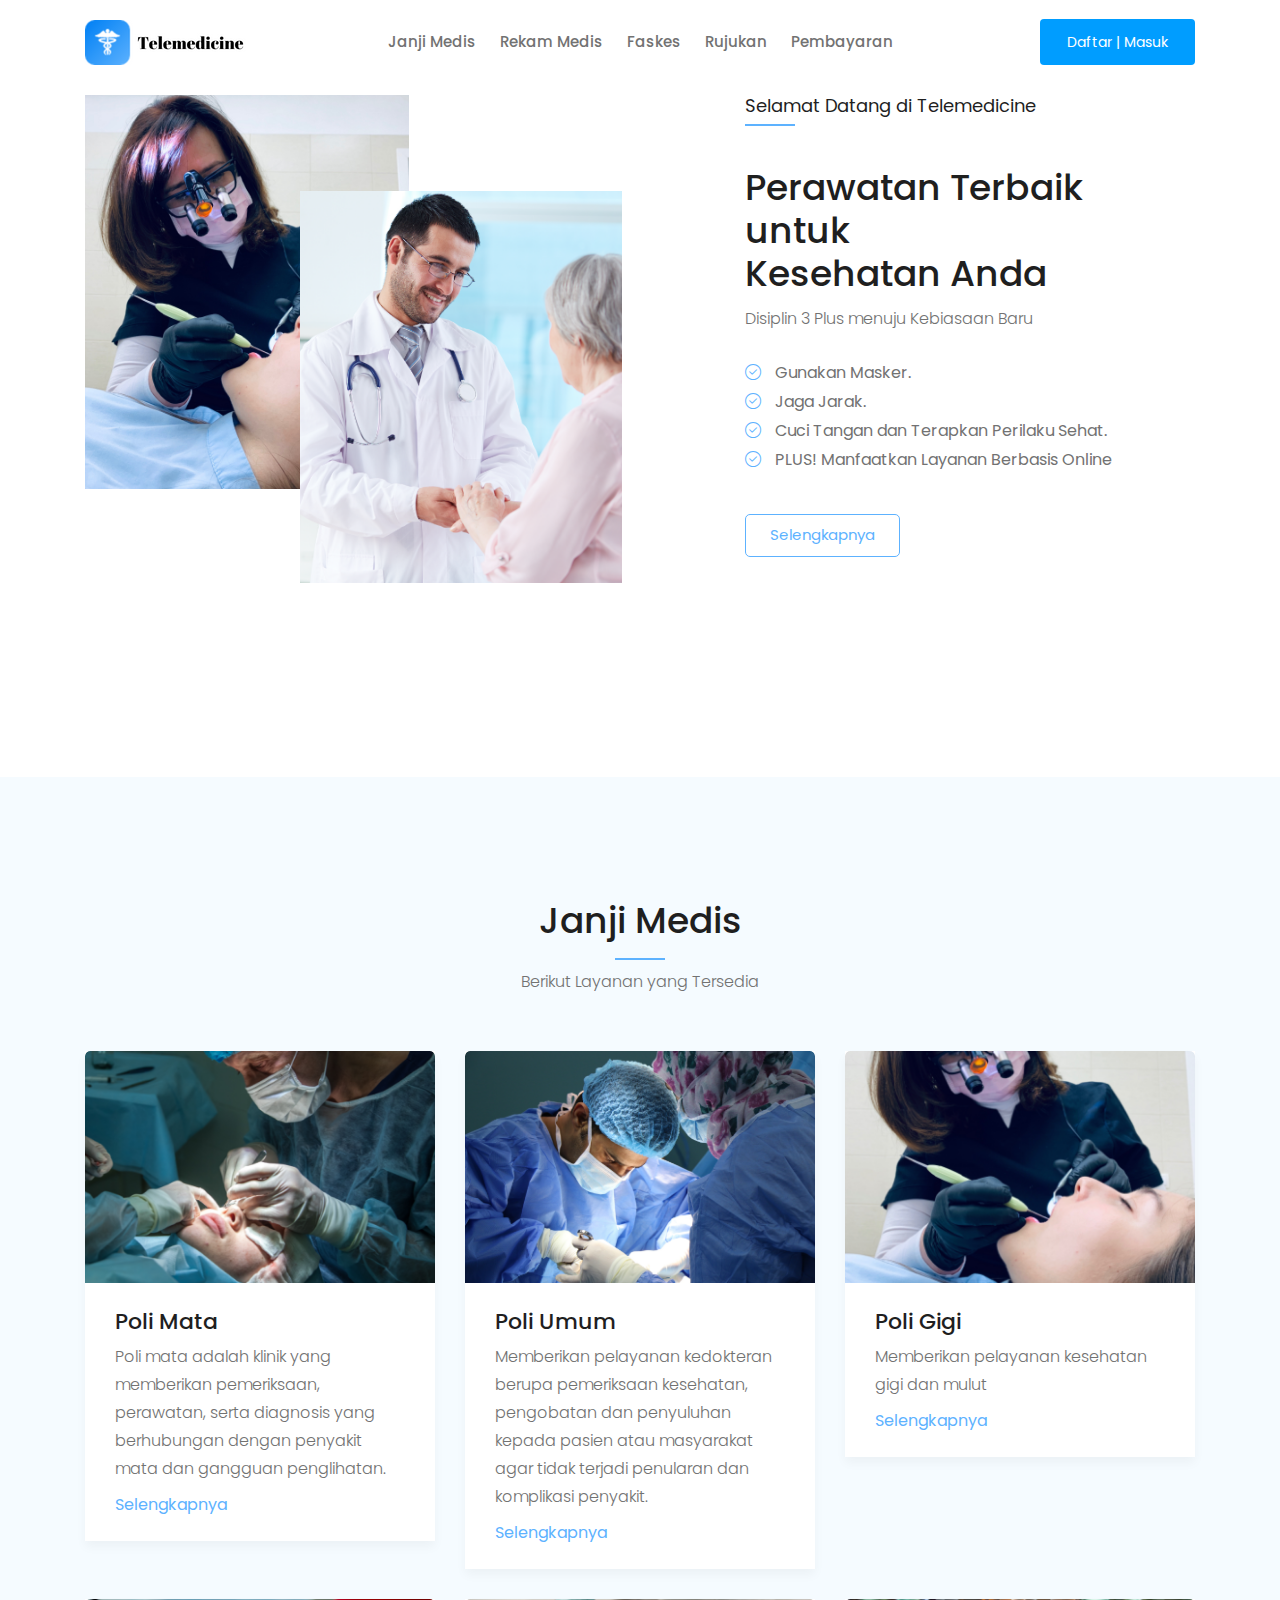
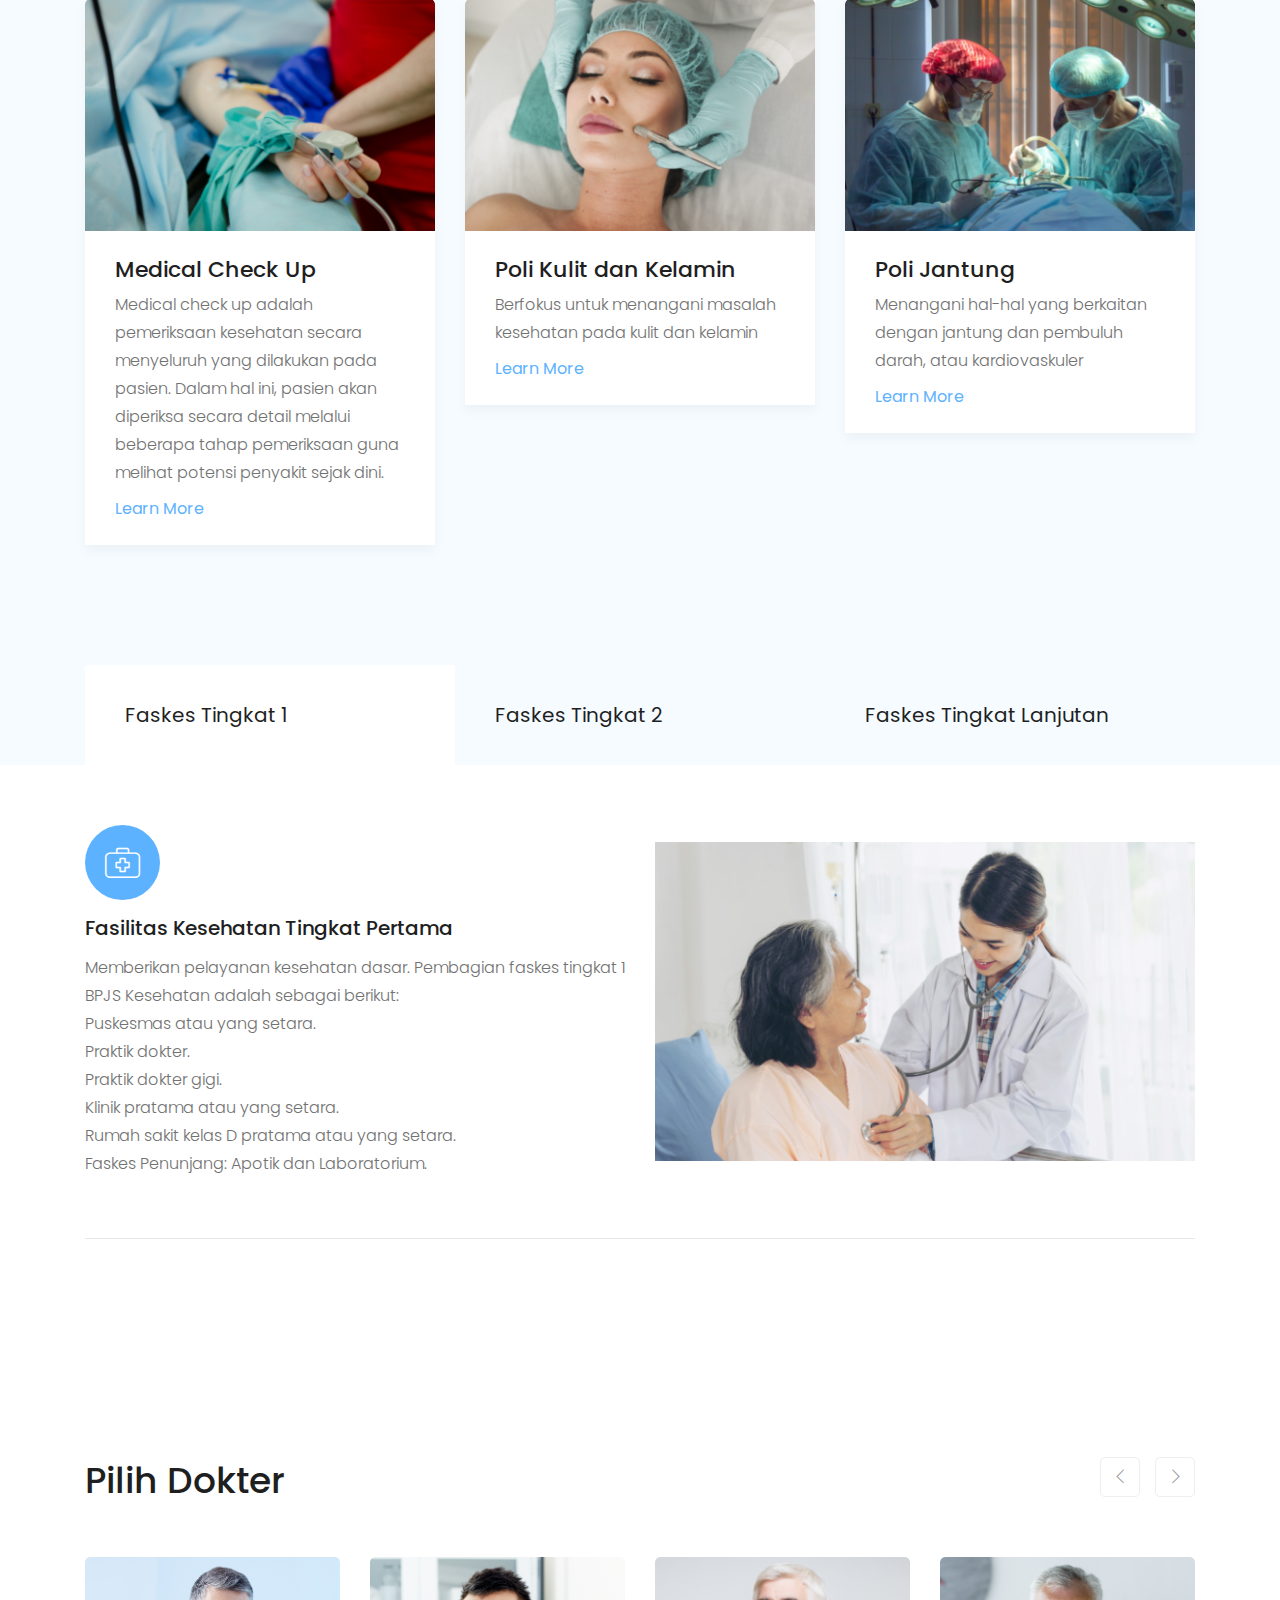
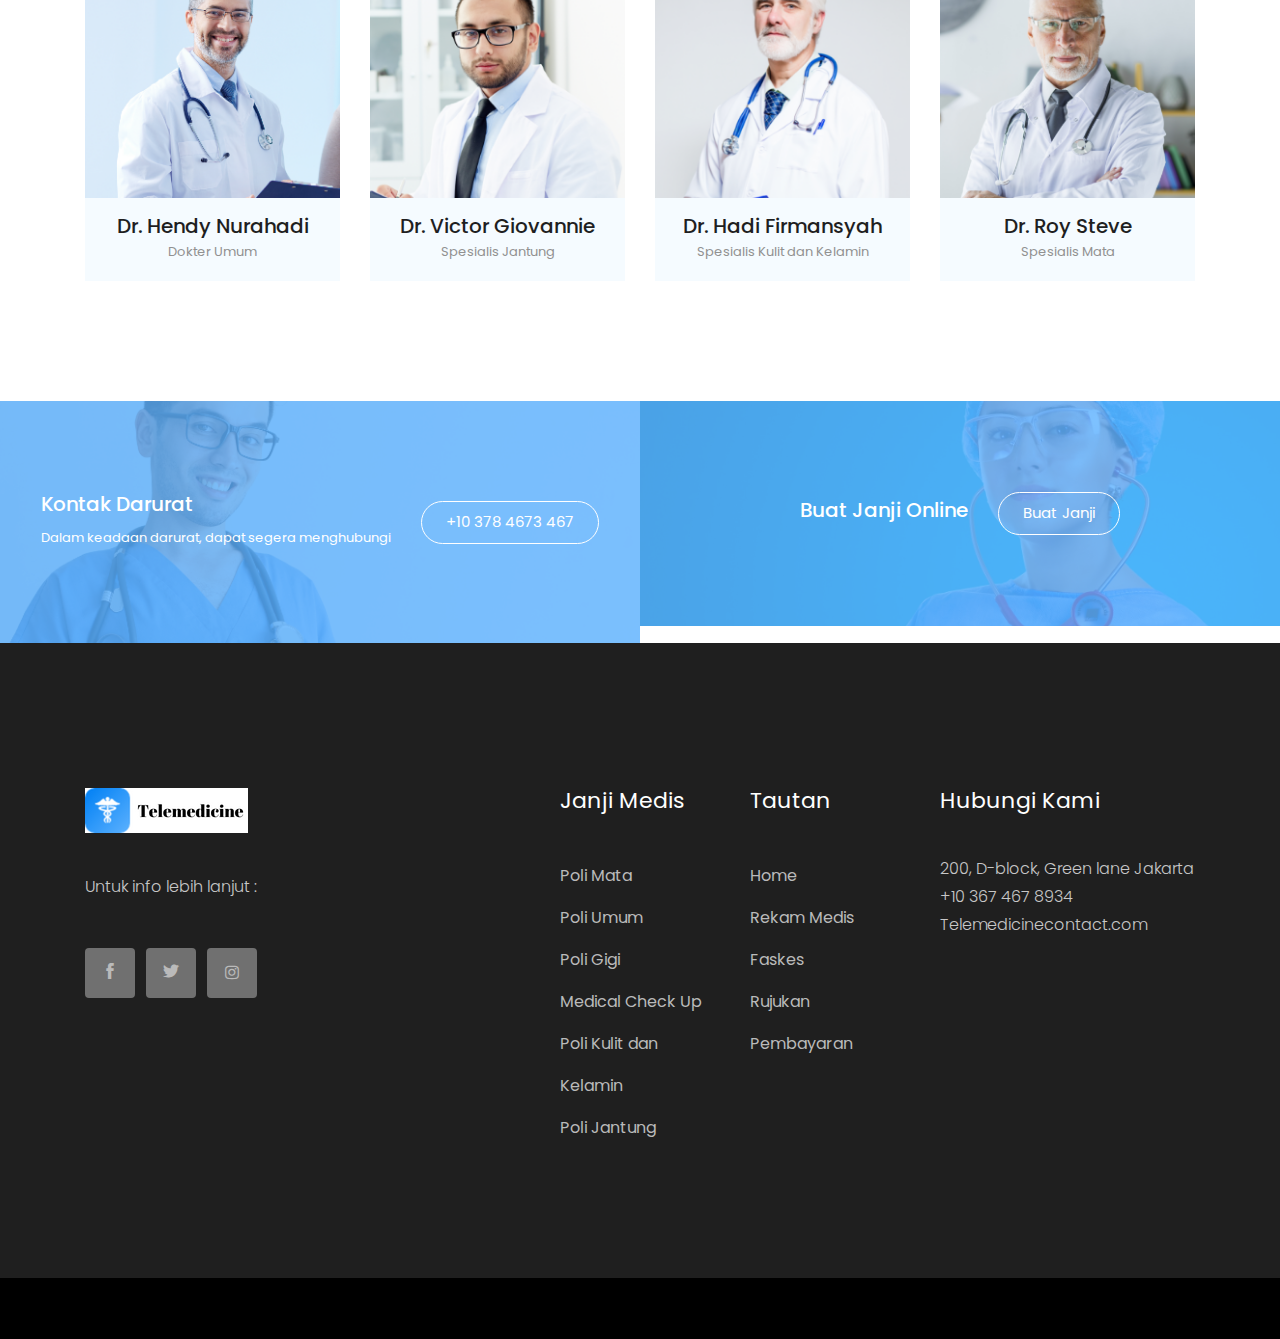
<file: index.html>
<!doctype html>
<html class="no-js" lang="zxx">

<head>
    <meta charset="utf-8">
    <meta http-equiv="x-ua-compatible" content="ie=edge">
    <title>Telemedicine</title>
    <meta name="description" content="">
    <meta name="viewport" content="width=device-width, initial-scale=1">

    <!-- <link rel="manifest" href="site.webmanifest"> -->
    <link rel="shortcut icon" type="image/x-icon" href="img/favicon.png">
    <!-- Place favicon.ico in the root directory -->

    <!-- CSS here -->
    <link rel="stylesheet" href="css/bootstrap.min.css">
    <link rel="stylesheet" href="css/owl.carousel.min.css">
    <link rel="stylesheet" href="css/magnific-popup.css">
    <link rel="stylesheet" href="css/font-awesome.min.css">
    <link rel="stylesheet" href="css/themify-icons.css">
    <link rel="stylesheet" href="css/nice-select.css">
    <link rel="stylesheet" href="css/flaticon.css">
    <link rel="stylesheet" href="css/gijgo.css">
    <link rel="stylesheet" href="css/animate.css">
    <link rel="stylesheet" href="css/slicknav.css">
    <link rel="stylesheet" href="css/style.css">
    <!-- <link rel="stylesheet" href="css/responsive.css"> -->
</head>

<body>
    <!--[if lte IE 9]>
            <p class="browserupgrade">You are using an <strong>outdated</strong> browser. Please <a href="https://browsehappy.com/">upgrade your browser</a> to improve your experience and security.</p>
        <![endif]-->

    <!-- header-start -->
    <header>
        <div class="header-area ">
            <!--<div class="header-top_area">
                <div class="container">
                    <div class="row">
                        <div class="col-xl-6 col-md-6 ">
                            <div class="social_media_links">
                                <a href="#">
                                    <i class="fa fa-linkedin"></i>
                                </a>
                                <a href="#">
                                    <i class="fa fa-facebook"></i>
                                </a>
                                <a href="#">
                                    <i class="fa fa-google-plus"></i>
                                </a>
                            </div>
                        </div>
                        <div class="col-xl-6 col-md-6">
                            <div class="short_contact_list">
                                <ul>
                                    <li><a href="#"> <i class="fa fa-envelope"></i> info@docmed.com</a></li>
                                    <li><a href="#"> <i class="fa fa-phone"></i> 160160</a></li>
                                </ul>
                            </div>
                        </div>
                    </div>
                </div>
            </div>-->
            <div id="sticky-header" class="main-header-area">
                <div class="container">
                    <div class="row align-items-center">
                        <div class="col-xl-3 col-lg-2">
                            <div class="logo">
                                <a href="index.html">
                                    <img src="img/Logo.png" alt="">
                                </a>
                            </div>
                        </div>
                        <div class="col-xl-6 col-lg-7">
                            <div class="main-menu  d-none d-lg-block">
                                <nav>
                                    <ul id="navigation">
                                        
                                        <li><a href="Department.html">Janji Medis</a></li>
                                        <!--<li><a href="#">blog <i class="ti-angle-down"></i></a>
                                            <ul class="submenu">
                                                <li><a href="blog.html">blog</a></li>
                                                <li><a href="single-blog.html">single-blog</a></li>
                                            </ul>
                                        </li>
                                        <li><a href="#">pages <i class="ti-angle-down"></i></a>
                                            <ul class="submenu">
                                                <li><a href="elements.html">elements</a></li>
                                                <li><a href="about.html">about</a></li>
                                            </ul>
                                        </li>-->
                                        <li><a href="Doctors.html">Rekam Medis</a></li>
                                        <li><a href="contact.html">Faskes</a></li>
                                        <li><a href="rujukan.html">Rujukan</a></li>
                                        <li><a href="pembayaran.html">Pembayaran</a></li>
                                    </ul>
                                </nav>
                            </div>
                        </div>
                        <div class="col-xl-3 col-lg-3 d-none d-lg-block">
                            <div class="Appointment">
                                <div class="book_btn d-none d-lg-block">
                                    <a class="popup-with-form" href="#test-form">Daftar | Masuk</a>
                                </div>
                            </div>
                        </div>
                        <div class="col-12">
                            <div class="mobile_menu d-block d-lg-none"></div>
                        </div>
                    </div>
                </div>
            </div>
        </div>
    </header>
    <!-- header-end -->

    <!-- slider_area_start 
    <div class="slider_area">
        <div class="slider_active owl-carousel">
            <div class="single_slider  d-flex align-items-center slider_bg_2">
                <div class="container">
                    <div class="row">
                        <div class="col-xl-12">
                            <div class="slider_text ">
                                <h3> <span>Health care</span> <br>
                                    For Hole Family </h3>
                                <p>In healthcare sector, service excellence is the facility of <br> the hospital as
                                    healthcare service provider to consistently.</p>
                                <a href="#" class="boxed-btn3">Check Our Services</a>
                            </div>
                        </div>
                    </div>
                </div>
            </div>
            <div class="single_slider  d-flex align-items-center slider_bg_1">
                <div class="container">
                    <div class="row">
                        <div class="col-xl-12">
                            <div class="slider_text ">
                                <h3> <span>Health care</span> <br>
                                    For Hole Family </h3>
                                <p>In healthcare sector, service excellence is the facility of <br> the hospital as
                                    healthcare service provider to consistently.</p>
                                <a href="#" class="boxed-btn3">Check Our Services</a>
                            </div>
                        </div>
                    </div>
                </div>
            </div>
            <div class="single_slider  d-flex align-items-center slider_bg_2">
                <div class="container">
                    <div class="row">
                        <div class="col-xl-12">
                            <div class="slider_text ">
                                <h3> <span>Health care</span> <br>
                                    For Hole Family </h3>
                                <p>In healthcare sector, service excellence is the facility of <br> the hospital as
                                    healthcare service provider to consistently.</p>
                                <a href="#" class="boxed-btn3">Check Our Services</a>
                            </div>
                        </div>
                    </div>
                </div>
            </div>
        </div>
    </div>
     slider_area_end 

    service_area_start 
    <div class="service_area">
        <div class="container p-0">
            <div class="row no-gutters">
                <div class="col-xl-4 col-md-4">
                    <div class="single_service">
                        <div class="icon">
                            <i class="flaticon-electrocardiogram"></i>
                        </div>
                        <h3>Hospitality</h3>
                        <p>Clinical excellence must be the priority for any health care service provider.</p>
                        <a href="#" class="boxed-btn3-white">Apply For a Bed</a>
                    </div>
                </div>
                <div class="col-xl-4 col-md-4">
                    <div class="single_service">
                        <div class="icon">
                            <i class="flaticon-emergency-call"></i>
                        </div>
                        <h3>Emergency Care</h3>
                        <p>Clinical excellence must be the priority for any health care service provider.</p>
                        <a href="#" class="boxed-btn3-white">+10 672 356 3567</a>
                    </div>
                </div>
                <div class="col-xl-4 col-md-4">
                    <div class="single_service">
                        <div class="icon">
                            <i class="flaticon-first-aid-kit"></i>
                        </div>
                        <h3>Chamber Service</h3>
                        <p>Clinical excellence must be the priority for any health care service provider.</p>
                        <a href="#" class="boxed-btn3-white">Make an Appointment</a>
                    </div>
                </div>
            </div>
        </div>
    </div> -->
    <!-- service_area_end -->

    <!-- welcome_docmed_area_start -->
    <div class="welcome_docmed_area">
        <div class="container">
            <div class="row">
                <div class="col-xl-6 col-lg-6">
                    <div class="welcome_thumb">
                        <div class="thumb_1">
                            <img src="img/about/1.png" alt="">
                        </div>
                        <div class="thumb_2">
                            <img src="img/about/2.png" alt="">
                        </div>
                    </div>
                </div>
                <div class="col-xl-6 col-lg-6">
                    <div class="welcome_docmed_info">
                        <h2>Selamat Datang di Telemedicine</h2>
                        <h3>Perawatan Terbaik untuk <br>
                                Kesehatan Anda</h3>
                        <p>Disiplin 3 Plus menuju Kebiasaan Baru</p>
                        <ul>
                            <li> <i class="flaticon-right"></i> Gunakan Masker. </li>
                            <li> <i class="flaticon-right"></i> Jaga Jarak.</li>
                            <li> <i class="flaticon-right"></i> Cuci Tangan dan Terapkan Perilaku Sehat. </li>
                            <li> <i class="flaticon-right"></i> PLUS! Manfaatkan Layanan Berbasis Online</li>
                        </ul>
                        <a href="#" class="boxed-btn3-white-2">Selengkapnya</a>
                    </div>
                </div>
            </div>
        </div>
    </div>
    <!-- welcome_docmed_area_end -->

    <!-- offers_area_start -->
    <div class="our_department_area">
        <div class="container">
            <div class="row">
                <div class="col-xl-12">
                    <div class="section_title text-center mb-55">
                        <h3>Janji Medis</h3>
                        <p>Berikut Layanan yang Tersedia </p>
                    </div>
                </div>
            </div>
            <div class="row">
                <div class="col-xl-4 col-md-6 col-lg-4">
                    <div class="single_department">
                        <div class="department_thumb">
                            <img src="img/department/1.png" alt="">
                        </div>
                        <div class="department_content">
                            <h3><a href="#">Poli Mata</a></h3>
                            <p>Poli mata adalah klinik yang memberikan pemeriksaan, perawatan, 
                                serta diagnosis yang berhubungan dengan penyakit mata dan gangguan penglihatan.</p>
                            <a href="#" class="learn_more">Selengkapnya</a>
                        </div>
                    </div>
                </div>
                <div class="col-xl-4 col-md-6 col-lg-4">
                    <div class="single_department">
                        <div class="department_thumb">
                            <img src="img/department/2.png" alt="">
                        </div>
                        <div class="department_content">
                            <h3><a href="#">Poli Umum</a></h3>
                            <p>Memberikan pelayanan kedokteran berupa pemeriksaan kesehatan, pengobatan dan penyuluhan kepada 
                                pasien atau masyarakat agar tidak terjadi penularan dan komplikasi penyakit.</p>
                            <a href="#" class="learn_more">Selengkapnya</a>
                        </div>
                    </div>
                </div>
                <div class="col-xl-4 col-md-6 col-lg-4">
                    <div class="single_department">
                        <div class="department_thumb">
                            <img src="img/department/3.png" alt="">
                        </div>
                        <div class="department_content">
                            <h3><a href="#">Poli Gigi</a></h3>
                            <p>Memberikan pelayanan kesehatan gigi dan mulut </p>
                            <a href="#" class="learn_more">Selengkapnya</a>
                        </div>
                    </div>
                </div>
                <div class="col-xl-4 col-md-6 col-lg-4">
                    <div class="single_department">
                        <div class="department_thumb">
                            <img src="img/department/4.png" alt="">
                        </div>
                        <div class="department_content">
                            <h3><a href="#">Medical Check Up</a></h3>
                            <p>Medical check up adalah pemeriksaan kesehatan secara menyeluruh yang dilakukan pada pasien. 
                                Dalam hal ini, pasien akan diperiksa secara detail melalui beberapa tahap pemeriksaan guna melihat potensi penyakit sejak dini.</p>
                            <a href="#" class="learn_more">Learn More</a>
                        </div>
                    </div>
                </div>
                <div class="col-xl-4 col-md-6 col-lg-4">
                    <div class="single_department">
                        <div class="department_thumb">
                            <img src="img/department/5.png" alt="">
                        </div>
                        <div class="department_content">
                            <h3><a href="#">Poli Kulit dan Kelamin</a></h3>
                            <p>Berfokus untuk menangani masalah kesehatan pada kulit dan kelamin</p>
                            <a href="#" class="learn_more">Learn More</a>
                        </div>
                    </div>
                </div>
                <div class="col-xl-4 col-md-6 col-lg-4">
                    <div class="single_department">
                        <div class="department_thumb">
                            <img src="img/department/6.png" alt="">
                        </div>
                        <div class="department_content">
                            <h3><a href="#">Poli Jantung</a></h3>
                            <p>Menangani hal-hal yang berkaitan dengan jantung dan pembuluh darah, atau kardiovaskuler</p>
                            <a href="#" class="learn_more">Learn More</a>
                        </div>
                    </div>
                </div>
            </div>
        </div>
    </div>
    <!-- offers_area_end -->

    <!-- testmonial_area_start 
    <div class="testmonial_area">
        <div class="testmonial_active owl-carousel">
            <div class="single-testmonial testmonial_bg_1 overlay2">
                <div class="container">
                    <div class="row">
                        <div class="col-xl-10 offset-xl-1">
                            <div class="testmonial_info text-center">
                                <div class="quote">
                                    <i class="flaticon-straight-quotes"></i>
                                </div>
                                <p>Kenali fasilitas dan layanan kesehatan <br>
                                    sollicitudin. Pellentesque id dolor tempor sapien feugiat ultrices nec sed neque.
                                    <br>
                                    Fusce ac mattis nulla. Morbi eget ornare dui. </p>
                                <div class="testmonial_author">
                                    <h4>Asana Korim</h4>
                                </div>
                            </div>
                        </div>
                    </div>
                </div>
            </div>
            <div class="single-testmonial testmonial_bg_2 overlay2">
                <div class="container">
                    <div class="row">
                        <div class="col-xl-10 offset-xl-1">
                            <div class="testmonial_info text-center">
                                <div class="quote">
                                    <i class="flaticon-straight-quotes"></i>
                                </div>
                                <p>Donec imperdiet congue orci consequat mattis. Donec rutrum porttitor <br>
                                    sollicitudin. Pellentesque id dolor tempor sapien feugiat ultrices nec sed neque.
                                    <br>
                                    Fusce ac mattis nulla. Morbi eget ornare dui. </p>
                                <div class="testmonial_author">
                                    <h4>Asana Korim</h4>
                                </div>
                            </div>
                        </div>
                    </div>
                </div>
            </div>
            <div class="single-testmonial testmonial_bg_1 overlay2">
                <div class="container">
                    <div class="row">
                        <div class="col-xl-10 offset-xl-1">
                            <div class="testmonial_info text-center">
                                <div class="quote">
                                    <i class="flaticon-straight-quotes"></i>
                                </div>
                                <p>Donec imperdiet congue orci consequat mattis. Donec rutrum porttitor <br>
                                    sollicitudin. Pellentesque id dolor tempor sapien feugiat ultrices nec sed neque.
                                    <br>
                                    Fusce ac mattis nulla. Morbi eget ornare dui. </p>
                                <div class="testmonial_author">
                                    <h4>Asana Korim</h4>
                                </div>
                            </div>
                        </div>
                    </div>
                </div>
            </div>
        </div>
    </div>
    testmonial_area_end -->

    <!-- business_expert_area_start  -->
    <div class="business_expert_area">
        <div class="business_tabs_area">
            <div class="container">
                <div class="row">
                    <div class="col-xl-12">
                        <ul class="nav" id="myTab" role="tablist">
                            <li class="nav-item">
                                <a class="nav-link active" id="home-tab" data-toggle="tab" href="#home" role="tab" aria-controls="home"
                            aria-selected="true">Faskes Tingkat 1</a>
                            </li>

                            <li class="nav-item">
                                <a class="nav-link" id="profile-tab" data-toggle="tab" href="#profile" role="tab" aria-controls="profile"
                            aria-selected="false">Faskes Tingkat 2</a>
                            </li>


                            <li class="nav-item">
                                <a class="nav-link" id="contact-tab" data-toggle="tab" href="#contact" role="tab" aria-controls="contact"
                            aria-selected="false">Faskes Tingkat Lanjutan</a>
                            </li>
                        </ul>
                    </div>
                </div>

            </div>
        </div>
        <div class="container">
            <div class="border_bottom">
                    <div class="tab-content" id="myTabContent">
                            <div class="tab-pane fade show active" id="home" role="tabpanel" aria-labelledby="home-tab">
                                
                                    <div class="row align-items-center">
                                            <div class="col-xl-6 col-md-6">
                                                <div class="business_info">
                                                    <div class="icon">
                                                        <i class="flaticon-first-aid-kit"></i>
                                                    </div>
                                                    <h3>Fasilitas Kesehatan Tingkat Pertama</h3>
                                                    <p>Memberikan pelayanan kesehatan dasar. 
                                                        Pembagian faskes tingkat 1 BPJS Kesehatan adalah sebagai berikut: <br>
                                                        Puskesmas atau yang setara.<br>
                                                        Praktik dokter.<br>
                                                        Praktik dokter gigi.<br>
                                                        Klinik pratama atau yang setara.<br>
                                                        Rumah sakit kelas D pratama atau yang setara.<br>
                                                        Faskes Penunjang: Apotik dan Laboratorium.<br>
                                                    
                                                    </p>
                                                </div>
                                            </div>
                                            <div class="col-xl-6 col-md-6">
                                                <div class="business_thumb">
                                                    <img src="img/about/pertama.png" alt="">
                                                </div>
                                            </div>
                                        </div>
                            </div>
                            <div class="tab-pane fade" id="profile" role="tabpanel" aria-labelledby="profile-tab">
                                    <div class="row align-items-center">
                                            <div class="col-xl-6 col-md-6">
                                                <div class="business_info">
                                                    <div class="icon">
                                                        <i class="flaticon-first-aid-kit"></i>
                                                    </div>
                                                    <h3>Fasilitas Kesehatan Tingkat Kedua</h3>
                                                    <p>Memberikan pelayanan kesehatan spesialistik.Tempat pelayanan kesehatan lanjutan setelah 
                                                        mendapat rujukan dari Faskes I yang spesialistis yang dilakukan dokter spesialis.
                                                    </p>
                                                </div>
                                            </div>
                                            <div class="col-xl-6 col-md-6">
                                                <div class="business_thumb">
                                                    <img src="img/about/klinik.png" alt="">
                                                </div>
                                            </div>
                                        </div>
                            </div>
                            <div class="tab-pane fade" id="contact" role="tabpanel" aria-labelledby="contact-tab">
                                    <div class="row align-items-center">
                                            <div class="col-xl-6 col-md-6">
                                                <div class="business_info">
                                                    <div class="icon">
                                                        <i class="flaticon-first-aid-kit"></i>
                                                    </div>
                                                    <h3>Fasilitas Kesehatan Tingkat Lanjutan</h3>
                                                    <p>Memberikan pelayanan kesehatan subspesialistik. 
                                                        Pembagian faskes tingkat lanjutan BPJS Kesehatan adalah sebagai berikut: <br>
                                                        Klinik Utama <br>
                                                        Rumah Sakit Umum <br>
                                                        Rumah Sakit Khusus
                                                    </p>
                                                </div>
                                            </div>
                                            <div class="col-xl-6 col-md-6">
                                                <div class="business_thumb">
                                                    <img src="img/about/rs.png" alt="">
                                                </div>
                                            </div>
                                        </div>
                            </div>
                          </div>
            </div>
        </div>
    </div>
    <!-- business_expert_area_end  -->


    <!-- expert_doctors_area_start -->
    <div class="expert_doctors_area">
        <div class="container">
            <div class="row">
                <div class="col-xl-12">
                    <div class="doctors_title mb-55">
                        <h3>Pilih Dokter</h3>
                    </div>
                </div>
            </div>
            <div class="row">
                <div class="col-xl-12">
                    <div class="expert_active owl-carousel">
                        <div class="single_expert">
                            <div class="expert_thumb">
                                <img src="img/experts/1.png" alt="">
                            </div>
                            <div class="experts_name text-center">
                                <h3>Dr. Hendy Nurahadi </h3>
                                <span>Dokter Umum</span>
                            </div>
                        </div>
                        <div class="single_expert">
                            <div class="expert_thumb">
                                <img src="img/experts/2.png" alt="">
                            </div>
                            <div class="experts_name text-center">
                                <h3>Dr. Victor Giovannie</h3>
                                <span>Spesialis Jantung</span>
                            </div>
                        </div>
                        <div class="single_expert">
                            <div class="expert_thumb">
                                <img src="img/experts/3.png" alt="">
                            </div>
                            <div class="experts_name text-center">
                                <h3>Dr. Hadi Firmansyah</h3>
                                <span>Spesialis Kulit dan Kelamin</span>
                            </div>
                        </div>
                        <div class="single_expert">
                            <div class="expert_thumb">
                                <img src="img/experts/4.png" alt="">
                            </div>
                            <div class="experts_name text-center">
                                <h3>Dr. Roy Steve</h3>
                                <span>Spesialis Mata</span>
                            </div>
                        </div>
                        <div class="single_expert">
                            <div class="expert_thumb">
                                <img src="img/experts/7.png" alt="">
                            </div>
                            <div class="experts_name text-center">
                                <h3>Drg. Karmellia Nikke</h3>
                                <span>Dokter Gigi</span>
                            </div>
                        </div>
                        <div class="single_expert">
                            <div class="expert_thumb">
                                <img src="img/experts/6.png" alt="">
                            </div>
                            <div class="experts_name text-center">
                                <h3>Dr. Stanley Setiawan</h3>
                                <span>Spesialis Saraf</span>
                            </div>
                        </div>
                    </div>
                </div>
            </div>
        </div>
    </div>
    <!-- expert_doctors_area_end -->

    <!-- Emergency_contact start -->
    <div class="Emergency_contact">
        <div class="conatiner-fluid p-0">
            <div class="row no-gutters">
                <div class="col-xl-6">
                    <div class="single_emergency d-flex align-items-center justify-content-center emergency_bg_1 overlay_skyblue">
                        <div class="info">
                            <h3>Kontak Darurat</h3>
                            <p>Dalam keadaan darurat, dapat segera menghubungi</p>
                        </div>
                        <div class="info_button">
                            <a href="#" class="boxed-btn3-white">+10 378 4673 467</a>
                        </div>
                    </div>
                </div>
                <div class="col-xl-6">
                    <div class="single_emergency d-flex align-items-center justify-content-center emergency_bg_2 overlay_skyblue">
                        <div class="info">
                            <h3>Buat Janji Online</h3>
                            
                        </div>
                        <div class="info_button">
                            <a href="Department.html" class="boxed-btn3-white">Buat Janji</a>
                        </div>
                    </div>
                </div>
            </div>
        </div>
    </div>
    <!-- Emergency_contact end -->

<!-- footer start -->
    <footer class="footer">
            <div class="footer_top">
                <div class="container">
                    <div class="row">
                        <div class="col-xl-4 col-md-6 col-lg-4">
                            <div class="footer_widget">
                                <div class="footer_logo">
                                    <a href="#">
                                        <img src="img/Logo.png" alt="">
                                    </a>
                                </div>
                                <p>
                                        Untuk info lebih lanjut :
                                </p>
                                <div class="socail_links">
                                    <ul>
                                        <li>
                                            <a href="#">
                                                <i class="ti-facebook"></i>
                                            </a>
                                        </li>
                                        <li>
                                            <a href="#">
                                                <i class="ti-twitter-alt"></i>
                                            </a>
                                        </li>
                                        <li>
                                            <a href="#">
                                                <i class="fa fa-instagram"></i>
                                            </a>
                                        </li>
                                    </ul>
                                </div>
    
                            </div>
                        </div>
                        <div class="col-xl-2 offset-xl-1 col-md-6 col-lg-3">
                            <div class="footer_widget">
                                <h3 class="footer_title">
                                        Janji Medis
                                </h3>
                                <ul>
                                    <li><a href="#">Poli Mata</a></li>
                                    <li><a href="#">Poli Umum</a></li>
                                    <li><a href="#">Poli Gigi</a></li>
                                    <li><a href="#">Medical Check Up</a></li>
                                    <li><a href="#">Poli Kulit dan Kelamin</a></li>
                                    <li><a href="#">Poli Jantung</a></li>
                                </ul>
    
                            </div>
                        </div>
                        <div class="col-xl-2 col-md-6 col-lg-2">
                            <div class="footer_widget">
                                <h3 class="footer_title">
                                        Tautan
                                </h3>
                                <ul>
                                    <li><a href="index.html">Home</a></li>
                                    <li><a href="#">Rekam Medis</a></li>
                                    <li><a href="#">Faskes</a></li>
                                    <li><a href="#"> Rujukan</a></li>
                                    <li><a href="#"> Pembayaran</a></li>
                                </ul>
                            </div>
                        </div>
                        <div class="col-xl-3 col-md-6 col-lg-3">
                            <div class="footer_widget">
                                <h3 class="footer_title">
                                        Hubungi Kami
                                </h3>
                                <p>
                                    200, D-block, Green lane Jakarta <br>
                                    +10 367 467 8934 <br>
                                    Telemedicinecontact.com
                                </p>
                            </div>
                        </div>
                    </div>
                </div>
            </div>
            <div class="copy-right_text">
                <div class="container">
                    <div class="footer_border"></div>
                    <div class="row">
                        <div class="col-xl-12">
                            <p class="copy_right text-center">
                                
                            </p>
                        </div>
                    </div>
                </div>
            </div>
        </footer>
<!-- footer end  -->
    <!-- link that opens popup -->

    <!-- form itself end-->
    <form id="test-form" class="white-popup-block mfp-hide">
        <div class="popup_box ">
            <div class="popup_inner">
                <h3>Daftar Akun</h3>
                <form action="#">
                    <div class="row">
                        <div class="col-xl-6">
                            <input type="text"  placeholder="No BPJS">
                        </div>
                        <div class="col-xl-6">
                            <input type="text"  placeholder="No HP">
                        </div>
                        <div class="col-xl-6">
                            <input id="datepicker" placeholder="Password">
                        </div>
                        <div class="col-xl-6">
                            <input type="text"  placeholder="Konfirmasi Password">
                        </div>
                        
                        <div class="col-xl-12">
                            <button type="submit" class="boxed-btn3">Daftar</button>
                        </div>
                    </div>
                </form>
            </div>
        </div>
    </form>
    <!-- form itself end -->

    <!-- JS here -->
    <script src="js/vendor/modernizr-3.5.0.min.js"></script>
    <script src="js/vendor/jquery-1.12.4.min.js"></script>
    <script src="js/popper.min.js"></script>
    <script src="js/bootstrap.min.js"></script>
    <script src="js/owl.carousel.min.js"></script>
    <script src="js/isotope.pkgd.min.js"></script>
    <script src="js/ajax-form.js"></script>
    <script src="js/waypoints.min.js"></script>
    <script src="js/jquery.counterup.min.js"></script>
    <script src="js/imagesloaded.pkgd.min.js"></script>
    <script src="js/scrollIt.js"></script>
    <script src="js/jquery.scrollUp.min.js"></script>
    <script src="js/wow.min.js"></script>
    <script src="js/nice-select.min.js"></script>
    <script src="js/jquery.slicknav.min.js"></script>
    <script src="js/jquery.magnific-popup.min.js"></script>
    <script src="js/plugins.js"></script>
    <script src="js/gijgo.min.js"></script>
    <!--contact js-->
    <script src="js/contact.js"></script>
    <script src="js/jquery.ajaxchimp.min.js"></script>
    <script src="js/jquery.form.js"></script>
    <script src="js/jquery.validate.min.js"></script>
    <script src="js/mail-script.js"></script>

    <script src="js/main.js"></script>
    <script>
        $('#datepicker').datepicker({
            iconsLibrary: 'fontawesome',
            icons: {
                rightIcon: '<span class="fa fa-caret-down"></span>'
            }
        });
        $('#datepicker2').datepicker({
            iconsLibrary: 'fontawesome',
            icons: {
                rightIcon: '<span class="fa fa-caret-down"></span>'
            }

        });
    $(document).ready(function() {
    $('.js-example-basic-multiple').select2();
});
    </script>
</body>

</html>
</file>
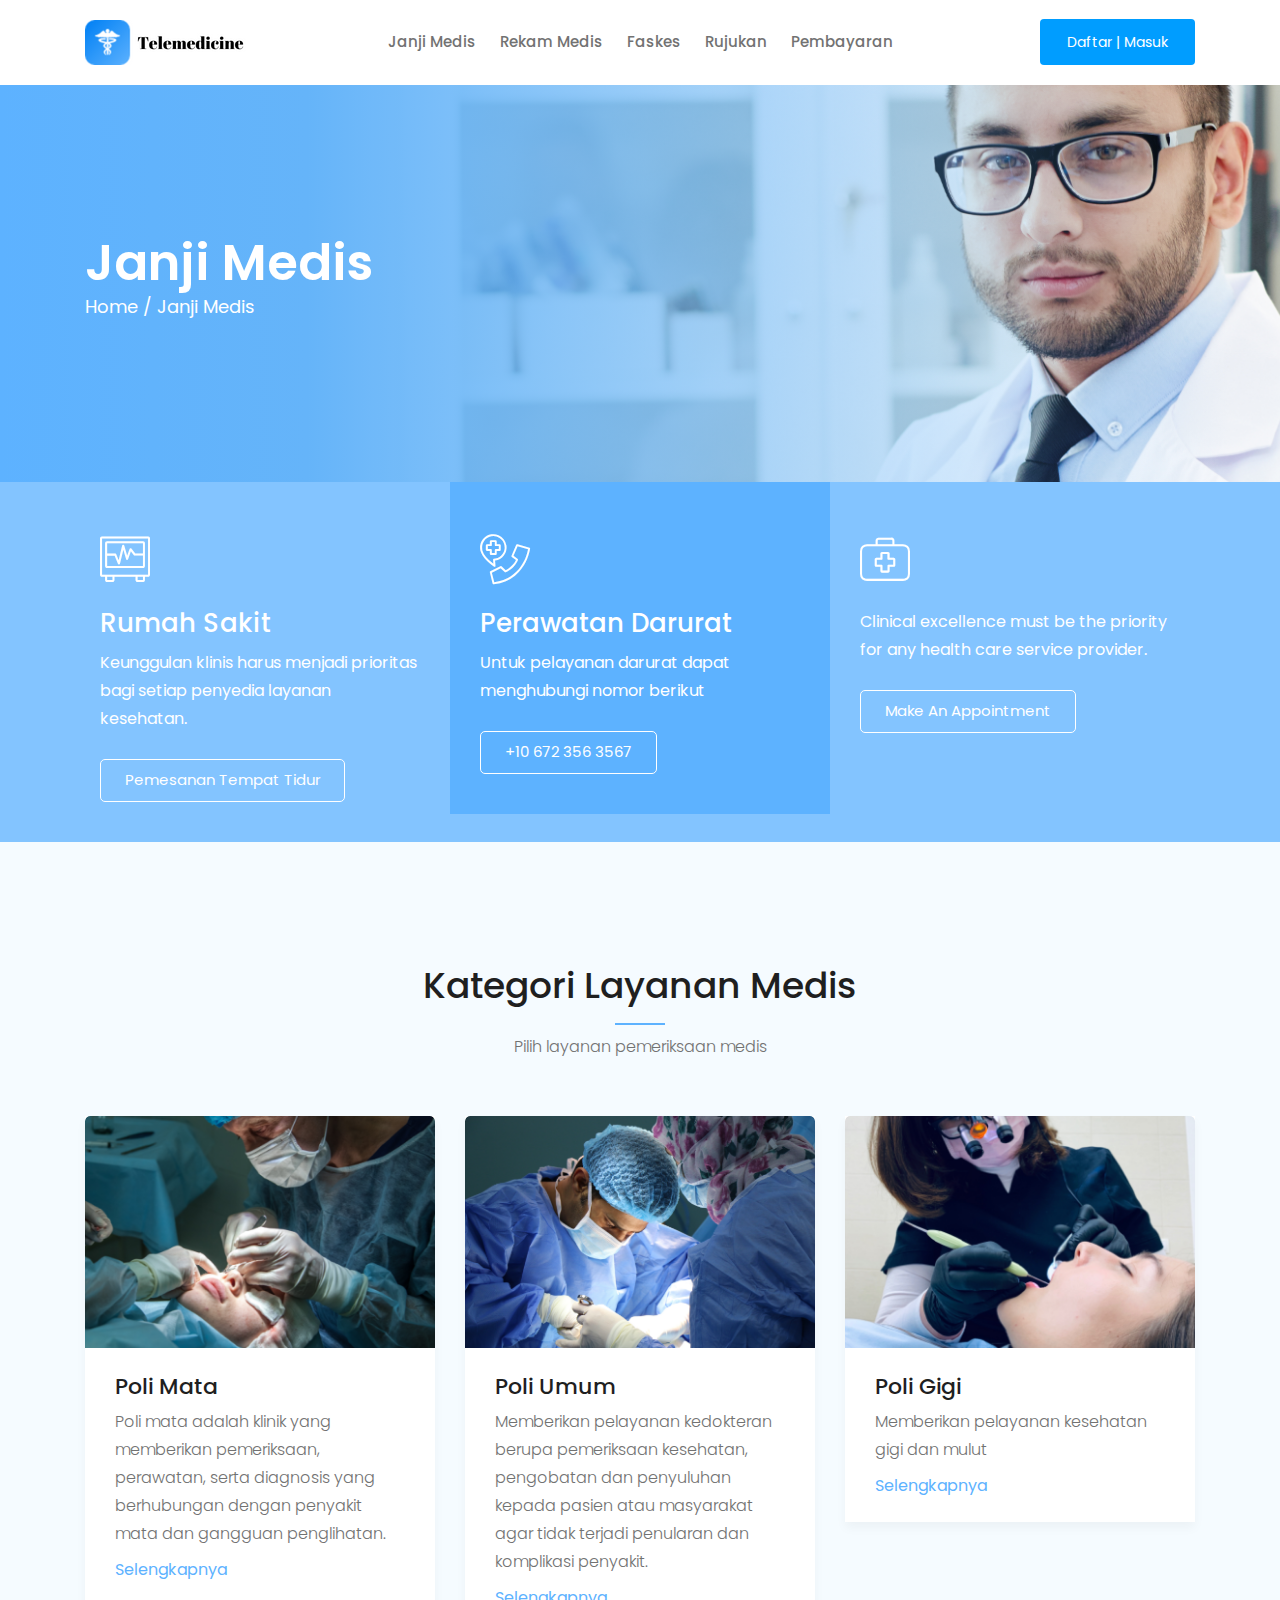
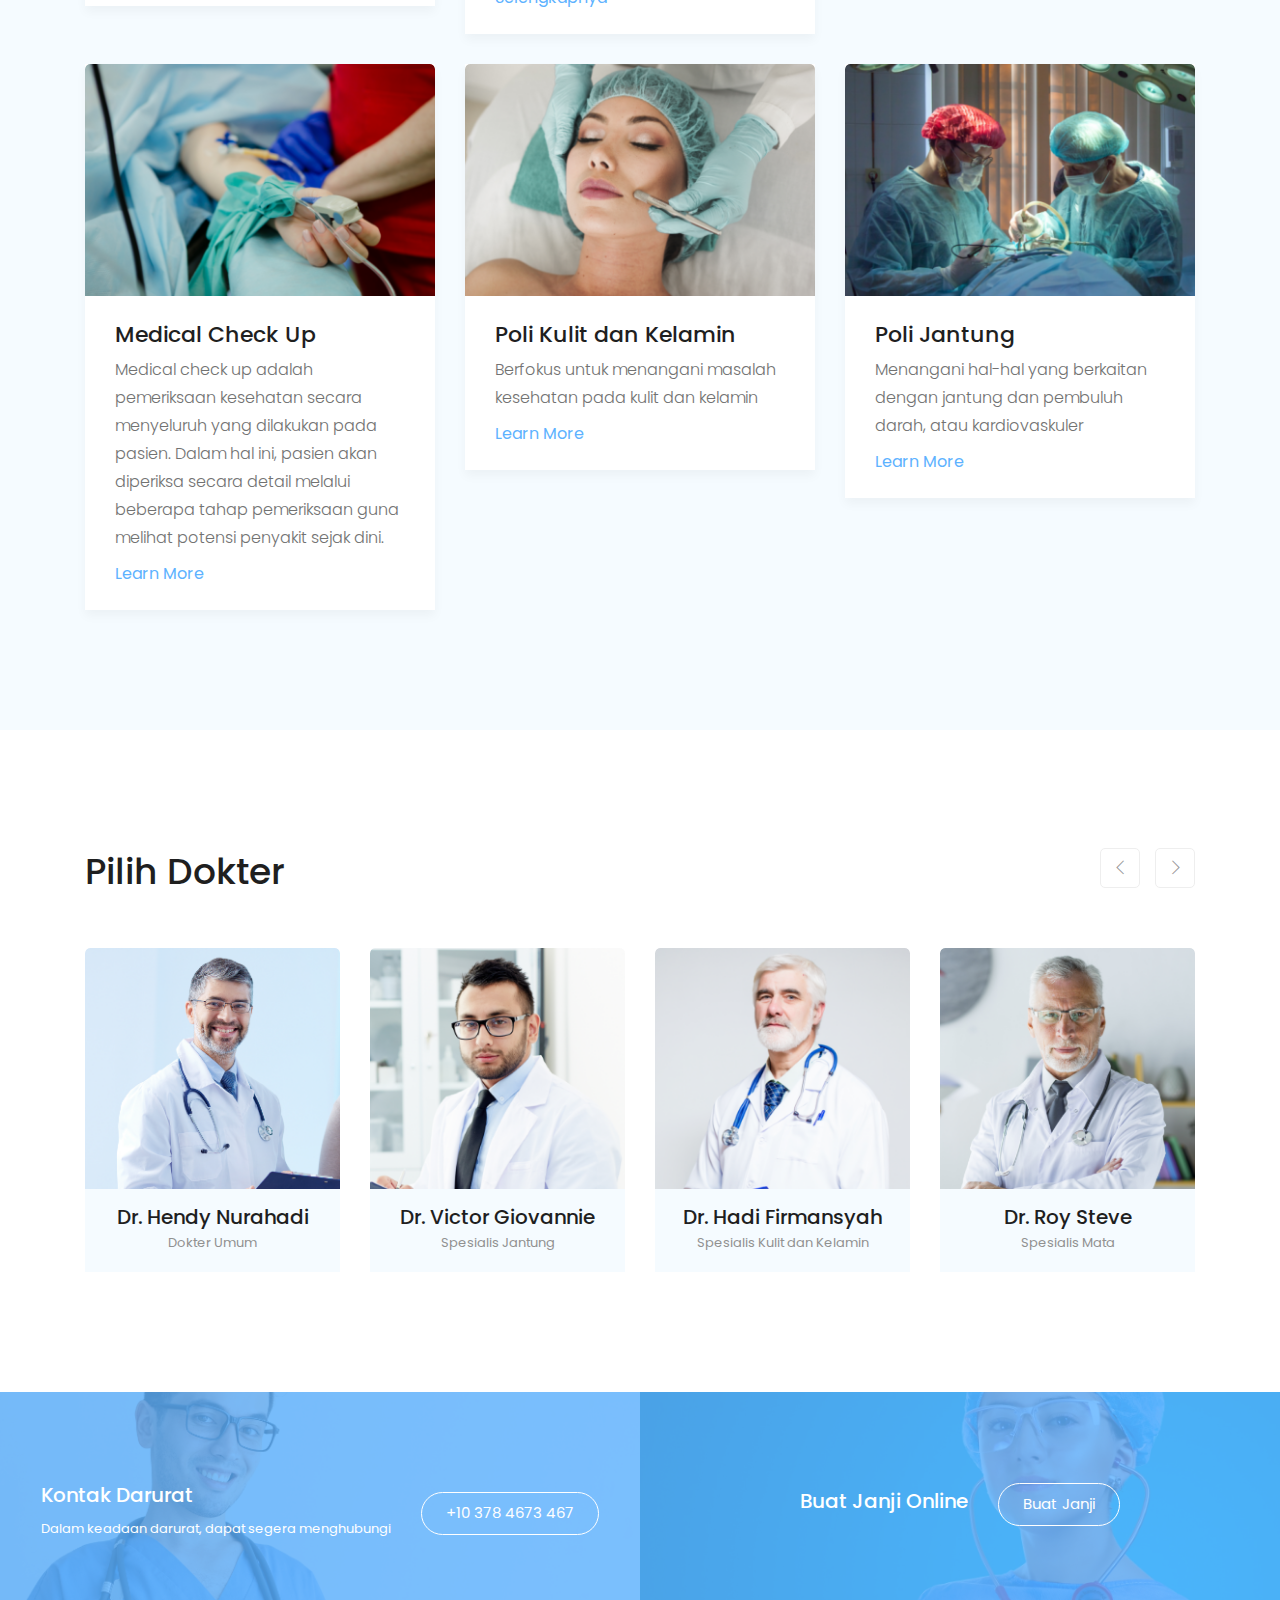
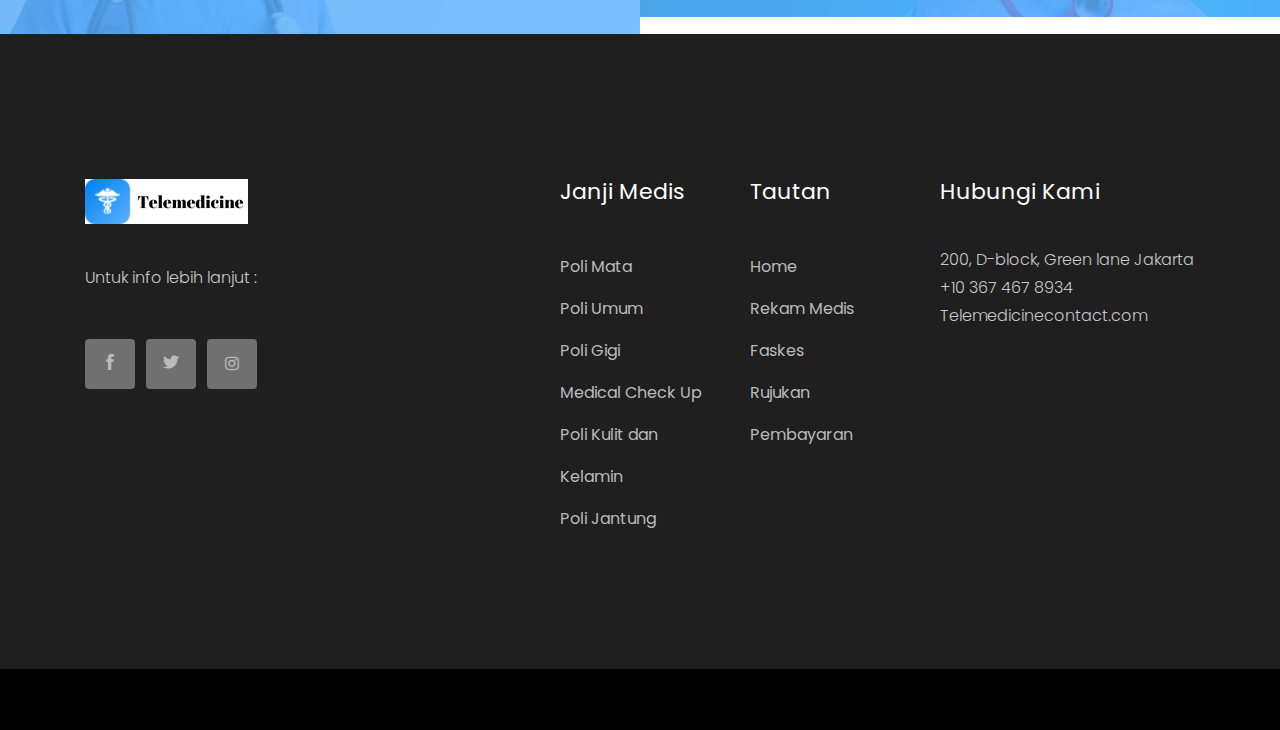
<file: Department.html>
<!doctype html>
<html class="no-js" lang="zxx">

<head>
    <meta charset="utf-8">
    <meta http-equiv="x-ua-compatible" content="ie=edge">
    <title>Telemedicine</title>
    <meta name="description" content="">
    <meta name="viewport" content="width=device-width, initial-scale=1">

    <!-- <link rel="manifest" href="site.webmanifest"> -->
    <link rel="shortcut icon" type="image/x-icon" href="img/favicon.png">
    <!-- Place favicon.ico in the root directory -->

    <!-- CSS here -->
    <link rel="stylesheet" href="css/bootstrap.min.css">
    <link rel="stylesheet" href="css/owl.carousel.min.css">
    <link rel="stylesheet" href="css/magnific-popup.css">
    <link rel="stylesheet" href="css/font-awesome.min.css">
    <link rel="stylesheet" href="css/themify-icons.css">
    <link rel="stylesheet" href="css/nice-select.css">
    <link rel="stylesheet" href="css/flaticon.css">
    <link rel="stylesheet" href="css/gijgo.css">
    <link rel="stylesheet" href="css/animate.css">
    <link rel="stylesheet" href="css/slicknav.css">
    <link rel="stylesheet" href="css/style.css">
    <!-- <link rel="stylesheet" href="css/responsive.css"> -->
</head>

<body>
    <!--[if lte IE 9]>
            <p class="browserupgrade">You are using an <strong>outdated</strong> browser. Please <a href="https://browsehappy.com/">upgrade your browser</a> to improve your experience and security.</p>
        <![endif]-->

    <!-- header-start -->
    <header>
        <div class="header-area ">
            <div id="sticky-header" class="main-header-area">
                <div class="container">
                    <div class="row align-items-center">
                        <div class="col-xl-3 col-lg-2">
                            <div class="logo">
                                <a href="index.html">
                                    <img src="img/Logo.png" alt="">
                                </a>
                            </div>
                        </div>
                        <div class="col-xl-6 col-lg-7">
                            <div class="main-menu  d-none d-lg-block">
                                <nav>
                                    <ul id="navigation">
                                        
                                        <li><a href="Department.html">Janji Medis</a></li>
                                        <li><a href="rekam.html">Rekam Medis</a></li>
                                        <li><a href="faskes.html">Faskes</a></li>
                                        <li><a href="rujukan.html">Rujukan</a></li>
                                        <li><a href="pembayaran.html">Pembayaran</a></li>
                                    </ul>
                                </nav>
                            </div>
                        </div>
                        <div class="col-xl-3 col-lg-3 d-none d-lg-block">
                            <div class="Appointment">
                                <div class="book_btn d-none d-lg-block">
                                    <a class="popup-with-form" href="#test-form">Daftar | Masuk</a>
                                </div>
                            </div>
                        </div>
                        <div class="col-12">
                            <div class="mobile_menu d-block d-lg-none"></div>
                        </div>
                    </div>
                </div>
            </div>
        </div>
    </header>
    <!-- header-end -->

    <!-- bradcam_area_start  -->
    <div class="bradcam_area breadcam_bg bradcam_overlay">
        <div class="container">
            <div class="row">
                <div class="col-xl-12">
                    <div class="bradcam_text">
                        <h3>Janji Medis</h3>
                        <p><a href="index.html">Home /</a> Janji Medis</p>
                    </div>
                </div>
            </div>
        </div>
    </div>
    <!-- bradcam_area_end  -->

    <!-- service_area_start -->
    <div class="service_area">
        <div class="container p-0">
            <div class="row no-gutters">
                <div class="col-xl-4 col-md-4">
                    <div class="single_service">
                        <div class="icon">
                            <i class="flaticon-electrocardiogram"></i>
                        </div>
                        <h3>Rumah Sakit</h3>
                        <p>Keunggulan klinis harus menjadi prioritas bagi setiap penyedia layanan kesehatan.</p>
                        <a href="#" class="boxed-btn3-white">Pemesanan tempat tidur</a>
                    </div>
                </div>
                <div class="col-xl-4 col-md-4">
                    <div class="single_service">
                        <div class="icon">
                            <i class="flaticon-emergency-call"></i>
                        </div>
                        <h3>Perawatan Darurat</h3>
                        <p>Untuk pelayanan darurat dapat menghubungi nomor berikut</p>
                        <a href="#" class="boxed-btn3-white">+10 672 356 3567</a>
                    </div>
                </div>
                <div class="col-xl-4 col-md-4">
                    <div class="single_service">
                        <div class="icon">
                            <i class="flaticon-first-aid-kit"></i>
                        </div>
                        <h3></h3>
                        <p>Clinical excellence must be the priority for any health care service provider.</p>
                        <a href="#" class="boxed-btn3-white">Make an Appointment</a>
                    </div>
                </div>
            </div>
        </div>
    </div>
    <!-- service_area_end -->

    <!-- offers_area_start -->
    <div class="our_department_area">
        <div class="container">
            <div class="row">
                <div class="col-xl-12">
                    <div class="section_title text-center mb-55">
                        <h3>Kategori Layanan Medis</h3>
                        <p>Pilih layanan pemeriksaan medis</p>
                    </div>
                </div>
            </div>
            <div class="row">
                <div class="col-xl-4 col-md-6 col-lg-4">
                    <div class="single_department">
                        <div class="department_thumb">
                            <img src="img/department/1.png" alt="">
                        </div>
                        <div class="department_content">
                            <h3><a href="#">Poli Mata</a></h3>
                            <p>Poli mata adalah klinik yang memberikan pemeriksaan, perawatan, 
                                serta diagnosis yang berhubungan dengan penyakit mata dan gangguan penglihatan.</p>
                            <a href="#" class="learn_more">Selengkapnya</a>
                        </div>
                    </div>
                </div>
                <div class="col-xl-4 col-md-6 col-lg-4">
                    <div class="single_department">
                        <div class="department_thumb">
                            <img src="img/department/2.png" alt="">
                        </div>
                        <div class="department_content">
                            <h3><a href="#">Poli Umum</a></h3>
                            <p>Memberikan pelayanan kedokteran berupa pemeriksaan kesehatan, pengobatan dan penyuluhan kepada 
                                pasien atau masyarakat agar tidak terjadi penularan dan komplikasi penyakit.</p>
                            <a href="#" class="learn_more">Selengkapnya</a>
                        </div>
                    </div>
                </div>
                <div class="col-xl-4 col-md-6 col-lg-4">
                    <div class="single_department">
                        <div class="department_thumb">
                            <img src="img/department/3.png" alt="">
                        </div>
                        <div class="department_content">
                            <h3><a href="#">Poli Gigi</a></h3>
                            <p>Memberikan pelayanan kesehatan gigi dan mulut </p>
                            <a href="#" class="learn_more">Selengkapnya</a>
                        </div>
                    </div>
                </div>
                <div class="col-xl-4 col-md-6 col-lg-4">
                    <div class="single_department">
                        <div class="department_thumb">
                            <img src="img/department/4.png" alt="">
                        </div>
                        <div class="department_content">
                            <h3><a href="#">Medical Check Up</a></h3>
                            <p>Medical check up adalah pemeriksaan kesehatan secara menyeluruh yang dilakukan pada pasien. 
                                Dalam hal ini, pasien akan diperiksa secara detail melalui beberapa tahap pemeriksaan guna melihat potensi penyakit sejak dini.</p>
                            <a href="#" class="learn_more">Learn More</a>
                        </div>
                    </div>
                </div>
                <div class="col-xl-4 col-md-6 col-lg-4">
                    <div class="single_department">
                        <div class="department_thumb">
                            <img src="img/department/5.png" alt="">
                        </div>
                        <div class="department_content">
                            <h3><a href="#">Poli Kulit dan Kelamin</a></h3>
                            <p>Berfokus untuk menangani masalah kesehatan pada kulit dan kelamin</p>
                            <a href="#" class="learn_more">Learn More</a>
                        </div>
                    </div>
                </div>
                <div class="col-xl-4 col-md-6 col-lg-4">
                    <div class="single_department">
                        <div class="department_thumb">
                            <img src="img/department/6.png" alt="">
                        </div>
                        <div class="department_content">
                            <h3><a href="#">Poli Jantung</a></h3>
                            <p>Menangani hal-hal yang berkaitan dengan jantung dan pembuluh darah, atau kardiovaskuler</p>
                            <a href="#" class="learn_more">Learn More</a>
                        </div>
                    </div>
                </div>
            </div>
        </div>
    </div>
    <!-- offers_area_end -->
<!--
    
    <div class="testmonial_area">
        <div class="testmonial_active owl-carousel">
            <div class="single-testmonial testmonial_bg_1 overlay2">
                <div class="container">
                    <div class="row">
                        <div class="col-xl-10 offset-xl-1">
                            <div class="testmonial_info text-center">
                                <div class="quote">
                                    <i class="flaticon-straight-quotes"></i>
                                </div>
                                <p>Donec imperdiet congue orci consequat mattis. Donec rutrum porttitor <br>
                                    sollicitudin. Pellentesque id dolor tempor sapien feugiat ultrices nec sed neque.
                                    <br>
                                    Fusce ac mattis nulla. Morbi eget ornare dui. </p>
                                <div class="testmonial_author">
                                    <h4>Asana Korim</h4>
                                </div>
                            </div>
                        </div>
                    </div>
                </div>
            </div>
            <div class="single-testmonial testmonial_bg_2 overlay2">
                <div class="container">
                    <div class="row">
                        <div class="col-xl-10 offset-xl-1">
                            <div class="testmonial_info text-center">
                                <div class="quote">
                                    <i class="flaticon-straight-quotes"></i>
                                </div>
                                <p>Donec imperdiet congue orci consequat mattis. Donec rutrum porttitor <br>
                                    sollicitudin. Pellentesque id dolor tempor sapien feugiat ultrices nec sed neque.
                                    <br>
                                    Fusce ac mattis nulla. Morbi eget ornare dui. </p>
                                <div class="testmonial_author">
                                    <h4>Asana Korim</h4>
                                </div>
                            </div>
                        </div>
                    </div>
                </div>
            </div>
            <div class="single-testmonial testmonial_bg_1 overlay2">
                <div class="container">
                    <div class="row">
                        <div class="col-xl-10 offset-xl-1">
                            <div class="testmonial_info text-center">
                                <div class="quote">
                                    <i class="flaticon-straight-quotes"></i>
                                </div>
                                <p>Donec imperdiet congue orci consequat mattis. Donec rutrum porttitor <br>
                                    sollicitudin. Pellentesque id dolor tempor sapien feugiat ultrices nec sed neque.
                                    <br>
                                    Fusce ac mattis nulla. Morbi eget ornare dui. </p>
                                <div class="testmonial_author">
                                    <h4>Asana Korim</h4>
                                </div>
                            </div>
                        </div>
                    </div>
                </div>
            </div>
        </div>
    </div>
    
    
    <div class="business_expert_area">
        <div class="business_tabs_area">
            <div class="container">
                <div class="row">
                    <div class="col-xl-12">
                        <ul class="nav" id="myTab" role="tablist">
                            <li class="nav-item">
                                <a class="nav-link active" id="home-tab" data-toggle="tab" href="#home" role="tab" aria-controls="home"
                            aria-selected="true">Excellent Services</a>
                            </li>

                            <li class="nav-item">
                                <a class="nav-link" id="profile-tab" data-toggle="tab" href="#profile" role="tab" aria-controls="profile"
                            aria-selected="false">Qualified Doctors</a>
                            </li>


                            <li class="nav-item">
                                <a class="nav-link" id="contact-tab" data-toggle="tab" href="#contact" role="tab" aria-controls="contact"
                            aria-selected="false">Emergency Departments</a>
                            </li>
                        </ul>
                    </div>
                </div>

            </div>
        </div>
        <div class="container">
            <div class="border_bottom">
                    <div class="tab-content" id="myTabContent">
                            <div class="tab-pane fade show active" id="home" role="tabpanel" aria-labelledby="home-tab">
                                
                                    <div class="row align-items-center">
                                            <div class="col-xl-6 col-md-6">
                                                <div class="business_info">
                                                    <div class="icon">
                                                        <i class="flaticon-first-aid-kit"></i>
                                                    </div>
                                                    <h3>Leading edge care for Your family</h3>
                                                    <p>Esteem spirit temper too say adieus who direct esteem.
                                                        It esteems luckily picture placing drawing. Apartments frequently or motionless on
                                                        reasonable projecting expression.
                                                    </p>
                                                </div>
                                            </div>
                                            <div class="col-xl-6 col-md-6">
                                                <div class="business_thumb">
                                                    <img src="img/about/business.png" alt="">
                                                </div>
                                            </div>
                                        </div>
                            </div>
                            <div class="tab-pane fade" id="profile" role="tabpanel" aria-labelledby="profile-tab">
                                    <div class="row align-items-center">
                                            <div class="col-xl-6 col-md-6">
                                                <div class="business_info">
                                                    <div class="icon">
                                                        <i class="flaticon-first-aid-kit"></i>
                                                    </div>
                                                    <h3>Leading edge care for Your family</h3>
                                                    <p>Esteem spirit temper too say adieus who direct esteem.
                                                        It esteems luckily picture placing drawing. Apartments frequently or motionless on
                                                        reasonable projecting expression.
                                                    </p>
                                                </div>
                                            </div>
                                            <div class="col-xl-6 col-md-6">
                                                <div class="business_thumb">
                                                    <img src="img/about/business.png" alt="">
                                                </div>
                                            </div>
                                        </div>
                            </div>
                            <div class="tab-pane fade" id="contact" role="tabpanel" aria-labelledby="contact-tab">
                                    <div class="row align-items-center">
                                            <div class="col-xl-6 col-md-6">
                                                <div class="business_info">
                                                    <div class="icon">
                                                        <i class="flaticon-first-aid-kit"></i>
                                                    </div>
                                                    <h3>Leading edge care for Your family</h3>
                                                    <p>Esteem spirit temper too say adieus who direct esteem.
                                                        It esteems luckily picture placing drawing. Apartments frequently or motionless on
                                                        reasonable projecting expression.
                                                    </p>
                                                </div>
                                            </div>
                                            <div class="col-xl-6 col-md-6">
                                                <div class="business_thumb">
                                                    <img src="img/about/business.png" alt="">
                                                </div>
                                            </div>
                                        </div>
                            </div>
                          </div>
            </div>
        </div>
    </div>
-->
    <!-- expert_doctors_area_start -->
    <div class="expert_doctors_area">
        <div class="container">
            <div class="row">
                <div class="col-xl-12">
                    <div class="doctors_title mb-55">
                        <h3>Pilih Dokter</h3>
                    </div>
                </div>
            </div>
            <div class="row">
                <div class="col-xl-12">
                    <div class="expert_active owl-carousel">
                        <div class="single_expert">
                            <div class="expert_thumb">
                                <img src="img/experts/1.png" alt="">
                            </div>
                            <div class="experts_name text-center">
                                <h3>Dr. Hendy Nurahadi </h3>
                                <span>Dokter Umum</span>
                            </div>
                        </div>
                        <div class="single_expert">
                            <div class="expert_thumb">
                                <img src="img/experts/2.png" alt="">
                            </div>
                            <div class="experts_name text-center">
                                <h3>Dr. Victor Giovannie</h3>
                                <span>Spesialis Jantung</span>
                            </div>
                        </div>
                        <div class="single_expert">
                            <div class="expert_thumb">
                                <img src="img/experts/3.png" alt="">
                            </div>
                            <div class="experts_name text-center">
                                <h3>Dr. Hadi Firmansyah</h3>
                                <span>Spesialis Kulit dan Kelamin</span>
                            </div>
                        </div>
                        <div class="single_expert">
                            <div class="expert_thumb">
                                <img src="img/experts/4.png" alt="">
                            </div>
                            <div class="experts_name text-center">
                                <h3>Dr. Roy Steve</h3>
                                <span>Spesialis Mata</span>
                            </div>
                        </div>
                        <div class="single_expert">
                            <div class="expert_thumb">
                                <img src="img/experts/7.png" alt="">
                            </div>
                            <div class="experts_name text-center">
                                <h3>Drg. Karmellia Nikke</h3>
                                <span>Dokter Gigi</span>
                            </div>
                        </div>
                        <div class="single_expert">
                            <div class="expert_thumb">
                                <img src="img/experts/6.png" alt="">
                            </div>
                            <div class="experts_name text-center">
                                <h3>Dr. Stanley Setiawan</h3>
                                <span>Spesialis Saraf</span>
                            </div>
                        </div>
                    </div>
                </div>
            </div>
        </div>
    </div>
    <!-- expert_doctors_area_end -->

    <!-- Emergency_contact start -->
    <div class="Emergency_contact">
        <div class="conatiner-fluid p-0">
            <div class="row no-gutters">
                <div class="col-xl-6">
                    <div class="single_emergency d-flex align-items-center justify-content-center emergency_bg_1 overlay_skyblue">
                        <div class="info">
                            <h3>Kontak Darurat</h3>
                            <p>Dalam keadaan darurat, dapat segera menghubungi</p>
                        </div>
                        <div class="info_button">
                            <a href="#" class="boxed-btn3-white">+10 378 4673 467</a>
                        </div>
                    </div>
                </div>
                <div class="col-xl-6">
                    <div class="single_emergency d-flex align-items-center justify-content-center emergency_bg_2 overlay_skyblue">
                        <div class="info">
                            <h3>Buat Janji Online</h3>
                            
                        </div>
                        <div class="info_button">
                            <a href="Department.html" class="boxed-btn3-white">Buat Janji</a>
                        </div>
                    </div>
                </div>
            </div>
        </div>
    </div>
    <!-- Emergency_contact end -->

<!-- footer start -->
    <footer class="footer">
            <div class="footer_top">
                <div class="container">
                    <div class="row">
                        <div class="col-xl-4 col-md-6 col-lg-4">
                            <div class="footer_widget">
                                <div class="footer_logo">
                                    <a href="#">
                                        <img src="img/Logo.png" alt="">
                                    </a>
                                </div>
                                <p>
                                        Untuk info lebih lanjut :
                                </p>
                                <div class="socail_links">
                                    <ul>
                                        <li>
                                            <a href="#">
                                                <i class="ti-facebook"></i>
                                            </a>
                                        </li>
                                        <li>
                                            <a href="#">
                                                <i class="ti-twitter-alt"></i>
                                            </a>
                                        </li>
                                        <li>
                                            <a href="#">
                                                <i class="fa fa-instagram"></i>
                                            </a>
                                        </li>
                                    </ul>
                                </div>
    
                            </div>
                        </div>
                        <div class="col-xl-2 offset-xl-1 col-md-6 col-lg-3">
                            <div class="footer_widget">
                                <h3 class="footer_title">
                                        Janji Medis
                                </h3>
                                <ul>
                                    <li><a href="#">Poli Mata</a></li>
                                    <li><a href="#">Poli Umum</a></li>
                                    <li><a href="#">Poli Gigi</a></li>
                                    <li><a href="#">Medical Check Up</a></li>
                                    <li><a href="#">Poli Kulit dan Kelamin</a></li>
                                    <li><a href="#">Poli Jantung</a></li>
                                </ul>
    
                            </div>
                        </div>
                        <div class="col-xl-2 col-md-6 col-lg-2">
                            <div class="footer_widget">
                                <h3 class="footer_title">
                                        Tautan
                                </h3>
                                <ul>
                                    <li><a href="index.html">Home</a></li>
                                    <li><a href="#">Rekam Medis</a></li>
                                    <li><a href="#">Faskes</a></li>
                                    <li><a href="#"> Rujukan</a></li>
                                    <li><a href="#"> Pembayaran</a></li>
                                </ul>
                            </div>
                        </div>
                        <div class="col-xl-3 col-md-6 col-lg-3">
                            <div class="footer_widget">
                                <h3 class="footer_title">
                                        Hubungi Kami
                                </h3>
                                <p>
                                    200, D-block, Green lane Jakarta <br>
                                    +10 367 467 8934 <br>
                                    Telemedicinecontact.com
                                </p>
                            </div>
                        </div>
                    </div>
                </div>
            </div>
            <div class="copy-right_text">
                <div class="container">
                    <div class="footer_border"></div>
                    <div class="row">
                        <div class="col-xl-12">
                            <p class="copy_right text-center">
                                
                            </p>
                        </div>
                    </div>
                </div>
            </div>
        </footer>
<!-- footer end  -->
    <!-- link that opens popup -->

    <!-- form itself end-->
    <form id="test-form" class="white-popup-block mfp-hide">
        <div class="popup_box ">
            <div class="popup_inner">
                <h3>Login</h3>
                <form action="#">
                    <div class="row">
                        <div class="col-xl-6">
                            <input type="text"  placeholder="No BPJS">
                        </div>
                        <div class="col-xl-6">
                            <input type="text"  placeholder="Password">
                        </div>
                        
                        <div class="col-xl-12">
                            <button type="submit" class="boxed-btn3">Login</button>
                        </div>
                    </div>
                </form>
            </div>
        </div>
    </form>
    <!-- form itself end -->

    <!-- JS here -->
    <script src="js/vendor/modernizr-3.5.0.min.js"></script>
    <script src="js/vendor/jquery-1.12.4.min.js"></script>
    <script src="js/popper.min.js"></script>
    <script src="js/bootstrap.min.js"></script>
    <script src="js/owl.carousel.min.js"></script>
    <script src="js/isotope.pkgd.min.js"></script>
    <script src="js/ajax-form.js"></script>
    <script src="js/waypoints.min.js"></script>
    <script src="js/jquery.counterup.min.js"></script>
    <script src="js/imagesloaded.pkgd.min.js"></script>
    <script src="js/scrollIt.js"></script>
    <script src="js/jquery.scrollUp.min.js"></script>
    <script src="js/wow.min.js"></script>
    <script src="js/nice-select.min.js"></script>
    <script src="js/jquery.slicknav.min.js"></script>
    <script src="js/jquery.magnific-popup.min.js"></script>
    <script src="js/plugins.js"></script>
    <script src="js/gijgo.min.js"></script>
    <!--contact js-->
    <script src="js/contact.js"></script>
    <script src="js/jquery.ajaxchimp.min.js"></script>
    <script src="js/jquery.form.js"></script>
    <script src="js/jquery.validate.min.js"></script>
    <script src="js/mail-script.js"></script>

    <script src="js/main.js"></script>
    <script>
        $('#datepicker').datepicker({
            iconsLibrary: 'fontawesome',
            icons: {
                rightIcon: '<span class="fa fa-caret-down"></span>'
            }
        });
        $('#datepicker2').datepicker({
            iconsLibrary: 'fontawesome',
            icons: {
                rightIcon: '<span class="fa fa-caret-down"></span>'
            }

        });
    $(document).ready(function() {
    $('.js-example-basic-multiple').select2();
});
    </script>
</body>

</html>
</file>
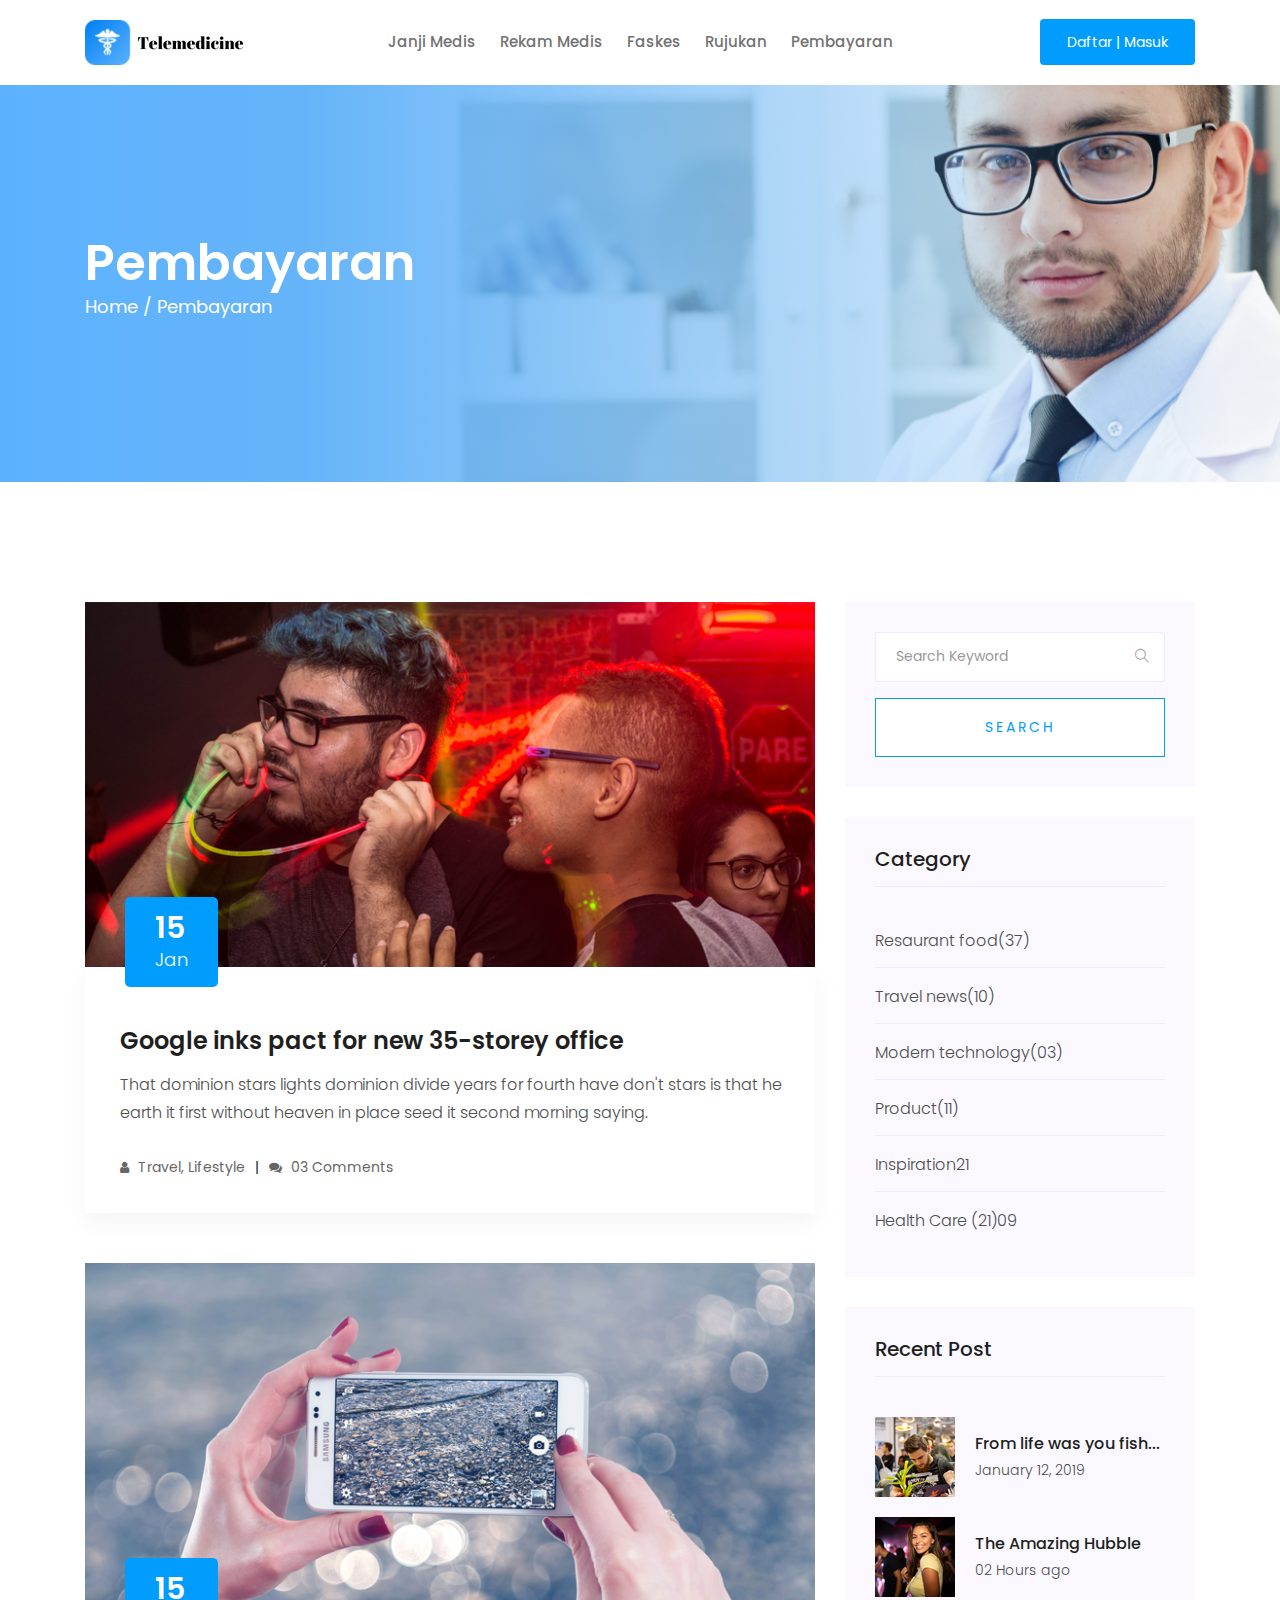
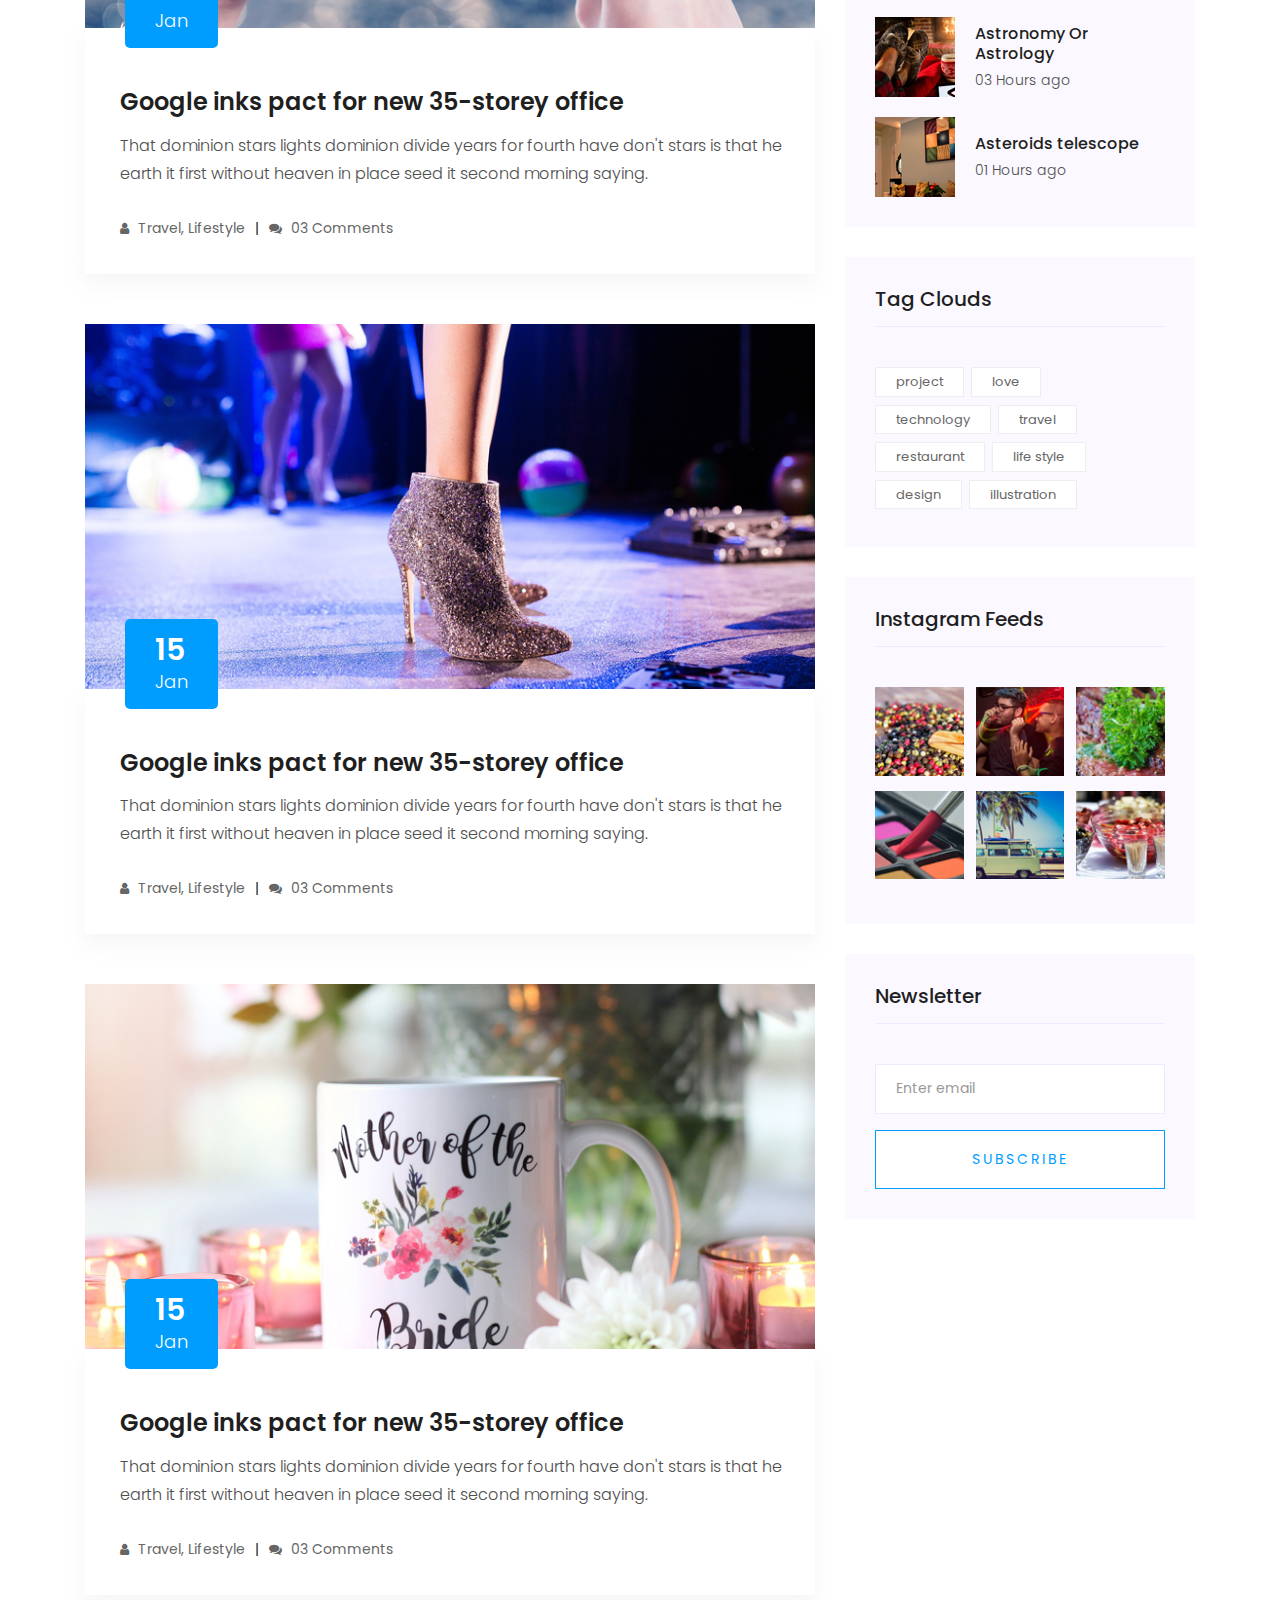
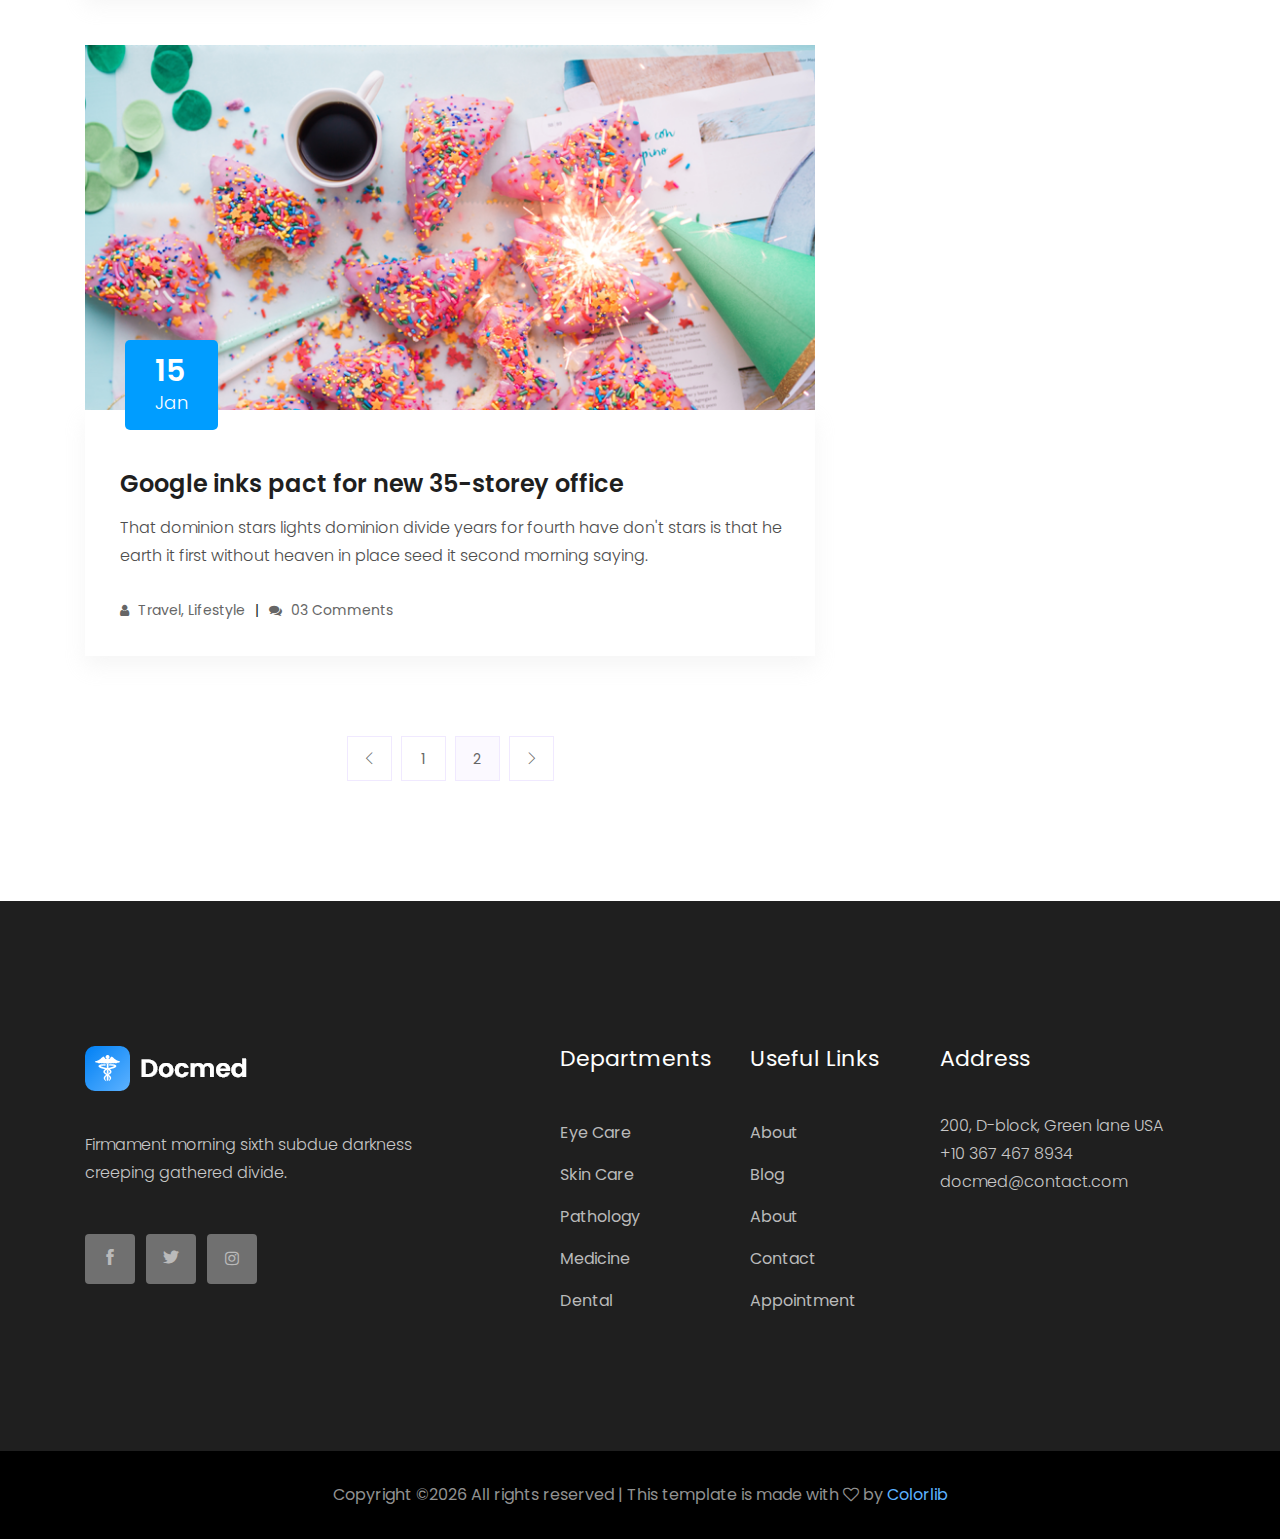
<file: gatau.html>
<!doctype html>
<html class="no-js" lang="zxx">

<head>
    <meta charset="utf-8">
    <meta http-equiv="x-ua-compatible" content="ie=edge">
    <title>Telemedicine</title>
    <meta name="description" content="">
    <meta name="viewport" content="width=device-width, initial-scale=1">

    <!-- <link rel="manifest" href="site.webmanifest"> -->
    <link rel="shortcut icon" type="image/x-icon" href="img/favicon.png">
    <!-- Place favicon.ico in the root directory -->

    <!-- CSS here -->
    <link rel="stylesheet" href="css/bootstrap.min.css">
    <link rel="stylesheet" href="css/owl.carousel.min.css">
    <link rel="stylesheet" href="css/magnific-popup.css">
    <link rel="stylesheet" href="css/font-awesome.min.css">
    <link rel="stylesheet" href="css/themify-icons.css">
    <link rel="stylesheet" href="css/nice-select.css">
    <link rel="stylesheet" href="css/flaticon.css">
    <link rel="stylesheet" href="css/gijgo.css">
    <link rel="stylesheet" href="css/animate.css">
    <link rel="stylesheet" href="css/slicknav.css">
    <link rel="stylesheet" href="css/style.css">
    <!-- <link rel="stylesheet" href="css/responsive.css"> -->
</head>

<body>
    <!--[if lte IE 9]>
            <p class="browserupgrade">You are using an <strong>outdated</strong> browser. Please <a href="https://browsehappy.com/">upgrade your browser</a> to improve your experience and security.</p>
        <![endif]-->

    <!-- header-start -->
    <header>
        <div class="header-area ">
            <!--<div class="header-top_area">
                <div class="container">
                    <div class="row">
                        <div class="col-xl-6 col-md-6 ">
                            <div class="social_media_links">
                                <a href="#">
                                    <i class="fa fa-linkedin"></i>
                                </a>
                                <a href="#">
                                    <i class="fa fa-facebook"></i>
                                </a>
                                <a href="#">
                                    <i class="fa fa-google-plus"></i>
                                </a>
                            </div>
                        </div>
                        <div class="col-xl-6 col-md-6">
                            <div class="short_contact_list">
                                <ul>
                                    <li><a href="#"> <i class="fa fa-envelope"></i> info@docmed.com</a></li>
                                    <li><a href="#"> <i class="fa fa-phone"></i> 160160</a></li>
                                </ul>
                            </div>
                        </div>
                    </div>
                </div>
            </div>-->
            <div id="sticky-header" class="main-header-area">
                <div class="container">
                    <div class="row align-items-center">
                        <div class="col-xl-3 col-lg-2">
                            <div class="logo">
                                <a href="index.html">
                                    <img src="img/Logo.png" alt="">
                                </a>
                            </div>
                        </div>
                        <div class="col-xl-6 col-lg-7">
                            <div class="main-menu  d-none d-lg-block">
                                <nav>
                                    <ul id="navigation">
                                        
                                        <li><a href="Department.html">Janji Medis</a></li>
                                        <!--<li><a href="#">blog <i class="ti-angle-down"></i></a>
                                            <ul class="submenu">
                                                <li><a href="blog.html">blog</a></li>
                                                <li><a href="single-blog.html">single-blog</a></li>
                                            </ul>
                                        </li>
                                        <li><a href="#">pages <i class="ti-angle-down"></i></a>
                                            <ul class="submenu">
                                                <li><a href="elements.html">elements</a></li>
                                                <li><a href="about.html">about</a></li>
                                            </ul>
                                        </li>-->
                                        <li><a href="Doctors.html">Rekam Medis</a></li>
                                        <li><a href="contact.html">Faskes</a></li>
                                        <li><a href="rujukan.html">Rujukan</a></li>
                                        <li><a href="pembayaran.html">Pembayaran</a></li>
                                    </ul>
                                </nav>
                            </div>
                        </div>
                        <div class="col-xl-3 col-lg-3 d-none d-lg-block">
                            <div class="Appointment">
                                <div class="book_btn d-none d-lg-block">
                                    <a class="popup-with-form" href="#test-form">Daftar | Masuk</a>
                                </div>
                            </div>
                        </div>
                        <div class="col-12">
                            <div class="mobile_menu d-block d-lg-none"></div>
                        </div>
                    </div>
                </div>
            </div>
        </div>
    </header>
    <!-- header-end -->

    <!-- bradcam_area_start  -->
    <div class="bradcam_area breadcam_bg bradcam_overlay">
        <div class="container">
            <div class="row">
                <div class="col-xl-12">
                    <div class="bradcam_text">
                        <h3>Pembayaran</h3>
                        <p><a href="index.html">Home /</a> Pembayaran</p>
                    </div>
                </div>
            </div>
        </div>
    </div>
    <!-- bradcam_area_end  -->


    <!--================Blog Area =================-->
    <section class="blog_area section-padding">
        <div class="container">
            <div class="row">
                <div class="col-lg-8 mb-5 mb-lg-0">
                    <div class="blog_left_sidebar">
                        <article class="blog_item">
                            <div class="blog_item_img">
                                <img class="card-img rounded-0" src="img/blog/single_blog_1.png" alt="">
                                <a href="#" class="blog_item_date">
                                    <h3>15</h3>
                                    <p>Jan</p>
                                </a>
                            </div>

                            <div class="blog_details">
                                <a class="d-inline-block" href="single-blog.html">
                                    <h2>Google inks pact for new 35-storey office</h2>
                                </a>
                                <p>That dominion stars lights dominion divide years for fourth have don't stars is that
                                    he earth it first without heaven in place seed it second morning saying.</p>
                                <ul class="blog-info-link">
                                    <li><a href="#"><i class="fa fa-user"></i> Travel, Lifestyle</a></li>
                                    <li><a href="#"><i class="fa fa-comments"></i> 03 Comments</a></li>
                                </ul>
                            </div>
                        </article>

                        <article class="blog_item">
                            <div class="blog_item_img">
                                <img class="card-img rounded-0" src="img/blog/single_blog_2.png" alt="">
                                <a href="#" class="blog_item_date">
                                    <h3>15</h3>
                                    <p>Jan</p>
                                </a>
                            </div>

                            <div class="blog_details">
                                <a class="d-inline-block" href="single-blog.html">
                                    <h2>Google inks pact for new 35-storey office</h2>
                                </a>
                                <p>That dominion stars lights dominion divide years for fourth have don't stars is that
                                    he earth it first without heaven in place seed it second morning saying.</p>
                                <ul class="blog-info-link">
                                    <li><a href="#"><i class="fa fa-user"></i> Travel, Lifestyle</a></li>
                                    <li><a href="#"><i class="fa fa-comments"></i> 03 Comments</a></li>
                                </ul>
                            </div>
                        </article>

                        <article class="blog_item">
                            <div class="blog_item_img">
                                <img class="card-img rounded-0" src="img/blog/single_blog_3.png" alt="">
                                <a href="#" class="blog_item_date">
                                    <h3>15</h3>
                                    <p>Jan</p>
                                </a>
                            </div>

                            <div class="blog_details">
                                <a class="d-inline-block" href="single-blog.html">
                                    <h2>Google inks pact for new 35-storey office</h2>
                                </a>
                                <p>That dominion stars lights dominion divide years for fourth have don't stars is that
                                    he earth it first without heaven in place seed it second morning saying.</p>
                                <ul class="blog-info-link">
                                    <li><a href="#"><i class="fa fa-user"></i> Travel, Lifestyle</a></li>
                                    <li><a href="#"><i class="fa fa-comments"></i> 03 Comments</a></li>
                                </ul>
                            </div>
                        </article>

                        <article class="blog_item">
                            <div class="blog_item_img">
                                <img class="card-img rounded-0" src="img/blog/single_blog_4.png" alt="">
                                <a href="#" class="blog_item_date">
                                    <h3>15</h3>
                                    <p>Jan</p>
                                </a>
                            </div>

                            <div class="blog_details">
                                <a class="d-inline-block" href="single-blog.html">
                                    <h2>Google inks pact for new 35-storey office</h2>
                                </a>
                                <p>That dominion stars lights dominion divide years for fourth have don't stars is that
                                    he earth it first without heaven in place seed it second morning saying.</p>
                                <ul class="blog-info-link">
                                    <li><a href="#"><i class="fa fa-user"></i> Travel, Lifestyle</a></li>
                                    <li><a href="#"><i class="fa fa-comments"></i> 03 Comments</a></li>
                                </ul>
                            </div>
                        </article>

                        <article class="blog_item">
                            <div class="blog_item_img">
                                <img class="card-img rounded-0" src="img/blog/single_blog_5.png" alt="">
                                <a href="#" class="blog_item_date">
                                    <h3>15</h3>
                                    <p>Jan</p>
                                </a>
                            </div>

                            <div class="blog_details">
                                <a class="d-inline-block" href="single-blog.html">
                                    <h2>Google inks pact for new 35-storey office</h2>
                                </a>
                                <p>That dominion stars lights dominion divide years for fourth have don't stars is that
                                    he earth it first without heaven in place seed it second morning saying.</p>
                                <ul class="blog-info-link">
                                    <li><a href="#"><i class="fa fa-user"></i> Travel, Lifestyle</a></li>
                                    <li><a href="#"><i class="fa fa-comments"></i> 03 Comments</a></li>
                                </ul>
                            </div>
                        </article>

                        <nav class="blog-pagination justify-content-center d-flex">
                            <ul class="pagination">
                                <li class="page-item">
                                    <a href="#" class="page-link" aria-label="Previous">
                                        <i class="ti-angle-left"></i>
                                    </a>
                                </li>
                                <li class="page-item">
                                    <a href="#" class="page-link">1</a>
                                </li>
                                <li class="page-item active">
                                    <a href="#" class="page-link">2</a>
                                </li>
                                <li class="page-item">
                                    <a href="#" class="page-link" aria-label="Next">
                                        <i class="ti-angle-right"></i>
                                    </a>
                                </li>
                            </ul>
                        </nav>
                    </div>
                </div>
                <div class="col-lg-4">
                    <div class="blog_right_sidebar">
                        <aside class="single_sidebar_widget search_widget">
                            <form action="#">
                                <div class="form-group">
                                    <div class="input-group mb-3">
                                        <input type="text" class="form-control" placeholder='Search Keyword'
                                            onfocus="this.placeholder = ''"
                                            onblur="this.placeholder = 'Search Keyword'">
                                        <div class="input-group-append">
                                            <button class="btn" type="button"><i class="ti-search"></i></button>
                                        </div>
                                    </div>
                                </div>
                                <button class="button rounded-0 primary-bg text-white w-100 btn_1 boxed-btn"
                                    type="submit">Search</button>
                            </form>
                        </aside>

                        <aside class="single_sidebar_widget post_category_widget">
                            <h4 class="widget_title">Category</h4>
                            <ul class="list cat-list">
                                <li>
                                    <a href="#" class="d-flex">
                                        <p>Resaurant food</p>
                                        <p>(37)</p>
                                    </a>
                                </li>
                                <li>
                                    <a href="#" class="d-flex">
                                        <p>Travel news</p>
                                        <p>(10)</p>
                                    </a>
                                </li>
                                <li>
                                    <a href="#" class="d-flex">
                                        <p>Modern technology</p>
                                        <p>(03)</p>
                                    </a>
                                </li>
                                <li>
                                    <a href="#" class="d-flex">
                                        <p>Product</p>
                                        <p>(11)</p>
                                    </a>
                                </li>
                                <li>
                                    <a href="#" class="d-flex">
                                        <p>Inspiration</p>
                                        <p>21</p>
                                    </a>
                                </li>
                                <li>
                                    <a href="#" class="d-flex">
                                        <p>Health Care (21)</p>
                                        <p>09</p>
                                    </a>
                                </li>
                            </ul>
                        </aside>

                        <aside class="single_sidebar_widget popular_post_widget">
                            <h3 class="widget_title">Recent Post</h3>
                            <div class="media post_item">
                                <img src="img/post/post_1.png" alt="post">
                                <div class="media-body">
                                    <a href="single-blog.html">
                                        <h3>From life was you fish...</h3>
                                    </a>
                                    <p>January 12, 2019</p>
                                </div>
                            </div>
                            <div class="media post_item">
                                <img src="img/post/post_2.png" alt="post">
                                <div class="media-body">
                                    <a href="single-blog.html">
                                        <h3>The Amazing Hubble</h3>
                                    </a>
                                    <p>02 Hours ago</p>
                                </div>
                            </div>
                            <div class="media post_item">
                                <img src="img/post/post_3.png" alt="post">
                                <div class="media-body">
                                    <a href="single-blog.html">
                                        <h3>Astronomy Or Astrology</h3>
                                    </a>
                                    <p>03 Hours ago</p>
                                </div>
                            </div>
                            <div class="media post_item">
                                <img src="img/post/post_4.png" alt="post">
                                <div class="media-body">
                                    <a href="single-blog.html">
                                        <h3>Asteroids telescope</h3>
                                    </a>
                                    <p>01 Hours ago</p>
                                </div>
                            </div>
                        </aside>
                        <aside class="single_sidebar_widget tag_cloud_widget">
                            <h4 class="widget_title">Tag Clouds</h4>
                            <ul class="list">
                                <li>
                                    <a href="#">project</a>
                                </li>
                                <li>
                                    <a href="#">love</a>
                                </li>
                                <li>
                                    <a href="#">technology</a>
                                </li>
                                <li>
                                    <a href="#">travel</a>
                                </li>
                                <li>
                                    <a href="#">restaurant</a>
                                </li>
                                <li>
                                    <a href="#">life style</a>
                                </li>
                                <li>
                                    <a href="#">design</a>
                                </li>
                                <li>
                                    <a href="#">illustration</a>
                                </li>
                            </ul>
                        </aside>


                        <aside class="single_sidebar_widget instagram_feeds">
                            <h4 class="widget_title">Instagram Feeds</h4>
                            <ul class="instagram_row flex-wrap">
                                <li>
                                    <a href="#">
                                        <img class="img-fluid" src="img/post/post_5.png" alt="">
                                    </a>
                                </li>
                                <li>
                                    <a href="#">
                                        <img class="img-fluid" src="img/post/post_6.png" alt="">
                                    </a>
                                </li>
                                <li>
                                    <a href="#">
                                        <img class="img-fluid" src="img/post/post_7.png" alt="">
                                    </a>
                                </li>
                                <li>
                                    <a href="#">
                                        <img class="img-fluid" src="img/post/post_8.png" alt="">
                                    </a>
                                </li>
                                <li>
                                    <a href="#">
                                        <img class="img-fluid" src="img/post/post_9.png" alt="">
                                    </a>
                                </li>
                                <li>
                                    <a href="#">
                                        <img class="img-fluid" src="img/post/post_10.png" alt="">
                                    </a>
                                </li>
                            </ul>
                        </aside>


                        <aside class="single_sidebar_widget newsletter_widget">
                            <h4 class="widget_title">Newsletter</h4>

                            <form action="#">
                                <div class="form-group">
                                    <input type="email" class="form-control" onfocus="this.placeholder = ''"
                                        onblur="this.placeholder = 'Enter email'" placeholder='Enter email' required>
                                </div>
                                <button class="button rounded-0 primary-bg text-white w-100 btn_1 boxed-btn"
                                    type="submit">Subscribe</button>
                            </form>
                        </aside>
                    </div>
                </div>
            </div>
        </div>
    </section>
    <!--================Blog Area =================-->

<!-- footer start -->
<footer class="footer">
    <div class="footer_top">
        <div class="container">
            <div class="row">
                <div class="col-xl-4 col-md-6 col-lg-4">
                    <div class="footer_widget">
                        <div class="footer_logo">
                            <a href="#">
                                <img src="img/footer_logo.png" alt="">
                            </a>
                        </div>
                        <p>
                                Firmament morning sixth subdue darkness 
                                creeping gathered divide.
                        </p>
                        <div class="socail_links">
                            <ul>
                                <li>
                                    <a href="#">
                                        <i class="ti-facebook"></i>
                                    </a>
                                </li>
                                <li>
                                    <a href="#">
                                        <i class="ti-twitter-alt"></i>
                                    </a>
                                </li>
                                <li>
                                    <a href="#">
                                        <i class="fa fa-instagram"></i>
                                    </a>
                                </li>
                            </ul>
                        </div>

                    </div>
                </div>
                <div class="col-xl-2 offset-xl-1 col-md-6 col-lg-3">
                    <div class="footer_widget">
                        <h3 class="footer_title">
                                Departments
                        </h3>
                        <ul>
                            <li><a href="#">Eye Care</a></li>
                            <li><a href="#">Skin Care</a></li>
                            <li><a href="#">Pathology</a></li>
                            <li><a href="#">Medicine</a></li>
                            <li><a href="#">Dental</a></li>
                        </ul>

                    </div>
                </div>
                <div class="col-xl-2 col-md-6 col-lg-2">
                    <div class="footer_widget">
                        <h3 class="footer_title">
                                Useful Links
                        </h3>
                        <ul>
                            <li><a href="#">About</a></li>
                            <li><a href="#">Blog</a></li>
                            <li><a href="#">About</a></li>
                            <li><a href="#"> Contact</a></li>
                            <li><a href="#"> Appointment</a></li>
                        </ul>
                    </div>
                </div>
                <div class="col-xl-3 col-md-6 col-lg-3">
                    <div class="footer_widget">
                        <h3 class="footer_title">
                                Address
                        </h3>
                        <p>
                            200, D-block, Green lane USA <br>
                            +10 367 467 8934 <br>
                            docmed@contact.com
                        </p>
                    </div>
                </div>
            </div>
        </div>
    </div>
    <div class="copy-right_text">
        <div class="container">
            <div class="footer_border"></div>
            <div class="row">
                <div class="col-xl-12">
                    <p class="copy_right text-center">
                        <!-- Link back to Colorlib can't be removed. Template is licensed under CC BY 3.0. -->
Copyright &copy;<script>document.write(new Date().getFullYear());</script> All rights reserved | This template is made with <i class="fa fa-heart-o" aria-hidden="true"></i> by <a href="https://colorlib.com" target="_blank">Colorlib</a>
<!-- Link back to Colorlib can't be removed. Template is licensed under CC BY 3.0. -->
                    </p>
                </div>
            </div>
        </div>
    </div>
</footer>
<!-- footer end  -->
<!-- link that opens popup -->

<!-- form itself end-->
<form id="test-form" class="white-popup-block mfp-hide">
<div class="popup_box ">
    <div class="popup_inner">
        <h3>Make an Appointment</h3>
        <form action="#">
            <div class="row">
                <div class="col-xl-6">
                    <input id="datepicker" placeholder="Pick date">
                </div>
                <div class="col-xl-6">
                    <input id="datepicker2" placeholder="Suitable time">
                </div>
                <div class="col-xl-6">
                    <select class="form-select wide" id="default-select" class="">
                        <option data-display="Select Department">Department</option>
                        <option value="1">Eye Care</option>
                        <option value="2">Physical Therapy</option>
                        <option value="3">Dental Care</option>
                    </select>
                </div>
                <div class="col-xl-6">
                    <select class="form-select wide" id="default-select" class="">
                        <option data-display="Doctors">Doctors</option>
                        <option value="1">Mirazul Alom</option>
                        <option value="2">Monzul Alom</option>
                        <option value="3">Azizul Isalm</option>
                    </select>
                </div>
                <div class="col-xl-6">
                    <input type="text"  placeholder="Name">
                </div>
                <div class="col-xl-6">
                    <input type="text"  placeholder="Phone no.">
                </div>
                <div class="col-xl-12">
                    <input type="email"  placeholder="Email">
                </div>
                <div class="col-xl-12">
                    <button type="submit" class="boxed-btn3">Confirm</button>
                </div>
            </div>
        </form>
    </div>
</div>
</form>
<!-- form itself end -->
    <!-- JS here -->
    <script src="js/vendor/modernizr-3.5.0.min.js"></script>
    <script src="js/vendor/jquery-1.12.4.min.js"></script>
    <script src="js/popper.min.js"></script>
    <script src="js/bootstrap.min.js"></script>
    <script src="js/owl.carousel.min.js"></script>
    <script src="js/isotope.pkgd.min.js"></script>
    <script src="js/ajax-form.js"></script>
    <script src="js/waypoints.min.js"></script>
    <script src="js/jquery.counterup.min.js"></script>
    <script src="js/imagesloaded.pkgd.min.js"></script>
    <script src="js/scrollIt.js"></script>
    <script src="js/jquery.scrollUp.min.js"></script>
    <script src="js/wow.min.js"></script>
    <script src="js/nice-select.min.js"></script>
    <script src="js/jquery.slicknav.min.js"></script>
    <script src="js/jquery.magnific-popup.min.js"></script>
    <script src="js/plugins.js"></script>
    <script src="js/gijgo.min.js"></script>

    <!--contact js-->
    <script src="js/contact.js"></script>
    <script src="js/jquery.ajaxchimp.min.js"></script>
    <script src="js/jquery.form.js"></script>
    <script src="js/jquery.validate.min.js"></script>
    <script src="js/mail-script.js"></script>

    <script src="js/main.js"></script>
    <script>
        $('#datepicker').datepicker({
            iconsLibrary: 'fontawesome',
            icons: {
             rightIcon: '<span class="fa fa-caret-down"></span>'
         }
        });
        $('#datepicker2').datepicker({
            iconsLibrary: 'fontawesome',
            icons: {
             rightIcon: '<span class="fa fa-caret-down"></span>'
         }

        });
    </script>
</body>
</html>
</file>
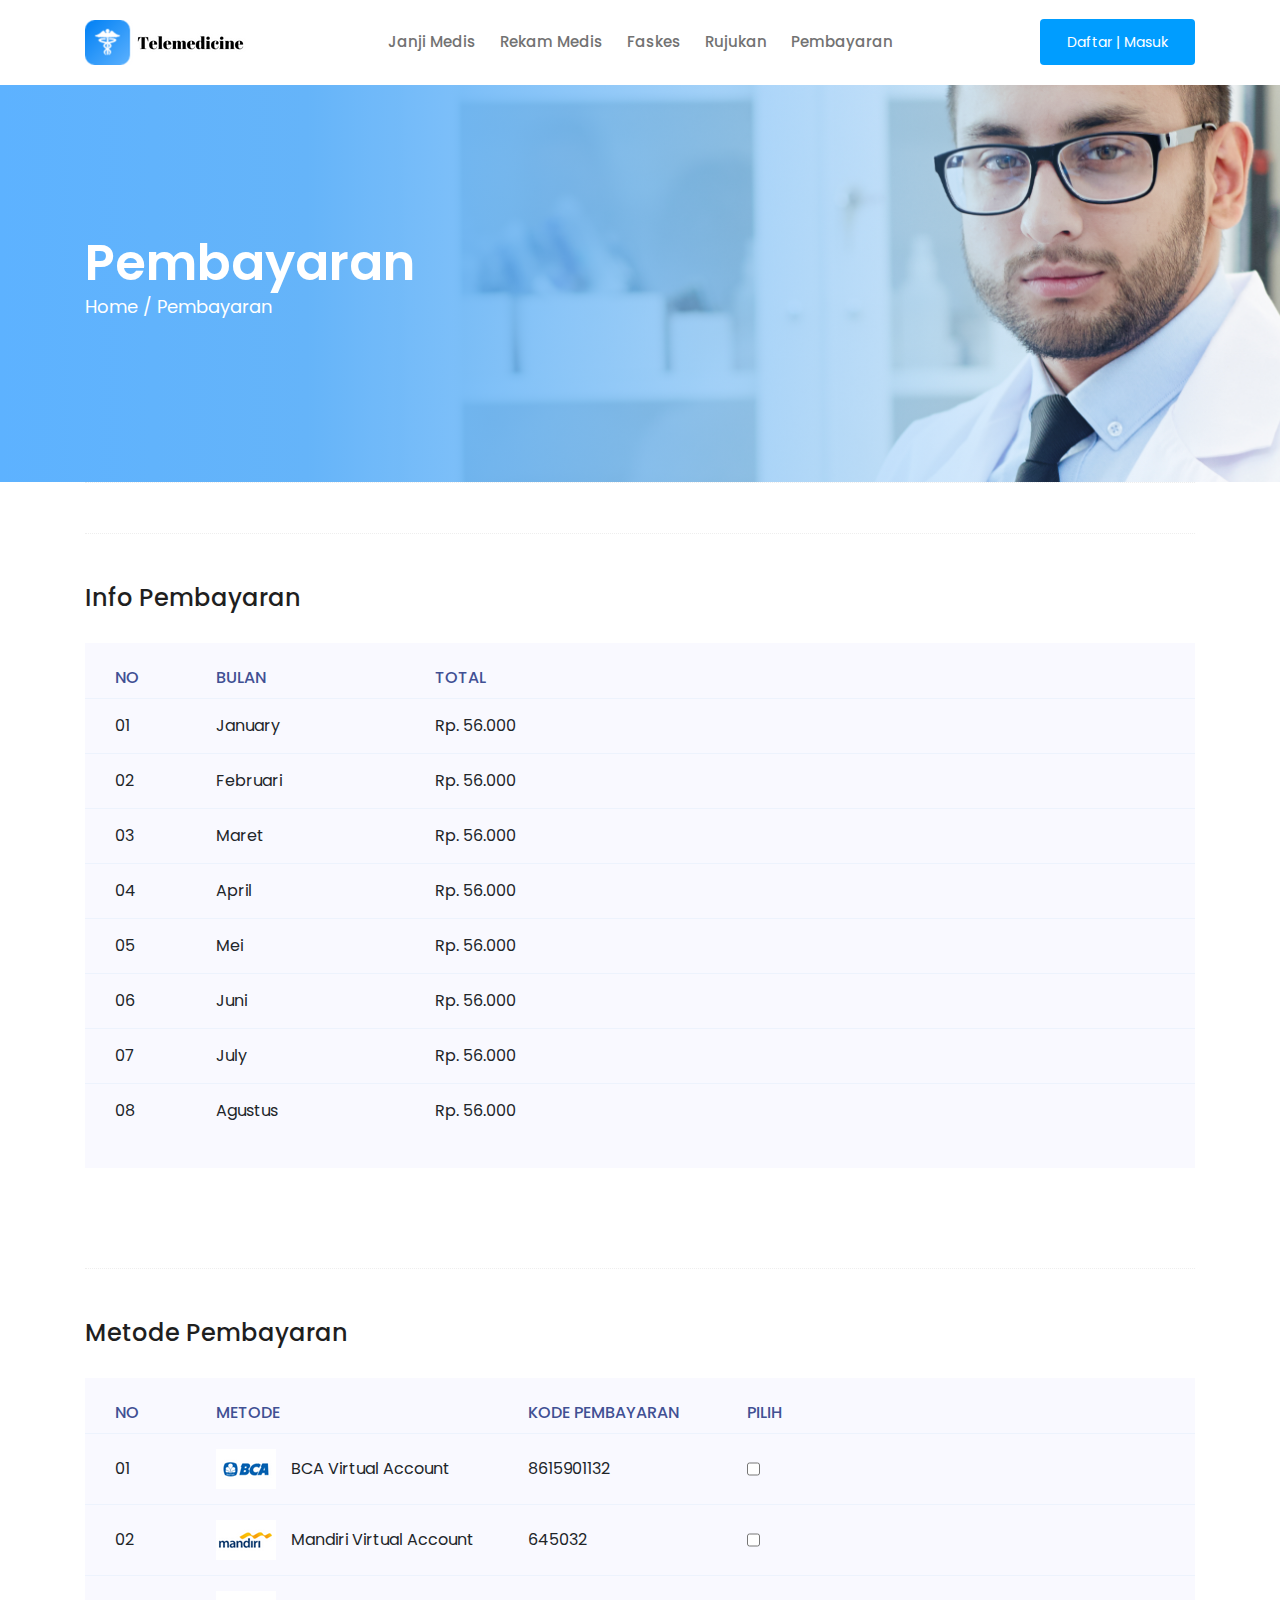
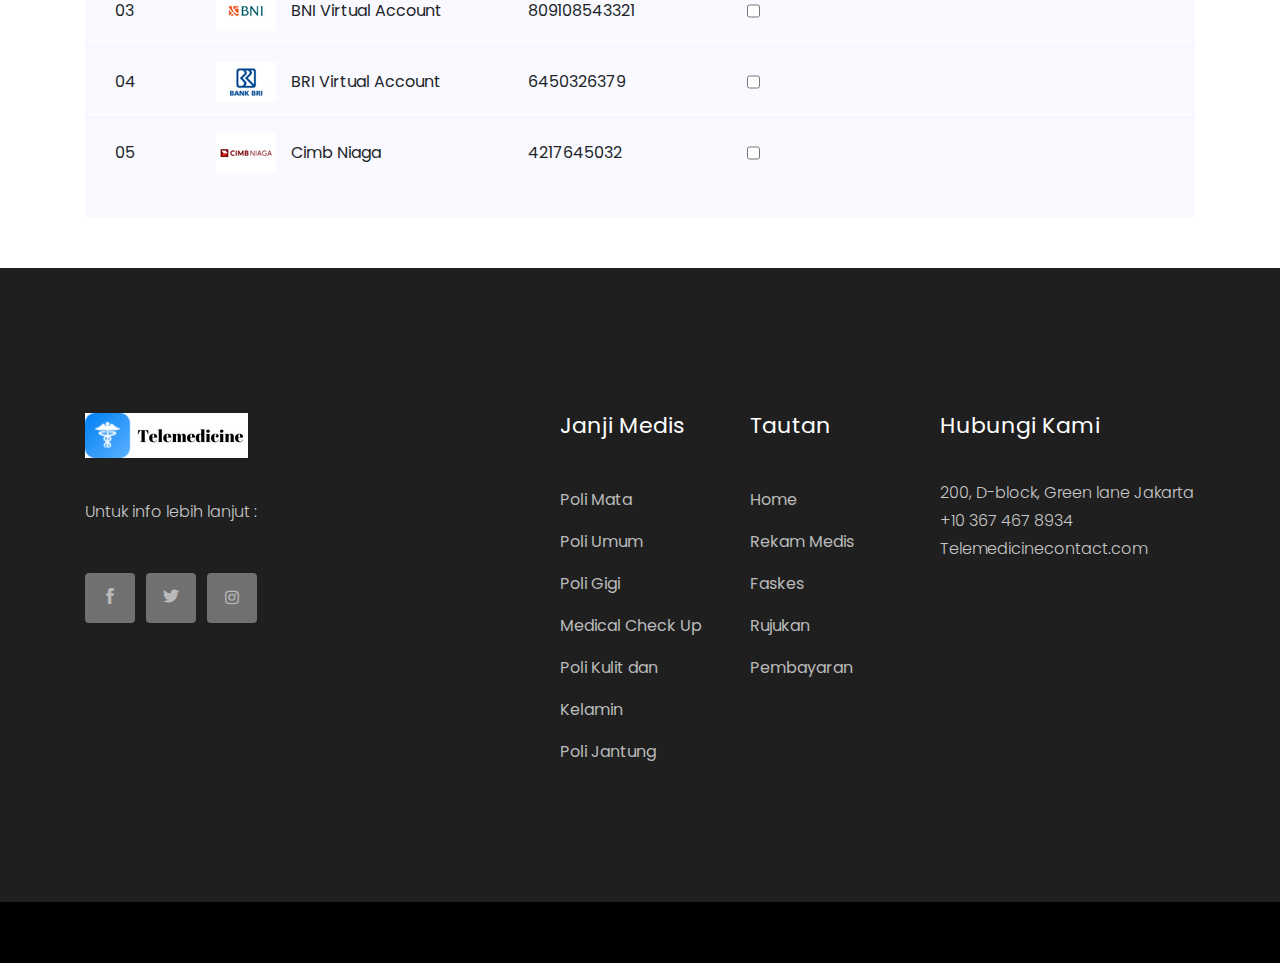
<file: pembayaran.html>
<!doctype html>
<html class="no-js" lang="zxx">

<head>
    <meta charset="utf-8">
    <meta http-equiv="x-ua-compatible" content="ie=edge">
    <title>Telemedicine</title>
    <meta name="description" content="">
    <meta name="viewport" content="width=device-width, initial-scale=1">

    <!-- <link rel="manifest" href="site.webmanifest"> -->
    <link rel="shortcut icon" type="image/x-icon" href="img/favicon.png">
    <!-- Place favicon.ico in the root directory -->

    <!-- CSS here -->
    <link rel="stylesheet" href="css/bootstrap.min.css">
    <link rel="stylesheet" href="css/owl.carousel.min.css">
    <link rel="stylesheet" href="css/magnific-popup.css">
    <link rel="stylesheet" href="css/font-awesome.min.css">
    <link rel="stylesheet" href="css/themify-icons.css">
    <link rel="stylesheet" href="css/nice-select.css">
    <link rel="stylesheet" href="css/flaticon.css">
    <link rel="stylesheet" href="css/gijgo.css">
    <link rel="stylesheet" href="css/animate.css">
    <link rel="stylesheet" href="css/slicknav.css">
    <link rel="stylesheet" href="css/style.css">
    <!-- <link rel="stylesheet" href="css/responsive.css"> -->
</head>

<body>
    <!--[if lte IE 9]>
            <p class="browserupgrade">You are using an <strong>outdated</strong> browser. Please <a href="https://browsehappy.com/">upgrade your browser</a> to improve your experience and security.</p>
        <![endif]-->

    <!-- header-start -->
    <header>
        <div class="header-area ">
            <div id="sticky-header" class="main-header-area">
                <div class="container">
                    <div class="row align-items-center">
                        <div class="col-xl-3 col-lg-2">
                            <div class="logo">
                                <a href="index.html">
                                    <img src="img/Logo.png" alt="">
                                </a>
                            </div>
                        </div>
                        <div class="col-xl-6 col-lg-7">
                            <div class="main-menu  d-none d-lg-block">
                                <nav>
                                    <ul id="navigation">
                                        
                                        <li><a href="Department.html">Janji Medis</a></li>
                                        <li><a href="rekam.html">Rekam Medis</a></li>
                                        <li><a href="faskes.html">Faskes</a></li>
                                        <li><a href="rujukan.html">Rujukan</a></li>
                                        <li><a href="pembayaran.html">Pembayaran</a></li>
                                    </ul>
                                </nav>
                            </div>
                        </div>
                        <div class="col-xl-3 col-lg-3 d-none d-lg-block">
                            <div class="Appointment">
                                <div class="book_btn d-none d-lg-block">
                                    <a class="popup-with-form" href="#test-form">Daftar | Masuk</a>
                                </div>
                            </div>
                        </div>
                        <div class="col-12">
                            <div class="mobile_menu d-block d-lg-none"></div>
                        </div>
                    </div>
                </div>
            </div>
        </div>
    </header>
    <!-- header-end -->


    <!-- bradcam_area_start  -->
    <div class="bradcam_area breadcam_bg bradcam_overlay">
        <div class="container">
            <div class="row">
                <div class="col-xl-12">
                    <div class="bradcam_text">
                        <h3>Pembayaran</h3>
                        <p><a href="index.html">Home /</a> Pembayaran</p>
                    </div>
                </div>
            </div>
        </div>
    </div>
    <!-- bradcam_area_end  -->

	<div class="whole-wrap">
		<div class="container box_1170">
			<div class="section-top-border">
                <div class="section-top-border">
                    <h3 class="mb-30">Info Pembayaran</h3>
                    <div class="progress-table-wrap">
                        <div class="progress-table">
                            <div class="table-head">
                                <div class="serial">No</div>
                                <div class="visit">Bulan</div>
                                <div class="percentage">Total</div>
                            </div>
                            <div class="table-row">
                                <div class="serial">01</div>
								<div class="visit">January</div>
                                <div class="percentage">Rp. 56.000</div>
                            </div>
                            <div class="table-row">
                                <div class="serial">02</div>
								<div class="visit">Februari</div>
                                <div class="percentage">Rp. 56.000</div>
                            </div>
                            <div class="table-row">
                                <div class="serial">03</div>
								<div class="visit">Maret</div>
                                <div class="percentage">Rp. 56.000</div>
                            </div>
                            <div class="table-row">
                                <div class="serial">04</div>
								<div class="visit">April</div>
                                <div class="percentage">Rp. 56.000</div>
                            </div>
                            <div class="table-row">
                                <div class="serial">05</div>
								<div class="visit">Mei</div>
                                <div class="percentage">Rp. 56.000</div>
                            </div>
                            <div class="table-row">
                                <div class="serial">06</div>
								<div class="visit">Juni</div>
                                <div class="percentage">Rp. 56.000</div>
                            </div>
                            <div class="table-row">
                                <div class="serial">07</div>
								<div class="visit">July</div>
                                <div class="percentage">Rp. 56.000</div>
                            </div>
                            <div class="table-row">
                                <div class="serial">08</div>
								<div class="visit">Agustus</div>
                                <div class="percentage">Rp. 56.000</div>
                            </div>
                        </div>
                    </div>
                </div>
            </div>
        </div>
    </div>

	<div class="whole-wrap">
		<div class="container box_1170">
			<div class="section-top-border">
				<h3 class="mb-30">Metode Pembayaran</h3>
				<div class="progress-table-wrap">
					<div class="progress-table">
						<div class="table-head">
							<div class="serial">No</div>
							<div class="country">Metode</div>
							<div class="visit">Kode Pembayaran</div>
							<div class="percentage">Pilih</div>
						</div>
						<div class="table-row">
							<div class="serial">01</div>
							<div class="country"> <img src="img/elements/m1.png" alt="flag">BCA Virtual Account</div>
							<div class="visit">8615901132</div>
							<div class="percentage">
								<div class="progress">
									<input type="checkbox" id="default-checkbox">
									<label for="default-checkbox"></label>
								</div>
							</div>
						</div>
						<div class="table-row">
							<div class="serial">02</div>
							<div class="country"> <img src="img/elements/m2.png" alt="flag">Mandiri Virtual Account</div>
							<div class="visit">645032</div>
							<div class="percentage">
								<div class="progress">
									<input type="checkbox" id="default-checkbox">
									<label for="default-checkbox"></label>
								</div>
							</div>
						</div>
						<div class="table-row">
							<div class="serial">03</div>
							<div class="country"> <img src="img/elements/m3.png" alt="flag">BNI Virtual Account</div>
							<div class="visit">809108543321</div>
							<div class="percentage">
								<div class="progress">
									<input type="checkbox" id="default-checkbox">
									<label for="default-checkbox"></label>
								</div>
							</div>
						</div>
						<div class="table-row">
							<div class="serial">04</div>
							<div class="country"> <img src="img/elements/m4.png" alt="flag">BRI Virtual Account</div>
							<div class="visit">6450326379</div>
							<div class="percentage">
								<div class="progress">
									<input type="checkbox" id="default-checkbox">
									<label for="default-checkbox"></label>
								</div>
							</div>
						</div>
						<div class="table-row">
							<div class="serial">05</div>
							<div class="country"> <img src="img/elements/m5.png" alt="flag">Cimb Niaga</div>
							<div class="visit">4217645032</div>
							<div class="percentage">
								<div class="progress">
									<input type="checkbox" id="default-checkbox">
									<label for="default-checkbox"></label>
								</div>
							</div>
						</div>
					</div>
				</div>
			</div>
		</div>
	</div>

	
<!-- footer start -->
<footer class="footer">
	<div class="footer_top">
		<div class="container">
			<div class="row">
				<div class="col-xl-4 col-md-6 col-lg-4">
					<div class="footer_widget">
						<div class="footer_logo">
							<a href="#">
								<img src="img/Logo.png" alt="">
							</a>
						</div>
						<p>
								Untuk info lebih lanjut :
						</p>
						<div class="socail_links">
							<ul>
								<li>
									<a href="#">
										<i class="ti-facebook"></i>
									</a>
								</li>
								<li>
									<a href="#">
										<i class="ti-twitter-alt"></i>
									</a>
								</li>
								<li>
									<a href="#">
										<i class="fa fa-instagram"></i>
									</a>
								</li>
							</ul>
						</div>

					</div>
				</div>
				<div class="col-xl-2 offset-xl-1 col-md-6 col-lg-3">
					<div class="footer_widget">
						<h3 class="footer_title">
								Janji Medis
						</h3>
						<ul>
							<li><a href="#">Poli Mata</a></li>
							<li><a href="#">Poli Umum</a></li>
							<li><a href="#">Poli Gigi</a></li>
							<li><a href="#">Medical Check Up</a></li>
							<li><a href="#">Poli Kulit dan Kelamin</a></li>
							<li><a href="#">Poli Jantung</a></li>
						</ul>

					</div>
				</div>
				<div class="col-xl-2 col-md-6 col-lg-2">
					<div class="footer_widget">
						<h3 class="footer_title">
								Tautan
						</h3>
						<ul>
							<li><a href="index.html">Home</a></li>
							<li><a href="#">Rekam Medis</a></li>
							<li><a href="#">Faskes</a></li>
							<li><a href="#"> Rujukan</a></li>
							<li><a href="#"> Pembayaran</a></li>
						</ul>
					</div>
				</div>
				<div class="col-xl-3 col-md-6 col-lg-3">
					<div class="footer_widget">
						<h3 class="footer_title">
								Hubungi Kami
						</h3>
						<p>
							200, D-block, Green lane Jakarta <br>
							+10 367 467 8934 <br>
							Telemedicinecontact.com
						</p>
					</div>
				</div>
			</div>
		</div>
	</div>
	<div class="copy-right_text">
		<div class="container">
			<div class="footer_border"></div>
			<div class="row">
				<div class="col-xl-12">
					<p class="copy_right text-center">
						
					</p>
				</div>
			</div>
		</div>
	</div>
</footer>
<!-- footer end  -->
<!-- link that opens popup -->

<!-- form itself end-->
<form id="test-form" class="white-popup-block mfp-hide">
<div class="popup_box ">
	<div class="popup_inner">
		<h3>Make an Appointment</h3>
		<form action="#">
			<div class="row">
				<div class="col-xl-6">
					<input id="datepicker" placeholder="Pick date">
				</div>
				<div class="col-xl-6">
					<input id="datepicker2" placeholder="Suitable time">
				</div>
				<div class="col-xl-6">
					<select class="form-select wide" id="default-select" class="">
						<option data-display="Select Department">Department</option>
						<option value="1">Eye Care</option>
						<option value="2">Physical Therapy</option>
						<option value="3">Dental Care</option>
					</select>
				</div>
				<div class="col-xl-6">
					<select class="form-select wide" id="default-select" class="">
						<option data-display="Doctors">Doctors</option>
						<option value="1">Mirazul Alom</option>
						<option value="2">Monzul Alom</option>
						<option value="3">Azizul Isalm</option>
					</select>
				</div>
				<div class="col-xl-6">
					<input type="text"  placeholder="Name">
				</div>
				<div class="col-xl-6">
					<input type="text"  placeholder="Phone no.">
				</div>
				<div class="col-xl-12">
					<input type="email"  placeholder="Email">
				</div>
				<div class="col-xl-12">
					<button type="submit" class="boxed-btn3">Confirm</button>
				</div>
			</div>
		</form>
	</div>
</div>
</form>
<!-- form itself end -->

	<!-- JS here -->
	<script src="js/vendor/modernizr-3.5.0.min.js"></script>
	<script src="js/vendor/jquery-1.12.4.min.js"></script>
	<script src="js/popper.min.js"></script>
	<script src="js/bootstrap.min.js"></script>
	<script src="js/owl.carousel.min.js"></script>
	<script src="js/isotope.pkgd.min.js"></script>
	<script src="js/ajax-form.js"></script>
	<script src="js/waypoints.min.js"></script>
	<script src="js/jquery.counterup.min.js"></script>
	<script src="js/imagesloaded.pkgd.min.js"></script>
	<script src="js/scrollIt.js"></script>
	<script src="js/jquery.scrollUp.min.js"></script>
	<script src="js/wow.min.js"></script>
	<script src="js/nice-select.min.js"></script>
	<script src="js/jquery.slicknav.min.js"></script>
	<script src="js/jquery.magnific-popup.min.js"></script>
	<script src="js/plugins.js"></script>
	<script src="js/gijgo.min.js"></script>

	<!--contact js-->
	<script src="js/contact.js"></script>
	<script src="js/jquery.ajaxchimp.min.js"></script>
	<script src="js/jquery.form.js"></script>
	<script src="js/jquery.validate.min.js"></script>
	<script src="js/mail-script.js"></script>

	<script src="js/main.js"></script>
    <script>
        $('#datepicker').datepicker({
            iconsLibrary: 'fontawesome',
            icons: {
             rightIcon: '<span class="fa fa-caret-down"></span>'
         }
        });
        $('#datepicker2').datepicker({
            iconsLibrary: 'fontawesome',
            icons: {
             rightIcon: '<span class="fa fa-caret-down"></span>'
         }

        });
    </script>
</body>
</html>
</file>
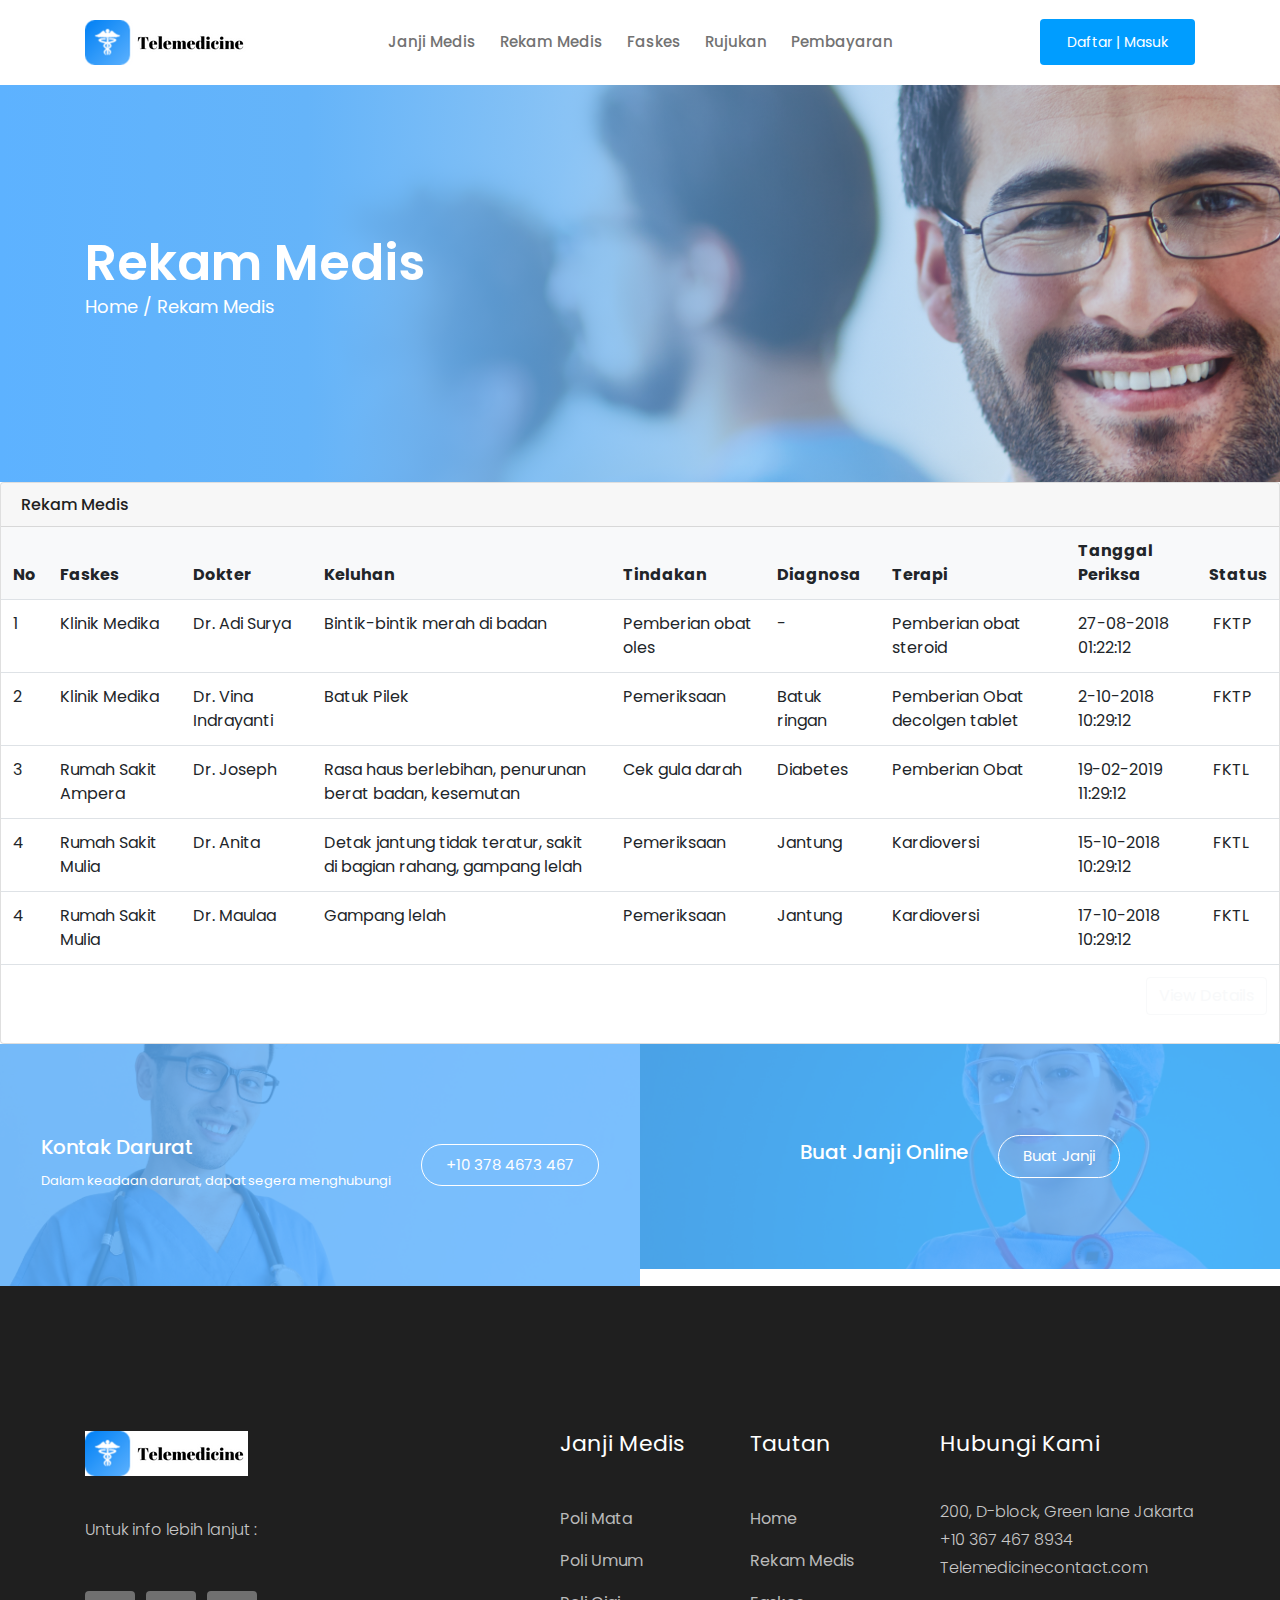
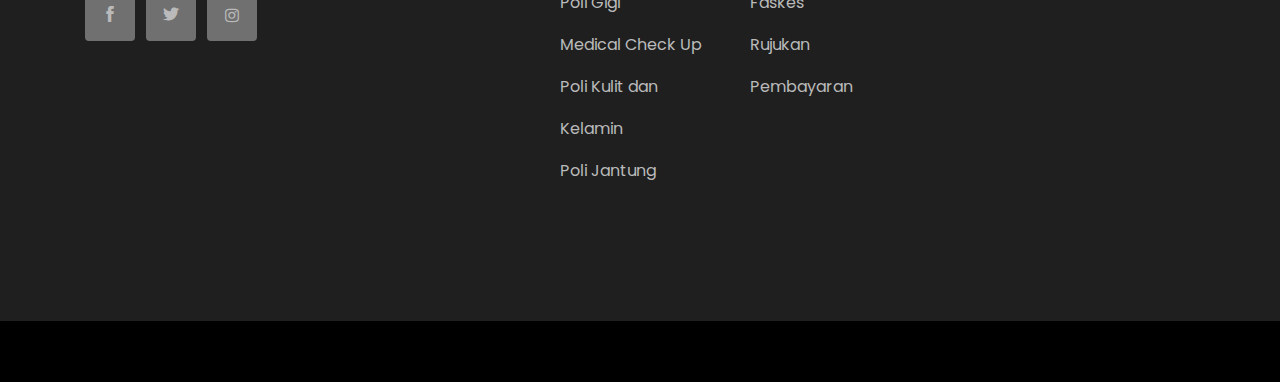
<file: rekam.html>
<!doctype html>
<html class="no-js" lang="zxx">

<head>
    <meta charset="utf-8">
    <meta http-equiv="x-ua-compatible" content="ie=edge">
    <title>Telemedicine</title>
    <meta name="description" content="">
    <meta name="viewport" content="width=device-width, initial-scale=1">

    <!-- <link rel="manifest" href="site.webmanifest"> -->
    <link rel="shortcut icon" type="image/x-icon" href="img/favicon.png">
    <!-- Place favicon.ico in the root directory -->

    <!-- CSS here -->
    <link rel="stylesheet" href="css/bootstrap.min.css">
    <link rel="stylesheet" href="css/owl.carousel.min.css">
    <link rel="stylesheet" href="css/magnific-popup.css">
    <link rel="stylesheet" href="css/font-awesome.min.css">
    <link rel="stylesheet" href="css/themify-icons.css">
    <link rel="stylesheet" href="css/nice-select.css">
    <link rel="stylesheet" href="css/flaticon.css">
    <link rel="stylesheet" href="css/gijgo.css">
    <link rel="stylesheet" href="css/animate.css">
    <link rel="stylesheet" href="css/slicknav.css">
    <link rel="stylesheet" href="css/style.css">
    <!-- <link rel="stylesheet" href="css/responsive.css"> -->
</head>

<body>
    <!--[if lte IE 9]>
            <p class="browserupgrade">You are using an <strong>outdated</strong> browser. Please <a href="https://browsehappy.com/">upgrade your browser</a> to improve your experience and security.</p>
        <![endif]-->

    <!-- header-start -->
    <header>
        <div class="header-area ">
            <div id="sticky-header" class="main-header-area">
                <div class="container">
                    <div class="row align-items-center">
                        <div class="col-xl-3 col-lg-2">
                            <div class="logo">
                                <a href="index.html">
                                    <img src="img/Logo.png" alt="">
                                </a>
                            </div>
                        </div>
                        <div class="col-xl-6 col-lg-7">
                            <div class="main-menu  d-none d-lg-block">
                                <nav>
                                    <ul id="navigation">
                                        
                                        <li><a href="Department.html">Janji Medis</a></li>
                                        <li><a href="rekam.html">Rekam Medis</a></li>
                                        <li><a href="faskes.html">Faskes</a></li>
                                        <li><a href="rujukan.html">Rujukan</a></li>
                                        <li><a href="pembayaran.html">Pembayaran</a></li>
                                    </ul>
                                </nav>
                            </div>
                        </div>
                        <div class="col-xl-3 col-lg-3 d-none d-lg-block">
                            <div class="Appointment">
                                <div class="book_btn d-none d-lg-block">
                                    <a class="popup-with-form" href="#test-form">Daftar | Masuk</a>
                                </div>
                            </div>
                        </div>
                        <div class="col-12">
                            <div class="mobile_menu d-block d-lg-none"></div>
                        </div>
                    </div>
                </div>
            </div>
        </div>
    </header>
    <!-- header-end -->

    <!-- bradcam_area_start  -->
    <div class="bradcam_area breadcam_bg_2 bradcam_overlay">
        <div class="container">
            <div class="row">
                <div class="col-xl-12">
                    <div class="bradcam_text">
                        <h3>Rekam Medis</h3>
                        <p><a href="index.html">Home /</a> Rekam Medis</p>
                    </div>
                </div>
            </div>
        </div>
    </div>
    <!-- bradcam_area_end  -->
    
    <div class="">
        <div class="card">
            <h5 class="card-header">Rekam Medis</h5>
            <div class="card-body p-0">
                <div class="table-responsive">
                    <table class="table">
                        <thead class="bg-light">
                            <tr class="border-0">
                                <th class="border-0">No</th>
                                <th class="border-0">Faskes</th>
                                <th class="border-0">Dokter</th>
                                <th class="border-0">Keluhan</th>
                                <th class="border-0">Tindakan</th>
                                <th class="border-0">Diagnosa</th>
                                <th class="border-0">Terapi</th>
                                <th class="border-0">Tanggal Periksa</th>
                                <th class="border-0">Status</th>
                            </tr>
                        </thead>
                        <tbody>
                            <tr>
                                <td>1</td>
                                <td>Klinik Medika </td>
                                <td>Dr. Adi Surya </td>
                                <td>Bintik-bintik merah di badan</td>
                                <td>Pemberian obat oles</td>
                                <td>-</td>
                                <td>Pemberian obat steroid </td>
                                <td>27-08-2018 01:22:12</td>
                                <td><span class="badge-dot badge-success mr-1"></span>FKTP </td>
                            </tr>
                            <tr>
                                <td>2</td>
                                <td>Klinik Medika </td>
                                <td>Dr. Vina Indrayanti </td>
                                <td>Batuk Pilek</td>
                                <td>Pemeriksaan</td>
                                <td>Batuk ringan</td>
                                <td>Pemberian Obat decolgen tablet </td>
                                <td>2-10-2018 10:29:12</td>
                                <td><span class="badge-dot badge-success mr-1"></span>FKTP </td>
                            </tr>
                            <tr>
                                <td>3</td>
                                <td>Rumah Sakit Ampera </td>
                                <td>Dr. Joseph </td>
                                <td>Rasa haus berlebihan, penurunan berat badan, kesemutan</td>
                                <td>Cek gula darah</td>
                                <td>Diabetes</td>
                                <td>Pemberian Obat </td>
                                <td>19-02-2019 11:29:12</td>
                                <td><span class="badge-dot badge-brand mr-1"></span>FKTL </td>
                            </tr>
                            <tr>
                                <td>4</td>
                                <td>Rumah Sakit Mulia </td>
                                <td>Dr. Anita </td>
                                <td>Detak jantung tidak teratur, sakit di bagian rahang, gampang lelah</td>
                                <td>Pemeriksaan</td>
                                <td>Jantung</td>
                                <td>Kardioversi </td>
                                <td>15-10-2018 10:29:12</td>
                                <td><span class="badge-dot badge-brand mr-1"></span>FKTL </td>
                            </tr>
                            <tr>
                                <td>4</td>
                                <td>Rumah Sakit Mulia </td>
                                <td>Dr. Maulaa </td>
                                <td>Gampang lelah</td>
                                <td>Pemeriksaan</td>
                                <td>Jantung</td>
                                <td>Kardioversi </td>
                                <td>17-10-2018 10:29:12</td>
                                <td><span class="badge-dot badge-brand mr-1"></span>FKTL </td>
                            </tr>
                            <tr>
                                <td colspan="9"><a href="#" class="btn btn-outline-light float-right">View Details</a></td>
                            </tr>
                        </tbody>
                    </table>
                </div>
            </div>
        </div>
    </div>

    
    <!-- Emergency_contact start -->
    <div class="Emergency_contact">
        <div class="conatiner-fluid p-0">
            <div class="row no-gutters">
                <div class="col-xl-6">
                    <div class="single_emergency d-flex align-items-center justify-content-center emergency_bg_1 overlay_skyblue">
                        <div class="info">
                            <h3>Kontak Darurat</h3>
                            <p>Dalam keadaan darurat, dapat segera menghubungi</p>
                        </div>
                        <div class="info_button">
                            <a href="#" class="boxed-btn3-white">+10 378 4673 467</a>
                        </div>
                    </div>
                </div>
                <div class="col-xl-6">
                    <div class="single_emergency d-flex align-items-center justify-content-center emergency_bg_2 overlay_skyblue">
                        <div class="info">
                            <h3>Buat Janji Online</h3>
                            
                        </div>
                        <div class="info_button">
                            <a href="Department.html" class="boxed-btn3-white">Buat Janji</a>
                        </div>
                    </div>
                </div>
            </div>
        </div>
    </div>
    <!-- Emergency_contact end -->

<!-- footer start -->
    <footer class="footer">
            <div class="footer_top">
                <div class="container">
                    <div class="row">
                        <div class="col-xl-4 col-md-6 col-lg-4">
                            <div class="footer_widget">
                                <div class="footer_logo">
                                    <a href="#">
                                        <img src="img/Logo.png" alt="">
                                    </a>
                                </div>
                                <p>
                                        Untuk info lebih lanjut :
                                </p>
                                <div class="socail_links">
                                    <ul>
                                        <li>
                                            <a href="#">
                                                <i class="ti-facebook"></i>
                                            </a>
                                        </li>
                                        <li>
                                            <a href="#">
                                                <i class="ti-twitter-alt"></i>
                                            </a>
                                        </li>
                                        <li>
                                            <a href="#">
                                                <i class="fa fa-instagram"></i>
                                            </a>
                                        </li>
                                    </ul>
                                </div>
    
                            </div>
                        </div>
                        <div class="col-xl-2 offset-xl-1 col-md-6 col-lg-3">
                            <div class="footer_widget">
                                <h3 class="footer_title">
                                        Janji Medis
                                </h3>
                                <ul>
                                    <li><a href="#">Poli Mata</a></li>
                                    <li><a href="#">Poli Umum</a></li>
                                    <li><a href="#">Poli Gigi</a></li>
                                    <li><a href="#">Medical Check Up</a></li>
                                    <li><a href="#">Poli Kulit dan Kelamin</a></li>
                                    <li><a href="#">Poli Jantung</a></li>
                                </ul>
    
                            </div>
                        </div>
                        <div class="col-xl-2 col-md-6 col-lg-2">
                            <div class="footer_widget">
                                <h3 class="footer_title">
                                        Tautan
                                </h3>
                                <ul>
                                    <li><a href="index.html">Home</a></li>
                                    <li><a href="#">Rekam Medis</a></li>
                                    <li><a href="#">Faskes</a></li>
                                    <li><a href="#"> Rujukan</a></li>
                                    <li><a href="#"> Pembayaran</a></li>
                                </ul>
                            </div>
                        </div>
                        <div class="col-xl-3 col-md-6 col-lg-3">
                            <div class="footer_widget">
                                <h3 class="footer_title">
                                        Hubungi Kami
                                </h3>
                                <p>
                                    200, D-block, Green lane Jakarta <br>
                                    +10 367 467 8934 <br>
                                    Telemedicinecontact.com
                                </p>
                            </div>
                        </div>
                    </div>
                </div>
            </div>
            <div class="copy-right_text">
                <div class="container">
                    <div class="footer_border"></div>
                    <div class="row">
                        <div class="col-xl-12">
                            <p class="copy_right text-center">
                                
                            </p>
                        </div>
                    </div>
                </div>
            </div>
        </footer>
<!-- footer end  -->
    <!-- link that opens popup -->

    <!-- form itself end-->
    <form id="test-form" class="white-popup-block mfp-hide">
        <div class="popup_box ">
            <div class="popup_inner">
                <h3>Rujukan</h3>
                <form action="#">
                    <div class="row">
                        <div class="col-xl-6">
                            <input type="text"  placeholder="ID Dokter">
                        </div>
                        
                        <div class="col-xl-6">
                            <select class="form-select wide" id="default-select" class="">
                                <option data-display="Select FKRL">FKRL</option>
                                <option value="1">2</option>
                                <option value="2">3</option>
                                <option value="3">4</option>
                            </select>
                        </div>
                        
                        <div class="col-xl-12">
                            <button type="submit" class="boxed-btn3">Confirm</button>
                        </div>
                    </div>
                </form>
            </div>
        </div>
    </form>
    <!-- form itself end -->

    <!-- JS here -->
    <script src="js/vendor/modernizr-3.5.0.min.js"></script>
    <script src="js/vendor/jquery-1.12.4.min.js"></script>
    <script src="js/popper.min.js"></script>
    <script src="js/bootstrap.min.js"></script>
    <script src="js/owl.carousel.min.js"></script>
    <script src="js/isotope.pkgd.min.js"></script>
    <script src="js/ajax-form.js"></script>
    <script src="js/waypoints.min.js"></script>
    <script src="js/jquery.counterup.min.js"></script>
    <script src="js/imagesloaded.pkgd.min.js"></script>
    <script src="js/scrollIt.js"></script>
    <script src="js/jquery.scrollUp.min.js"></script>
    <script src="js/wow.min.js"></script>
    <script src="js/nice-select.min.js"></script>
    <script src="js/jquery.slicknav.min.js"></script>
    <script src="js/jquery.magnific-popup.min.js"></script>
    <script src="js/plugins.js"></script>
    <script src="js/gijgo.min.js"></script>
    <!--contact js-->
    <script src="js/contact.js"></script>
    <script src="js/jquery.ajaxchimp.min.js"></script>
    <script src="js/jquery.form.js"></script>
    <script src="js/jquery.validate.min.js"></script>
    <script src="js/mail-script.js"></script>

    <script src="js/main.js"></script>
    <script>
        $('#datepicker').datepicker({
            iconsLibrary: 'fontawesome',
            icons: {
                rightIcon: '<span class="fa fa-caret-down"></span>'
            }
        });
        $('#datepicker2').datepicker({
            iconsLibrary: 'fontawesome',
            icons: {
                rightIcon: '<span class="fa fa-caret-down"></span>'
            }

        });
    $(document).ready(function() {
    $('.js-example-basic-multiple').select2();
});
    </script>
</body>

</html>
</file>
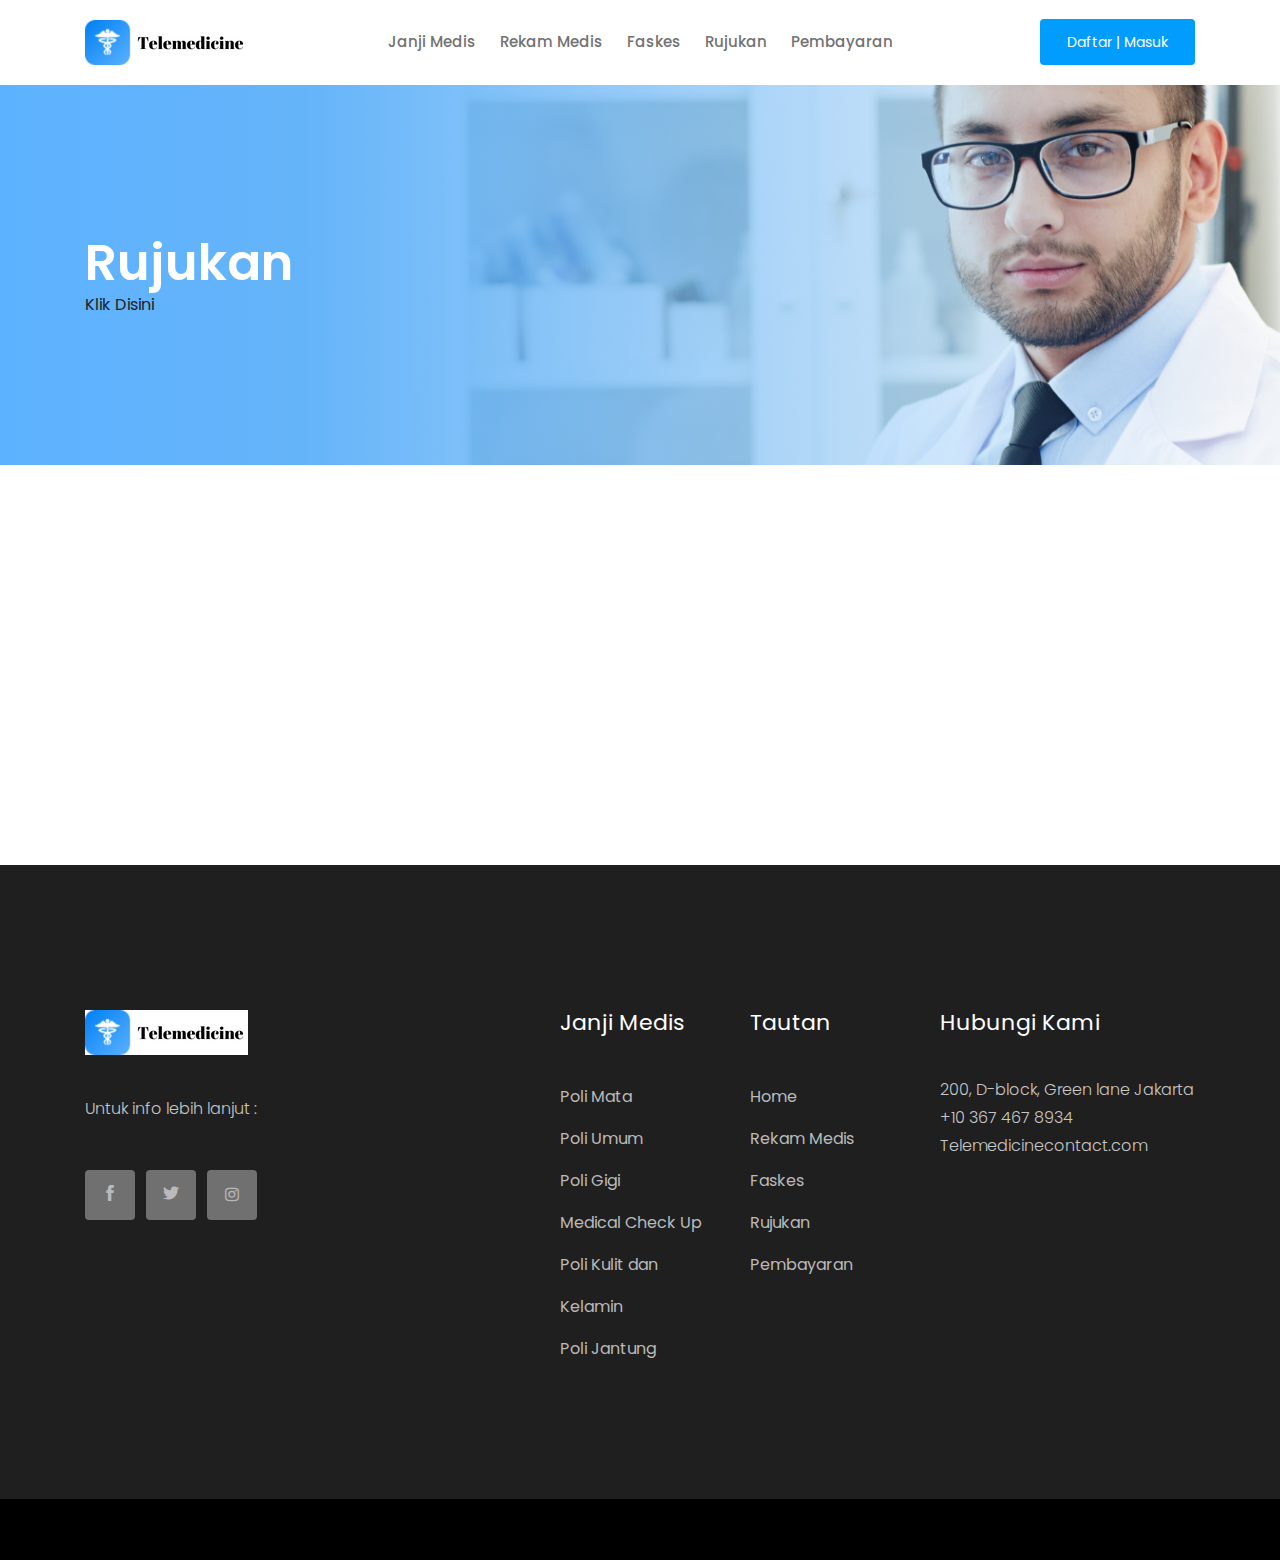
<file: rujukan.html>
<!doctype html>
<html class="no-js" lang="zxx">

<head>
    <meta charset="utf-8">
    <meta http-equiv="x-ua-compatible" content="ie=edge">
    <title>Telemedicine</title>
    <meta name="description" content="">
    <meta name="viewport" content="width=device-width, initial-scale=1">

    <!-- <link rel="manifest" href="site.webmanifest"> -->
    <link rel="shortcut icon" type="image/x-icon" href="img/favicon.png">
    <!-- Place favicon.ico in the root directory -->

    <!-- CSS here -->
    <link rel="stylesheet" href="css/bootstrap.min.css">
    <link rel="stylesheet" href="css/owl.carousel.min.css">
    <link rel="stylesheet" href="css/magnific-popup.css">
    <link rel="stylesheet" href="css/font-awesome.min.css">
    <link rel="stylesheet" href="css/themify-icons.css">
    <link rel="stylesheet" href="css/nice-select.css">
    <link rel="stylesheet" href="css/flaticon.css">
    <link rel="stylesheet" href="css/gijgo.css">
    <link rel="stylesheet" href="css/animate.css">
    <link rel="stylesheet" href="css/slicknav.css">
    <link rel="stylesheet" href="css/style.css">
    <!-- <link rel="stylesheet" href="css/responsive.css"> -->
</head>

<body>
    <!--[if lte IE 9]>
            <p class="browserupgrade">You are using an <strong>outdated</strong> browser. Please <a href="https://browsehappy.com/">upgrade your browser</a> to improve your experience and security.</p>
        <![endif]-->

    <!-- header-start -->
    <header>
        <div class="header-area ">
            <div id="sticky-header" class="main-header-area">
                <div class="container">
                    <div class="row align-items-center">
                        <div class="col-xl-3 col-lg-2">
                            <div class="logo">
                                <a href="index.html">
                                    <img src="img/Logo.png" alt="">
                                </a>
                            </div>
                        </div>
                        <div class="col-xl-6 col-lg-7">
                            <div class="main-menu  d-none d-lg-block">
                                <nav>
                                    <ul id="navigation">
                                        
                                        <li><a href="Department.html">Janji Medis</a></li>
                                        <li><a href="rekam.html">Rekam Medis</a></li>
                                        <li><a href="faskes.html">Faskes</a></li>
                                        <li><a href="rujukan.html">Rujukan</a></li>
                                        <li><a href="pembayaran.html">Pembayaran</a></li>
                                    </ul>
                                </nav>
                            </div>
                        </div>
                        <div class="col-xl-3 col-lg-3 d-none d-lg-block">
                            <div class="Appointment">
                                <div class="book_btn d-none d-lg-block">
                                    <a class="popup-with-form" href="#test-form">Daftar | Masuk</a>
                                </div>
                            </div>
                        </div>
                        <div class="col-12">
                            <div class="mobile_menu d-block d-lg-none"></div>
                        </div>
                    </div>
                </div>
            </div>
        </div>
    </header>
    <!-- header-end -->


    <!-- bradcam_area_start  -->
    <div class="bradcam_area breadcam_bg bradcam_overlay">
        <div class="container">
            <div class="row">
                <div class="col-xl-12">
                    <div class="bradcam_text">
                        <h3>Rujukan</h3>
                    </div>
                </div>
                <div class="col-xl-3 col-lg-3 d-none d-lg-block">
                    <div class="Appointment">
                        <div class="book_btn d-none d-lg-block">
                            <a class="popup-with-form" href="#test-form">Klik Disini</a>
                        </div>
                    </div>
                </div>
            </div>
        </div>
    </div>
    <div id='map_lokasi' style='width: 100%; height: 400px;'></div>
    <!-- bradcam_area_end  -->

<!-- form itself end-->
<form id="test-form" class="white-popup-block mfp-hide">
    <div class="popup_box ">
        <div class="popup_inner">
            <h3>Rujukan</h3>
            <form action="#">
                <div class="row">
                    <div class="col-xl-6">
                        <input type="text"  placeholder="ID Dokter">
                    </div>
                    
                    <div class="col-xl-6">
                        <select class="form-select wide" id="default-select" class="">
                            <option data-display="Select FKRL">FKRL</option>
                            <option value="1">2</option>
                            <option value="2">3</option>
                            <option value="3">4</option>
                        </select>
                    </div>
                    
                    <div class="col-xl-12">
                        <button type="submit" class="boxed-btn3">Confirm</button>
                    </div>
                </div>
            </form>
        </div>
    </div>
</form>
<!-- form itself end -->

    
<!-- footer start -->
<footer class="footer">
    <div class="footer_top">
        <div class="container">
            <div class="row">
                <div class="col-xl-4 col-md-6 col-lg-4">
                    <div class="footer_widget">
                        <div class="footer_logo">
                            <a href="#">
                                <img src="img/Logo.png" alt="">
                            </a>
                        </div>
                        <p>
                                Untuk info lebih lanjut :
                        </p>
                        <div class="socail_links">
                            <ul>
                                <li>
                                    <a href="#">
                                        <i class="ti-facebook"></i>
                                    </a>
                                </li>
                                <li>
                                    <a href="#">
                                        <i class="ti-twitter-alt"></i>
                                    </a>
                                </li>
                                <li>
                                    <a href="#">
                                        <i class="fa fa-instagram"></i>
                                    </a>
                                </li>
                            </ul>
                        </div>

                    </div>
                </div>
                <div class="col-xl-2 offset-xl-1 col-md-6 col-lg-3">
                    <div class="footer_widget">
                        <h3 class="footer_title">
                                Janji Medis
                        </h3>
                        <ul>
                            <li><a href="#">Poli Mata</a></li>
                            <li><a href="#">Poli Umum</a></li>
                            <li><a href="#">Poli Gigi</a></li>
                            <li><a href="#">Medical Check Up</a></li>
                            <li><a href="#">Poli Kulit dan Kelamin</a></li>
                            <li><a href="#">Poli Jantung</a></li>
                        </ul>

                    </div>
                </div>
                <div class="col-xl-2 col-md-6 col-lg-2">
                    <div class="footer_widget">
                        <h3 class="footer_title">
                                Tautan
                        </h3>
                        <ul>
                            <li><a href="index.html">Home</a></li>
                            <li><a href="#">Rekam Medis</a></li>
                            <li><a href="#">Faskes</a></li>
                            <li><a href="#"> Rujukan</a></li>
                            <li><a href="#"> Pembayaran</a></li>
                        </ul>
                    </div>
                </div>
                <div class="col-xl-3 col-md-6 col-lg-3">
                    <div class="footer_widget">
                        <h3 class="footer_title">
                                Hubungi Kami
                        </h3>
                        <p>
                            200, D-block, Green lane Jakarta <br>
                            +10 367 467 8934 <br>
                            Telemedicinecontact.com
                        </p>
                    </div>
                </div>
            </div>
        </div>
    </div>
    <div class="copy-right_text">
        <div class="container">
            <div class="footer_border"></div>
            <div class="row">
                <div class="col-xl-12">
                    <p class="copy_right text-center">
                        
                    </p>
                </div>
            </div>
        </div>
    </div>
</footer>
<!-- footer end  -->
<!-- link that opens popup -->


    <!-- form itself end-->
    <form id="test-form" class="white-popup-block mfp-hide">
        <div class="popup_box ">
            <div class="popup_inner">
                <h3>Make an Appointment</h3>
                <form action="#">
                    <div class="row">
                        <div class="col-xl-6">
                            <input id="datepicker" placeholder="Pick date">
                        </div>
                        <div class="col-xl-6">
                            <input id="datepicker2" placeholder="Suitable time">
                        </div>
                        <div class="col-xl-6">
                            <select class="form-select wide" id="default-select" class="">
                                <option data-display="Select Department">Department</option>
                                <option value="1">2</option>
                                <option value="2">3</option>
                                <option value="3">4</option>
                            </select>
                        </div>
                        <div class="col-xl-6">
                            <select class="form-select wide" id="default-select" class="">
                                <option data-display="Doctors">Doctors</option>
                                <option value="1">2</option>
                                <option value="2">3</option>
                                <option value="3">4</option>
                            </select>
                        </div>
                        <div class="col-xl-6">
                            <input type="text"  placeholder="Name">
                        </div>
                        <div class="col-xl-6">
                            <input type="text"  placeholder="Phone no.">
                        </div>
                        <div class="col-xl-12">
                            <input type="email"  placeholder="Email">
                        </div>
                        <div class="col-xl-12">
                            <button type="submit" class="boxed-btn3">Confirm</button>
                        </div>
                    </div>
                </form>
            </div>
        </div>
    </form>
    <!-- form itself end -->

    <!-- JS here -->
    <script src="js/vendor/modernizr-3.5.0.min.js"></script>
    <script src="js/vendor/jquery-1.12.4.min.js"></script>
    <script src="js/popper.min.js"></script>
    <script src="js/bootstrap.min.js"></script>
    <script src="js/owl.carousel.min.js"></script>
    <script src="js/isotope.pkgd.min.js"></script>
    <script src="js/ajax-form.js"></script>
    <script src="js/waypoints.min.js"></script>
    <script src="js/jquery.counterup.min.js"></script>
    <script src="js/imagesloaded.pkgd.min.js"></script>
    <script src="js/scrollIt.js"></script>
    <script src="js/jquery.scrollUp.min.js"></script>
    <script src="js/wow.min.js"></script>
    <script src="js/nice-select.min.js"></script>
    <script src="js/jquery.slicknav.min.js"></script>
    <script src="js/jquery.magnific-popup.min.js"></script>
    <script src="js/plugins.js"></script>
    <script src="js/gijgo.min.js"></script>
    <!--contact js-->
    <script src="js/contact.js"></script>
    <script src="js/jquery.ajaxchimp.min.js"></script>
    <script src="js/jquery.form.js"></script>
    <script src="js/jquery.validate.min.js"></script>
    <script src="js/mail-script.js"></script>

    <script src="js/main.js"></script>
    <script src='https://api.mapbox.com/mapbox-gl-js/v2.8.2/mapbox-gl.js'></script>
    <link href='https://api.mapbox.com/mapbox-gl-js/v2.8.2/mapbox-gl.css' rel='stylesheet' />
    <script>

    getLocationLokasi()
    //halaman view
    function getLocationLokasi() {
      if (navigator.geolocation) {
        navigator.geolocation.getCurrentPosition(showPositionLokasi);

      } else { 
        x.innerHTML = "Geolocation is not supported by this browser.";
      }
    }

    function showPositionLokasi(position) {
        var coor = position.coords.longitude+', '+position.coords.latitude;
        mapboxgl.accessToken = 'pk.eyJ1IjoiZ2FnYWdhMTU5IiwiYSI6ImNsM2Nrdnh1cjBpZTYzY3BhOTEyNmY2NGkifQ.MbKI1QY8hAACQaRANPF5rw';
        var map_lokasi = new mapboxgl.Map({
          container: 'map_lokasi',
          style: 'mapbox://styles/mapbox/streets-v11',
          center: [position.coords.longitude, position.coords.latitude],
          zoom: 14
        });
    }
    </script>
</body>

</html>
</file>
<file: css/themify-icons.css>
@font-face {
	font-family: 'themify';
	src:url('../fonts/themify.eot?-fvbane');
	src:url('../fonts/themify.eot?#iefix-fvbane') format('embedded-opentype'),
		url('../fonts/themify.woff?-fvbane') format('woff'),
		url('../fonts/themify.ttf?-fvbane') format('truetype'),
		url('../fonts/themify.svg?-fvbane#themify') format('svg');
	font-weight: normal;
	font-style: normal;
}

[class^="ti-"], [class*=" ti-"] {
	font-family: 'themify';
	/* speak: none; */
	font-style: normal;
	font-weight: normal;
	font-variant: normal;
	text-transform: none;
	line-height: 1;

	/* Better Font Rendering =========== */
	-webkit-font-smoothing: antialiased;
	-moz-osx-font-smoothing: grayscale;
}

.ti-wand:before {
	content: "\e600";
}
.ti-volume:before {
	content: "\e601";
}
.ti-user:before {
	content: "\e602";
}
.ti-unlock:before {
	content: "\e603";
}
.ti-unlink:before {
	content: "\e604";
}
.ti-trash:before {
	content: "\e605";
}
.ti-thought:before {
	content: "\e606";
}
.ti-target:before {
	content: "\e607";
}
.ti-tag:before {
	content: "\e608";
}
.ti-tablet:before {
	content: "\e609";
}
.ti-star:before {
	content: "\e60a";
}
.ti-spray:before {
	content: "\e60b";
}
.ti-signal:before {
	content: "\e60c";
}
.ti-shopping-cart:before {
	content: "\e60d";
}
.ti-shopping-cart-full:before {
	content: "\e60e";
}
.ti-settings:before {
	content: "\e60f";
}
.ti-search:before {
	content: "\e610";
}
.ti-zoom-in:before {
	content: "\e611";
}
.ti-zoom-out:before {
	content: "\e612";
}
.ti-cut:before {
	content: "\e613";
}
.ti-ruler:before {
	content: "\e614";
}
.ti-ruler-pencil:before {
	content: "\e615";
}
.ti-ruler-alt:before {
	content: "\e616";
}
.ti-bookmark:before {
	content: "\e617";
}
.ti-bookmark-alt:before {
	content: "\e618";
}
.ti-reload:before {
	content: "\e619";
}
.ti-plus:before {
	content: "\e61a";
}
.ti-pin:before {
	content: "\e61b";
}
.ti-pencil:before {
	content: "\e61c";
}
.ti-pencil-alt:before {
	content: "\e61d";
}
.ti-paint-roller:before {
	content: "\e61e";
}
.ti-paint-bucket:before {
	content: "\e61f";
}
.ti-na:before {
	content: "\e620";
}
.ti-mobile:before {
	content: "\e621";
}
.ti-minus:before {
	content: "\e622";
}
.ti-medall:before {
	content: "\e623";
}
.ti-medall-alt:before {
	content: "\e624";
}
.ti-marker:before {
	content: "\e625";
}
.ti-marker-alt:before {
	content: "\e626";
}
.ti-arrow-up:before {
	content: "\e627";
}
.ti-arrow-right:before {
	content: "\e628";
}
.ti-arrow-left:before {
	content: "\e629";
}
.ti-arrow-down:before {
	content: "\e62a";
}
.ti-lock:before {
	content: "\e62b";
}
.ti-location-arrow:before {
	content: "\e62c";
}
.ti-link:before {
	content: "\e62d";
}
.ti-layout:before {
	content: "\e62e";
}
.ti-layers:before {
	content: "\e62f";
}
.ti-layers-alt:before {
	content: "\e630";
}
.ti-key:before {
	content: "\e631";
}
.ti-import:before {
	content: "\e632";
}
.ti-image:before {
	content: "\e633";
}
.ti-heart:before {
	content: "\e634";
}
.ti-heart-broken:before {
	content: "\e635";
}
.ti-hand-stop:before {
	content: "\e636";
}
.ti-hand-open:before {
	content: "\e637";
}
.ti-hand-drag:before {
	content: "\e638";
}
.ti-folder:before {
	content: "\e639";
}
.ti-flag:before {
	content: "\e63a";
}
.ti-flag-alt:before {
	content: "\e63b";
}
.ti-flag-alt-2:before {
	content: "\e63c";
}
.ti-eye:before {
	content: "\e63d";
}
.ti-export:before {
	content: "\e63e";
}
.ti-exchange-vertical:before {
	content: "\e63f";
}
.ti-desktop:before {
	content: "\e640";
}
.ti-cup:before {
	content: "\e641";
}
.ti-crown:before {
	content: "\e642";
}
.ti-comments:before {
	content: "\e643";
}
.ti-comment:before {
	content: "\e644";
}
.ti-comment-alt:before {
	content: "\e645";
}
.ti-close:before {
	content: "\e646";
}
.ti-clip:before {
	content: "\e647";
}
.ti-angle-up:before {
	content: "\e648";
}
.ti-angle-right:before {
	content: "\e649";
}
.ti-angle-left:before {
	content: "\e64a";
}
.ti-angle-down:before {
	content: "\e64b";
}
.ti-check:before {
	content: "\e64c";
}
.ti-check-box:before {
	content: "\e64d";
}
.ti-camera:before {
	content: "\e64e";
}
.ti-announcement:before {
	content: "\e64f";
}
.ti-brush:before {
	content: "\e650";
}
.ti-briefcase:before {
	content: "\e651";
}
.ti-bolt:before {
	content: "\e652";
}
.ti-bolt-alt:before {
	content: "\e653";
}
.ti-blackboard:before {
	content: "\e654";
}
.ti-bag:before {
	content: "\e655";
}
.ti-move:before {
	content: "\e656";
}
.ti-arrows-vertical:before {
	content: "\e657";
}
.ti-arrows-horizontal:before {
	content: "\e658";
}
.ti-fullscreen:before {
	content: "\e659";
}
.ti-arrow-top-right:before {
	content: "\e65a";
}
.ti-arrow-top-left:before {
	content: "\e65b";
}
.ti-arrow-circle-up:before {
	content: "\e65c";
}
.ti-arrow-circle-right:before {
	content: "\e65d";
}
.ti-arrow-circle-left:before {
	content: "\e65e";
}
.ti-arrow-circle-down:before {
	content: "\e65f";
}
.ti-angle-double-up:before {
	content: "\e660";
}
.ti-angle-double-right:before {
	content: "\e661";
}
.ti-angle-double-left:before {
	content: "\e662";
}
.ti-angle-double-down:before {
	content: "\e663";
}
.ti-zip:before {
	content: "\e664";
}
.ti-world:before {
	content: "\e665";
}
.ti-wheelchair:before {
	content: "\e666";
}
.ti-view-list:before {
	content: "\e667";
}
.ti-view-list-alt:before {
	content: "\e668";
}
.ti-view-grid:before {
	content: "\e669";
}
.ti-uppercase:before {
	content: "\e66a";
}
.ti-upload:before {
	content: "\e66b";
}
.ti-underline:before {
	content: "\e66c";
}
.ti-truck:before {
	content: "\e66d";
}
.ti-timer:before {
	content: "\e66e";
}
.ti-ticket:before {
	content: "\e66f";
}
.ti-thumb-up:before {
	content: "\e670";
}
.ti-thumb-down:before {
	content: "\e671";
}
.ti-text:before {
	content: "\e672";
}
.ti-stats-up:before {
	content: "\e673";
}
.ti-stats-down:before {
	content: "\e674";
}
.ti-split-v:before {
	content: "\e675";
}
.ti-split-h:before {
	content: "\e676";
}
.ti-smallcap:before {
	content: "\e677";
}
.ti-shine:before {
	content: "\e678";
}
.ti-shift-right:before {
	content: "\e679";
}
.ti-shift-left:before {
	content: "\e67a";
}
.ti-shield:before {
	content: "\e67b";
}
.ti-notepad:before {
	content: "\e67c";
}
.ti-server:before {
	content: "\e67d";
}
.ti-quote-right:before {
	content: "\e67e";
}
.ti-quote-left:before {
	content: "\e67f";
}
.ti-pulse:before {
	content: "\e680";
}
.ti-printer:before {
	content: "\e681";
}
.ti-power-off:before {
	content: "\e682";
}
.ti-plug:before {
	content: "\e683";
}
.ti-pie-chart:before {
	content: "\e684";
}
.ti-paragraph:before {
	content: "\e685";
}
.ti-panel:before {
	content: "\e686";
}
.ti-package:before {
	content: "\e687";
}
.ti-music:before {
	content: "\e688";
}
.ti-music-alt:before {
	content: "\e689";
}
.ti-mouse:before {
	content: "\e68a";
}
.ti-mouse-alt:before {
	content: "\e68b";
}
.ti-money:before {
	content: "\e68c";
}
.ti-microphone:before {
	content: "\e68d";
}
.ti-menu:before {
	content: "\e68e";
}
.ti-menu-alt:before {
	content: "\e68f";
}
.ti-map:before {
	content: "\e690";
}
.ti-map-alt:before {
	content: "\e691";
}
.ti-loop:before {
	content: "\e692";
}
.ti-location-pin:before {
	content: "\e693";
}
.ti-list:before {
	content: "\e694";
}
.ti-light-bulb:before {
	content: "\e695";
}
.ti-Italic:before {
	content: "\e696";
}
.ti-info:before {
	content: "\e697";
}
.ti-infinite:before {
	content: "\e698";
}
.ti-id-badge:before {
	content: "\e699";
}
.ti-hummer:before {
	content: "\e69a";
}
.ti-home:before {
	content: "\e69b";
}
.ti-help:before {
	content: "\e69c";
}
.ti-headphone:before {
	content: "\e69d";
}
.ti-harddrives:before {
	content: "\e69e";
}
.ti-harddrive:before {
	content: "\e69f";
}
.ti-gift:before {
	content: "\e6a0";
}
.ti-game:before {
	content: "\e6a1";
}
.ti-filter:before {
	content: "\e6a2";
}
.ti-files:before {
	content: "\e6a3";
}
.ti-file:before {
	content: "\e6a4";
}
.ti-eraser:before {
	content: "\e6a5";
}
.ti-envelope:before {
	content: "\e6a6";
}
.ti-download:before {
	content: "\e6a7";
}
.ti-direction:before {
	content: "\e6a8";
}
.ti-direction-alt:before {
	content: "\e6a9";
}
.ti-dashboard:before {
	content: "\e6aa";
}
.ti-control-stop:before {
	content: "\e6ab";
}
.ti-control-shuffle:before {
	content: "\e6ac";
}
.ti-control-play:before {
	content: "\e6ad";
}
.ti-control-pause:before {
	content: "\e6ae";
}
.ti-control-forward:before {
	content: "\e6af";
}
.ti-control-backward:before {
	content: "\e6b0";
}
.ti-cloud:before {
	content: "\e6b1";
}
.ti-cloud-up:before {
	content: "\e6b2";
}
.ti-cloud-down:before {
	content: "\e6b3";
}
.ti-clipboard:before {
	content: "\e6b4";
}
.ti-car:before {
	content: "\e6b5";
}
.ti-calendar:before {
	content: "\e6b6";
}
.ti-book:before {
	content: "\e6b7";
}
.ti-bell:before {
	content: "\e6b8";
}
.ti-basketball:before {
	content: "\e6b9";
}
.ti-bar-chart:before {
	content: "\e6ba";
}
.ti-bar-chart-alt:before {
	content: "\e6bb";
}
.ti-back-right:before {
	content: "\e6bc";
}
.ti-back-left:before {
	content: "\e6bd";
}
.ti-arrows-corner:before {
	content: "\e6be";
}
.ti-archive:before {
	content: "\e6bf";
}
.ti-anchor:before {
	content: "\e6c0";
}
.ti-align-right:before {
	content: "\e6c1";
}
.ti-align-left:before {
	content: "\e6c2";
}
.ti-align-justify:before {
	content: "\e6c3";
}
.ti-align-center:before {
	content: "\e6c4";
}
.ti-alert:before {
	content: "\e6c5";
}
.ti-alarm-clock:before {
	content: "\e6c6";
}
.ti-agenda:before {
	content: "\e6c7";
}
.ti-write:before {
	content: "\e6c8";
}
.ti-window:before {
	content: "\e6c9";
}
.ti-widgetized:before {
	content: "\e6ca";
}
.ti-widget:before {
	content: "\e6cb";
}
.ti-widget-alt:before {
	content: "\e6cc";
}
.ti-wallet:before {
	content: "\e6cd";
}
.ti-video-clapper:before {
	content: "\e6ce";
}
.ti-video-camera:before {
	content: "\e6cf";
}
.ti-vector:before {
	content: "\e6d0";
}
.ti-themify-logo:before {
	content: "\e6d1";
}
.ti-themify-favicon:before {
	content: "\e6d2";
}
.ti-themify-favicon-alt:before {
	content: "\e6d3";
}
.ti-support:before {
	content: "\e6d4";
}
.ti-stamp:before {
	content: "\e6d5";
}
.ti-split-v-alt:before {
	content: "\e6d6";
}
.ti-slice:before {
	content: "\e6d7";
}
.ti-shortcode:before {
	content: "\e6d8";
}
.ti-shift-right-alt:before {
	content: "\e6d9";
}
.ti-shift-left-alt:before {
	content: "\e6da";
}
.ti-ruler-alt-2:before {
	content: "\e6db";
}
.ti-receipt:before {
	content: "\e6dc";
}
.ti-pin2:before {
	content: "\e6dd";
}
.ti-pin-alt:before {
	content: "\e6de";
}
.ti-pencil-alt2:before {
	content: "\e6df";
}
.ti-palette:before {
	content: "\e6e0";
}
.ti-more:before {
	content: "\e6e1";
}
.ti-more-alt:before {
	content: "\e6e2";
}
.ti-microphone-alt:before {
	content: "\e6e3";
}
.ti-magnet:before {
	content: "\e6e4";
}
.ti-line-double:before {
	content: "\e6e5";
}
.ti-line-dotted:before {
	content: "\e6e6";
}
.ti-line-dashed:before {
	content: "\e6e7";
}
.ti-layout-width-full:before {
	content: "\e6e8";
}
.ti-layout-width-default:before {
	content: "\e6e9";
}
.ti-layout-width-default-alt:before {
	content: "\e6ea";
}
.ti-layout-tab:before {
	content: "\e6eb";
}
.ti-layout-tab-window:before {
	content: "\e6ec";
}
.ti-layout-tab-v:before {
	content: "\e6ed";
}
.ti-layout-tab-min:before {
	content: "\e6ee";
}
.ti-layout-slider:before {
	content: "\e6ef";
}
.ti-layout-slider-alt:before {
	content: "\e6f0";
}
.ti-layout-sidebar-right:before {
	content: "\e6f1";
}
.ti-layout-sidebar-none:before {
	content: "\e6f2";
}
.ti-layout-sidebar-left:before {
	content: "\e6f3";
}
.ti-layout-placeholder:before {
	content: "\e6f4";
}
.ti-layout-menu:before {
	content: "\e6f5";
}
.ti-layout-menu-v:before {
	content: "\e6f6";
}
.ti-layout-menu-separated:before {
	content: "\e6f7";
}
.ti-layout-menu-full:before {
	content: "\e6f8";
}
.ti-layout-media-right-alt:before {
	content: "\e6f9";
}
.ti-layout-media-right:before {
	content: "\e6fa";
}
.ti-layout-media-overlay:before {
	content: "\e6fb";
}
.ti-layout-media-overlay-alt:before {
	content: "\e6fc";
}
.ti-layout-media-overlay-alt-2:before {
	content: "\e6fd";
}
.ti-layout-media-left-alt:before {
	content: "\e6fe";
}
.ti-layout-media-left:before {
	content: "\e6ff";
}
.ti-layout-media-center-alt:before {
	content: "\e700";
}
.ti-layout-media-center:before {
	content: "\e701";
}
.ti-layout-list-thumb:before {
	content: "\e702";
}
.ti-layout-list-thumb-alt:before {
	content: "\e703";
}
.ti-layout-list-post:before {
	content: "\e704";
}
.ti-layout-list-large-image:before {
	content: "\e705";
}
.ti-layout-line-solid:before {
	content: "\e706";
}
.ti-layout-grid4:before {
	content: "\e707";
}
.ti-layout-grid3:before {
	content: "\e708";
}
.ti-layout-grid2:before {
	content: "\e709";
}
.ti-layout-grid2-thumb:before {
	content: "\e70a";
}
.ti-layout-cta-right:before {
	content: "\e70b";
}
.ti-layout-cta-left:before {
	content: "\e70c";
}
.ti-layout-cta-center:before {
	content: "\e70d";
}
.ti-layout-cta-btn-right:before {
	content: "\e70e";
}
.ti-layout-cta-btn-left:before {
	content: "\e70f";
}
.ti-layout-column4:before {
	content: "\e710";
}
.ti-layout-column3:before {
	content: "\e711";
}
.ti-layout-column2:before {
	content: "\e712";
}
.ti-layout-accordion-separated:before {
	content: "\e713";
}
.ti-layout-accordion-merged:before {
	content: "\e714";
}
.ti-layout-accordion-list:before {
	content: "\e715";
}
.ti-ink-pen:before {
	content: "\e716";
}
.ti-info-alt:before {
	content: "\e717";
}
.ti-help-alt:before {
	content: "\e718";
}
.ti-headphone-alt:before {
	content: "\e719";
}
.ti-hand-point-up:before {
	content: "\e71a";
}
.ti-hand-point-right:before {
	content: "\e71b";
}
.ti-hand-point-left:before {
	content: "\e71c";
}
.ti-hand-point-down:before {
	content: "\e71d";
}
.ti-gallery:before {
	content: "\e71e";
}
.ti-face-smile:before {
	content: "\e71f";
}
.ti-face-sad:before {
	content: "\e720";
}
.ti-credit-card:before {
	content: "\e721";
}
.ti-control-skip-forward:before {
	content: "\e722";
}
.ti-control-skip-backward:before {
	content: "\e723";
}
.ti-control-record:before {
	content: "\e724";
}
.ti-control-eject:before {
	content: "\e725";
}
.ti-comments-smiley:before {
	content: "\e726";
}
.ti-brush-alt:before {
	content: "\e727";
}
.ti-youtube:before {
	content: "\e728";
}
.ti-vimeo:before {
	content: "\e729";
}
.ti-twitter:before {
	content: "\e72a";
}
.ti-time:before {
	content: "\e72b";
}
.ti-tumblr:before {
	content: "\e72c";
}
.ti-skype:before {
	content: "\e72d";
}
.ti-share:before {
	content: "\e72e";
}
.ti-share-alt:before {
	content: "\e72f";
}
.ti-rocket:before {
	content: "\e730";
}
.ti-pinterest:before {
	content: "\e731";
}
.ti-new-window:before {
	content: "\e732";
}
.ti-microsoft:before {
	content: "\e733";
}
.ti-list-ol:before {
	content: "\e734";
}
.ti-linkedin:before {
	content: "\e735";
}
.ti-layout-sidebar-2:before {
	content: "\e736";
}
.ti-layout-grid4-alt:before {
	content: "\e737";
}
.ti-layout-grid3-alt:before {
	content: "\e738";
}
.ti-layout-grid2-alt:before {
	content: "\e739";
}
.ti-layout-column4-alt:before {
	content: "\e73a";
}
.ti-layout-column3-alt:before {
	content: "\e73b";
}
.ti-layout-column2-alt:before {
	content: "\e73c";
}
.ti-instagram:before {
	content: "\e73d";
}
.ti-google:before {
	content: "\e73e";
}
.ti-github:before {
	content: "\e73f";
}
.ti-flickr:before {
	content: "\e740";
}
.ti-facebook:before {
	content: "\e741";
}
.ti-dropbox:before {
	content: "\e742";
}
.ti-dribbble:before {
	content: "\e743";
}
.ti-apple:before {
	content: "\e744";
}
.ti-android:before {
	content: "\e745";
}
.ti-save:before {
	content: "\e746";
}
.ti-save-alt:before {
	content: "\e747";
}
.ti-yahoo:before {
	content: "\e748";
}
.ti-wordpress:before {
	content: "\e749";
}
.ti-vimeo-alt:before {
	content: "\e74a";
}
.ti-twitter-alt:before {
	content: "\e74b";
}
.ti-tumblr-alt:before {
	content: "\e74c";
}
.ti-trello:before {
	content: "\e74d";
}
.ti-stack-overflow:before {
	content: "\e74e";
}
.ti-soundcloud:before {
	content: "\e74f";
}
.ti-sharethis:before {
	content: "\e750";
}
.ti-sharethis-alt:before {
	content: "\e751";
}
.ti-reddit:before {
	content: "\e752";
}
.ti-pinterest-alt:before {
	content: "\e753";
}
.ti-microsoft-alt:before {
	content: "\e754";
}
.ti-linux:before {
	content: "\e755";
}
.ti-jsfiddle:before {
	content: "\e756";
}
.ti-joomla:before {
	content: "\e757";
}
.ti-html5:before {
	content: "\e758";
}
.ti-flickr-alt:before {
	content: "\e759";
}
.ti-email:before {
	content: "\e75a";
}
.ti-drupal:before {
	content: "\e75b";
}
.ti-dropbox-alt:before {
	content: "\e75c";
}
.ti-css3:before {
	content: "\e75d";
}
.ti-rss:before {
	content: "\e75e";
}
.ti-rss-alt:before {
	content: "\e75f";
}
</file>
<file: css/nice-select.css>
.nice-select {
  -webkit-tap-highlight-color: transparent;
  background-color: #fff;
  border-radius: 5px;
  border: solid 1px #e8e8e8;
  box-sizing: border-box;
  clear: both;
  cursor: pointer;
  display: block;
  float: left;
  font-family: inherit;
  font-size: 14px;
  font-weight: normal;
  height: 42px;
  line-height: 40px;
  outline: none;
  padding-left: 18px;
  padding-right: 30px;
  position: relative;
  text-align: left !important;
  -webkit-transition: all 0.2s ease-in-out;
  transition: all 0.2s ease-in-out;
  -webkit-user-select: none;
     -moz-user-select: none;
      -ms-user-select: none;
          user-select: none;
  white-space: nowrap;
  width: auto; }
  .nice-select:hover {
    border-color: #dbdbdb; }
  .nice-select:active, .nice-select.open, .nice-select:focus {
    border-color: #999; }


  .nice-select.disabled {
    border-color: #ededed;
    color: #999;
    pointer-events: none; }
    .nice-select.disabled:after {
      border-color: #cccccc; }
  .nice-select.wide {
    width: 100%; }
    .nice-select.wide .list {
      left: 0 !important;
      right: 0 !important; }
  .nice-select.right {
    float: right; }
    .nice-select.right .list {
      left: auto;
      right: 0; }
  .nice-select.small {
    font-size: 12px;
    height: 36px;
    line-height: 34px; }
    .nice-select.small:after {
      height: 4px;
      width: 4px; }
    .nice-select.small .option {
      line-height: 34px;
      min-height: 34px; }
  .nice-select .list {
    background-color: #fff;
    border-radius: 5px;
    box-shadow: 0 0 0 1px rgba(68, 68, 68, 0.11);
    box-sizing: border-box;
    margin-top: 4px;
    opacity: 0;
    overflow: hidden;
    padding: 0;
    pointer-events: none;
    position: absolute;
    top: 100%;
    left: 0;
    -webkit-transform-origin: 50% 0;
        -ms-transform-origin: 50% 0;
            transform-origin: 50% 0;
    -webkit-transform: scale(0.75) translateY(-21px);
        -ms-transform: scale(0.75) translateY(-21px);
            transform: scale(0.75) translateY(-21px);
    -webkit-transition: all 0.2s cubic-bezier(0.5, 0, 0, 1.25), opacity 0.15s ease-out;
    transition: all 0.2s cubic-bezier(0.5, 0, 0, 1.25), opacity 0.15s ease-out;
    z-index: 9; }
    .nice-select .list:hover .option:not(:hover) {
      background-color: transparent !important; }
  .nice-select .option {
    cursor: pointer;
    font-weight: 400;
    line-height: 40px;
    list-style: none;
    min-height: 40px;
    outline: none;
    padding-left: 18px;
    padding-right: 29px;
    text-align: left;
    -webkit-transition: all 0.2s;
    transition: all 0.2s; }
    .nice-select .option:hover, .nice-select .option.focus, .nice-select .option.selected.focus {
      background-color: #f6f6f6; }
    .nice-select .option.selected {
      font-weight: bold; }
    .nice-select .option.disabled {
      background-color: transparent;
      color: #999;
      cursor: default; }

.no-csspointerevents .nice-select .list {
  display: none; }

.no-csspointerevents .nice-select.open .list {
  display: block; }





  /* ,,,,,,,,,,,,,,,, */


  .nice-select:after {
    content: "\e64b";
    display: block;
    height: 5px;
    margin-top: -5px;
    pointer-events: none;
    position: absolute;
    right: 30px;
    top: 8px;
    transition: all 0.15s ease-in-out;
    width: 5px;
    font-family: 'themify';
    color: #ddd; }

    .nice-select.open:after {
 }
    .nice-select.open .list {
      opacity: 1;
      pointer-events: auto;
      -webkit-transform: scale(1) translateY(0);
          -ms-transform: scale(1) translateY(0);
              transform: scale(1) translateY(0); }
</file>
<file: css/flaticon.css>
/*
  	Flaticon icon font: Flaticon
  	Creation date: 24/09/2019 10:38
  	*/

@font-face {
  font-family: "Flaticon";
  src: url("../fonts/Flaticon.eot");
  src: url("../fonts/Flaticon.eot?#iefix") format("embedded-opentype"),
       url("../fonts/Flaticon.woff2") format("woff2"),
       url("../fonts/Flaticon.woff") format("woff"),
       url("../fonts/Flaticon.ttf") format("truetype"),
       url("../fonts/Flaticon.ttf") format("truetype"),
       url("../fonts/Flaticon.svg#Flaticon") format("svg");
  font-weight: normal;
  font-style: normal;
}

@media screen and (-webkit-min-device-pixel-ratio:0) {
  @font-face {
    font-family: "Flaticon";
    src: url("../fonts/Flaticon.svg#Flaticon") format("svg");
  }
}

[class^="flaticon-"]:before, [class*=" flaticon-"]:before,
[class^="flaticon-"]:after, [class*=" flaticon-"]:after {   
  font-family: Flaticon;
font-style: normal;
}

.flaticon-straight-quotes:before { content: "\f100"; }
.flaticon-electrocardiogram:before { content: "\f101"; }
.flaticon-emergency-call:before { content: "\f102"; }
.flaticon-first-aid-kit:before { content: "\f103"; }
.flaticon-right:before { content: "\f104"; }
</file>
<file: css/gijgo.css>
.gj-button {
    background-color: #f5f5f5;
    border: 1px solid #ddd;
    color: #000;
    border-radius: 3px;
    padding: 6px 10px;
    cursor: pointer;
}

.gj-unselectable {
    -webkit-touch-callout: none;
    -webkit-user-select: none;
    -khtml-user-select: none;
    -moz-user-select: none;
    -ms-user-select: none;
    user-select: none;
}

.gj-row {
    display: -webkit-box;
    display: -ms-flexbox;
    display: flex;
    -ms-flex-wrap: wrap;
    flex-wrap: wrap;
}

.gj-margin-left-5 {
    margin-left: 5px;
}

.gj-margin-left-10 {
    margin-left: 10px;
}

.gj-width-full {
    width: 100%;
}

.gj-cursor-pointer {
    cursor: pointer;
}

.gj-text-align-center {
    text-align: center;
}

.gj-font-size-16 {
    font-size: 16px;
}

.gj-hidden {
    display: none;
}

/** Material Design */
.gj-button-md {
    background: 0 0;
    border: none;
    border-radius: 2px;
    color: rgba(0, 0, 0, 0.87);
    position: relative;
    height: 36px;
    margin: 0;
    min-width: 64px;
    padding: 0 16px;
    display: inline-block;
    font-family: "Roboto","Helvetica","Arial",sans-serif;
    font-size: 1rem;
    font-weight: 500;
    text-transform: uppercase;
    letter-spacing: 0;
    overflow: hidden;
    will-change: box-shadow;
    transition: box-shadow .2s cubic-bezier(.4,0,1,1),background-color .2s cubic-bezier(.4,0,.2,1),color .2s cubic-bezier(.4,0,.2,1);
    outline: none;
    cursor: pointer;
    text-decoration: none;
    text-align: center;
    line-height: 36px;
    vertical-align: middle;
    overflow: hidden;
    -webkit-user-select: none;
    -moz-user-select: none;
    -ms-user-select: none;
    user-select: none;
}

.gj-button-md:hover {
    background-color: rgba(158,158,158,.2);
}

.gj-button-md:disabled {
    color: rgba(0,0,0,.26);
    background: 0 0;
}

.gj-button-md .material-icons,
.gj-button-md .gj-icon {
    vertical-align: middle;
    /*font-size: 1.3rem;
    margin-right: 4px;*/
}

.gj-button-md.gj-button-md-icon {
    width: 24px;
    height: 31px;
    min-width: 24px;
    padding: 0px;
    display: table;
}

.gj-button-md.gj-button-md-icon .material-icons,
.gj-button-md.gj-button-md-icon .gj-icon {
    display: table-cell;
    margin-right: 0px;
    width: 24px;
    height: 24px;
}

.gj-button-md.active {
    background-color: rgba(158,158,158,.4);
}

.gj-button-md-group {
    position: relative;
    display: inline-block;
    vertical-align: middle;
}

.gj-textbox-md {
    border: none;
    border-bottom: 1px solid rgba(0,0,0,.42);
    display: block;
    font-family: "Helvetica","Arial",sans-serif;
    font-size: 16px;
    line-height: 16px;
    padding: 4px 0px;
    margin: 0;
    width: 100%;
    background: 0 0;
    text-align: left;
    color: rgba(0,0,0,.87);
}

.gj-textbox-md:focus,
.gj-textbox-md:active {
    border-bottom: 2px solid rgba(0,0,0,.42);
    outline: none;
}

.gj-textbox-md::placeholder {
    color: #8e8e8e;
}

.gj-textbox-md:-ms-input-placeholder {
    color: #8e8e8e;
}

.gj-textbox-md::-ms-input-placeholder {
    color: #8e8e8e;
}

.gj-md-spacer-24 {
    min-width: 24px;
    width: 24px;
    display: inline-block;
}

.gj-md-spacer-32 {
    min-width: 32px;
    width: 32px;
    display: inline-block;
}

.gj-modal {
    position: fixed;
    top: 0;
    right: 0;
    bottom: 0;
    left: 0;
    z-index: 1203;
    display: none;
    overflow: hidden;
    -webkit-overflow-scrolling: touch;
    outline: 0;
    background-color: rgba(0, 0, 0, 0.54118);
    transition: 200ms ease opacity;
    will-change: opacity;
}

/* List */
ul.gj-list li [data-role="wrapper"] {
    display: table;
    width: 100%;
}

ul.gj-list li [data-role="checkbox"] {
    display: table-cell;
    vertical-align:middle;
    text-align:center;
}

ul.gj-list li [data-role="image"] {
    display: table-cell;
    vertical-align:middle;
    text-align:center;
}

ul.gj-list li [data-role="display"] {
    display: table-cell;
    vertical-align:middle;
    cursor: pointer;
}

ul.gj-list li [data-role="display"]:empty:before {
  content: "\200b"; /* unicode zero width space character */
}

/* List - Bootstrap */
ul.gj-list-bootstrap {
    padding-left: 0px;
    margin-bottom: 0px;
}

ul.gj-list-bootstrap li {
    padding: 0px;
}

ul.gj-list-bootstrap li [data-role="wrapper"] {
    padding: 0px 10px;
}

ul.gj-list-bootstrap li [data-role="checkbox"] {
    width: 24px;
    padding: 3px;
}

ul.gj-list-bootstrap li [data-role="image"] {
    width: 24px;
    height: 24px;
}

ul.gj-list-bootstrap li [data-role="display"] {
    padding: 8px 0px 8px 4px;
}

.list-group-item.active ul li, .list-group-item.active:focus ul li, .list-group-item.active:hover ul li {
    text-shadow: none;
    color:initial;
}

/* List - Material Design */
ul.gj-list-md {
    padding: 0px;
    list-style: none;
    list-style-type: none;
    line-height: 24px;
    letter-spacing: 0;
    color: #616161; /* Gray 700 */
}

ul.gj-list-md li {
    display: list-item;
    list-style-type: none;
    padding: 0px;
    min-height: unset;
    box-sizing: border-box;
    align-items: center;
    cursor: default;
    overflow: hidden;

    font-family: "Roboto","Helvetica","Arial",sans-serif;
    font-size: 16px;
    font-weight: 400;
    letter-spacing: .04em;
    line-height: 1;
    
    -webkit-flex-direction: row;
    -ms-flex-direction: row;
    flex-direction: row;
    -webkit-flex-wrap: nowrap;
    -ms-flex-wrap: nowrap;
    flex-wrap: nowrap;
}

ul.gj-list-md li [data-role="checkbox"] {
    height: 24px;
    width: 24px;
}

ul.gj-list-md li [data-role="image"] {
    height: 24px;
    width: 24px;
}

ul.gj-list-md li [data-role="display"] {
    padding: 8px 0px 8px 5px;
    order: 0;
    flex-grow: 2;
    text-decoration: none;
    box-sizing: border-box;
    align-items: center;
    text-align: left;
    color: rgba(0,0,0,.87);
}

ul.gj-list-md li.disabled>[data-role="wrapper"]>[data-role="display"] {
    color: #9E9E9E; /* Gray 500 */
}

.gj-list-md-active {
    background: #e0e0e0;
    color: #3f51b5;
}


/* Picker */
.gj-picker {
    position: absolute;
    z-index: 1203;
    background-color: #fff;
}

.gj-picker .selected {
    color: #fff;
}

/* Material Design */
.gj-picker-md {
    font-family: "Roboto","Helvetica","Arial",sans-serif;
    font-size: 16px;
    font-weight: 400;
    letter-spacing: .04em;
    line-height: 1;
    color: rgba(0,0,0,.87);
    border: 1px solid #E0E0E0;
}

.gj-modal .gj-picker-md {
    border: 0px;
}

.gj-picker-md [role="header"] {
    color: rgba(255, 255, 255, 0.54);
    display: flex;
    background: #2196f3;
    align-items: baseline;
    user-select: none;
    justify-content: center;
}

.gj-picker-md [role="footer"] {
    float: right;
    padding: 10px;
}

.gj-picker-md [role="footer"] button.gj-button-md {
    color: #2196f3;
    font-weight: bold;
    font-size: 13px;
}

/* Bootstrap */
.gj-picker-bootstrap {
    border-radius: 4px;
    border: 1px solid #E0E0E0;
}

.gj-picker-bootstrap .selected {
    color: #888;
}

.gj-picker-bootstrap [role="header"] {
    background: #eee;
    color: #AAA;
}
@font-face {
    font-family: 'gijgo-material';
    src: url('../fonts/gijgo-material.eot?235541');
    src: url('../fonts/gijgo-material.eot?235541#iefix') format('embedded-opentype'), url('../fonts/gijgo-material.ttf?235541') format('truetype'), url('../fonts/gijgo-material.woff?235541') format('woff'), url('../fonts/gijgo-material.svg?235541#gijgo-material') format('svg');
    font-weight: normal;
    font-style: normal;
}

.gj-icon {
    /* use !important to prevent issues with browser extensions that change fonts */
    font-family: 'gijgo-material' !important;
    font-size: 24px;
    speak: none;
    font-style: normal;
    font-weight: normal;
    font-variant: normal;
    text-transform: none;
    line-height: 1;
    /* Enable Ligatures ================ */
    letter-spacing: 0;
    -webkit-font-feature-settings: "liga";
    -moz-font-feature-settings: "liga=1";
    -moz-font-feature-settings: "liga";
    -ms-font-feature-settings: "liga" 1;
    font-feature-settings: "liga";
    -webkit-font-variant-ligatures: discretionary-ligatures;
    font-variant-ligatures: discretionary-ligatures;
    /* Better Font Rendering =========== */
    -webkit-font-smoothing: antialiased;
    -moz-osx-font-smoothing: grayscale;
}

.gj-icon.undo:before {
    content: "\e900";
}

.gj-icon.vertical-align-top:before {
    content: "\e901";
}

.gj-icon.vertical-align-center:before {
    content: "\e902";
}

.gj-icon.vertical-align-bottom:before {
    content: "\e903";
}

.gj-icon.arrow-dropup:before {
    content: "\e904";
}

.gj-icon.clock:before {
    content: "\e905";
}

.gj-icon.refresh:before {
    content: "\e906";
}

.gj-icon.last-page:before {
    content: "\e907";
}

.gj-icon.first-page:before {
    content: "\e908";
}

.gj-icon.cancel:before {
    content: "\e909";
}

.gj-icon.clear:before {
    content: "\e90a";
}

.gj-icon.check-circle:before {
    content: "\e90b";
}

.gj-icon.delete:before {
    content: "\e90c";
}

.gj-icon.arrow-upward:before {
    content: "\e90d";
}

.gj-icon.arrow-forward:before {
    content: "\e90e";
}

.gj-icon.arrow-downward:before {
    content: "\e90f";
}

.gj-icon.arrow-back:before {
    content: "\e910";
}

.gj-icon.list-numbered:before {
    content: "\e911";
}

.gj-icon.list-bulleted:before {
    content: "\e912";
}

.gj-icon.indent-increase:before {
    content: "\e913";
}

.gj-icon.indent-decrease:before {
    content: "\e914";
}

.gj-icon.redo:before {
    content: "\e915";
}

.gj-icon.align-right:before {
    content: "\e916";
}

.gj-icon.align-left:before {
    content: "\e917";
}

.gj-icon.align-justify:before {
    content: "\e918";
}

.gj-icon.align-center:before {
    content: "\e919";
}

.gj-icon.strikethrough:before {
    content: "\e91a";
}

.gj-icon.italic:before {
    content: "\e91b";
}

.gj-icon.underlined:before {
    content: "\e91c";
}

.gj-icon.bold:before {
    content: "\e91d";
}

.gj-icon.arrow-dropdown:before {
    content: "\e91e";
}

.gj-icon.done:before {
    content: "\e91f";
}

.gj-icon.pencil:before {
    content: "\e920";
}

.gj-icon.minus:before {
    content: "\e921";
}

.gj-icon.plus:before {
    content: "\e922";
}

.gj-icon.chevron-up:before {
    content: "\e923";
}

.gj-icon.chevron-right:before {
    content: "\e924";
}

.gj-icon.chevron-down:before {
    content: "\e925";
}

.gj-icon.chevron-left:before {
    content: "\e926";
}

.gj-icon.event:before {
    content: "\e927";
}
.gj-draggable {
    cursor: move;
}
.gj-resizable-handle {
    position: absolute;
    font-size: 0.1px;
    display: block;
    -ms-touch-action: none;
    touch-action: none;
    z-index: 1203;
}

.gj-resizable-n {
    cursor: n-resize;
    height: 7px;
    width: 100%;
    top: -5px;
    left: 0;
}
.gj-resizable-e {
    cursor: e-resize;
    width: 7px;
    right: -5px;
    top: 0;
    height: 100%;
}
.gj-resizable-s {
    cursor: s-resize;
    height: 7px;
    width: 100%;
    bottom: -5px;
    left: 0;
}
.gj-resizable-w {
	cursor: w-resize;
	width: 7px;
	left: -5px;
	top: 0;
	height: 100%;
}
.gj-resizable-se {
	cursor: se-resize;
	width: 12px;
	height: 12px;
	right: 1px;
	bottom: 1px;
}
.gj-resizable-sw {
	cursor: sw-resize;
	width: 9px;
	height: 9px;
	left: -5px;
	bottom: -5px;
}
.gj-resizable-nw {
	cursor: nw-resize;
	width: 9px;
	height: 9px;
	left: -5px;
	top: -5px;
}
.gj-resizable-ne {
	cursor: ne-resize;
	width: 9px;
	height: 9px;
	right: -5px;
	top: -5px;
}

.gj-dialog-footer {
    position: absolute;
    bottom: 0px;
    width: 100%;
    margin-top: 0px;
}

.gj-dialog-scrollable [data-role="body"] {
    overflow-x: hidden;
    overflow-y: scroll;
}

/** Bootstrap 3 **/
.gj-dialog-bootstrap {
    overflow: hidden;
    z-index: 1202;
}

.gj-dialog-bootstrap [data-role="title"] {
    display: inline;
}
.gj-dialog-bootstrap [data-role="close"] {
    line-height: 1.42857143;
}

/** Bootstrap 4 **/
.gj-dialog-bootstrap4 {
    overflow: hidden;
    z-index: 1202;
}

.gj-dialog-bootstrap4 [data-role="title"] {
    display: inline;
}
.gj-dialog-bootstrap4 [data-role="close"] {
    line-height: 1.5;
}

/** Material Design **/
.gj-dialog-md {
    background-color: #FFF;
    overflow: hidden;
    border: none;
    box-shadow: 0 11px 15px -7px rgba(0,0,0,.2), 0 24px 38px 3px rgba(0,0,0,.14), 0 9px 46px 8px rgba(0,0,0,.12);
    box-sizing: border-box;
    position: relative;
    display: -webkit-box;
    display: -webkit-flex;
    display: -ms-flexbox;
    display: flex;
    -webkit-box-orient: vertical;
    -webkit-box-direction: normal;
    -webkit-flex-direction: column;
    -ms-flex-direction: column;
    flex-direction: column;
    -webkit-background-clip: padding-box;
    background-clip: padding-box;
    outline: 0;
    z-index: 1202;
}

.gj-dialog-md-header {
    padding: 24px 24px 0px 24px;
    font-family: "Roboto","Helvetica","Arial",sans-serif;
}

.gj-dialog-md-title {
    margin: 0;
    font-weight: 400;
    display: inline;
    line-height: 28px;
    font-size: 20px;
}

.gj-dialog-md-close {
    -webkit-appearance: none;
    padding: 0;
    cursor: pointer;
    background: 0 0;
    border: 0;
    float: right;
    line-height: 28px;
    font-size: 28px;
}

.gj-dialog-md-body {
    padding: 20px 24px 24px 24px;
    color: rgba(0,0,0,.54);
    font-family: "Helvetica","Arial",sans-serif;
    font-size: 14px;
    font-weight: 400;
    line-height: 20px;
}

.gj-dialog-md-footer {
    padding: 8px 8px 8px 24px;
    display: -webkit-flex;
    display: -ms-flexbox;
    display: flex;
    -webkit-flex-direction: row-reverse;
    -ms-flex-direction: row-reverse;
    flex-direction: row-reverse;
    -webkit-flex-wrap: wrap;
    -ms-flex-wrap: wrap;
    flex-wrap: wrap;

    box-sizing: border-box;
}

.gj-dialog-md-footer>*:first-child {
    margin-right: 0;
}

.gj-dialog-md-footer>* {
    margin-right: 8px;
    height: 36px;
}
DIV.gj-grid-wrapper {
    margin: auto;
    position: relative;
    clear:both;
    z-index: 1;
}

TABLE.gj-grid {
    margin: auto;    
    border-collapse: collapse;
    width: 100%;
    table-layout: fixed;
}

TABLE.gj-grid THEAD TH [data-role="selectAll"] {
    margin: auto;
}

TABLE.gj-grid THEAD TH [data-role="title"] {
    display: inline-block;
}

TABLE.gj-grid THEAD TH [data-role="sorticon"] {
    display: inline-block;
}

TABLE.gj-grid THEAD TH {
    overflow: hidden;
    text-overflow: ellipsis;
}

TABLE.gj-grid.autogrow-header-row THEAD TH {
    overflow: auto;
    text-overflow: initial;
    white-space: pre-wrap;
    -ms-word-break: break-word;
    word-break: break-word;
}

TABLE.gj-grid > tbody > tr > td {
    overflow: hidden;
    position: relative;
}

table.gj-grid tbody div[data-role="display"] {
    vertical-align: middle;
    text-indent: 0;
    white-space: pre-wrap;
    -ms-word-break: break-word;
    word-break: break-word;
}

table.gj-grid.fixed-body-rows tbody div[data-role="display"] {
    overflow: hidden;
    text-overflow: ellipsis;
    white-space: nowrap;
    -ms-word-break: initial;
    word-break: initial;
}

table.gj-grid tfoot DIV[data-role="display"] {
    vertical-align: middle;
    text-indent: 0;
    display: flex;
}

TABLE.gj-grid .fa {
    padding: 2px;
}

TABLE.gj-grid > tbody > tr > td > div {
    padding: 2px;
    overflow: hidden;
}

DIV.gj-grid-wrapper DIV.gj-grid-loading-cover
{
    background: #BBBBBB;
    opacity: 0.5;
    position: absolute;
    vertical-align: middle;
}

DIV.gj-grid-wrapper DIV.gj-grid-loading-text
{
    position: absolute;
    font-weight: bold;
}

/* Bootstrap Theme */
table.gj-grid-bootstrap thead th {
    background-color: #f5f5f5;
    vertical-align:middle;
}

table.gj-grid-bootstrap thead th [data-role="sorticon"] {
    margin-left: 5px;
}

table.gj-grid-bootstrap thead th [data-role="sorticon"] i.gj-icon,
table.gj-grid-bootstrap thead th [data-role="sorticon"] i.material-icons {
    position: absolute;
    font-size: 20px;
    top: 15px;
}

table.gj-grid-bootstrap tbody tr td div[data-role="display"] {
    padding: 0px;
}

.gj-grid-bootstrap-4 .gj-checkbox-bootstrap {
    display: inline-block;
    padding-top: 2px;
}

.gj-grid-bootstrap-4 tbody tr.active {
    background-color: rgba(0,0,0,.075);
}

/* Material Design Theme */
.gj-grid-md {
    position: relative;
    border: 1px solid #e0e0e0;
    border-collapse: collapse;
    white-space: nowrap;
    font-size: 13px;
    font-family: "Roboto","Helvetica","Arial",sans-serif;
    background-color: #fff;
}

.gj-grid-md td:first-of-type, .gj-grid-md th:first-of-type {
    padding-left: 24px;
}

.gj-grid-md th {
    position: relative;
    vertical-align: bottom;
    font-weight: 700;
    line-height: 31px;
    letter-spacing: 0;
    height: 56px;
    font-size: 12px;
    color: rgba(0,0,0,.54);
    padding-bottom: 8px;
    box-sizing: border-box;
    padding: 12px 18px;
    text-align: right;
}

.gj-grid-md td {
    position: relative;
    height: 48px;
    border-top: 1px solid #e0e0e0;
    border-bottom: 1px solid #e0e0e0;
    padding: 12px 18px;
    box-sizing: border-box;
    text-align: left;
    color: rgba(0,0,0,.87);
}

.gj-grid-md tbody tr {
    position: relative;
    height: 48px;
    transition-duration: .28s;
    transition-timing-function: cubic-bezier(.4,0,.2,1);
    transition-property: background-color;
}

.gj-grid-md tbody tr:hover {
    background-color: #EEEEEE; /* Gray 200 */
}

.gj-grid-md tbody tr.gj-grid-md-select {
    background-color: #F5F5F5; /* Grey 100 */
}


table.gj-grid-md thead th [data-role="sorticon"] {
    margin-left: 5px;
}

table.gj-grid-md thead th [data-role="sorticon"] i.gj-icon,
table.gj-grid-md thead th [data-role="sorticon"] i.material-icons {
    position: absolute;
    font-size: 16px;
    top: 19px;
}

table.gj-grid-md thead th.gj-grid-select-all {
    padding-bottom: 3px;
}
/* Hide all prioritized columns by default */
@media only all {
	th.display-1120,
	td.display-1120,
	th.display-960,
	td.display-960,
	th.display-800,
	td.display-800,
	th.display-640,
	td.display-640,
	th.display-480,
	td.display-480,
	th.display-320,
	td.display-320 {
		display: none;
	}
}

/* Show at 320px (20em x 16px) */
@media screen and (min-width: 20em) {
	TABLE.gj-grid-bootstrap th.display-320,
	TABLE.gj-grid-bootstrap td.display-320 {
		display: table-cell;
	}
}
/* Show at 480px (30em x 16px) */
@media screen and (min-width: 30em) {
	TABLE.gj-grid-bootstrap th.display-480,
	TABLE.gj-grid-bootstrap td.display-480 {
		display: table-cell;
	}
}
/* Show at 640px (40em x 16px) */
@media screen and (min-width: 40em) {
	TABLE.gj-grid-bootstrap th.display-640,
	TABLE.gj-grid-bootstrap td.display-640 {
		display: table-cell;
	}
}
/* Show at 800px (50em x 16px) */
@media screen and (min-width: 50em) {
	TABLE.gj-grid-bootstrap th.display-800,
	TABLE.gj-grid-bootstrap td.display-800 {
		display: table-cell;
	}
}
/* Show at 960px (60em x 16px) */
@media screen and (min-width: 60em) {
	TABLE.gj-grid-bootstrap th.display-960,
	TABLE.gj-grid-bootstrap td.display-960 {
		display: table-cell;
	}
}
/* Show at 1,120px (70em x 16px) */
@media screen and (min-width: 70em) {
	TABLE.gj-grid-bootstrap th.display-1120,
	TABLE.gj-grid-bootstrap td.display-1120 {
		display: table-cell;
	}
}

/* Material Design Theme */
.gj-grid-md tfoot tr th {
    padding-right: 14px;
}

.gj-grid-md tfoot tr[data-role="pager"] .gj-grid-mdl-pager-label {
    padding-left: 5px;
    padding-right: 5px;
}

.gj-grid-md tfoot tr[data-role="pager"] .gj-dropdown-md {
    margin-left: 12px;
}

.gj-grid-md tfoot tr[data-role="pager"] .gj-dropdown-md [role="presenter"] {
    font-size: 12px;
    font-weight: bold;
    color: rgba(0,0,0,.54);
}

.gj-grid-md tfoot tr[data-role="pager"] .gj-dropdown-md [role="presenter"] [role="display"] {
    text-align: right;
}

.gj-grid-md tfoot tr[data-role="pager"] .gj-grid-md-limit-select {
    margin-left: 10px;
    font-size: 12px;
    font-weight: bold;
    color: rgba(0,0,0,.54);
}

/* Bootstrap */
.gj-grid-bootstrap tfoot tr[data-role="pager"] th {
    line-height: 30px;
    background-color: #f5f5f5;
}

.gj-grid-bootstrap tfoot tr[data-role="pager"] th > div > div {
    margin-right: 5px;
}

.gj-grid-bootstrap tfoot tr[data-role="pager"] th > div > button {
    margin-right: 5px;
}

.gj-grid-bootstrap-4 tfoot tr[data-role="pager"] th > div button {
    height: 34px;
}

.gj-grid-bootstrap-4 tfoot tr[data-role="pager"] th div .gj-dropdown-bootstrap-4 .gj-dropdown-expander-mi .gj-icon {
    top: 5px;
}

.gj-grid-bootstrap-3 tfoot tr[data-role="pager"] th > div > input {
    margin-right: 5px;
    width: 40px;
    text-align: right;
    display: inline-block;
    font-weight: bold;
}

.gj-grid-bootstrap-4 tfoot tr[data-role="pager"] th > div > div.input-group {
    width: 40px;
}

.gj-grid-bootstrap-4 tfoot tr[data-role="pager"] th > div > div.input-group input {
    text-align: right;
    font-weight: bold;
    height: 34px;
    padding-top: 2px;
    padding-bottom: 6px;
}

.gj-grid-bootstrap tfoot tr[data-role="pager"] th > div > select {
    display: inline-block;
    margin-right: 5px;
    width: 60px;
}

.gj-grid-bootstrap tfoot tr[data-role="pager"] th .gj-dropdown-bootstrap .gj-list-bootstrap [data-role="display"] {
    line-height: 14px;
}

.gj-grid-bootstrap tfoot tr[data-role="pager"] th .gj-dropdown-bootstrap [role="presenter"] [role="display"] {
    font-weight: bold;
}

.gj-grid-bootstrap tfoot tr[data-role="pager"] th .gj-dropdown-bootstrap-3 [role="presenter"] {
    padding: 2px 8px;
}

.gj-grid-bootstrap tfoot tr[data-role="pager"] th .gj-dropdown-bootstrap-4 [role="presenter"] {
    padding: 1px 8px;
}
.gj-grid thead tr th div.gj-grid-column-resizer-wrapper {
    position: relative;
    width: 100%;
    height: 0px; 
    top: 0px; 
    left: 0px; 
    padding: 0px;
}

span.gj-grid-column-resizer {
    position: absolute;
    right: 0px;
    width: 10px;
    top: -100px;
    height: 300px;
    z-index: 1203;
    cursor: e-resize;
}

.gj-grid-resize-cursor {
    cursor: e-resize;
}
.gj-grid-md tbody tr.gj-grid-top-border td {
  border-top: 2px solid #777;
}
.gj-grid-md tbody tr.gj-grid-bottom-border td {
  border-bottom: 2px solid #777;
}

.gj-grid-bootstrap tbody tr.gj-grid-top-border td {
  border-top: 2px solid #777;
}
.gj-grid-bootstrap tbody tr.gj-grid-bottom-border td {
  border-bottom: 2px solid #777;
}
.gj-grid-md thead tr th.gj-grid-left-border,
.gj-grid-md tbody tr td.gj-grid-left-border
{
    border-left: 3px solid #777;
}
.gj-grid-md thead tr th.gj-grid-right-border,
.gj-grid-md tbody tr td.gj-grid-right-border
{
    border-right: 3px solid #777;
}

.gj-grid-bootstrap thead tr th.gj-grid-left-border,
.gj-grid-bootstrap tbody tr td.gj-grid-left-border
{
    border-left: 5px solid #ddd;
}
.gj-grid-bootstrap thead tr th.gj-grid-right-border,
.gj-grid-bootstrap tbody tr td.gj-grid-right-border
{
    border-right: 5px solid #ddd;
}
.gj-dirty {
    position: absolute;
    top: 0px;
    left: 0px;
    border-style: solid;
    border-width: 3px;
    border-color: #f00 transparent transparent #f00;
    padding: 0;
    overflow: hidden;
    vertical-align: top;
}

/* Material Design */
.gj-grid-md tbody tr td.gj-grid-management-column {
    padding: 3px;
}

.gj-grid-md tbody tr td[data-mode="edit"] {
    padding: 0px 18px;
}

.gj-grid-md tbody .gj-dropdown-md [role="presenter"] [role="display"] {
    padding: 0px;
}

/* Bootstrap */
.gj-grid-bootstrap tbody tr td[data-mode="edit"] {
    padding: 0px;
}

.gj-grid-bootstrap tbody tr td[data-mode="edit"] [data-role="edit"] {
    padding: 0px;
}

/* Bootstrap 3 */
.gj-grid-bootstrap-3 tbody tr td.gj-grid-management-column {
    padding: 3px;
}

.gj-grid-bootstrap-3 tbody tr td[data-mode="edit"] {
    height: 38px;
}

.gj-grid-bootstrap-3 tbody tr td[data-mode="edit"] [data-role="edit"] input[type="text"] {
    height: 37px;
    padding: 8px;
}

.gj-grid-bootstrap-3 tbody tr td[data-mode="edit"] .gj-dropdown-bootstrap [role="presenter"] {
    border: 0px;
    border-radius: 0px;
    height: 37px;
    padding-left: 8px;
}

.gj-grid-bootstrap-3 tbody tr td[data-mode="edit"] .gj-datepicker-bootstrap {
    height: 37px;
}

.gj-grid-bootstrap-3 tbody tr td[data-mode="edit"] .gj-datepicker-bootstrap [role="input"] {
    height: 37px;
    border:0px;
    border-radius: 0px;
}

.gj-grid-bootstrap-3 tbody tr td[data-mode="edit"] .gj-datepicker-bootstrap [role="right-icon"] {
    border:0px;
    border-radius: 0px;
}

.gj-grid-bootstrap-3 tbody tr td[data-mode="edit"] .gj-checkbox-bootstrap {
    display: inline-block;
    padding-top: 10px;
    height: 32px;
}

/* Bootstrap 4 */
.gj-grid-bootstrap-4 tbody tr td.gj-grid-management-column {
    padding: 6px;
}

.gj-grid-bootstrap-4 tbody tr td[data-mode="edit"] [data-role="edit"] input[type="text"] {
    height: 48px;
    padding-left: 12px;
}

.gj-grid-bootstrap-4 tbody tr td[data-mode="edit"] .gj-dropdown-bootstrap [role="presenter"] {
    border: 0px;
    border-radius: 0px;
    height: 48px;
    padding-left: 12px;
    font-family: -apple-system,system-ui,BlinkMacSystemFont,"Segoe UI",Roboto,"Helvetica Neue",Arial,sans-serif;
}

.gj-grid-bootstrap-4 tbody tr td[data-mode="edit"] .gj-dropdown-bootstrap-4 [role="expander"].gj-dropdown-expander-mi .gj-icon,
.gj-grid-bootstrap-4 tbody tr td[data-mode="edit"] .gj-dropdown-bootstrap-4 [role="expander"].gj-dropdown-expander-mi .material-icons {
    top: 13px;
}

.gj-grid-bootstrap-4 tbody tr td[data-mode="edit"] .gj-datepicker-bootstrap {
    height: 48px;
}

.gj-grid-bootstrap-4 tbody tr td[data-mode="edit"] .gj-datepicker-bootstrap [role="input"] {
    height: 48px;
    border:0px;
    border-radius: 0px;
}

.gj-grid-bootstrap-4 tbody tr td[data-mode="edit"] .gj-datepicker-bootstrap [role="right-icon"] {
    background-color: #fff;
}

.gj-grid-bootstrap-4 tbody tr td[data-mode="edit"] .gj-datepicker-bootstrap [role="right-icon"] button {
    border: 0px;
    border-radius: 0px;
    width: 43px;
    position: relative;
}

.gj-grid-bootstrap-4 tbody tr td[data-mode="edit"] .gj-datepicker-bootstrap [role="right-icon"] .gj-icon,
.gj-grid-bootstrap-4 tbody tr td[data-mode="edit"] .gj-datepicker-bootstrap [role="right-icon"] .material-icons {
    top: 13px;
    left: 10px;
    font-size: 24px;
}

.gj-grid-bootstrap-4 tbody tr td[data-mode="edit"] .gj-checkbox-bootstrap {
    display: inline-block;
    padding-top: 15px;
    height: 42px;
}
.gj-grid-md thead tr[data-role="filter"] th {
    border-top: 1px solid #e0e0e0;
}

div.gj-grid-wrapper div.gj-grid-bootstrap-toolbar {
    background-color: #f5f5f5;
    padding: 8px;
    font-weight: bold;
    border: 1px solid #ddd;
}

div.gj-grid-wrapper div.gj-grid-bootstrap-4-toolbar {
    background-color: #f5f5f5;
    padding: 12px;
    font-weight: bold;
    border: 1px solid #ddd;
}

div.gj-grid-wrapper div.gj-grid-md-toolbar {
    font-weight: bold;
    font-size: 24px;
    font-family: "Helvetica","Arial",sans-serif;
    background-color: rgb(255, 255, 255);
    
    border-top: 1px solid #e0e0e0;
    border-left: 1px solid #e0e0e0;
    border-right: 1px solid #e0e0e0;
    border-bottom: 0px;
    border-collapse: collapse;

    padding: 0 18px 0px 18px;
    line-height: 56px;
}
table.gj-grid-scrollable tbody {
    overflow-y: auto;
    overflow-x: hidden;
    display: block;
}

/* Material Design */
table.gj-grid-md.gj-grid-scrollable {
    border-bottom: 0px;
}

table.gj-grid-md.gj-grid-scrollable tbody {
    border-right: 1px solid #e0e0e0;
    border-bottom: 1px solid #e0e0e0;
}

table.gj-grid-md.gj-grid-scrollable tfoot {
    border-bottom: 1px solid #e0e0e0;
}

/* Bootstrap 3 */
table.gj-grid-bootstrap.gj-grid-scrollable {
    border-bottom: 0px;
}

table.gj-grid-bootstrap.gj-grid-scrollable tbody {
    border-right: 1px solid #ddd;
    border-bottom: 1px solid #ddd;
}

table.gj-grid-bootstrap.gj-grid-scrollable tbody tr[data-role="row"]:first-child td {
    border-top: 0px;
}

table.gj-grid-bootstrap.gj-grid-scrollable tbody tr[data-role="row"] td:first-child {
    border-left: 0px;
}

table.gj-grid-bootstrap.gj-grid-scrollable tbody tr[data-role="row"] td:last-child {
    border-right: 0px;
}

table.gj-grid-bootstrap.gj-grid-scrollable tfoot {
    border-bottom: 1px solid #ddd;
}

ul.gj-list li [data-role="spacer"] {
    display: table-cell;
}

ul.gj-list li [data-role="expander"] {
    display: table-cell;
    vertical-align:middle;
    text-align:center;
    cursor: pointer;
}

[data-type="tree"] ul li [data-role="expander"].gj-tree-material-icons-expander {
    width: 24px;
}

[data-type="tree"] ul li [data-role="expander"].gj-tree-font-awesome-expander {
    width: 24px;
}

[data-type="tree"] ul li [data-role="expander"].gj-tree-glyphicons-expander {
    width: 24px;
}

[data-type="tree"] ul li [data-role="expander"].gj-tree-glyphicons-expander .glyphicon {
    top: 4px;
    height: 24px;
}

/* Bootstrap Theme */
.gj-tree-bootstrap-3 ul.gj-list-bootstrap li {
    border: 0px;
    border-radius: 0px;
    color: #333;
}

.gj-tree-bootstrap-3 ul.gj-list-bootstrap li.active {
    color: #fff;
}

.gj-tree-bootstrap-3 ul.gj-list-bootstrap li.disabled {
    color: #777;
    background-color: #eee;
}

.gj-tree-bootstrap-4 ul.gj-list-bootstrap li {
    border: 0px;
    border-radius: 0px;
    color: #212529;
}

.gj-tree-bootstrap-4 ul.gj-list-bootstrap li.active {
    color: #fff;
}

.gj-tree-bootstrap-4 ul.gj-list-bootstrap li.disabled {
    color: #868e96;
}

.gj-tree-bootstrap-4 ul.gj-list-bootstrap li ul.gj-list-bootstrap {
    width: 100%;
}

.gj-tree-bootstrap-border ul.gj-list-bootstrap li {
    border: 1px solid #ddd;
}

.gj-tree-bootstrap-border ul.gj-list-bootstrap li ul.gj-list-bootstrap li {
    border-left: 0px;
    border-right: 0px;
}

.gj-tree-bootstrap-border ul.gj-list-bootstrap li:first-child {
    border-top-left-radius: 4px;
    border-top-right-radius: 4px;
}

.gj-tree-bootstrap-border ul.gj-list-bootstrap li:last-child {
    border-bottom-left-radius: 4px;
    border-bottom-right-radius: 4px;
}

.gj-tree-bootstrap-border ul.gj-list-bootstrap li ul.gj-list-bootstrap li:first-child {
    border-top-left-radius: 0px;
    border-top-right-radius: 0px;
}

.gj-tree-bootstrap-border ul.gj-list-bootstrap li ul.gj-list-bootstrap li:last-child {
    border-bottom: 0px;
    border-bottom-left-radius: 0px;
    border-bottom-right-radius: 0px;
}

ul.gj-list-bootstrap li [data-role="expander"].gj-tree-material-icons-expander {
    padding-top: 8px;
    padding-bottom: 4px;
}

ul.gj-list-bootstrap li [data-role="expander"].gj-tree-material-icons-expander .gj-icon {
    width: 24px;
    height: 24px;
}

/* Material Design Theme */
ul.gj-list-md li.disabled > [data-role="wrapper"] > [data-role="expander"] {
    color: #9E9E9E; /* Gray 500 */
}

.gj-tree-md-border ul.gj-list-md li {
    border: 1px solid #616161; /* Gray 700 */
    margin-bottom: -1px;
}

.gj-tree-md-border ul.gj-list-md li ul.gj-list-md li {
    border-left: 0px;
    border-right: 0px;
}

.gj-tree-md-border ul.gj-list-md li ul.gj-list-md li:last-child {
    border-bottom: 0px;
}
.gj-tree-drop-above {    
    border-top: 1px solid #000;
}

.gj-tree-drop-below {
    border-bottom: 1px solid #000;
}

.gj-tree-bootstrap-3 ul.gj-list-bootstrap li [data-role="wrapper"].drop-above {
    border-top: 2px solid #000;
}

.gj-tree-bootstrap-3 ul.gj-list-bootstrap li [data-role="wrapper"].drop-below {
    border-bottom: 2px solid #000;
}

.gj-tree-bootstrap-4 ul.gj-list-bootstrap li [data-role="wrapper"].drop-above {
    border-top: 2px solid #000;
}

.gj-tree-bootstrap-4 ul.gj-list-bootstrap li [data-role="wrapper"].drop-below {
    border-bottom: 2px solid #000;
}

.gj-tree-drag-el {
    padding: 0px;
    margin: 0px;
    z-index: 1203;
}

.gj-tree-drag-el li {
    padding: 0px;
    margin: 0px;
}

.gj-tree-drag-el [data-role="wrapper"] {
    cursor: move;
    display: table;
}

.gj-tree-drag-el [data-role="indicator"] {
    width: 14px;
    padding: 0px 3px;
    display: table-cell;
    vertical-align: middle;
    text-align: center;
}

.gj-tree-bootstrap-drag-el li.list-group-item {
    border: 0px;
    background: unset;
}

.gj-tree-bootstrap-drag-el [data-role="indicator"] {
    width: 24px;
    height: 24px;
    padding: 0px;
}

.gj-tree-md-drag-el [data-role="indicator"] {
    width: 24px;
    height: 24px;
    padding: 0px;
}
/* Bootstrap */
.gj-checkbox-bootstrap {
    min-width: 0;
    font-size: 0;
    font-weight: normal;
    margin: 0px;
    text-align: center;
    width: 18px;
    height: 18px;
    position: relative;
    display: inline;
}

.gj-checkbox-bootstrap input[type="checkbox"] {
    display: none;
    margin-bottom: -12px;
}

.gj-checkbox-bootstrap span {
    background: #fff;
    display: block;
    content: " ";
    width: 18px;
    height: 18px;
    line-height: 11px;
    font-size: 11px;
    padding: 2px;
    color: #555555;
    border: 1px solid #CCCCCC;
    border-radius: 3px;
    transition: box-shadow 0.2s linear, border-color 0.2s linear;
    cursor: pointer;
    margin: auto;
}

.gj-checkbox-bootstrap input[type="checkbox"]:focus + span:before {
    outline: 0;
    box-shadow: 0 0 0 0 #66afe9, 0 0 6px rgba(102, 175, 233, .6);
    border-color: #66afe9;
}

.gj-checkbox-bootstrap input[type="checkbox"][disabled] + span {
    opacity: 0.6;
    cursor: not-allowed;
}

/* Bootstrap 4 */
.gj-checkbox-bootstrap.gj-checkbox-bootstrap-4 span {
    line-height: 16px;
    padding: 0px;
}

.gj-checkbox-bootstrap-4.gj-checkbox-material-icons input[type="checkbox"]:checked + span:after {
    font-size: 16px;
}

.gj-checkbox-bootstrap-4.gj-checkbox-material-icons input[type="checkbox"]:indeterminate + span:after {
    font-size: 16px;
}

/* Material Design */
.gj-checkbox-md {
    min-width: 0;
    font-size: 0;
    font-weight: normal;
    margin: 0px;
    text-align: center;
    width: 16px;
    height: 16px;
    position: relative;
}

.gj-checkbox-md input[type="checkbox"] {
    display: none;
    margin-bottom: -12px;
}

.gj-checkbox-md span {
    display: inline-block;
    box-sizing: border-box;
    width: 16px;
    height: 16px;
    margin: 0;
    cursor: pointer;
    overflow: hidden;
    border: 2px solid #616161; /* Gray 700 */
    border-radius: 2px;
    z-index: 2;
}

.gj-checkbox-md input[type="checkbox"]:checked + span {
    border: 2px solid #536DFE; /* Indigo A200 */
}

.gj-checkbox-md input[type="checkbox"]:checked + span:after {
    color: #FFF;
    background-color: #536DFE; /* Indigo A200 */
    position: absolute;
    left: 1px;
    top: -15px;
}

.gj-checkbox-md input[type="checkbox"]:indeterminate + span {
    border: 2px solid #616161; /* Gray 700 */
}

.gj-checkbox-md input[type="checkbox"]:indeterminate + span:after {    
    color: #616161;/*color: rgba(0, 0, 0, 1);*/
    position: absolute;
    left: 1px;
    top: -15px;
}

.gj-checkbox-md input[type="checkbox"][disabled] + span {
    border: 2px solid #9E9E9E;
}

.gj-checkbox-md input[type="checkbox"][disabled] + span:after {
    background-color: #9E9E9E;
}

.gj-checkbox-md input[type="checkbox"][disabled]:indeterminate + span:after {
    color: #FFFFFF;
}

/* Material Icons */
.gj-checkbox-material-icons input[type="checkbox"]:checked + span:after {
    content: "\e91f";
    font-size: 14px;
    font-weight: bold;
    white-space: pre;
}

.gj-checkbox-material-icons input[type="checkbox"]:indeterminate + span:after {
    content: "\e921";
    font-size: 14px;
    font-weight: bold;
    white-space: pre;
}

/* Glyphicons */
.gj-checkbox-glyphicons input[type="checkbox"]:checked + span:after {
    display: inline-block;
    font-family: 'Glyphicons Halflings';
    content: "\e013 ";
}

.gj-checkbox-glyphicons input[type="checkbox"]:indeterminate + span:after {
    display: inline-block;
    font-family: 'Glyphicons Halflings';
    content: "\2212 ";
    padding-right: 1px;
}

/* fontawesome */
.gj-checkbox-fontawesome .fa {
    font-size: 14px;
}
.gj-checkbox-bootstrap.gj-checkbox-fontawesome .fa {
    line-height: 18px;
}

.gj-checkbox-fontawesome input[type="checkbox"]:checked + span:before {
    content: "\f00c ";
}

.gj-checkbox-fontawesome input[type="checkbox"]:indeterminate + span:before {
    content: "\f068 ";
}
.gj-editor [role="body"] {
    overflow: auto;
    outline: 0px solid transparent;
    box-sizing: border-box;
}

/* Material Design */
.gj-editor-md {
    padding: 7px;
    font-family: "Roboto","Helvetica","Arial",sans-serif;
    font-size: 14px;
    font-weight: 500;
    letter-spacing: 0;
    border: 1px solid rgba(158,158,158,.2);
}

.gj-editor-md [role="toolbar"] {
    margin-bottom: 7px;
}

.gj-editor-md [role="toolbar"] .gj-button-md {
    min-width: 54px;
    margin-right: 5px;
}

.gj-editor-md [role="toolbar"] .gj-button-md .gj-icon {
    width: 24px;
    height: 24px;
}

.gj-editor-md [role="body"] {
    border: 1px solid rgba(158,158,158,.2);
}

.gj-editor-md p {
    margin: 0;
    padding: 0;
}

.gj-editor-md blockquote {
    font-size: 14px;
}

/* Bootstrap */
.gj-editor-bootstrap {
    padding: 7px;
    border: 1px solid #eceeef;
}

.gj-editor-bootstrap [role="toolbar"] {
    margin-bottom: 7px;
}

.gj-editor-bootstrap [role="toolbar"] .btn-group {
    margin-right: 10px;
}

.gj-editor-bootstrap [role="toolbar"] button {
    height: 36px;
}

.gj-editor-bootstrap [role="body"] {
    border: 1px solid #eceeef;
}

.gj-editor-bootstrap p {
    margin: 0;
    padding: 0;
}

.gj-editor-bootstrap blockquote {
    font-size: 14px;
}
.gj-dropdown {
    position: relative;
    border-collapse: separate;
}

.gj-dropdown [role="presenter"] {
    display: table;
    cursor: pointer;
    outline: none;
    position: relative;
}

.gj-dropdown [role="presenter"] [role="display"] {
    display: table-cell;
    text-align: left;
    width: 100%;
}

.gj-dropdown [role="presenter"] [role="expander"] {
    display: table-cell;
    vertical-align:middle;
    text-align:center;
    width: 24px;
    height: 24px;
}

/* Material Design */
.gj-dropdown-md [role="presenter"] {
    font-family: "Roboto","Helvetica","Arial",sans-serif;
    font-size: 16px;
    font-weight: 400;
    letter-spacing: .04em;
    line-height: 1;
    color: rgba(0,0,0,.87);
    padding: 0px;
    border: 0px;
    border-bottom: 1px solid rgba(0,0,0,.42);
    background: transparent;
}

.gj-dropdown-md [role="presenter"]:focus,
.gj-dropdown-md [role="presenter"]:active {
    border-bottom: 2px solid rgba(0,0,0,.42);
}

.gj-dropdown-md [role="presenter"] [role="display"] {
    padding: 4px 0px;
    line-height: 18px;
}

.gj-dropdown-md [role="presenter"] [role="display"] .placeholder {
    color: #8e8e8e;
}

.gj-dropdown-list-md {
    position: absolute;
    top: 0px;
    left: 0px;
    background-color: #f5f5f5;
    color: #000;
    margin: 0px;
    z-index: 1203;
}

.gj-dropdown-list-md li:hover, .gj-dropdown-list-md li.active {
    background-color: #eee;
}

/* Bootstrap */
.gj-dropdown-bootstrap [role="presenter"] [role="display"] {
    padding-right: 5px;
}

.gj-dropdown-bootstrap [role="presenter"] [role="expander"] {
    padding-left: 5px;
}

.gj-dropdown-bootstrap [role="presenter"] [role="expander"].gj-dropdown-expander-mi {
    width: 24px;
}

.gj-dropdown-bootstrap-3 [role="presenter"] [role="display"] {
    line-height: 20px;
}

.gj-dropdown-bootstrap-3 [role="presenter"] [role="display"] .placeholder {
    color: #9999b3;
}

.gj-dropdown-bootstrap-3 [role="presenter"] [role="expander"] {
    width: 20px;
    height: 20px;
}

.gj-dropdown-bootstrap-3 [role="presenter"] [role="expander"].gj-dropdown-expander-mi .gj-icon,
.gj-dropdown-bootstrap-3 [role="presenter"] [role="expander"].gj-dropdown-expander-mi .material-icons {
    top: 5px;
    right: 10px;
    position: absolute;
}

.gj-dropdown-bootstrap-4 [role="presenter"] {
    border: 1px solid #ced4da;
}

.gj-dropdown-bootstrap-4 [role="presenter"] [role="display"] {
    line-height: 24px;
}

.gj-dropdown-bootstrap-4 [role="presenter"] [role="expander"].gj-dropdown-expander-mi .gj-icon,
.gj-dropdown-bootstrap-4 [role="presenter"] [role="expander"].gj-dropdown-expander-mi .material-icons {
    top: 7px;
    right: 10px;
    position: absolute;
}

.gj-dropdown-list-bootstrap {
    position: absolute;
    top: 32px;
    left: 0px;
    margin: 0px;
    z-index: 1203;
}
.gj-datepicker [role="input"]::-ms-clear {
    display: none;
}

.gj-datepicker [role="right-icon"] {
    cursor: pointer;
}

.gj-picker div[role="navigator"] {
    display: -webkit-box;
    display: -ms-flexbox;
    display: flex;
    -ms-flex-wrap: wrap;
    flex-wrap: wrap;
}

.gj-picker div[role="navigator"] div {
    cursor: pointer;
    position: relative;
    flex-basis: 0;
    -webkit-box-flex: 1;
    -ms-flex-positive: 1;
    flex-grow: 1;
    max-width: 100%;
}

.gj-picker div[role="navigator"] div[role="period"] {
    width: 100%;
    text-align: center;
}

/* Material Design */
.gj-datepicker-md {
    font-family: "Roboto","Helvetica","Arial",sans-serif;
    font-size: 16px;
    font-weight: 400;
    letter-spacing: .04em;
    line-height: 1;
    color: rgba(0,0,0,.87);
    position: relative;
}

.gj-datepicker-md [role="right-icon"] {
    position: absolute;
    right: 0px;
    top: 0px;
    font-size: 24px;
}

.gj-datepicker-md.small .gj-textbox-md {
    font-size: 14px;
}

.gj-datepicker-md.small .gj-icon {
    font-size: 22px;
}

.gj-datepicker-md.large .gj-textbox-md {
    font-size: 18px;
}

.gj-datepicker-md.large .gj-icon {
    font-size: 28px;
}

.gj-picker-md.datepicker [role="header"] {
    padding: 20px 20px;
    display: block;
}

.gj-picker-md.datepicker [role="header"] [role="year"] {
    font-size: 17px;
    padding-bottom: 5px;
    cursor: pointer;
}

.gj-picker-md.datepicker [role="header"] [role="date"] {
    font-size: 36px;
    cursor: pointer;
}

.gj-picker-md div[role="navigator"] {
    height: 42px;
    line-height: 42px;
}

.gj-picker div[role="navigator"] div[role="period"] {
    font-weight: bold;
    font-size: 15px;
}

.gj-picker-md div[role="navigator"] div:first-child {
    max-width: 42px;
}

.gj-picker-md div[role="navigator"] div:last-child {
    max-width: 42px;
}

.gj-picker-md div[role="navigator"] div i.gj-icon,
.gj-picker-md div[role="navigator"] div i.material-icons {
    position: absolute;
    top: 8px;
}

.gj-picker-md div[role="navigator"] div:first-child i.gj-icon,
.gj-picker-md div[role="navigator"] div:first-child i.material-icons {
    left: 10px;
}

.gj-picker-md div[role="navigator"] div:last-child i.gj-icon,
.gj-picker-md div[role="navigator"] div:last-child i.material-icons {
    right: 11px;
}

.gj-picker-md table thead {
    color: #9E9E9E; /* Gray 500 */
}

.gj-picker-md table tr th div,
.gj-picker-md table tr td div {
    display: block;
    width: 40px;
    height: 40px;
    line-height: 40px;
    font-size: 13px;
    text-align: center;
    vertical-align: middle;
}

[type="year"].gj-picker-md table tr td div,
[type="decade"].gj-picker-md table tr td div,
[type="century"].gj-picker-md table tr td div {
    width: 73px;
    height: 73px;
    line-height: 73px;
    cursor: pointer;
}

.gj-picker-md table tr td.gj-cursor-pointer div:hover {
    background: #EEEEEE;
    border-radius: 50%;
    color: rgba(0,0,0,.87);
}

.gj-picker-md table tr td.other-month div,
.gj-picker-md table tr td.disabled div {
    color: #BDBDBD; /* Gray 400 */
}

.gj-picker-md table tr td.focused div {
    background: #E0E0E0; /* Gray 300 */
    border-radius: 50%;
}

.gj-picker-md table tr td.today div {
    color: #1976D2;
}

.gj-picker-md table tr td.selected.gj-cursor-pointer div {
    color: #FFFFFF;
    background: #1976D2; /* Blue 700 */
    border-radius: 50%;
}

.gj-picker-md table tr td.calendar-week div {
    font-weight: bold;
}

/* Bootstrap */
.gj-datepicker-bootstrap :focus,
.gj-datepicker-bootstrap :active {
    box-shadow: none;
}

.gj-picker-bootstrap {
    border: 1px solid rgba(0,0,0,0.15);
    border-radius: 4px;
    padding: 4px;
}

.gj-modal .gj-picker-bootstrap {
    padding: 0px;
}

.gj-picker-bootstrap.datepicker [role="header"] {
    padding: 10px 20px;
    display: block;
}

.gj-picker-bootstrap.datepicker [role="header"] [role="year"] {
    font-size: 15px;
    cursor: pointer;
}

.gj-picker-bootstrap [role="header"] [role="date"] {
    font-size: 24px;
    cursor: pointer;
}

.gj-modal .gj-picker-bootstrap.datepicker [role="body"] {
    padding: 15px;
}

.gj-picker-bootstrap div[role="navigator"] {
    height: 30px;
    line-height: 30px;
    text-align: center;
}

.gj-picker-bootstrap div[role="navigator"] div:first-child {
    max-width: 30px;
}

.gj-picker-bootstrap div[role="navigator"] div:last-child {
    max-width: 30px;
}

.gj-picker-bootstrap table tr td div,
.gj-picker-bootstrap table tr th div {
    display: block;
    width: 30px;
    height: 30px;
    line-height: 30px;
    text-align: center;
    vertical-align: middle;
}

[type="year"].gj-picker-bootstrap table tr td div,
[type="decade"].gj-picker-bootstrap table tr td div,
[type="century"].gj-picker-bootstrap table tr td div {
    width: 53px;
    height: 53px;
    line-height: 53px;
    cursor: pointer;
}

.gj-picker-bootstrap table tr th div i,
.gj-picker-bootstrap table tr th div span {
    line-height: 30px;
}

.gj-picker-bootstrap div[role="navigator"] .gj-icon,
.gj-picker-bootstrap div[role="navigator"] .material-icons {
    margin: 3px;
}

.gj-picker-bootstrap table tr td.focused div,
.gj-picker-bootstrap table tr td.gj-cursor-pointer div:hover {
    background: #EEEEEE;
    border-radius: 4px;
    color: #212529;
}

.gj-picker-bootstrap table tr td.today div {
    color: #204d74;
    font-weight: bold;
}

.gj-picker-bootstrap table tr td.selected.gj-cursor-pointer div {
    color: #fff;
    background-color: #204d74;
    border-color: #122b40;
    border-radius: 4px;
}

.gj-picker-bootstrap table tr td.other-month div,
.gj-picker-bootstrap table tr td.disabled div {
    color: #777;
}

/* Bootstrap 3 */
.gj-datepicker-bootstrap span[role="right-icon"].input-group-addon {
    border-top-left-radius: 0px;
    border-bottom-left-radius: 0px;
    border-top-right-radius: 4px;
    border-bottom-right-radius: 4px;
    border-left: 0px;
    position: relative;
    /*width: 38px;*/
}

.gj-datepicker-bootstrap span[role="right-icon"].input-group-addon .gj-icon,
.gj-datepicker-bootstrap span[role="right-icon"].input-group-addon .material-icons {
    position: absolute;
    top: 7px;
    left: 7px;
}

/* Bootstrap 4 */
.gj-datepicker-bootstrap [role="right-icon"] button {
    width: 38px;
    position: relative;
    border: 1px solid #ced4da;
}

.gj-datepicker-bootstrap [role="right-icon"] button:hover {
    color: #6c757d;
    background-color: transparent;
}

.gj-datepicker-bootstrap.input-group-sm [role="right-icon"] button {
    width: 30px;
}

.gj-datepicker-bootstrap.input-group-lg [role="right-icon"] button {
    width: 48px;
}

.gj-datepicker-bootstrap [role="right-icon"] button .gj-icon,
.gj-datepicker-bootstrap [role="right-icon"] button .material-icons {
    position: absolute;
    font-size: 21px;
    top: 9px;
    left: 9px;
}

.gj-datepicker-bootstrap.input-group-sm [role="right-icon"] button .gj-icon,
.gj-datepicker-bootstrap.input-group-sm [role="right-icon"] button .material-icons {
    top: 6px;
    left: 6px;
    font-size: 19px;
}

.gj-datepicker-bootstrap.input-group-lg [role="right-icon"] button .gj-icon,
.gj-datepicker-bootstrap.input-group-lg [role="right-icon"] button .material-icons {
    font-size: 27px;
    top: 10px;
    left: 10px;
}
.gj-timepicker [role="input"]::-ms-clear {
    display: none;
}

.gj-timepicker [role="right-icon"] {
    cursor: pointer;
}

.gj-picker.timepicker [role="header"] {
    font-size: 58px;
    padding: 20px 0;
    line-height: 58px;

    display: flex;
    align-items: baseline;
    user-select: none;
    justify-content: center;
}

.gj-picker.timepicker [role="header"] div {
    cursor: pointer;
    width: 66px;
    text-align: right;
}

.gj-picker [role="header"] [role="mode"] {
    position: relative;
    width: 0px;
}

.gj-picker [role="header"] [role="mode"] span {
    position: absolute;
    left: 7px;
    line-height: 18px;
    font-size: 18px;
}

.gj-picker [role="header"] [role="mode"] span[role="am"] {
    top: 7px;
}

.gj-picker [role="header"] [role="mode"] span[role="pm"] {
    bottom: 7px;
}

.gj-picker [role="body"] [role="dial"] {
    width: 256px;
    color: rgba(0, 0, 0, 0.87);
    height: 256px;
    position: relative;
    background: #eeeeee;
    border-radius: 50%;
    margin: 10px;
}

.gj-picker [role="body"] [role="hour"] {
    top: calc(50% - 16px);
    left: calc(50% - 16px);
    width: 32px;
    height: 32px;
    cursor: pointer;
    position: absolute;
    font-size: 14px;
    text-align: center;
    line-height: 32px;
    user-select: none;
    pointer-events: none;
}

.gj-picker [role="body"] [role="hour"].selected {
    color: rgba(255, 255, 255, 1);
}

.gj-picker [role="body"] [role="arrow"] {
    top: calc(50% - 1px);
    left: 50%;
    width: calc(50% - 20px);
    height: 2px;
    position: absolute;
    pointer-events: none;
    transform-origin: left center;
    transition: all 250ms cubic-bezier(0.4, 0, 0.2, 1);
    width: calc(50% - 52px);
}

.gj-picker .arrow-begin {
    top: -3px;
    left: -4px;
    width: 8px;
    height: 8px;
    position: absolute;
    border-radius: 50%;
}

.gj-picker .arrow-end {
    top: -15px;
    right: -16px;
    width: 0;
    height: 0;
    position: absolute;
    box-sizing: content-box;
    border-width: 16px;
    border-radius: 50%;
}

/* Material Design */
.gj-timepicker-md {
    font-family: "Roboto","Helvetica","Arial",sans-serif;
    font-size: 16px;
    font-weight: 400;
    letter-spacing: .04em;
    line-height: 1;
    color: rgba(0,0,0,.87);
    position: relative;
}

.gj-timepicker-md.small .gj-textbox-md {
    font-size: 14px;
}

.gj-timepicker-md.small .gj-icon {
    font-size: 22px;
}

.gj-timepicker-md.large .gj-textbox-md {
    font-size: 18px;
}

.gj-timepicker-md.large .gj-icon {
    font-size: 28px;
}

.gj-timepicker-md [role="right-icon"] {
    cursor: pointer;
    position: absolute;
    right: 0px;
    top: 0px;
    font-size: 24px;
}

.gj-picker-md .arrow-begin {
    background-color: #2196f3;
}
.gj-picker-md .arrow-end {
    border: 16px solid #2196f3;
}

.gj-picker-md [role="body"] [role="arrow"] {
    background-color: #2196f3;
}

/* Bootstrap */
.gj-timepicker-bootstrap :focus,
.gj-timepicker-bootstrap :active {
    box-shadow: none;
}

.gj-picker-bootstrap [role="body"] [role="arrow"] {
    background-color: #888;
}

.gj-picker-bootstrap .arrow-begin {
    background-color: #888;
}

.gj-picker-bootstrap .arrow-end {
    border: 16px solid #888;
}

/* Bootstrap 3 */
.gj-timepicker-bootstrap .input-group-addon {
    border-top-left-radius: 0px;
    border-bottom-left-radius: 0px;
    border-top-right-radius: 4px;
    border-bottom-right-radius: 4px;
    border-left: 0px;
    position: relative;
    width: 38px;
}

.gj-timepicker-bootstrap.input-group-sm .input-group-addon {
    width: 30px;
}

.gj-timepicker-bootstrap.input-group-lg .input-group-addon {
    width: 46px;
}

.gj-timepicker-bootstrap .input-group-addon .gj-icon,
.gj-timepicker-bootstrap .input-group-addon .material-icons {
    position: absolute;
    font-size: 21px;
    top: 6px;
    left: 8px;
}

.gj-timepicker-bootstrap.input-group-sm .input-group-addon .gj-icon,
.gj-timepicker-bootstrap.input-group-sm .input-group-addon .material-icons {
    font-size: 19px;
    top: 5px;
    left: 5px;
}

.gj-timepicker-bootstrap.input-group-lg .input-group-addon .gj-icon,
.gj-timepicker-bootstrap.input-group-lg .input-group-addon .material-icons {
    font-size: 27px;
    top: 10px;
    left: 10px;
}

/* Bootstrap 4 */
.gj-timepicker-bootstrap [role="right-icon"] button {
    width: 38px;
    position: relative;
}

.gj-timepicker-bootstrap.input-group-sm [role="right-icon"] button {
    width: 30px;
}

.gj-timepicker-bootstrap.input-group-lg [role="right-icon"] button {
    width: 48px;
}

.gj-timepicker-bootstrap [role="right-icon"] button .gj-icon,
.gj-timepicker-bootstrap [role="right-icon"] button .material-icons {
    position: absolute;
    font-size: 21px;
    top: 7px;
    left: 9px;
}

.gj-timepicker-bootstrap.input-group-sm [role="right-icon"] button .gj-icon,
.gj-timepicker-bootstrap.input-group-sm [role="right-icon"] button .material-icons {
    top: 4px;
    left: 6px;
    font-size: 19px;
}

.gj-timepicker-bootstrap.input-group-lg [role="right-icon"] button .gj-icon,
.gj-timepicker-bootstrap.input-group-lg [role="right-icon"] button .material-icons {
    font-size: 27px;
    top: 8px;
    left: 10px;
}
.gj-picker.datetimepicker [role="header"] [role="date"] {
    padding-bottom: 5px;
    text-align: center;
    cursor: pointer;
}

.gj-picker [role="switch"] {
    align-items: baseline;
    user-select: none;
    position: relative;
}

.gj-picker [role="switch"] [role="calendarMode"] {
    cursor: pointer;
    position: absolute;
    bottom: 2px;
    left: 0px;
}

.gj-picker [role="switch"] [role="time"] {
    width: 100%;
    text-align: center;
}

.gj-picker [role="switch"] [role="time"] div {
    display: inline;
    cursor: pointer;
}

.gj-picker [role="switch"] [role="calendarMode"] {
    cursor: pointer;
}

.gj-picker [role="switch"] [role="clockMode"] {
    position: absolute;
    right: 0px;
    bottom: 3px;
    cursor: pointer;
}

/* Material Design */
.gj-picker-md.datetimepicker [role="header"] {
    font-size: 36px;
    padding: 10px 20px;
    display: block;
}

.gj-picker-md [role="switch"] {
    color: rgba(255, 255, 255, 0.54);
    background: #2196f3;
    font-size: 32px;
}

/* Bootstrap */
.gj-picker-bootstrap.datetimepicker [role="header"] {
    font-size: 36px;
    padding: 10px 20px;
    display: block;
}

.gj-picker-bootstrap.datetimepicker [role="header"] [role="time"] {
    font-size: 22px;
}

.gj-slider {
    position: relative;
    padding: 8px 6px;
}

.gj-slider [role="track"] {
    width: 100%;
}

.gj-slider [role="progress"] {
    position: absolute;
    z-index: 1203;
}

.gj-slider [role="handle"] {
    position: absolute;
}

.gj-slider-md [role="track"] {
    display: -webkit-box;
    display: -ms-flexbox;
    display: flex;
    -webkit-box-orient: vertical;
    -webkit-box-direction: normal;
    -ms-flex-direction: column;
    flex-direction: column;
    -webkit-box-pack: center;
    -ms-flex-pack: center;
    justify-content: center;
    color: #fff;
    text-align: center;
    background-color: #e9ecef;
    height: 2px;
    background-color: rgba(0,0,0,.26);
}

.gj-slider-md [role="progress"] {
    display: -webkit-box;
    display: -ms-flexbox;
    display: flex;
    -webkit-box-orient: vertical;
    -webkit-box-direction: normal;
    -ms-flex-direction: column;
    flex-direction: column;
    -webkit-box-pack: center;
    -ms-flex-pack: center;
    justify-content: center;
    color: #fff;
    text-align: center;
    height: 2px;
    background-color: #536DFE; /* Indigo A200 */
    top: 8px;
    left: 6px;
}

.gj-slider-md [role="handle"] {
    top: 3px;
    left: 0px;
    width: 12px;
    height: 12px;
    background-color: #536DFE; /* Indigo A200 */
    filter: progid:DXImageTransform.Microsoft.gradient(startColorstr='#ff337ab7', endColorstr='#ff2e6da4', GradientType=0);
    filter: none;
    -webkit-box-shadow: inset 0 1px 0 rgba(255,255,255,.2), 0 1px 2px rgba(0,0,0,.05);
    box-shadow: inset 0 1px 0 rgba(255,255,255,.2), 0 1px 2px rgba(0,0,0,.05);
    border: 0px solid transparent;
    border-radius: 50%;
    cursor: pointer;
    z-index: 1204;
}

/* Bootstrap */
.gj-slider-bootstrap [role="track"] {
    border-radius: 4px;
    height: 10px;
}

.gj-slider-bootstrap [role="progress"] {
    height: 10px;
    border-radius: 4px;
    top: 8px;
    left: 6px;
    transition: none;
}

.gj-slider-bootstrap [role="handle"] {
    top: 2px;
    left: 0px;
    width: 20px;
    height: 20px;
    filter: progid:DXImageTransform.Microsoft.gradient(startColorstr='#ff337ab7', endColorstr='#ff2e6da4', GradientType=0);
    filter: none;
    -webkit-box-shadow: inset 0 1px 0 rgba(255,255,255,.2), 0 1px 2px rgba(0,0,0,.05);
    box-shadow: inset 0 1px 0 rgba(255,255,255,.2), 0 1px 2px rgba(0,0,0,.05);
    border: 0px solid transparent;
    border-radius: 50%;
    cursor: pointer;
    z-index: 1204;
}

.gj-slider-bootstrap-3 [role="handle"] {
    background-color: #337ab7;
    background-image: -webkit-linear-gradient(top, #337ab7 0%, #2e6da4 100%);
    background-image: -o-linear-gradient(top, #337ab7 0%, #2e6da4 100%);
    background-image: linear-gradient(to bottom, #337ab7 0%, #2e6da4 100%);
    background-repeat: repeat-x;
}

.gj-slider-bootstrap-4 [role="handle"] {
    background-color: #007bff;
    background-image: -webkit-linear-gradient(top, #007bff 0%, #2e6da4 100%);
    background-image: -o-linear-gradient(top, #007bff 0%, #2e6da4 100%);
    background-image: linear-gradient(to bottom, #007bff 0%, #2e6da4 100%);
    background-repeat: repeat-x;
}


.gj-colorpicker [role="right-icon"] {
    cursor: pointer;
}


/* Material Design */
.gj-colorpicker-md {
    font-family: "Roboto","Helvetica","Arial",sans-serif;
    font-size: 16px;
    font-weight: 400;
    letter-spacing: .04em;
    line-height: 1;
    color: rgba(0,0,0,.87);
    position: relative;
}

.gj-colorpicker-md [role="right-icon"] {
    position: absolute;
    right: 0px;
    top: 0px;
    font-size: 24px;
}

/* ...........
 */
 .gj-datepicker-md [role="right-icon"] {
    position: absolute;
    right: 0px;
    top: 0px;
    font-size: 16px;
    color: #919191;
    margin-right: 15px;
}
</file>
<file: css/style.css>
@import url("https://fonts.googleapis.com/css?family=Poppins:200,200i,300,300i,400,400i,500,500i,600,600i,700&display=swap");
@import url("https://fonts.googleapis.com/css?family=Poppins:200,200i,300,300i,400,400i,500,500i,600,600i,700&display=swap");
/* line 1, C:/Users/SPN Graphics/Desktop/CL September/210 Medical/HTML/scss/_extend.scss */
.flex-center-start {
  display: -webkit-box;
  display: -ms-flexbox;
  display: flex;
  -webkit-box-align: center;
  -ms-flex-align: center;
  align-items: center;
  -webkit-box-pack: start;
  -ms-flex-pack: start;
  justify-content: start;
}

/* Normal desktop :1200px. */
/* Normal desktop :992px. */
/* Tablet desktop :768px. */
/* small mobile :320px. */
/* Large Mobile :480px. */
/* 1. Theme default css */
/* line 5, C:/Users/SPN Graphics/Desktop/CL September/210 Medical/HTML/scss/theme-default.scss */
body {
  font-family: "Poppins", sans-serif;
  font-weight: normal;
  font-style: normal;
}

/* line 12, C:/Users/SPN Graphics/Desktop/CL September/210 Medical/HTML/scss/theme-default.scss */
.img {
  max-width: 100%;
  -webkit-transition: 0.3s;
  -moz-transition: 0.3s;
  -o-transition: 0.3s;
  transition: 0.3s;
}

/* line 16, C:/Users/SPN Graphics/Desktop/CL September/210 Medical/HTML/scss/theme-default.scss */
a,
.button {
  -webkit-transition: 0.3s;
  -moz-transition: 0.3s;
  -o-transition: 0.3s;
  transition: 0.3s;
}

/* line 20, C:/Users/SPN Graphics/Desktop/CL September/210 Medical/HTML/scss/theme-default.scss */
a:focus,
.button:focus, button:focus {
  text-decoration: none;
  outline: none;
}

/* line 25, C:/Users/SPN Graphics/Desktop/CL September/210 Medical/HTML/scss/theme-default.scss */
a:focus {
  color: #fff;
  text-decoration: none;
}

/* line 29, C:/Users/SPN Graphics/Desktop/CL September/210 Medical/HTML/scss/theme-default.scss */
a:focus,
a:hover,
.portfolio-cat a:hover,
.footer -menu li a:hover {
  text-decoration: none;
  color: #1F1F1F;
}

/* line 36, C:/Users/SPN Graphics/Desktop/CL September/210 Medical/HTML/scss/theme-default.scss */
a,
button {
  color: #1F1F1F;
  outline: medium none;
}

/* line 41, C:/Users/SPN Graphics/Desktop/CL September/210 Medical/HTML/scss/theme-default.scss */
h1, h2, h3, h4, h5 {
  font-family: "Poppins", sans-serif;
  color: #1F1F1F;
}

/* line 45, C:/Users/SPN Graphics/Desktop/CL September/210 Medical/HTML/scss/theme-default.scss */
h1 a,
h2 a,
h3 a,
h4 a,
h5 a,
h6 a {
  color: inherit;
}

/* line 54, C:/Users/SPN Graphics/Desktop/CL September/210 Medical/HTML/scss/theme-default.scss */
ul {
  margin: 0px;
  padding: 0px;
}

/* line 58, C:/Users/SPN Graphics/Desktop/CL September/210 Medical/HTML/scss/theme-default.scss */
li {
  list-style: none;
}

/* line 61, C:/Users/SPN Graphics/Desktop/CL September/210 Medical/HTML/scss/theme-default.scss */
p {
  font-size: 16px;
  font-weight: 300;
  line-height: 28px;
  color: #4D4D4D;
  margin-bottom: 13px;
  font-family: "Poppins", sans-serif;
}

/* line 70, C:/Users/SPN Graphics/Desktop/CL September/210 Medical/HTML/scss/theme-default.scss */
label {
  color: #7e7e7e;
  cursor: pointer;
  font-size: 14px;
  font-weight: 400;
}

/* line 76, C:/Users/SPN Graphics/Desktop/CL September/210 Medical/HTML/scss/theme-default.scss */
*::-moz-selection {
  background: #444;
  color: #fff;
  text-shadow: none;
}

/* line 81, C:/Users/SPN Graphics/Desktop/CL September/210 Medical/HTML/scss/theme-default.scss */
::-moz-selection {
  background: #444;
  color: #fff;
  text-shadow: none;
}

/* line 86, C:/Users/SPN Graphics/Desktop/CL September/210 Medical/HTML/scss/theme-default.scss */
::selection {
  background: #444;
  color: #fff;
  text-shadow: none;
}

/* line 91, C:/Users/SPN Graphics/Desktop/CL September/210 Medical/HTML/scss/theme-default.scss */
*::-webkit-input-placeholder {
  color: #cccccc;
  font-size: 14px;
  opacity: 1;
}

/* line 96, C:/Users/SPN Graphics/Desktop/CL September/210 Medical/HTML/scss/theme-default.scss */
*:-ms-input-placeholder {
  color: #cccccc;
  font-size: 14px;
  opacity: 1;
}

/* line 101, C:/Users/SPN Graphics/Desktop/CL September/210 Medical/HTML/scss/theme-default.scss */
*::-ms-input-placeholder {
  color: #cccccc;
  font-size: 14px;
  opacity: 1;
}

/* line 106, C:/Users/SPN Graphics/Desktop/CL September/210 Medical/HTML/scss/theme-default.scss */
*::placeholder {
  color: #cccccc;
  font-size: 14px;
  opacity: 1;
}

/* line 112, C:/Users/SPN Graphics/Desktop/CL September/210 Medical/HTML/scss/theme-default.scss */
h3 {
  font-size: 24px;
}

/* line 116, C:/Users/SPN Graphics/Desktop/CL September/210 Medical/HTML/scss/theme-default.scss */
.mb-65 {
  margin-bottom: 67px;
}

/* line 120, C:/Users/SPN Graphics/Desktop/CL September/210 Medical/HTML/scss/theme-default.scss */
.black-bg {
  background: #020c26 !important;
}

/* line 124, C:/Users/SPN Graphics/Desktop/CL September/210 Medical/HTML/scss/theme-default.scss */
.white-bg {
  background: #ffffff;
}

/* line 127, C:/Users/SPN Graphics/Desktop/CL September/210 Medical/HTML/scss/theme-default.scss */
.gray-bg {
  background: #f5f5f5;
}

/* line 132, C:/Users/SPN Graphics/Desktop/CL September/210 Medical/HTML/scss/theme-default.scss */
.bg-img-1 {
  background-image: url(../img/slider/slider-img-1.jpg);
}

/* line 135, C:/Users/SPN Graphics/Desktop/CL September/210 Medical/HTML/scss/theme-default.scss */
.bg-img-2 {
  background-image: url(../img/background-img/bg-img-2.jpg);
}

/* line 138, C:/Users/SPN Graphics/Desktop/CL September/210 Medical/HTML/scss/theme-default.scss */
.cta-bg-1 {
  background-image: url(../img/background-img/bg-img-3.jpg);
}

/* line 143, C:/Users/SPN Graphics/Desktop/CL September/210 Medical/HTML/scss/theme-default.scss */
.overlay {
  position: relative;
  z-index: 0;
}

/* line 147, C:/Users/SPN Graphics/Desktop/CL September/210 Medical/HTML/scss/theme-default.scss */
.overlay::before {
  position: absolute;
  content: "";
  background-color: #1f1f1f;
  top: 0;
  left: 0;
  width: 100%;
  height: 100%;
  z-index: -1;
  opacity: .5;
}

/* line 159, C:/Users/SPN Graphics/Desktop/CL September/210 Medical/HTML/scss/theme-default.scss */
.overlay2 {
  position: relative;
  z-index: 0;
}

/* line 163, C:/Users/SPN Graphics/Desktop/CL September/210 Medical/HTML/scss/theme-default.scss */
.overlay2::before {
  position: absolute;
  content: "";
  background-color: #000000;
  top: 0;
  left: 0;
  width: 100%;
  height: 100%;
  z-index: -1;
  opacity: 0.3;
}

/* line 175, C:/Users/SPN Graphics/Desktop/CL September/210 Medical/HTML/scss/theme-default.scss */
.overlay_skyblue {
  position: relative;
  z-index: 0;
}

/* line 179, C:/Users/SPN Graphics/Desktop/CL September/210 Medical/HTML/scss/theme-default.scss */
.overlay_skyblue::before {
  position: absolute;
  content: "";
  background-color: #5DB2FF;
  top: 0;
  left: 0;
  width: 100%;
  height: 100%;
  z-index: -1;
  opacity: 0.8;
}

/* line 192, C:/Users/SPN Graphics/Desktop/CL September/210 Medical/HTML/scss/theme-default.scss */
.bradcam_overlay {
  position: relative;
  z-index: 0;
}

/* line 196, C:/Users/SPN Graphics/Desktop/CL September/210 Medical/HTML/scss/theme-default.scss */
.bradcam_overlay::before {
  position: absolute;
  content: "";
  /* Permalink - use to edit and share this gradient: https://colorzilla.com/gradient-editor/#5db2ff+0,7db9e8+100&1+24,0+96 */
  background: -moz-linear-gradient(left, #5db2ff 0%, #65b4f9 24%, rgba(124, 185, 233, 0) 96%, rgba(125, 185, 232, 0) 100%);
  /* FF3.6-15 */
  background: -webkit-linear-gradient(left, #5db2ff 0%, #65b4f9 24%, rgba(124, 185, 233, 0) 96%, rgba(125, 185, 232, 0) 100%);
  /* Chrome10-25,Safari5.1-6 */
  background: linear-gradient(to right, #5db2ff 0%, #65b4f9 24%, rgba(124, 185, 233, 0) 96%, rgba(125, 185, 232, 0) 100%);
  /* W3C, IE10+, FF16+, Chrome26+, Opera12+, Safari7+ */
  filter: progid:DXImageTransform.Microsoft.gradient( startColorstr='#5db2ff', endColorstr='#007db9e8',GradientType=1 );
  /* IE6-9 */
  top: 0;
  left: 0;
  width: 100%;
  height: 100%;
  z-index: -1;
  opacity: 1;
}

/* line 212, C:/Users/SPN Graphics/Desktop/CL September/210 Medical/HTML/scss/theme-default.scss */
.section-padding {
  padding-top: 120px;
  padding-bottom: 120px;
}

/* line 216, C:/Users/SPN Graphics/Desktop/CL September/210 Medical/HTML/scss/theme-default.scss */
.pt-120 {
  padding-top: 120px;
}

/* button style */
/* line 222, C:/Users/SPN Graphics/Desktop/CL September/210 Medical/HTML/scss/theme-default.scss */
.owl-carousel .owl-nav div {
  background: transparent;
  height: 50px;
  left: 0px;
  position: absolute;
  text-align: center;
  top: 50%;
  -webkit-transform: translateY(-50%);
  -ms-transform: translateY(-50%);
  transform: translateY(-50%);
  -webkit-transition: all 0.3s ease 0s;
  -o-transition: all 0.3s ease 0s;
  transition: all 0.3s ease 0s;
  width: 50px;
  color: #fff;
  background-color: transparent;
  -webkit-border-radius: 5px;
  -moz-border-radius: 5px;
  border-radius: 5px;
  left: 50px;
  font-size: 15px;
  line-height: 50px;
  border: 1px solid #fff;
  left: 140px;
}

/* line 249, C:/Users/SPN Graphics/Desktop/CL September/210 Medical/HTML/scss/theme-default.scss */
.owl-carousel .owl-nav div.owl-next {
  left: auto;
  right: 140px;
}

/* line 254, C:/Users/SPN Graphics/Desktop/CL September/210 Medical/HTML/scss/theme-default.scss */
.owl-carousel .owl-nav div.owl-next i {
  position: relative;
  right: 0;
}

/* line 261, C:/Users/SPN Graphics/Desktop/CL September/210 Medical/HTML/scss/theme-default.scss */
.owl-carousel .owl-nav div.owl-prev i {
  position: relative;
  top: 0px;
}

/* line 271, C:/Users/SPN Graphics/Desktop/CL September/210 Medical/HTML/scss/theme-default.scss */
.owl-carousel:hover .owl-nav div {
  opacity: 1;
  visibility: visible;
}

/* line 274, C:/Users/SPN Graphics/Desktop/CL September/210 Medical/HTML/scss/theme-default.scss */
.owl-carousel:hover .owl-nav div:hover {
  color: #fff;
  background: #009DFF;
  border: 1px solid transparent;
}

/* line 284, C:/Users/SPN Graphics/Desktop/CL September/210 Medical/HTML/scss/theme-default.scss */
.mb-20px {
  margin-bottom: 20px;
}

/* line 288, C:/Users/SPN Graphics/Desktop/CL September/210 Medical/HTML/scss/theme-default.scss */
.mb-55 {
  margin-bottom: 55px;
}

/* line 291, C:/Users/SPN Graphics/Desktop/CL September/210 Medical/HTML/scss/theme-default.scss */
.mb-40 {
  margin-bottom: 40px;
}

/* line 1, C:/Users/SPN Graphics/Desktop/CL September/210 Medical/HTML/scss/_btn.scss */
.boxed-btn {
  background: #fff;
  color: #131313;
  display: inline-block;
  padding: 18px 44px;
  font-family: "Poppins", sans-serif;
  font-size: 14px;
  font-weight: 400;
  border: 0;
  border: 1px solid #009DFF;
  letter-spacing: 3px;
  text-align: center;
  color: #009DFF !important;
  text-transform: uppercase;
  cursor: pointer;
}

/* line 17, C:/Users/SPN Graphics/Desktop/CL September/210 Medical/HTML/scss/_btn.scss */
.boxed-btn:hover {
  background: #009DFF;
  color: #fff !important;
  border: 1px solid #009DFF;
}

/* line 22, C:/Users/SPN Graphics/Desktop/CL September/210 Medical/HTML/scss/_btn.scss */
.boxed-btn:focus {
  outline: none;
}

/* line 25, C:/Users/SPN Graphics/Desktop/CL September/210 Medical/HTML/scss/_btn.scss */
.boxed-btn.large-width {
  width: 220px;
}

/* line 29, C:/Users/SPN Graphics/Desktop/CL September/210 Medical/HTML/scss/_btn.scss */
.boxed-btn3 {
  /* Permalink - use to edit and share this gradient: https://colorzilla.com/gradient-editor/#0181f5+0,5db2ff+100 */
  background: #0181f5;
  /* Old browsers */
  background: -moz-linear-gradient(left, #0181f5 0%, #5db2ff 100%);
  /* FF3.6-15 */
  background: -webkit-linear-gradient(left, #0181f5 0%, #5db2ff 100%);
  /* Chrome10-25,Safari5.1-6 */
  background: linear-gradient(to right, #0181f5 0%, #5db2ff 100%);
  /* W3C, IE10+, FF16+, Chrome26+, Opera12+, Safari7+ */
  filter: progid:DXImageTransform.Microsoft.gradient( startColorstr='#0181f5', endColorstr='#5db2ff',GradientType=1 );
  /* IE6-9 */
  color: #fff;
  display: inline-block;
  padding: 18px 44px;
  font-family: "Poppins", sans-serif;
  font-size: 15px;
  font-weight: 500;
  border: 0;
  border: 1px solid transparent;
  -webkit-border-radius: 4px;
  -moz-border-radius: 4px;
  border-radius: 4px;
  text-align: center;
  color: #fff !important;
  text-transform: capitalize;
  -webkit-transition: 0.5s;
  -moz-transition: 0.5s;
  -o-transition: 0.5s;
  transition: 0.5s;
  cursor: pointer;
}

/* line 51, C:/Users/SPN Graphics/Desktop/CL September/210 Medical/HTML/scss/_btn.scss */
.boxed-btn3:hover {
  background: #fff;
  color: #009DFF !important;
  border: 1px solid #009DFF;
}

/* line 56, C:/Users/SPN Graphics/Desktop/CL September/210 Medical/HTML/scss/_btn.scss */
.boxed-btn3:focus {
  outline: none;
}

/* line 59, C:/Users/SPN Graphics/Desktop/CL September/210 Medical/HTML/scss/_btn.scss */
.boxed-btn3.large-width {
  width: 220px;
}

/* line 64, C:/Users/SPN Graphics/Desktop/CL September/210 Medical/HTML/scss/_btn.scss */
.boxed-btn3-white {
  color: #fff;
  display: inline-block;
  padding: 9px 24px;
  font-family: "Poppins", sans-serif;
  font-size: 15px;
  font-weight: 400;
  border: 0;
  border: 1px solid #fff;
  -webkit-border-radius: 5px;
  -moz-border-radius: 5px;
  border-radius: 5px;
  text-align: center;
  color: #fff !important;
  text-transform: capitalize;
  -webkit-transition: 0.5s;
  -moz-transition: 0.5s;
  -o-transition: 0.5s;
  transition: 0.5s;
  cursor: pointer;
}

/* line 80, C:/Users/SPN Graphics/Desktop/CL September/210 Medical/HTML/scss/_btn.scss */
.boxed-btn3-white:hover {
  background: #fff;
  color: #009DFF !important;
  border: 1px solid transparent;
}

/* line 85, C:/Users/SPN Graphics/Desktop/CL September/210 Medical/HTML/scss/_btn.scss */
.boxed-btn3-white:focus {
  outline: none;
}

/* line 88, C:/Users/SPN Graphics/Desktop/CL September/210 Medical/HTML/scss/_btn.scss */
.boxed-btn3-white.large-width {
  width: 220px;
}

/* line 93, C:/Users/SPN Graphics/Desktop/CL September/210 Medical/HTML/scss/_btn.scss */
.boxed-btn3-white-2 {
  color: #5DB2FF !important;
  display: inline-block;
  padding: 9px 24px;
  font-family: "Poppins", sans-serif;
  font-size: 15px;
  font-weight: 400;
  border: 0;
  border: 1px solid #5DB2FF;
  -webkit-border-radius: 5px;
  -moz-border-radius: 5px;
  border-radius: 5px;
  text-align: center;
  text-transform: capitalize;
  -webkit-transition: 0.5s;
  -moz-transition: 0.5s;
  -o-transition: 0.5s;
  transition: 0.5s;
  cursor: pointer;
}

/* line 108, C:/Users/SPN Graphics/Desktop/CL September/210 Medical/HTML/scss/_btn.scss */
.boxed-btn3-white-2:hover {
  background: #5DB2FF;
  color: #fff !important;
  border: 1px solid transparent;
}

/* line 113, C:/Users/SPN Graphics/Desktop/CL September/210 Medical/HTML/scss/_btn.scss */
.boxed-btn3-white-2:focus {
  outline: none;
}

/* line 116, C:/Users/SPN Graphics/Desktop/CL September/210 Medical/HTML/scss/_btn.scss */
.boxed-btn3-white-2.large-width {
  width: 220px;
}

/* line 120, C:/Users/SPN Graphics/Desktop/CL September/210 Medical/HTML/scss/_btn.scss */
.boxed-btn2 {
  background: transparent;
  color: #fff;
  display: inline-block;
  padding: 18px 24px;
  font-family: "Poppins", sans-serif;
  font-size: 14px;
  font-weight: 400;
  border: 0;
  border: 1px solid #fff;
  letter-spacing: 2px;
  text-transform: uppercase;
}

/* line 132, C:/Users/SPN Graphics/Desktop/CL September/210 Medical/HTML/scss/_btn.scss */
.boxed-btn2:hover {
  background: #fff;
  color: #131313 !important;
}

/* line 136, C:/Users/SPN Graphics/Desktop/CL September/210 Medical/HTML/scss/_btn.scss */
.boxed-btn2:focus {
  outline: none;
}

/* line 140, C:/Users/SPN Graphics/Desktop/CL September/210 Medical/HTML/scss/_btn.scss */
.line-button {
  color: #919191;
  font-size: 16px;
  font-weight: 400;
  display: inline-block;
  position: relative;
  padding-right: 5px;
  padding-bottom: 2px;
}

/* line 148, C:/Users/SPN Graphics/Desktop/CL September/210 Medical/HTML/scss/_btn.scss */
.line-button::before {
  position: absolute;
  content: "";
  background: #919191;
  width: 100%;
  height: 1px;
  bottom: 0;
  left: 0;
}

/* line 157, C:/Users/SPN Graphics/Desktop/CL September/210 Medical/HTML/scss/_btn.scss */
.line-button:hover {
  color: #009DFF;
}

/* line 160, C:/Users/SPN Graphics/Desktop/CL September/210 Medical/HTML/scss/_btn.scss */
.line-button:hover::before {
  background: #009DFF;
}

/* line 164, C:/Users/SPN Graphics/Desktop/CL September/210 Medical/HTML/scss/_btn.scss */
.book_now {
  display: inline-block;
  font-size: 14px;
  color: #009DFF;
  border: 1px solid #009DFF;
  text-transform: capitalize;
  padding: 10px 25px;
}

/* line 171, C:/Users/SPN Graphics/Desktop/CL September/210 Medical/HTML/scss/_btn.scss */
.book_now:hover {
  background: #009DFF;
  color: #fff;
}

/* line 2, C:/Users/SPN Graphics/Desktop/CL September/210 Medical/HTML/scss/_section_title.scss */
.section_title h3 {
  font-size: 36px;
  font-weight: 500;
  line-height: 48px;
  color: #1F1F1F;
  position: relative;
  z-index: 9;
  padding-bottom: 15px;
}

/* line 10, C:/Users/SPN Graphics/Desktop/CL September/210 Medical/HTML/scss/_section_title.scss */
.section_title h3::before {
  position: absolute;
  left: 0;
  background: #5DB2FF;
  height: 2px;
  width: 50px;
  content: '';
  left: 50%;
  transform: translateX(-50%);
  bottom: 0;
}

@media (max-width: 767px) {
  /* line 2, C:/Users/SPN Graphics/Desktop/CL September/210 Medical/HTML/scss/_section_title.scss */
  .section_title h3 {
    font-size: 30px;
    line-height: 36px;
  }
}

@media (min-width: 768px) and (max-width: 991px) {
  /* line 2, C:/Users/SPN Graphics/Desktop/CL September/210 Medical/HTML/scss/_section_title.scss */
  .section_title h3 {
    font-size: 36px;
    line-height: 42px;
  }
}

@media (max-width: 767px) {
  /* line 29, C:/Users/SPN Graphics/Desktop/CL September/210 Medical/HTML/scss/_section_title.scss */
  .section_title h3 br {
    display: none;
  }
}

/* line 35, C:/Users/SPN Graphics/Desktop/CL September/210 Medical/HTML/scss/_section_title.scss */
.section_title p {
  font-size: 16px;
  color: #727272;
  line-height: 28px;
  margin-bottom: 0;
}

@media (max-width: 767px) {
  /* line 40, C:/Users/SPN Graphics/Desktop/CL September/210 Medical/HTML/scss/_section_title.scss */
  .section_title p br {
    display: none;
  }
}

/* line 48, C:/Users/SPN Graphics/Desktop/CL September/210 Medical/HTML/scss/_section_title.scss */
.mb-100 {
  margin-bottom: 100px;
}

@media (max-width: 767px) {
  /* line 48, C:/Users/SPN Graphics/Desktop/CL September/210 Medical/HTML/scss/_section_title.scss */
  .mb-100 {
    margin-bottom: 40px;
  }
}

@media (max-width: 767px) {
  /* line 4, C:/Users/SPN Graphics/Desktop/CL September/210 Medical/HTML/scss/_slick-nav.scss */
  .mobile_menu {
    position: absolute;
    right: 0px;
    width: 100%;
    z-index: 9;
  }
}

/* line 13, C:/Users/SPN Graphics/Desktop/CL September/210 Medical/HTML/scss/_slick-nav.scss */
.slicknav_menu .slicknav_nav {
  background: #fff;
  float: right;
  margin-top: 0;
  padding: 0;
  width: 95%;
  padding: 0;
  border-radius: 0px;
  margin-top: 5px;
  position: absolute;
  left: 0;
  right: 0;
  margin: auto;
  top: 11px;
}

/* line 28, C:/Users/SPN Graphics/Desktop/CL September/210 Medical/HTML/scss/_slick-nav.scss */
.slicknav_menu .slicknav_nav a:hover {
  background: transparent;
  color: #009DFF;
}

/* line 32, C:/Users/SPN Graphics/Desktop/CL September/210 Medical/HTML/scss/_slick-nav.scss */
.slicknav_menu .slicknav_nav a.active {
  color: #009DFF;
}

@media (max-width: 767px) {
  /* line 35, C:/Users/SPN Graphics/Desktop/CL September/210 Medical/HTML/scss/_slick-nav.scss */
  .slicknav_menu .slicknav_nav a i {
    display: none;
  }
}

@media (min-width: 768px) and (max-width: 991px) {
  /* line 35, C:/Users/SPN Graphics/Desktop/CL September/210 Medical/HTML/scss/_slick-nav.scss */
  .slicknav_menu .slicknav_nav a i {
    display: none;
  }
}

/* line 44, C:/Users/SPN Graphics/Desktop/CL September/210 Medical/HTML/scss/_slick-nav.scss */
.slicknav_menu .slicknav_nav .slicknav_btn {
  background-color: transparent;
  cursor: pointer;
  margin-bottom: 10px;
  margin-top: -40px;
  position: relative;
  z-index: 99;
  border: 1px solid #ddd;
  top: 3px;
  right: 5px;
  top: -36px;
}

/* line 55, C:/Users/SPN Graphics/Desktop/CL September/210 Medical/HTML/scss/_slick-nav.scss */
.slicknav_menu .slicknav_nav .slicknav_btn .slicknav_icon {
  margin-right: 6px;
  margin-top: 3px;
  position: relative;
  padding-bottom: 3px;
  top: -11px;
  right: -5px;
}

@media (max-width: 767px) {
  /* line 12, C:/Users/SPN Graphics/Desktop/CL September/210 Medical/HTML/scss/_slick-nav.scss */
  .slicknav_menu {
    margin-right: 0px;
  }
}

/* line 72, C:/Users/SPN Graphics/Desktop/CL September/210 Medical/HTML/scss/_slick-nav.scss */
.slicknav_nav .slicknav_arrow {
  float: right;
  font-size: 22px;
  position: relative;
  top: -9px;
}

/* line 78, C:/Users/SPN Graphics/Desktop/CL September/210 Medical/HTML/scss/_slick-nav.scss */
.slicknav_btn {
  background-color: transparent;
  cursor: pointer;
  margin-bottom: 10px;
  position: relative;
  z-index: 99;
  border: none;
  border-radius: 3px;
  top: 5px;
  padding: 5px;
  right: 5px;
  margin-top: -5px;
  top: -31px;
}

/* line 92, C:/Users/SPN Graphics/Desktop/CL September/210 Medical/HTML/scss/_slick-nav.scss */
.slicknav_btn {
  background-color: transparent;
  cursor: pointer;
  margin-bottom: 10px;
  position: relative;
  z-index: 99;
  border: none;
  border-radius: 3px;
  top: 5px;
  padding: 5px;
  right: 0;
  margin-top: -5px;
  top: -36px;
}

/* line 1, C:/Users/SPN Graphics/Desktop/CL September/210 Medical/HTML/scss/_header.scss */
.header-area {
  left: 0;
  right: 0;
  width: 100%;
  top: 0;
  z-index: 9;
}

@media (max-width: 767px) {
  /* line 1, C:/Users/SPN Graphics/Desktop/CL September/210 Medical/HTML/scss/_header.scss */
  .header-area {
    padding-top: 0;
  }
}

@media (min-width: 768px) and (max-width: 991px) {
  /* line 1, C:/Users/SPN Graphics/Desktop/CL September/210 Medical/HTML/scss/_header.scss */
  .header-area {
    padding-top: 0;
  }
}

/* line 15, C:/Users/SPN Graphics/Desktop/CL September/210 Medical/HTML/scss/_header.scss */
.header-area .main-header-area {
  padding: 18px 0;
  background: #fff;
}

/* line 31, C:/Users/SPN Graphics/Desktop/CL September/210 Medical/HTML/scss/_header.scss */
.header-area .main-header-area .logo-img {
  text-align: center;
}

@media (max-width: 767px) {
  /* line 31, C:/Users/SPN Graphics/Desktop/CL September/210 Medical/HTML/scss/_header.scss */
  .header-area .main-header-area .logo-img {
    text-align: left;
  }
}

@media (min-width: 768px) and (max-width: 991px) {
  /* line 31, C:/Users/SPN Graphics/Desktop/CL September/210 Medical/HTML/scss/_header.scss */
  .header-area .main-header-area .logo-img {
    text-align: left;
  }
}

@media (min-width: 992px) and (max-width: 1200px) {
  /* line 31, C:/Users/SPN Graphics/Desktop/CL September/210 Medical/HTML/scss/_header.scss */
  .header-area .main-header-area .logo-img {
    text-align: left;
  }
}

@media (max-width: 767px) {
  /* line 45, C:/Users/SPN Graphics/Desktop/CL September/210 Medical/HTML/scss/_header.scss */
  .header-area .main-header-area .logo-img img {
    width: 70px;
  }
}

@media (min-width: 768px) and (max-width: 991px) {
  /* line 45, C:/Users/SPN Graphics/Desktop/CL September/210 Medical/HTML/scss/_header.scss */
  .header-area .main-header-area .logo-img img {
    width: 70px;
  }
}

/* line 57, C:/Users/SPN Graphics/Desktop/CL September/210 Medical/HTML/scss/_header.scss */
.header-area .main-header-area .Appointment {
  display: -webkit-box;
  display: -moz-box;
  display: -ms-flexbox;
  display: -webkit-flex;
  display: flex;
  -webkit-align-items: center;
  -moz-align-items: center;
  -ms-align-items: center;
  align-items: center;
  -webkit-justify-content: flex-end;
  -moz-justify-content: flex-end;
  -ms-justify-content: flex-end;
  justify-content: flex-end;
  -ms-flex-pack: flex-end;
}

/* line 63, C:/Users/SPN Graphics/Desktop/CL September/210 Medical/HTML/scss/_header.scss */
.header-area .main-header-area .Appointment .socail_links ul li {
  display: inline-block;
}

/* line 66, C:/Users/SPN Graphics/Desktop/CL September/210 Medical/HTML/scss/_header.scss */
.header-area .main-header-area .Appointment .socail_links ul li a {
  color: #A8A7A0;
  margin: 0 10px;
  font-size: 15px;
}

/* line 70, C:/Users/SPN Graphics/Desktop/CL September/210 Medical/HTML/scss/_header.scss */
.header-area .main-header-area .Appointment .socail_links ul li a:hover {
  color: #fff;
}

/* line 77, C:/Users/SPN Graphics/Desktop/CL September/210 Medical/HTML/scss/_header.scss */
.header-area .main-header-area .Appointment .book_btn {
  margin-left: 30px;
}

@media (min-width: 992px) and (max-width: 1200px) {
  /* line 77, C:/Users/SPN Graphics/Desktop/CL September/210 Medical/HTML/scss/_header.scss */
  .header-area .main-header-area .Appointment .book_btn {
    margin-left: 0;
  }
}

@media (min-width: 1200px) and (max-width: 1500px) {
  /* line 77, C:/Users/SPN Graphics/Desktop/CL September/210 Medical/HTML/scss/_header.scss */
  .header-area .main-header-area .Appointment .book_btn {
    margin-left: 0;
  }
}

/* line 85, C:/Users/SPN Graphics/Desktop/CL September/210 Medical/HTML/scss/_header.scss */
.header-area .main-header-area .Appointment .book_btn a {
  background: #009DFF;
  padding: 12px 26px;
  font-size: 14px;
  font-weight: 400;
  border: 1px solid transparent;
  color: #fff;
  -webkit-border-radius: 4px;
  -moz-border-radius: 4px;
  border-radius: 4px;
}

@media (min-width: 992px) and (max-width: 1200px) {
  /* line 85, C:/Users/SPN Graphics/Desktop/CL September/210 Medical/HTML/scss/_header.scss */
  .header-area .main-header-area .Appointment .book_btn a {
    padding: 12px 20px;
  }
}

/* line 96, C:/Users/SPN Graphics/Desktop/CL September/210 Medical/HTML/scss/_header.scss */
.header-area .main-header-area .Appointment .book_btn a:hover {
  background: #fff;
  color: #009DFF;
  border: 1px solid #009DFF;
}

/* line 104, C:/Users/SPN Graphics/Desktop/CL September/210 Medical/HTML/scss/_header.scss */
.header-area .main-header-area .main-menu {
  text-align: center;
  padding: 12px 0;
}

/* line 108, C:/Users/SPN Graphics/Desktop/CL September/210 Medical/HTML/scss/_header.scss */
.header-area .main-header-area .main-menu ul li {
  display: inline-block;
  position: relative;
  margin: 0 10px;
}

/* line 118, C:/Users/SPN Graphics/Desktop/CL September/210 Medical/HTML/scss/_header.scss */
.header-area .main-header-area .main-menu ul li a {
  color: #727272;
  font-size: 15px;
  text-transform: capitalize;
  font-weight: 500;
  display: inline-block;
  padding: 0px 0px 0px 0px;
  font-family: "Poppins", sans-serif;
  position: relative;
  text-transform: capitalize;
}

@media (min-width: 992px) and (max-width: 1200px) {
  /* line 118, C:/Users/SPN Graphics/Desktop/CL September/210 Medical/HTML/scss/_header.scss */
  .header-area .main-header-area .main-menu ul li a {
    font-size: 15px;
  }
}

@media (min-width: 1200px) and (max-width: 1500px) {
  /* line 118, C:/Users/SPN Graphics/Desktop/CL September/210 Medical/HTML/scss/_header.scss */
  .header-area .main-header-area .main-menu ul li a {
    font-size: 15px;
  }
}

/* line 137, C:/Users/SPN Graphics/Desktop/CL September/210 Medical/HTML/scss/_header.scss */
.header-area .main-header-area .main-menu ul li a i {
  font-size: 9px;
}

@media (max-width: 767px) {
  /* line 137, C:/Users/SPN Graphics/Desktop/CL September/210 Medical/HTML/scss/_header.scss */
  .header-area .main-header-area .main-menu ul li a i {
    display: none !important;
  }
}

@media (min-width: 768px) and (max-width: 991px) {
  /* line 137, C:/Users/SPN Graphics/Desktop/CL September/210 Medical/HTML/scss/_header.scss */
  .header-area .main-header-area .main-menu ul li a i {
    display: none !important;
  }
}

/* line 146, C:/Users/SPN Graphics/Desktop/CL September/210 Medical/HTML/scss/_header.scss */
.header-area .main-header-area .main-menu ul li a::before {
  position: absolute;
  content: "";
  background: #fff;
  width: 100%;
  height: 2px;
  bottom: 0;
  left: 0;
  opacity: 0;
  transform: scaleX(0);
  -webkit-transition: 0.3s;
  -moz-transition: 0.3s;
  -o-transition: 0.3s;
  transition: 0.3s;
}

/* line 158, C:/Users/SPN Graphics/Desktop/CL September/210 Medical/HTML/scss/_header.scss */
.header-area .main-header-area .main-menu ul li a:hover::before {
  opacity: 1;
  transform: scaleX(1);
}

/* line 163, C:/Users/SPN Graphics/Desktop/CL September/210 Medical/HTML/scss/_header.scss */
.header-area .main-header-area .main-menu ul li a.active::before {
  opacity: 1;
  transform: scaleX(1);
}

/* line 168, C:/Users/SPN Graphics/Desktop/CL September/210 Medical/HTML/scss/_header.scss */
.header-area .main-header-area .main-menu ul li a:hover {
  color: #1F1F1F;
}

/* line 172, C:/Users/SPN Graphics/Desktop/CL September/210 Medical/HTML/scss/_header.scss */
.header-area .main-header-area .main-menu ul li .submenu {
  position: absolute;
  left: 0;
  top: 160%;
  background: #fff;
  width: 200px;
  z-index: 2;
  box-shadow: 0 0 10px rgba(0, 0, 0, 0.02);
  opacity: 0;
  visibility: hidden;
  text-align: left;
  -webkit-transition: 0.6s;
  -moz-transition: 0.6s;
  -o-transition: 0.6s;
  transition: 0.6s;
}

/* line 184, C:/Users/SPN Graphics/Desktop/CL September/210 Medical/HTML/scss/_header.scss */
.header-area .main-header-area .main-menu ul li .submenu li {
  display: block;
}

/* line 186, C:/Users/SPN Graphics/Desktop/CL September/210 Medical/HTML/scss/_header.scss */
.header-area .main-header-area .main-menu ul li .submenu li a {
  padding: 10px 15px;
  position: inherit;
  -webkit-transition: 0.3s;
  -moz-transition: 0.3s;
  -o-transition: 0.3s;
  transition: 0.3s;
  display: block;
  color: #000;
}

/* line 192, C:/Users/SPN Graphics/Desktop/CL September/210 Medical/HTML/scss/_header.scss */
.header-area .main-header-area .main-menu ul li .submenu li a::before {
  display: none;
}

/* line 196, C:/Users/SPN Graphics/Desktop/CL September/210 Medical/HTML/scss/_header.scss */
.header-area .main-header-area .main-menu ul li .submenu li:hover a {
  color: #000;
}

/* line 201, C:/Users/SPN Graphics/Desktop/CL September/210 Medical/HTML/scss/_header.scss */
.header-area .main-header-area .main-menu ul li:hover > .submenu {
  opacity: 1;
  visibility: visible;
  top: 150%;
}

/* line 206, C:/Users/SPN Graphics/Desktop/CL September/210 Medical/HTML/scss/_header.scss */
.header-area .main-header-area .main-menu ul li:hover > a::before {
  opacity: 1;
  transform: scaleX(1);
}

/* line 210, C:/Users/SPN Graphics/Desktop/CL September/210 Medical/HTML/scss/_header.scss */
.header-area .main-header-area .main-menu ul li:first-child a {
  padding-left: 0;
}

/* line 216, C:/Users/SPN Graphics/Desktop/CL September/210 Medical/HTML/scss/_header.scss */
.header-area .main-header-area.sticky {
  box-shadow: 0px 3px 16px 0px rgba(0, 0, 0, 0.1);
  position: fixed;
  width: 100%;
  top: -70px;
  left: 0;
  right: 0;
  z-index: 99;
  transform: translateY(70px);
  transition: transform 500ms ease, background 500ms ease;
  -webkit-transition: transform 500ms ease, background 500ms ease;
  box-shadow: 0px 3px 16px 0px rgba(0, 0, 0, 0.1);
  background: rgba(255, 255, 255, 0.96);
}

@media (max-width: 767px) {
  /* line 216, C:/Users/SPN Graphics/Desktop/CL September/210 Medical/HTML/scss/_header.scss */
  .header-area .main-header-area.sticky {
    padding: 10px 10px;
  }
}

@media (min-width: 768px) and (max-width: 991px) {
  /* line 216, C:/Users/SPN Graphics/Desktop/CL September/210 Medical/HTML/scss/_header.scss */
  .header-area .main-header-area.sticky {
    padding: 10px 10px;
  }
}

@media (min-width: 992px) and (max-width: 1200px) {
  /* line 216, C:/Users/SPN Graphics/Desktop/CL September/210 Medical/HTML/scss/_header.scss */
  .header-area .main-header-area.sticky {
    padding: 10px 20px;
  }
}

@media (min-width: 1200px) and (max-width: 1500px) {
  /* line 216, C:/Users/SPN Graphics/Desktop/CL September/210 Medical/HTML/scss/_header.scss */
  .header-area .main-header-area.sticky {
    padding: 10px 20px;
  }
}

/* line 242, C:/Users/SPN Graphics/Desktop/CL September/210 Medical/HTML/scss/_header.scss */
.header-area .main-header-area.sticky .main-menu {
  padding: 0;
}

/* line 248, C:/Users/SPN Graphics/Desktop/CL September/210 Medical/HTML/scss/_header.scss */
.header-area .header-top_area {
  padding: 12px 0;
  background: #F5FBFF;
}

@media (max-width: 767px) {
  /* line 251, C:/Users/SPN Graphics/Desktop/CL September/210 Medical/HTML/scss/_header.scss */
  .header-area .header-top_area .social_media_links {
    text-align: center;
  }
}

/* line 255, C:/Users/SPN Graphics/Desktop/CL September/210 Medical/HTML/scss/_header.scss */
.header-area .header-top_area .social_media_links a {
  font-size: 15px;
  color: #C7C7C7;
  margin-right: 12px;
}

/* line 259, C:/Users/SPN Graphics/Desktop/CL September/210 Medical/HTML/scss/_header.scss */
.header-area .header-top_area .social_media_links a:hover {
  color: #5DB2FF;
}

/* line 264, C:/Users/SPN Graphics/Desktop/CL September/210 Medical/HTML/scss/_header.scss */
.header-area .header-top_area .short_contact_list {
  text-align: right;
}

@media (max-width: 767px) {
  /* line 264, C:/Users/SPN Graphics/Desktop/CL September/210 Medical/HTML/scss/_header.scss */
  .header-area .header-top_area .short_contact_list {
    text-align: center;
  }
}

/* line 270, C:/Users/SPN Graphics/Desktop/CL September/210 Medical/HTML/scss/_header.scss */
.header-area .header-top_area .short_contact_list ul li {
  display: inline-block;
}

/* line 272, C:/Users/SPN Graphics/Desktop/CL September/210 Medical/HTML/scss/_header.scss */
.header-area .header-top_area .short_contact_list ul li a {
  font-size: 13px;
  color: #919191;
  margin-left: 50px;
}

@media (max-width: 767px) {
  /* line 272, C:/Users/SPN Graphics/Desktop/CL September/210 Medical/HTML/scss/_header.scss */
  .header-area .header-top_area .short_contact_list ul li a {
    margin-left: 0;
    margin: 0 5px;
  }
}

/* line 281, C:/Users/SPN Graphics/Desktop/CL September/210 Medical/HTML/scss/_header.scss */
.header-area .header-top_area .short_contact_list ul li a i {
  color: #5DB2FF;
  margin-right: 7px;
}

/* line 1, C:/Users/SPN Graphics/Desktop/CL September/210 Medical/HTML/scss/_slider.scss */
.slider_bg_1 {
  background-image: url(../img/banner/banner.png);
}

/* line 4, C:/Users/SPN Graphics/Desktop/CL September/210 Medical/HTML/scss/_slider.scss */
.slider_bg_2 {
  background-image: url(../img/banner/banner2.png);
}

/* line 8, C:/Users/SPN Graphics/Desktop/CL September/210 Medical/HTML/scss/_slider.scss */
.slider_area .single_slider {
  height: 700px;
  background-size: cover;
  background-repeat: no-repeat;
  background-position: center center;
}

@media (max-width: 767px) {
  /* line 8, C:/Users/SPN Graphics/Desktop/CL September/210 Medical/HTML/scss/_slider.scss */
  .slider_area .single_slider {
    height: 420px;
  }
}

/* line 17, C:/Users/SPN Graphics/Desktop/CL September/210 Medical/HTML/scss/_slider.scss */
.slider_area .single_slider .slider_text h3 {
  color: #1F1F1F;
  font-family: "Poppins", sans-serif;
  font-size: 70px;
  text-transform: capitalize;
  letter-spacing: 2px;
  font-weight: 300;
}

/* line 24, C:/Users/SPN Graphics/Desktop/CL September/210 Medical/HTML/scss/_slider.scss */
.slider_area .single_slider .slider_text h3 span {
  font-weight: 700;
}

@media (max-width: 767px) {
  /* line 17, C:/Users/SPN Graphics/Desktop/CL September/210 Medical/HTML/scss/_slider.scss */
  .slider_area .single_slider .slider_text h3 {
    font-size: 33px;
    letter-spacing: 3px;
  }
}

@media (min-width: 768px) and (max-width: 991px) {
  /* line 17, C:/Users/SPN Graphics/Desktop/CL September/210 Medical/HTML/scss/_slider.scss */
  .slider_area .single_slider .slider_text h3 {
    font-size: 30px;
  }
}

@media (min-width: 992px) and (max-width: 1200px) {
  /* line 17, C:/Users/SPN Graphics/Desktop/CL September/210 Medical/HTML/scss/_slider.scss */
  .slider_area .single_slider .slider_text h3 {
    font-size: 35px;
    letter-spacing: 3px;
  }
}

/* line 39, C:/Users/SPN Graphics/Desktop/CL September/210 Medical/HTML/scss/_slider.scss */
.slider_area .single_slider .slider_text p {
  font-size: 18px;
  font-weight: 400;
  color: #727272;
  margin-bottom: 40px;
  margin-top: 10px;
}

@media (min-width: 992px) and (max-width: 1200px) {
  /* line 39, C:/Users/SPN Graphics/Desktop/CL September/210 Medical/HTML/scss/_slider.scss */
  .slider_area .single_slider .slider_text p {
    font-size: 16px;
  }
}

@media (max-width: 767px) {
  /* line 39, C:/Users/SPN Graphics/Desktop/CL September/210 Medical/HTML/scss/_slider.scss */
  .slider_area .single_slider .slider_text p {
    font-size: 16px;
  }
}

/* line 1, C:/Users/SPN Graphics/Desktop/CL September/210 Medical/HTML/scss/_about.scss */
.welcome_docmed_area {
  padding-top: 10px;
  padding-bottom: 220px;
}

@media (max-width: 767px) {
  /* line 1, C:/Users/SPN Graphics/Desktop/CL September/210 Medical/HTML/scss/_about.scss */
  .welcome_docmed_area {
    padding-bottom: 100px;
  }
}

@media (min-width: 992px) and (max-width: 1200px) {
  /* line 1, C:/Users/SPN Graphics/Desktop/CL September/210 Medical/HTML/scss/_about.scss */
  .welcome_docmed_area {
    padding-bottom: 100px;
  }
}

@media (min-width: 768px) and (max-width: 991px) {
  /* line 1, C:/Users/SPN Graphics/Desktop/CL September/210 Medical/HTML/scss/_about.scss */
  .welcome_docmed_area {
    padding-bottom: 100px;
  }
}

/* line 13, C:/Users/SPN Graphics/Desktop/CL September/210 Medical/HTML/scss/_about.scss */
.welcome_docmed_area .welcome_thumb {
  position: relative;
}

/* line 15, C:/Users/SPN Graphics/Desktop/CL September/210 Medical/HTML/scss/_about.scss */
.welcome_docmed_area .welcome_thumb .thumb_1 {
  left: 0;
}

/* line 17, C:/Users/SPN Graphics/Desktop/CL September/210 Medical/HTML/scss/_about.scss */
.welcome_docmed_area .welcome_thumb .thumb_1 img {
  width: 60%;
}

@media (max-width: 767px) {
  /* line 17, C:/Users/SPN Graphics/Desktop/CL September/210 Medical/HTML/scss/_about.scss */
  .welcome_docmed_area .welcome_thumb .thumb_1 img {
    width: 100%;
  }
}

/* line 24, C:/Users/SPN Graphics/Desktop/CL September/210 Medical/HTML/scss/_about.scss */
.welcome_docmed_area .welcome_thumb .thumb_2 {
  position: absolute;
  bottom: -94px;
  right: -37px;
}

@media (max-width: 767px) {
  /* line 24, C:/Users/SPN Graphics/Desktop/CL September/210 Medical/HTML/scss/_about.scss */
  .welcome_docmed_area .welcome_thumb .thumb_2 {
    position: absolute;
    left: 0;
    top: 0;
    display: none;
  }
}

@media (min-width: 768px) and (max-width: 991px) {
  /* line 24, C:/Users/SPN Graphics/Desktop/CL September/210 Medical/HTML/scss/_about.scss */
  .welcome_docmed_area .welcome_thumb .thumb_2 {
    position: absolute;
    right: 0;
    bottom: -40px;
  }
}

/* line 39, C:/Users/SPN Graphics/Desktop/CL September/210 Medical/HTML/scss/_about.scss */
.welcome_docmed_area .welcome_thumb .thumb_2 img {
  width: 89%;
}

@media (min-width: 768px) and (max-width: 991px) {
  /* line 39, C:/Users/SPN Graphics/Desktop/CL September/210 Medical/HTML/scss/_about.scss */
  .welcome_docmed_area .welcome_thumb .thumb_2 img {
    width: 100%;
  }
}

/* line 47, C:/Users/SPN Graphics/Desktop/CL September/210 Medical/HTML/scss/_about.scss */
.welcome_docmed_area .welcome_docmed_info {
  padding-left: 90px;
}

@media (max-width: 767px) {
  /* line 47, C:/Users/SPN Graphics/Desktop/CL September/210 Medical/HTML/scss/_about.scss */
  .welcome_docmed_area .welcome_docmed_info {
    padding-left: 0;
    margin-top: 40px;
  }
}

@media (min-width: 768px) and (max-width: 991px) {
  /* line 47, C:/Users/SPN Graphics/Desktop/CL September/210 Medical/HTML/scss/_about.scss */
  .welcome_docmed_area .welcome_docmed_info {
    padding-left: 0;
    margin-top: 100px;
  }
}

/* line 57, C:/Users/SPN Graphics/Desktop/CL September/210 Medical/HTML/scss/_about.scss */
.welcome_docmed_area .welcome_docmed_info h2 {
  font-size: 18px;
  font-weight: 400;
  color: #1F1F1F;
  margin-bottom: 40px;
  position: relative;
  z-index: 9;
  padding-bottom: 9px;
}

/* line 65, C:/Users/SPN Graphics/Desktop/CL September/210 Medical/HTML/scss/_about.scss */
.welcome_docmed_area .welcome_docmed_info h2:before {
  content: "";
  position: absolute;
  left: 0;
  bottom: 0;
  height: 2px;
  width: 50px;
  background: #5DB2FF;
}

/* line 76, C:/Users/SPN Graphics/Desktop/CL September/210 Medical/HTML/scss/_about.scss */
.welcome_docmed_area .welcome_docmed_info h3 {
  font-weight: 500;
  font-size: 36px;
  margin-bottom: 10px;
}

@media (max-width: 767px) {
  /* line 76, C:/Users/SPN Graphics/Desktop/CL September/210 Medical/HTML/scss/_about.scss */
  .welcome_docmed_area .welcome_docmed_info h3 {
    font-size: 30px;
  }
}

@media (max-width: 767px) {
  /* line 83, C:/Users/SPN Graphics/Desktop/CL September/210 Medical/HTML/scss/_about.scss */
  .welcome_docmed_area .welcome_docmed_info h3 br {
    display: none;
  }
}

/* line 89, C:/Users/SPN Graphics/Desktop/CL September/210 Medical/HTML/scss/_about.scss */
.welcome_docmed_area .welcome_docmed_info p {
  font-size: 16px;
  color: #727272;
  line-height: 28px;
}

/* line 94, C:/Users/SPN Graphics/Desktop/CL September/210 Medical/HTML/scss/_about.scss */
.welcome_docmed_area .welcome_docmed_info ul {
  margin-bottom: 40px;
  margin-top: 25px;
}

/* line 97, C:/Users/SPN Graphics/Desktop/CL September/210 Medical/HTML/scss/_about.scss */
.welcome_docmed_area .welcome_docmed_info ul li {
  color: #727272;
  font-size: 16px;
  line-height: 28px;
}

/* line 101, C:/Users/SPN Graphics/Desktop/CL September/210 Medical/HTML/scss/_about.scss */
.welcome_docmed_area .welcome_docmed_info ul li i {
  margin-right: 10px;
  color: #5DB2FF;
  font-weight: 16px;
}

/* line 111, C:/Users/SPN Graphics/Desktop/CL September/210 Medical/HTML/scss/_about.scss */
.business_expert_area {
  padding-bottom: 100px;
}

@media (max-width: 767px) {
  /* line 111, C:/Users/SPN Graphics/Desktop/CL September/210 Medical/HTML/scss/_about.scss */
  .business_expert_area {
    padding-bottom: 50px;
  }
}

/* line 118, C:/Users/SPN Graphics/Desktop/CL September/210 Medical/HTML/scss/_about.scss */
.business_expert_area .business_info .icon i {
  background: #5DB2FF;
  width: 75px;
  height: 75px;
  display: inline-block;
  color: #fff;
  font-size: 35px;
  text-align: center;
  line-height: 75px;
  border-radius: 50%;
}

/* line 130, C:/Users/SPN Graphics/Desktop/CL September/210 Medical/HTML/scss/_about.scss */
.business_expert_area .business_info h3 {
  font-size: 20px;
  font-weight: 500;
  color: #1F1F1F;
  margin-top: 16px;
  margin-bottom: 14px;
}

/* line 137, C:/Users/SPN Graphics/Desktop/CL September/210 Medical/HTML/scss/_about.scss */
.business_expert_area .business_info p {
  color: #727272;
  line-height: 28px;
  margin-bottom: 0;
}

@media (max-width: 767px) {
  /* line 143, C:/Users/SPN Graphics/Desktop/CL September/210 Medical/HTML/scss/_about.scss */
  .business_expert_area .business_thumb {
    padding-top: 20px;
  }
}

/* line 147, C:/Users/SPN Graphics/Desktop/CL September/210 Medical/HTML/scss/_about.scss */
.business_expert_area .business_thumb img {
  width: 100%;
}

/* line 151, C:/Users/SPN Graphics/Desktop/CL September/210 Medical/HTML/scss/_about.scss */
.business_expert_area .business_tabs_area {
  background: #F5FBFF;
}

/* line 154, C:/Users/SPN Graphics/Desktop/CL September/210 Medical/HTML/scss/_about.scss */
.business_expert_area .business_tabs_area .nav .nav-item {
  width: 33.3333333334%;
}

@media (max-width: 767px) {
  /* line 154, C:/Users/SPN Graphics/Desktop/CL September/210 Medical/HTML/scss/_about.scss */
  .business_expert_area .business_tabs_area .nav .nav-item {
    width: 100%;
  }
}

/* line 159, C:/Users/SPN Graphics/Desktop/CL September/210 Medical/HTML/scss/_about.scss */
.business_expert_area .business_tabs_area .nav .nav-item a {
  font-size: 20px;
  font-weight: 400;
  color: #1F1F1F;
  padding: 35px 0px 35px 40px;
}

@media (max-width: 767px) {
  /* line 159, C:/Users/SPN Graphics/Desktop/CL September/210 Medical/HTML/scss/_about.scss */
  .business_expert_area .business_tabs_area .nav .nav-item a {
    padding: 10px;
  }
}

@media (min-width: 768px) and (max-width: 991px) {
  /* line 159, C:/Users/SPN Graphics/Desktop/CL September/210 Medical/HTML/scss/_about.scss */
  .business_expert_area .business_tabs_area .nav .nav-item a {
    padding: 20px;
    font-size: 15px;
  }
}

/* line 171, C:/Users/SPN Graphics/Desktop/CL September/210 Medical/HTML/scss/_about.scss */
.business_expert_area .business_tabs_area .nav .nav-item a.active {
  background: #fff;
}

/* line 177, C:/Users/SPN Graphics/Desktop/CL September/210 Medical/HTML/scss/_about.scss */
.business_expert_area .business_tabs_area #myTab {
  display: flex;
  align-content: center;
  justify-content: space-between;
}

/* line 185, C:/Users/SPN Graphics/Desktop/CL September/210 Medical/HTML/scss/_about.scss */
.border_bottom {
  border-bottom: 1px solid #E8E8E8;
  padding-bottom: 60px;
  padding-top: 60px;
}

/* line 1, C:/Users/SPN Graphics/Desktop/CL September/210 Medical/HTML/scss/_offers.scss */
.offers_area {
  padding-bottom: 100px;
}

@media (max-width: 767px) {
  /* line 1, C:/Users/SPN Graphics/Desktop/CL September/210 Medical/HTML/scss/_offers.scss */
  .offers_area {
    padding-bottom: 40px;
  }
}

/* line 6, C:/Users/SPN Graphics/Desktop/CL September/210 Medical/HTML/scss/_offers.scss */
.offers_area.padding_top {
  padding-top: 200px;
}

@media (max-width: 767px) {
  /* line 6, C:/Users/SPN Graphics/Desktop/CL September/210 Medical/HTML/scss/_offers.scss */
  .offers_area.padding_top {
    padding-top: 40px;
  }
}

@media (min-width: 768px) and (max-width: 991px) {
  /* line 6, C:/Users/SPN Graphics/Desktop/CL September/210 Medical/HTML/scss/_offers.scss */
  .offers_area.padding_top {
    padding-top: 80px;
  }
}

@media (min-width: 992px) and (max-width: 1200px) {
  /* line 6, C:/Users/SPN Graphics/Desktop/CL September/210 Medical/HTML/scss/_offers.scss */
  .offers_area.padding_top {
    padding-top: 80px;
  }
}

@media (max-width: 767px) {
  /* line 18, C:/Users/SPN Graphics/Desktop/CL September/210 Medical/HTML/scss/_offers.scss */
  .offers_area .single_offers {
    margin-bottom: 30px;
  }
}

/* line 22, C:/Users/SPN Graphics/Desktop/CL September/210 Medical/HTML/scss/_offers.scss */
.offers_area .single_offers .about_thumb {
  overflow: hidden;
}

/* line 24, C:/Users/SPN Graphics/Desktop/CL September/210 Medical/HTML/scss/_offers.scss */
.offers_area .single_offers .about_thumb img {
  width: 100%;
  -webkit-transform: scale(1);
  -moz-transform: scale(1);
  -ms-transform: scale(1);
  transform: scale(1);
  -webkit-transition: 0.3s;
  -moz-transition: 0.3s;
  -o-transition: 0.3s;
  transition: 0.3s;
}

/* line 30, C:/Users/SPN Graphics/Desktop/CL September/210 Medical/HTML/scss/_offers.scss */
.offers_area .single_offers h3 {
  font-size: 22px;
  font-weight: 400;
  color: #1F1F1F;
  margin-top: 32px;
}

@media (min-width: 768px) and (max-width: 991px) {
  /* line 30, C:/Users/SPN Graphics/Desktop/CL September/210 Medical/HTML/scss/_offers.scss */
  .offers_area .single_offers h3 {
    font-size: 18px;
  }
}

@media (min-width: 768px) and (max-width: 991px) {
  /* line 38, C:/Users/SPN Graphics/Desktop/CL September/210 Medical/HTML/scss/_offers.scss */
  .offers_area .single_offers h3 br {
    display: none;
  }
}

/* line 44, C:/Users/SPN Graphics/Desktop/CL September/210 Medical/HTML/scss/_offers.scss */
.offers_area .single_offers ul {
  margin-top: 17px;
  margin-bottom: 30px;
}

/* line 47, C:/Users/SPN Graphics/Desktop/CL September/210 Medical/HTML/scss/_offers.scss */
.offers_area .single_offers ul li {
  font-size: 16px;
  color: #4D4D4D;
  line-height: 28px;
  position: relative;
  z-index: 9;
  padding-left: 23px;
}

/* line 54, C:/Users/SPN Graphics/Desktop/CL September/210 Medical/HTML/scss/_offers.scss */
.offers_area .single_offers ul li::before {
  position: absolute;
  content: "";
  width: 8px;
  height: 8px;
  background: #4D4D4D;
  left: 0;
  top: 50%;
  -webkit-transform: translateY(-50%);
  -moz-transform: translateY(-50%);
  -ms-transform: translateY(-50%);
  transform: translateY(-50%);
  border-radius: 50%;
}

/* line 67, C:/Users/SPN Graphics/Desktop/CL September/210 Medical/HTML/scss/_offers.scss */
.offers_area .single_offers a {
  width: 100%;
  text-align: center;
}

/* line 73, C:/Users/SPN Graphics/Desktop/CL September/210 Medical/HTML/scss/_offers.scss */
.offers_area .single_offers:hover .about_thumb img {
  width: 100%;
  -webkit-transform: scale(1.1);
  -moz-transform: scale(1.1);
  -ms-transform: scale(1.1);
  transform: scale(1.1);
}

/* line 84, C:/Users/SPN Graphics/Desktop/CL September/210 Medical/HTML/scss/_offers.scss */
.video_bg {
  background-image: url(../img/video/video.png);
}

/* line 87, C:/Users/SPN Graphics/Desktop/CL September/210 Medical/HTML/scss/_offers.scss */
.video_area {
  padding: 250px 0;
  background-size: cover;
  background-position: center center;
}

@media (max-width: 767px) {
  /* line 87, C:/Users/SPN Graphics/Desktop/CL September/210 Medical/HTML/scss/_offers.scss */
  .video_area {
    padding: 100px 0;
  }
}

@media (min-width: 768px) and (max-width: 991px) {
  /* line 87, C:/Users/SPN Graphics/Desktop/CL September/210 Medical/HTML/scss/_offers.scss */
  .video_area {
    padding: 100px 0;
  }
}

/* line 98, C:/Users/SPN Graphics/Desktop/CL September/210 Medical/HTML/scss/_offers.scss */
.video_area .video_area_inner span {
  font-size: 14px;
  color: #fff;
}

/* line 102, C:/Users/SPN Graphics/Desktop/CL September/210 Medical/HTML/scss/_offers.scss */
.video_area .video_area_inner h3 {
  font-size: 46px;
  color: #fff;
  line-height: 56px;
  font-weight: 400;
  margin-top: 12px;
  margin-bottom: 28px;
}

@media (max-width: 767px) {
  /* line 102, C:/Users/SPN Graphics/Desktop/CL September/210 Medical/HTML/scss/_offers.scss */
  .video_area .video_area_inner h3 {
    font-size: 30px;
  }
}

/* line 113, C:/Users/SPN Graphics/Desktop/CL September/210 Medical/HTML/scss/_offers.scss */
.video_area .video_area_inner a {
  width: 60px;
  height: 60px;
  background: #fff;
  line-height: 60px;
  font-size: 15px;
  color: #009DFF;
  display: inline-block;
  -webkit-border-radius: 50%;
  -moz-border-radius: 50%;
  border-radius: 50%;
}

/* line 122, C:/Users/SPN Graphics/Desktop/CL September/210 Medical/HTML/scss/_offers.scss */
.video_area .video_area_inner a i {
  position: relative;
  left: 2px;
}

/* line 131, C:/Users/SPN Graphics/Desktop/CL September/210 Medical/HTML/scss/_offers.scss */
.features_room {
  padding-top: 93px;
  display: block;
  overflow: hidden;
}

@media (max-width: 767px) {
  /* line 131, C:/Users/SPN Graphics/Desktop/CL September/210 Medical/HTML/scss/_offers.scss */
  .features_room {
    padding-top: 40px;
  }
}

@media (min-width: 768px) and (max-width: 991px) {
  /* line 131, C:/Users/SPN Graphics/Desktop/CL September/210 Medical/HTML/scss/_offers.scss */
  .features_room {
    padding-top: 0;
  }
}

/* line 142, C:/Users/SPN Graphics/Desktop/CL September/210 Medical/HTML/scss/_offers.scss */
.features_room .rooms_here .single_rooms {
  position: relative;
  width: 50%;
  float: left;
}

@media (max-width: 767px) {
  /* line 142, C:/Users/SPN Graphics/Desktop/CL September/210 Medical/HTML/scss/_offers.scss */
  .features_room .rooms_here .single_rooms {
    width: 100%;
    margin-bottom: 30px;
  }
}

/* line 149, C:/Users/SPN Graphics/Desktop/CL September/210 Medical/HTML/scss/_offers.scss */
.features_room .rooms_here .single_rooms::before {
  position: absolute;
  left: 0;
  top: 0;
  width: 100%;
  height: 100%;
  content: "";
  /* Permalink - use to edit and share this gradient: https://colorzilla.com/gradient-editor/#ffffff+0,000000+100 */
  background: #ffffff;
  /* Old browsers */
  background: -moz-linear-gradient(top, #ffffff 0%, #000000 77%);
  /* FF3.6-15 */
  background: -webkit-linear-gradient(top, #ffffff 0%, #000000 77%);
  /* Chrome10-25,Safari5.1-6 */
  background: linear-gradient(to bottom, #ffffff 0%, #000000 77%);
  /* W3C, IE10+, FF16+, Chrome26+, Opera12+, Safari7+ */
  filter: progid:DXImageTransform.Microsoft.gradient( startColorstr='#ffffff', endColorstr='#000000',GradientType=0 );
  /* IE6-9 */
  z-index: 1;
  opacity: .5;
}

/* line 166, C:/Users/SPN Graphics/Desktop/CL September/210 Medical/HTML/scss/_offers.scss */
.features_room .rooms_here .single_rooms .room_thumb {
  position: relative;
  overflow: hidden;
}

/* line 170, C:/Users/SPN Graphics/Desktop/CL September/210 Medical/HTML/scss/_offers.scss */
.features_room .rooms_here .single_rooms .room_thumb img {
  width: 100%;
  -webkit-transform: scale(1);
  -moz-transform: scale(1);
  -ms-transform: scale(1);
  transform: scale(1);
  -webkit-transition: 0.5s;
  -moz-transition: 0.5s;
  -o-transition: 0.5s;
  transition: 0.5s;
}

/* line 175, C:/Users/SPN Graphics/Desktop/CL September/210 Medical/HTML/scss/_offers.scss */
.features_room .rooms_here .single_rooms .room_thumb .room_heading {
  position: absolute;
  left: 0;
  right: 0;
  bottom: 0px;
  padding: 60px 60px 47px 60px;
}

@media (max-width: 767px) {
  /* line 175, C:/Users/SPN Graphics/Desktop/CL September/210 Medical/HTML/scss/_offers.scss */
  .features_room .rooms_here .single_rooms .room_thumb .room_heading {
    padding: 20px;
  }
}

@media (min-width: 768px) and (max-width: 991px) {
  /* line 175, C:/Users/SPN Graphics/Desktop/CL September/210 Medical/HTML/scss/_offers.scss */
  .features_room .rooms_here .single_rooms .room_thumb .room_heading {
    padding: 20px;
  }
}

/* line 187, C:/Users/SPN Graphics/Desktop/CL September/210 Medical/HTML/scss/_offers.scss */
.features_room .rooms_here .single_rooms .room_thumb .room_heading span {
  font-size: 14px;
  color: #FFFFFF;
  margin-bottom: 9px;
  display: block;
  position: relative;
  z-index: 8;
}

/* line 195, C:/Users/SPN Graphics/Desktop/CL September/210 Medical/HTML/scss/_offers.scss */
.features_room .rooms_here .single_rooms .room_thumb .room_heading h3 {
  font-size: 30px;
  color: #fff;
  position: relative;
  z-index: 8;
}

@media (max-width: 767px) {
  /* line 195, C:/Users/SPN Graphics/Desktop/CL September/210 Medical/HTML/scss/_offers.scss */
  .features_room .rooms_here .single_rooms .room_thumb .room_heading h3 {
    font-size: 20px;
  }
}

/* line 204, C:/Users/SPN Graphics/Desktop/CL September/210 Medical/HTML/scss/_offers.scss */
.features_room .rooms_here .single_rooms .room_thumb .room_heading a {
  color: #fff;
  text-transform: capitalize;
  font-weight: 600;
  position: relative;
  z-index: 8;
  -webkit-transform: translateY(-40px);
  -moz-transform: translateY(-40px);
  -ms-transform: translateY(-40px);
  transform: translateY(-40px);
  opacity: 0;
  visibility: hidden;
}

/* line 213, C:/Users/SPN Graphics/Desktop/CL September/210 Medical/HTML/scss/_offers.scss */
.features_room .rooms_here .single_rooms .room_thumb .room_heading a:hover {
  color: #009DFF;
}

/* line 220, C:/Users/SPN Graphics/Desktop/CL September/210 Medical/HTML/scss/_offers.scss */
.features_room .rooms_here .single_rooms:hover img {
  width: 100%;
  -webkit-transform: scale(1.1);
  -moz-transform: scale(1.1);
  -ms-transform: scale(1.1);
  transform: scale(1.1);
}

/* line 225, C:/Users/SPN Graphics/Desktop/CL September/210 Medical/HTML/scss/_offers.scss */
.features_room .rooms_here .single_rooms:hover .room_heading a {
  -webkit-transform: translateY(0px);
  -moz-transform: translateY(0px);
  -ms-transform: translateY(0px);
  transform: translateY(0px);
  opacity: 1;
  visibility: visible;
}

/* line 238, C:/Users/SPN Graphics/Desktop/CL September/210 Medical/HTML/scss/_offers.scss */
.forQuery {
  padding-top: 200px;
  padding-bottom: 200px;
}

@media (max-width: 767px) {
  /* line 238, C:/Users/SPN Graphics/Desktop/CL September/210 Medical/HTML/scss/_offers.scss */
  .forQuery {
    padding: 60px 0;
  }
}

@media (min-width: 768px) and (max-width: 991px) {
  /* line 238, C:/Users/SPN Graphics/Desktop/CL September/210 Medical/HTML/scss/_offers.scss */
  .forQuery {
    padding: 100px 0;
  }
}

@media (min-width: 992px) and (max-width: 1200px) {
  /* line 238, C:/Users/SPN Graphics/Desktop/CL September/210 Medical/HTML/scss/_offers.scss */
  .forQuery {
    padding: 100px 0;
  }
}

@media (min-width: 1200px) and (max-width: 1500px) {
  /* line 238, C:/Users/SPN Graphics/Desktop/CL September/210 Medical/HTML/scss/_offers.scss */
  .forQuery {
    padding: 100px 0;
  }
}

/* line 253, C:/Users/SPN Graphics/Desktop/CL September/210 Medical/HTML/scss/_offers.scss */
.forQuery .Query_border {
  border: 1px solid #BABABA;
  padding: 38px 50px;
}

@media (max-width: 767px) {
  /* line 253, C:/Users/SPN Graphics/Desktop/CL September/210 Medical/HTML/scss/_offers.scss */
  .forQuery .Query_border {
    padding: 20px 20px;
  }
}

/* line 259, C:/Users/SPN Graphics/Desktop/CL September/210 Medical/HTML/scss/_offers.scss */
.forQuery .Query_border .Query_text {
  text-align: left;
}

/* line 262, C:/Users/SPN Graphics/Desktop/CL September/210 Medical/HTML/scss/_offers.scss */
.forQuery .Query_border p {
  font-size: 30px;
  color: #1F1F1F;
  font-weight: 400;
  margin-bottom: 0;
}

@media (max-width: 767px) {
  /* line 262, C:/Users/SPN Graphics/Desktop/CL September/210 Medical/HTML/scss/_offers.scss */
  .forQuery .Query_border p {
    margin-bottom: 20px;
    font-size: 18px;
    text-align: center;
  }
}

@media (min-width: 768px) and (max-width: 991px) {
  /* line 262, C:/Users/SPN Graphics/Desktop/CL September/210 Medical/HTML/scss/_offers.scss */
  .forQuery .Query_border p {
    font-size: 18px;
  }
}

/* line 276, C:/Users/SPN Graphics/Desktop/CL September/210 Medical/HTML/scss/_offers.scss */
.forQuery .Query_border .phone_num {
  text-align: right;
}

@media (max-width: 767px) {
  /* line 276, C:/Users/SPN Graphics/Desktop/CL September/210 Medical/HTML/scss/_offers.scss */
  .forQuery .Query_border .phone_num {
    text-align: center;
  }
}

/* line 281, C:/Users/SPN Graphics/Desktop/CL September/210 Medical/HTML/scss/_offers.scss */
.forQuery .Query_border .phone_num a {
  background: #009DFF;
  color: #fff;
  padding: 12px 53px;
  border-radius: 30px;
  display: inline-block;
  font-size: 18px;
  border: 1px solid transparent;
}

/* line 289, C:/Users/SPN Graphics/Desktop/CL September/210 Medical/HTML/scss/_offers.scss */
.forQuery .Query_border .phone_num a:hover {
  color: #009DFF;
  border: 1px solid #009DFF;
  background: #fff;
}

/* line 301, C:/Users/SPN Graphics/Desktop/CL September/210 Medical/HTML/scss/_offers.scss */
.instragram_area {
  display: block;
  overflow: hidden;
}

/* line 310, C:/Users/SPN Graphics/Desktop/CL September/210 Medical/HTML/scss/_offers.scss */
.instragram_area .single_instagram {
  width: 20%;
  float: left;
  position: relative;
  overflow: hidden;
}

@media (max-width: 767px) {
  /* line 310, C:/Users/SPN Graphics/Desktop/CL September/210 Medical/HTML/scss/_offers.scss */
  .instragram_area .single_instagram {
    width: 100%;
  }
}

@media (min-width: 768px) and (max-width: 991px) {
  /* line 310, C:/Users/SPN Graphics/Desktop/CL September/210 Medical/HTML/scss/_offers.scss */
  .instragram_area .single_instagram {
    width: 50%;
  }
}

/* line 322, C:/Users/SPN Graphics/Desktop/CL September/210 Medical/HTML/scss/_offers.scss */
.instragram_area .single_instagram img {
  width: 100%;
  -webkit-transform: scaleX(1);
  -moz-transform: scaleX(1);
  -ms-transform: scaleX(1);
  transform: scaleX(1);
  -webkit-transition: 0.5s;
  -moz-transition: 0.5s;
  -o-transition: 0.5s;
  transition: 0.5s;
}

/* line 327, C:/Users/SPN Graphics/Desktop/CL September/210 Medical/HTML/scss/_offers.scss */
.instragram_area .single_instagram .ovrelay {
  position: absolute;
  left: 0;
  top: 0;
  width: 100%;
  height: 100%;
  background: rgba(0, 0, 0, 0.2);
  -webkit-transform: translateX(-80%);
  -moz-transform: translateX(-80%);
  -ms-transform: translateX(-80%);
  transform: translateX(-80%);
  -webkit-transition: 0.5s;
  -moz-transition: 0.5s;
  -o-transition: 0.5s;
  transition: 0.5s;
  opacity: 0;
  visibility: hidden;
}

/* line 338, C:/Users/SPN Graphics/Desktop/CL September/210 Medical/HTML/scss/_offers.scss */
.instragram_area .single_instagram .ovrelay a {
  color: #fff;
  position: absolute;
  left: 0;
  top: 50%;
  transform: translateY(-50%);
  right: 0;
  text-align: center;
  font-size: 34px;
  -webkit-transform: translateY(-50%);
  -moz-transform: translateY(-50%);
  -ms-transform: translateY(-50%);
  transform: translateY(-50%);
}

/* line 351, C:/Users/SPN Graphics/Desktop/CL September/210 Medical/HTML/scss/_offers.scss */
.instragram_area .single_instagram:hover .ovrelay {
  -webkit-transform: translateX(0%);
  -moz-transform: translateX(0%);
  -ms-transform: translateX(0%);
  transform: translateX(0%);
  opacity: 1;
  visibility: visible;
}

/* line 356, C:/Users/SPN Graphics/Desktop/CL September/210 Medical/HTML/scss/_offers.scss */
.instragram_area .single_instagram:hover img {
  -webkit-transform: scaleX(1.1);
  -moz-transform: scaleX(1.1);
  -ms-transform: scaleX(1.1);
  transform: scaleX(1.1);
}

/* line 367, C:/Users/SPN Graphics/Desktop/CL September/210 Medical/HTML/scss/_offers.scss */
#test-form .white-popup-block .popup_inner .gj-datepicker span {
  color: red;
}

/* line 372, C:/Users/SPN Graphics/Desktop/CL September/210 Medical/HTML/scss/_offers.scss */
#test-form .white-popup-block input {
  width: 100%;
  height: 50px;
}

/* line 379, C:/Users/SPN Graphics/Desktop/CL September/210 Medical/HTML/scss/_offers.scss */
.gj-datepicker input {
  width: 100%;
  height: 50px;
  border: 1px solid #ddd;
  padding: 17px;
  font-size: 12px;
  color: #919191;
  margin-bottom: 20px;
}

/* line 388, C:/Users/SPN Graphics/Desktop/CL September/210 Medical/HTML/scss/_offers.scss */
.gj-datepicker-md [role="right-icon"] {
  position: absolute;
  right: 0px;
  top: 0px;
  font-size: 14px;
  color: #919191;
  margin-right: 15px;
  top: 16px;
}

/* line 397, C:/Users/SPN Graphics/Desktop/CL September/210 Medical/HTML/scss/_offers.scss */
.gj-picker-md {
  font-family: "Roboto","Helvetica","Arial",sans-serif;
  font-size: 16px;
  font-weight: 400;
  letter-spacing: .04em;
  line-height: 1;
  color: rgba(0, 0, 0, 0.87);
  padding: 10px;
  padding: 20px;
  border: 1px solid #E0E0E0;
}

/* line 1, C:/Users/SPN Graphics/Desktop/CL September/210 Medical/HTML/scss/_footer.scss */
.footer {
  background-repeat: no-repeat;
  background-position: center center;
  background-repeat: no-repeat;
  background-size: cover;
}

/* line 6, C:/Users/SPN Graphics/Desktop/CL September/210 Medical/HTML/scss/_footer.scss */
.footer .footer_top {
  padding-top: 145px;
  padding-bottom: 129px;
  background: #1F1F1F;
}

@media (max-width: 767px) {
  /* line 6, C:/Users/SPN Graphics/Desktop/CL September/210 Medical/HTML/scss/_footer.scss */
  .footer .footer_top {
    padding-top: 60px;
    padding-bottom: 30px;
  }
}

@media (max-width: 767px) {
  /* line 14, C:/Users/SPN Graphics/Desktop/CL September/210 Medical/HTML/scss/_footer.scss */
  .footer .footer_top .footer_widget {
    margin-bottom: 30px;
  }
}

@media (min-width: 768px) and (max-width: 991px) {
  /* line 14, C:/Users/SPN Graphics/Desktop/CL September/210 Medical/HTML/scss/_footer.scss */
  .footer .footer_top .footer_widget {
    margin-bottom: 30px;
  }
}

/* line 21, C:/Users/SPN Graphics/Desktop/CL September/210 Medical/HTML/scss/_footer.scss */
.footer .footer_top .footer_widget .footer_title {
  font-size: 22px;
  font-weight: 400;
  color: #fff;
  text-transform: capitalize;
  margin-bottom: 40px;
}

@media (max-width: 767px) {
  /* line 21, C:/Users/SPN Graphics/Desktop/CL September/210 Medical/HTML/scss/_footer.scss */
  .footer .footer_top .footer_widget .footer_title {
    margin-bottom: 20px;
  }
}

/* line 31, C:/Users/SPN Graphics/Desktop/CL September/210 Medical/HTML/scss/_footer.scss */
.footer .footer_top .footer_widget .footer_logo {
  font-size: 22px;
  font-weight: 400;
  color: #fff;
  text-transform: capitalize;
  margin-bottom: 40px;
}

@media (max-width: 767px) {
  /* line 31, C:/Users/SPN Graphics/Desktop/CL September/210 Medical/HTML/scss/_footer.scss */
  .footer .footer_top .footer_widget .footer_logo {
    margin-bottom: 20px;
  }
}

/* line 41, C:/Users/SPN Graphics/Desktop/CL September/210 Medical/HTML/scss/_footer.scss */
.footer .footer_top .footer_widget p {
  color: #C7C7C7;
}

/* line 44, C:/Users/SPN Graphics/Desktop/CL September/210 Medical/HTML/scss/_footer.scss */
.footer .footer_top .footer_widget p.footer_text {
  font-size: 16px;
  color: #B2B2B2;
  margin-bottom: 23px;
  font-weight: 400;
  line-height: 28px;
}

/* line 50, C:/Users/SPN Graphics/Desktop/CL September/210 Medical/HTML/scss/_footer.scss */
.footer .footer_top .footer_widget p.footer_text a.domain {
  color: #B2B2B2;
  font-weight: 400;
}

/* line 53, C:/Users/SPN Graphics/Desktop/CL September/210 Medical/HTML/scss/_footer.scss */
.footer .footer_top .footer_widget p.footer_text a.domain:hover {
  color: #5DB2FF;
  border-bottom: 1px solid #5DB2FF;
}

/* line 59, C:/Users/SPN Graphics/Desktop/CL September/210 Medical/HTML/scss/_footer.scss */
.footer .footer_top .footer_widget p.footer_text.doanar a {
  font-weight: 500;
  color: #B2B2B2;
}

/* line 63, C:/Users/SPN Graphics/Desktop/CL September/210 Medical/HTML/scss/_footer.scss */
.footer .footer_top .footer_widget p.footer_text.doanar a:hover {
  color: #5DB2FF;
  border-bottom: 1px solid #5DB2FF;
}

/* line 67, C:/Users/SPN Graphics/Desktop/CL September/210 Medical/HTML/scss/_footer.scss */
.footer .footer_top .footer_widget p.footer_text.doanar a.first {
  margin-bottom: 10px;
}

/* line 76, C:/Users/SPN Graphics/Desktop/CL September/210 Medical/HTML/scss/_footer.scss */
.footer .footer_top .footer_widget ul li a {
  font-size: 16px;
  color: #BABABA;
  line-height: 42px;
}

/* line 80, C:/Users/SPN Graphics/Desktop/CL September/210 Medical/HTML/scss/_footer.scss */
.footer .footer_top .footer_widget ul li a:hover {
  color: #5DB2FF;
}

/* line 86, C:/Users/SPN Graphics/Desktop/CL September/210 Medical/HTML/scss/_footer.scss */
.footer .footer_top .footer_widget .newsletter_form {
  position: relative;
  margin-bottom: 20px;
}

/* line 89, C:/Users/SPN Graphics/Desktop/CL September/210 Medical/HTML/scss/_footer.scss */
.footer .footer_top .footer_widget .newsletter_form input {
  width: 100%;
  height: 45px;
  background: #fff;
  padding-left: 20px;
  font-size: 16px;
  color: #000;
  border: none;
}

/* line 97, C:/Users/SPN Graphics/Desktop/CL September/210 Medical/HTML/scss/_footer.scss */
.footer .footer_top .footer_widget .newsletter_form input::placeholder {
  font-size: 16px;
  color: #919191;
}

/* line 102, C:/Users/SPN Graphics/Desktop/CL September/210 Medical/HTML/scss/_footer.scss */
.footer .footer_top .footer_widget .newsletter_form button {
  position: absolute;
  top: 0;
  right: 0;
  height: 100%;
  border: none;
  font-size: 14px;
  color: #fff;
  background: #5DB2FF;
  padding: 10px;
  padding: 0 22px;
  cursor: pointer;
}

/* line 116, C:/Users/SPN Graphics/Desktop/CL September/210 Medical/HTML/scss/_footer.scss */
.footer .footer_top .footer_widget .newsletter_text {
  font-size: 16px;
  color: #BABABA;
}

/* line 122, C:/Users/SPN Graphics/Desktop/CL September/210 Medical/HTML/scss/_footer.scss */
.footer .copy-right_text {
  padding-bottom: 30px;
  background: #000000;
}

/* line 125, C:/Users/SPN Graphics/Desktop/CL September/210 Medical/HTML/scss/_footer.scss */
.footer .copy-right_text .footer_border {
  padding-bottom: 30px;
}

/* line 128, C:/Users/SPN Graphics/Desktop/CL September/210 Medical/HTML/scss/_footer.scss */
.footer .copy-right_text .copy_right {
  font-size: 16px;
  color: #919191;
  margin-bottom: 0;
  font-weight: 400;
}

@media (max-width: 767px) {
  /* line 128, C:/Users/SPN Graphics/Desktop/CL September/210 Medical/HTML/scss/_footer.scss */
  .footer .copy-right_text .copy_right {
    font-size: 14px;
  }
}

/* line 136, C:/Users/SPN Graphics/Desktop/CL September/210 Medical/HTML/scss/_footer.scss */
.footer .copy-right_text .copy_right a {
  color: #5DB2FF;
}

/* line 141, C:/Users/SPN Graphics/Desktop/CL September/210 Medical/HTML/scss/_footer.scss */
.footer .socail_links {
  margin-top: 47px;
}

@media (max-width: 767px) {
  /* line 141, C:/Users/SPN Graphics/Desktop/CL September/210 Medical/HTML/scss/_footer.scss */
  .footer .socail_links {
    margin-top: 30px;
  }
}

/* line 147, C:/Users/SPN Graphics/Desktop/CL September/210 Medical/HTML/scss/_footer.scss */
.footer .socail_links ul li {
  display: inline-block;
}

/* line 150, C:/Users/SPN Graphics/Desktop/CL September/210 Medical/HTML/scss/_footer.scss */
.footer .socail_links ul li a {
  font-size: 18px;
  color: #C3B2F0;
  line-height: 42px;
  width: 50px;
  height: 50px;
  display: inline-block;
  text-align: center;
  background: #707070;
  border-radius: 4px;
  line-height: 50px !important;
  margin-right: 7px;
  color: #FFFFFF;
}

/* line 163, C:/Users/SPN Graphics/Desktop/CL September/210 Medical/HTML/scss/_footer.scss */
.footer .socail_links ul li a:hover {
  color: #fff !important;
}

/* line 1, C:/Users/SPN Graphics/Desktop/CL September/210 Medical/HTML/scss/_bradcam.scss */
.breadcam_bg {
  background-image: url(../img/banner/bradcam.png);
}

/* line 4, C:/Users/SPN Graphics/Desktop/CL September/210 Medical/HTML/scss/_bradcam.scss */
.breadcam_bg_1 {
  background-image: url(../img/banner/bradcam2.png);
}

/* line 7, C:/Users/SPN Graphics/Desktop/CL September/210 Medical/HTML/scss/_bradcam.scss */
.breadcam_bg_2 {
  background-image: url(../img/banner/bradcam3.png);
}

/* line 10, C:/Users/SPN Graphics/Desktop/CL September/210 Medical/HTML/scss/_bradcam.scss */
.bradcam_area {
  padding: 170px;
  background-size: cover;
  background-position: center center;
  padding: 148px 0px;
  background-repeat: no-repeat;
}

@media (max-width: 767px) {
  /* line 10, C:/Users/SPN Graphics/Desktop/CL September/210 Medical/HTML/scss/_bradcam.scss */
  .bradcam_area {
    padding: 120px 0;
  }
}

/* line 20, C:/Users/SPN Graphics/Desktop/CL September/210 Medical/HTML/scss/_bradcam.scss */
.bradcam_area h3 {
  font-size: 50px;
  color: #fff;
  font-weight: 600;
  margin-bottom: 0;
  text-transform: capitalize;
}

@media (max-width: 767px) {
  /* line 20, C:/Users/SPN Graphics/Desktop/CL September/210 Medical/HTML/scss/_bradcam.scss */
  .bradcam_area h3 {
    font-size: 30px;
  }
}

/* line 30, C:/Users/SPN Graphics/Desktop/CL September/210 Medical/HTML/scss/_bradcam.scss */
.bradcam_area p {
  font-size: 18px;
  color: #fff;
  font-weight: 400;
  text-transform: capitalize;
}

/* line 35, C:/Users/SPN Graphics/Desktop/CL September/210 Medical/HTML/scss/_bradcam.scss */
.bradcam_area p a {
  color: #fff;
}

/* line 37, C:/Users/SPN Graphics/Desktop/CL September/210 Medical/HTML/scss/_bradcam.scss */
.bradcam_area p a:hover {
  color: #fff;
}

/* line 44, C:/Users/SPN Graphics/Desktop/CL September/210 Medical/HTML/scss/_bradcam.scss */
.popup_box {
  background: #fff;
  display: inline-block;
  z-index: 9;
  width: 681px;
  padding: 60px 40px;
}

/* line 54, C:/Users/SPN Graphics/Desktop/CL September/210 Medical/HTML/scss/_bradcam.scss */
.popup_box h3 {
  text-align: center;
  font-size: 22px;
  color: #5DB2FF;
  margin-bottom: 46px;
}

/* line 60, C:/Users/SPN Graphics/Desktop/CL September/210 Medical/HTML/scss/_bradcam.scss */
.popup_box .boxed-btn3 {
  width: 100%;
  text-transform: capitalize;
}

/* line 64, C:/Users/SPN Graphics/Desktop/CL September/210 Medical/HTML/scss/_bradcam.scss */
.popup_box input {
  width: 100%;
  height: 50px;
  border: 1px solid #ddd;
  padding: 15px;
  margin-bottom: 20px;
}

/* line 70, C:/Users/SPN Graphics/Desktop/CL September/210 Medical/HTML/scss/_bradcam.scss */
.popup_box input::placeholder {
  color: #919191;
  font-weight: 400;
}

/* line 74, C:/Users/SPN Graphics/Desktop/CL September/210 Medical/HTML/scss/_bradcam.scss */
.popup_box input:focus {
  outline: none;
}

/* line 78, C:/Users/SPN Graphics/Desktop/CL September/210 Medical/HTML/scss/_bradcam.scss */
.popup_box .nice-select {
  -webkit-tap-highlight-color: transparent;
  background-color: #fff;
  /* border-radius: 5px; */
  border: solid 1px #E2E2E2;
  box-sizing: border-box;
  clear: both;
  cursor: pointer;
  display: block;
  float: left;
  font-family: "Poppins", sans-serif;
  font-weight: normal;
  width: 100% !important;
  /* height: 42px; */
  line-height: 50px;
  outline: none;
  padding-left: 18px;
  padding-right: 30px;
  position: relative;
  text-align: left !important;
  -webkit-transition: all 0.2s ease-in-out;
  transition: all 0.2s ease-in-out;
  -webkit-user-select: none;
  -moz-user-select: none;
  -ms-user-select: none;
  user-select: none;
  white-space: nowrap;
  width: auto;
  border-radius: 0;
  margin-bottom: 30px;
  height: 50px !important;
  font-size: 16px;
  font-weight: 400;
  color: #919191;
}

/* line 112, C:/Users/SPN Graphics/Desktop/CL September/210 Medical/HTML/scss/_bradcam.scss */
.popup_box .nice-select::after {
  content: "\f0d7";
  display: block;
  height: 5px;
  margin-top: -5px;
  pointer-events: none;
  position: absolute;
  right: 17px;
  top: 3px;
  transition: all 0.15s ease-in-out;
  width: 5px;
  font-family: fontawesome;
  color: #919191;
  font-size: 15px;
}

/* line 127, C:/Users/SPN Graphics/Desktop/CL September/210 Medical/HTML/scss/_bradcam.scss */
.popup_box .nice-select.open .list {
  opacity: 1;
  pointer-events: auto;
  -webkit-transform: scale(1) translateY(0);
  -ms-transform: scale(1) translateY(0);
  transform: scale(1) translateY(0);
  height: 200px;
  overflow-y: scroll;
}

/* line 136, C:/Users/SPN Graphics/Desktop/CL September/210 Medical/HTML/scss/_bradcam.scss */
.popup_box .nice-select.list {
  height: 200px;
  overflow-y: scroll;
}

/* line 142, C:/Users/SPN Graphics/Desktop/CL September/210 Medical/HTML/scss/_bradcam.scss */
#test-form {
  display: inline-block;
  margin: auto;
  text-align: center;
  position: absolute;
  left: 50%;
  top: 50%;
  -webkit-transform: translate(-50%, -50%);
  -moz-transform: translate(-50%, -50%);
  -ms-transform: translate(-50%, -50%);
  transform: translate(-50%, -50%);
}

/* line 150, C:/Users/SPN Graphics/Desktop/CL September/210 Medical/HTML/scss/_bradcam.scss */
#test-form .mfp-close-btn-in .mfp-close {
  color: #333;
  display: none !important;
}

/* line 155, C:/Users/SPN Graphics/Desktop/CL September/210 Medical/HTML/scss/_bradcam.scss */
#test-form button.mfp-close {
  display: none !important;
}

/* line 160, C:/Users/SPN Graphics/Desktop/CL September/210 Medical/HTML/scss/_bradcam.scss */
.mfp-bg {
  top: 0;
  left: 0;
  width: 100%;
  height: 100%;
  z-index: 1042;
  overflow: hidden;
  position: fixed;
  background: #000000;
  opacity: .7;
}

/* line 1, C:/Users/SPN Graphics/Desktop/CL September/210 Medical/HTML/scss/_department.scss */
.our_department_area {
  background: #F5FBFF;
  padding-top: 120px;
  padding-bottom: 90px;
}

/* line 5, C:/Users/SPN Graphics/Desktop/CL September/210 Medical/HTML/scss/_department.scss */
.our_department_area .single_department {
  background: #fff;
  margin-bottom: 30px;
  -webkit-box-shadow: 0 6px 10px rgba(0, 0, 0, 0.04);
  -moz-box-shadow: 0 6px 10px rgba(0, 0, 0, 0.04);
  box-shadow: 0 6px 10px rgba(0, 0, 0, 0.04);
}

/* line 9, C:/Users/SPN Graphics/Desktop/CL September/210 Medical/HTML/scss/_department.scss */
.our_department_area .single_department .department_thumb {
  overflow: hidden;
  border-top-right-radius: 5px;
  border-top-left-radius: 5px;
}

/* line 13, C:/Users/SPN Graphics/Desktop/CL September/210 Medical/HTML/scss/_department.scss */
.our_department_area .single_department .department_thumb img {
  width: 100%;
  -webkit-transform: scale(1);
  -moz-transform: scale(1);
  -ms-transform: scale(1);
  transform: scale(1);
  -webkit-transition: 0.3s;
  -moz-transition: 0.3s;
  -o-transition: 0.3s;
  transition: 0.3s;
}

/* line 19, C:/Users/SPN Graphics/Desktop/CL September/210 Medical/HTML/scss/_department.scss */
.our_department_area .single_department .department_content {
  padding: 22px 30px 24px 30px;
}

/* line 21, C:/Users/SPN Graphics/Desktop/CL September/210 Medical/HTML/scss/_department.scss */
.our_department_area .single_department .department_content h3 {
  margin-bottom: 0;
}

/* line 23, C:/Users/SPN Graphics/Desktop/CL September/210 Medical/HTML/scss/_department.scss */
.our_department_area .single_department .department_content h3 a {
  font-size: 22px;
  color: #1F1F1F;
  line-height: 33px;
  font-weight: 500;
}

/* line 28, C:/Users/SPN Graphics/Desktop/CL September/210 Medical/HTML/scss/_department.scss */
.our_department_area .single_department .department_content h3 a:hover {
  color: #5DB2FF;
}

/* line 33, C:/Users/SPN Graphics/Desktop/CL September/210 Medical/HTML/scss/_department.scss */
.our_department_area .single_department .department_content p {
  font-size: 16px;
  line-height: 28px;
  color: #727272;
  margin-top: 5px;
  margin-bottom: 10px;
}

/* line 40, C:/Users/SPN Graphics/Desktop/CL September/210 Medical/HTML/scss/_department.scss */
.our_department_area .single_department .department_content a.learn_more {
  color: #5DB2FF;
  font-size: 16px;
}

/* line 43, C:/Users/SPN Graphics/Desktop/CL September/210 Medical/HTML/scss/_department.scss */
.our_department_area .single_department .department_content a.learn_more:hover {
  text-decoration: underline;
}

/* line 50, C:/Users/SPN Graphics/Desktop/CL September/210 Medical/HTML/scss/_department.scss */
.our_department_area .single_department:hover .department_thumb img {
  -webkit-transform: scale(1.2);
  -moz-transform: scale(1.2);
  -ms-transform: scale(1.2);
  transform: scale(1.2);
}

/* line 2, C:/Users/SPN Graphics/Desktop/CL September/210 Medical/HTML/scss/_tesmonial.scss */
.testmonial_area .single-testmonial {
  padding: 180px 0;
  background-size: cover;
  background-position: top;
  background-repeat: no-repeat;
}

/* line 10, C:/Users/SPN Graphics/Desktop/CL September/210 Medical/HTML/scss/_tesmonial.scss */
.testmonial_area .testmonial_info .quote i {
  color: #fff;
  font-size: 40px;
}

/* line 15, C:/Users/SPN Graphics/Desktop/CL September/210 Medical/HTML/scss/_tesmonial.scss */
.testmonial_area .testmonial_info p {
  color: #fff;
  font-size: 20px;
  line-height: 32px;
  font-weight: 400;
  margin-top: 12px;
  margin-bottom: 47px;
}

@media (min-width: 768px) and (max-width: 991px) {
  /* line 22, C:/Users/SPN Graphics/Desktop/CL September/210 Medical/HTML/scss/_tesmonial.scss */
  .testmonial_area .testmonial_info p br {
    display: none;
  }
}

/* line 28, C:/Users/SPN Graphics/Desktop/CL September/210 Medical/HTML/scss/_tesmonial.scss */
.testmonial_area .testmonial_info h4 {
  color: #fff;
  font-size: 13px;
  line-height: 20px;
  text-transform: uppercase;
  font-weight: 500;
  position: relative;
  padding-top: 21px;
}

/* line 36, C:/Users/SPN Graphics/Desktop/CL September/210 Medical/HTML/scss/_tesmonial.scss */
.testmonial_area .testmonial_info h4:before {
  position: absolute;
  background: #fff;
  width: 60px;
  height: 2px;
  content: '';
  left: 50%;
  -webkit-transform: translateX(-50%);
  -moz-transform: translateX(-50%);
  -ms-transform: translateX(-50%);
  transform: translateX(-50%);
  top: 0;
}

/* line 49, C:/Users/SPN Graphics/Desktop/CL September/210 Medical/HTML/scss/_tesmonial.scss */
.testmonial_area .owl-carousel .owl-nav div {
  left: 340px;
}

/* line 51, C:/Users/SPN Graphics/Desktop/CL September/210 Medical/HTML/scss/_tesmonial.scss */
.testmonial_area .owl-carousel .owl-nav div.owl-next {
  right: 340px;
  left: auto;
}

/* line 58, C:/Users/SPN Graphics/Desktop/CL September/210 Medical/HTML/scss/_tesmonial.scss */
.testmonial_bg_1 {
  background-image: url(../img/testmonial/1.png);
}

/* line 61, C:/Users/SPN Graphics/Desktop/CL September/210 Medical/HTML/scss/_tesmonial.scss */
.testmonial_bg_2 {
  background-image: url(../img/testmonial/2.png);
}

/* line 1, C:/Users/SPN Graphics/Desktop/CL September/210 Medical/HTML/scss/_service.scss */
.service_area {
  background: #83C4FF;
}

/* line 3, C:/Users/SPN Graphics/Desktop/CL September/210 Medical/HTML/scss/_service.scss */
.service_area .single_service {
  padding: 40px 30px;
}

@media (min-width: 768px) and (max-width: 991px) {
  /* line 3, C:/Users/SPN Graphics/Desktop/CL September/210 Medical/HTML/scss/_service.scss */
  .service_area .single_service {
    padding: 40px 20px;
  }
}

/* line 8, C:/Users/SPN Graphics/Desktop/CL September/210 Medical/HTML/scss/_service.scss */
.service_area .single_service .icon {
  margin-bottom: 10px;
}

/* line 10, C:/Users/SPN Graphics/Desktop/CL September/210 Medical/HTML/scss/_service.scss */
.service_area .single_service .icon i {
  font-size: 50px;
  color: #fff;
}

/* line 15, C:/Users/SPN Graphics/Desktop/CL September/210 Medical/HTML/scss/_service.scss */
.service_area .single_service h3 {
  font-size: 26px;
  font-weight: 500;
  color: #fff;
}

@media (min-width: 768px) and (max-width: 991px) {
  /* line 15, C:/Users/SPN Graphics/Desktop/CL September/210 Medical/HTML/scss/_service.scss */
  .service_area .single_service h3 {
    font-size: 20px;
  }
}

/* line 23, C:/Users/SPN Graphics/Desktop/CL September/210 Medical/HTML/scss/_service.scss */
.service_area .single_service p {
  font-size: 16px;
  font-weight: 400;
  line-height: 28px;
  color: #fff;
  margin-top: 10px;
  margin-bottom: 26px;
}

@media (min-width: 768px) and (max-width: 991px) {
  /* line 34, C:/Users/SPN Graphics/Desktop/CL September/210 Medical/HTML/scss/_service.scss */
  .service_area .single_service .boxed-btn3-white {
    padding: 5px 10px;
  }
}

/* line 40, C:/Users/SPN Graphics/Desktop/CL September/210 Medical/HTML/scss/_service.scss */
.service_area .col-xl-4:nth-child(2) .single_service {
  background: #5DB2FF;
}

/* line 1, C:/Users/SPN Graphics/Desktop/CL September/210 Medical/HTML/scss/_experts.scss */
.expert_doctors_area {
  padding-top: 120px;
  padding-bottom: 120px;
}

/* line 4, C:/Users/SPN Graphics/Desktop/CL September/210 Medical/HTML/scss/_experts.scss */
.expert_doctors_area.doctor_page {
  padding-bottom: 80px;
}

@media (max-width: 767px) {
  /* line 1, C:/Users/SPN Graphics/Desktop/CL September/210 Medical/HTML/scss/_experts.scss */
  .expert_doctors_area {
    padding-top: 80px;
    padding-bottom: 80px;
  }
}

/* line 12, C:/Users/SPN Graphics/Desktop/CL September/210 Medical/HTML/scss/_experts.scss */
.expert_doctors_area .doctors_title h3 {
  font-size: 36px;
  font-weight: 500;
  color: #1F1F1F;
}

@media (max-width: 767px) {
  /* line 12, C:/Users/SPN Graphics/Desktop/CL September/210 Medical/HTML/scss/_experts.scss */
  .expert_doctors_area .doctors_title h3 {
    font-size: 24px;
  }
}

/* line 22, C:/Users/SPN Graphics/Desktop/CL September/210 Medical/HTML/scss/_experts.scss */
.expert_doctors_area .single_expert .expert_thumb {
  border-top-left-radius: 5px;
  border-top-right-radius: 5px;
  overflow: hidden;
}

/* line 26, C:/Users/SPN Graphics/Desktop/CL September/210 Medical/HTML/scss/_experts.scss */
.expert_doctors_area .single_expert .expert_thumb img {
  -webkit-transition: 0.3s;
  -moz-transition: 0.3s;
  -o-transition: 0.3s;
  transition: 0.3s;
  -webkit-transform: scale(1);
  -moz-transform: scale(1);
  -ms-transform: scale(1);
  transform: scale(1);
  width: 100%;
}

/* line 32, C:/Users/SPN Graphics/Desktop/CL September/210 Medical/HTML/scss/_experts.scss */
.expert_doctors_area .single_expert .experts_name {
  -webkit-transition: 0.3s;
  -moz-transition: 0.3s;
  -o-transition: 0.3s;
  transition: 0.3s;
  background: #F5FBFF;
  padding-top: 16px;
  padding-bottom: 18px;
}

/* line 37, C:/Users/SPN Graphics/Desktop/CL September/210 Medical/HTML/scss/_experts.scss */
.expert_doctors_area .single_expert .experts_name h3 {
  font-size: 20px;
  font-weight: 500;
  margin-bottom: 1px;
  -webkit-transition: 0.3s;
  -moz-transition: 0.3s;
  -o-transition: 0.3s;
  transition: 0.3s;
}

/* line 43, C:/Users/SPN Graphics/Desktop/CL September/210 Medical/HTML/scss/_experts.scss */
.expert_doctors_area .single_expert .experts_name span {
  color: #919191;
  font-size: 13px;
  -webkit-transition: 0.3s;
  -moz-transition: 0.3s;
  -o-transition: 0.3s;
  transition: 0.3s;
}

/* line 51, C:/Users/SPN Graphics/Desktop/CL September/210 Medical/HTML/scss/_experts.scss */
.expert_doctors_area .single_expert:hover .expert_thumb img {
  -webkit-transform: scale(1.03);
  -moz-transform: scale(1.03);
  -ms-transform: scale(1.03);
  transform: scale(1.03);
}

/* line 55, C:/Users/SPN Graphics/Desktop/CL September/210 Medical/HTML/scss/_experts.scss */
.expert_doctors_area .single_expert:hover .experts_name {
  background: #5DB2FF;
}

/* line 57, C:/Users/SPN Graphics/Desktop/CL September/210 Medical/HTML/scss/_experts.scss */
.expert_doctors_area .single_expert:hover .experts_name h3 {
  color: #fff;
}

/* line 60, C:/Users/SPN Graphics/Desktop/CL September/210 Medical/HTML/scss/_experts.scss */
.expert_doctors_area .single_expert:hover .experts_name span {
  color: #fff;
}

/* line 67, C:/Users/SPN Graphics/Desktop/CL September/210 Medical/HTML/scss/_experts.scss */
.expert_doctors_area .owl-carousel .owl-nav div {
  background: transparent;
  height: 40px;
  left: 0px;
  text-align: center;
  -webkit-transform: translateY(0%);
  -ms-transform: translateY(0%);
  transform: translateY(0%);
  width: 40px;
  color: #919191;
  background-color: transparent;
  -webkit-border-radius: 5px;
  -moz-border-radius: 5px;
  border-radius: 5px;
  font-size: 15px;
  line-height: 40px;
  border: 1px solid #EEEEEE;
  left: auto;
  left: auto;
  top: -100px;
  right: 55px;
}

/* line 89, C:/Users/SPN Graphics/Desktop/CL September/210 Medical/HTML/scss/_experts.scss */
.expert_doctors_area .owl-carousel .owl-nav div.owl-next {
  left: auto;
  right: 0;
}

/* line 94, C:/Users/SPN Graphics/Desktop/CL September/210 Medical/HTML/scss/_experts.scss */
.expert_doctors_area .owl-carousel .owl-nav div.owl-next i {
  position: relative;
  right: 0;
}

/* line 101, C:/Users/SPN Graphics/Desktop/CL September/210 Medical/HTML/scss/_experts.scss */
.expert_doctors_area .owl-carousel .owl-nav div.owl-prev i {
  position: relative;
  top: 0px;
}

/* line 3, C:/Users/SPN Graphics/Desktop/CL September/210 Medical/HTML/scss/_emergency_contact.scss */
.Emergency_contact .single_emergency {
  padding: 91px 0;
  background-size: cover;
  background-position: center;
  background-repeat: no-repeat;
}

@media (max-width: 767px) {
  /* line 3, C:/Users/SPN Graphics/Desktop/CL September/210 Medical/HTML/scss/_emergency_contact.scss */
  .Emergency_contact .single_emergency {
    padding: 40px;
    display: block !important;
  }
}

/* line 12, C:/Users/SPN Graphics/Desktop/CL September/210 Medical/HTML/scss/_emergency_contact.scss */
.Emergency_contact .single_emergency .info {
  margin-right: 30px;
}

/* line 14, C:/Users/SPN Graphics/Desktop/CL September/210 Medical/HTML/scss/_emergency_contact.scss */
.Emergency_contact .single_emergency .info h3 {
  font-size: 26px;
  font-weight: 500;
  color: #fff;
}

@media (min-width: 1200px) and (max-width: 1500px) {
  /* line 14, C:/Users/SPN Graphics/Desktop/CL September/210 Medical/HTML/scss/_emergency_contact.scss */
  .Emergency_contact .single_emergency .info h3 {
    font-size: 20px;
  }
}

/* line 22, C:/Users/SPN Graphics/Desktop/CL September/210 Medical/HTML/scss/_emergency_contact.scss */
.Emergency_contact .single_emergency .info p {
  color: #fff;
  font-size: 13px;
  font-weight: 400;
  margin-bottom: 0;
}

/* line 30, C:/Users/SPN Graphics/Desktop/CL September/210 Medical/HTML/scss/_emergency_contact.scss */
.Emergency_contact .single_emergency .info_button a {
  -webkit-border-radius: 30px;
  -moz-border-radius: 30px;
  border-radius: 30px;
}

/* line 36, C:/Users/SPN Graphics/Desktop/CL September/210 Medical/HTML/scss/_emergency_contact.scss */
.emergency_bg_1 {
  background-image: url(../img/banner/emergency-1.png);
}

/* line 39, C:/Users/SPN Graphics/Desktop/CL September/210 Medical/HTML/scss/_emergency_contact.scss */
.emergency_bg_2 {
  background-image: url(../img/banner/emergency-2.png);
}

/*=================== contact banner start ====================*/
/* line 3, C:/Users/SPN Graphics/Desktop/CL September/210 Medical/HTML/scss/_contact.scss */
.dropdown .dropdown-menu {
  -webkit-transition: all 0.3s;
  -moz-transition: all 0.3s;
  -ms-transition: all 0.3s;
  -o-transition: all 0.3s;
  transition: all 0.3s;
}

/* line 10, C:/Users/SPN Graphics/Desktop/CL September/210 Medical/HTML/scss/_contact.scss */
.contact-info {
  margin-bottom: 25px;
}

/* line 13, C:/Users/SPN Graphics/Desktop/CL September/210 Medical/HTML/scss/_contact.scss */
.contact-info__icon {
  margin-right: 20px;
}

/* line 16, C:/Users/SPN Graphics/Desktop/CL September/210 Medical/HTML/scss/_contact.scss */
.contact-info__icon i, .contact-info__icon span {
  color: #8f9195;
  font-size: 27px;
}

/* line 24, C:/Users/SPN Graphics/Desktop/CL September/210 Medical/HTML/scss/_contact.scss */
.contact-info .media-body h3 {
  font-size: 16px;
  margin-bottom: 0;
  font-size: 16px;
  color: #2a2a2a;
}

/* line 30, C:/Users/SPN Graphics/Desktop/CL September/210 Medical/HTML/scss/_contact.scss */
.contact-info .media-body h3 a:hover {
  color: #ff5e13;
}

/* line 36, C:/Users/SPN Graphics/Desktop/CL September/210 Medical/HTML/scss/_contact.scss */
.contact-info .media-body p {
  color: #8a8a8a;
}

/*=================== contact banner end ====================*/
/*=================== contact form start ====================*/
/* line 45, C:/Users/SPN Graphics/Desktop/CL September/210 Medical/HTML/scss/_contact.scss */
.contact-title {
  font-size: 27px;
  font-weight: 600;
  margin-bottom: 20px;
}

/* line 53, C:/Users/SPN Graphics/Desktop/CL September/210 Medical/HTML/scss/_contact.scss */
.form-contact label {
  font-size: 14px;
}

/* line 57, C:/Users/SPN Graphics/Desktop/CL September/210 Medical/HTML/scss/_contact.scss */
.form-contact .form-group {
  margin-bottom: 30px;
}

/* line 61, C:/Users/SPN Graphics/Desktop/CL September/210 Medical/HTML/scss/_contact.scss */
.form-contact .form-control {
  border: 1px solid #e5e6e9;
  border-radius: 0px;
  height: 48px;
  padding-left: 18px;
  font-size: 13px;
  background: transparent;
}

/* line 69, C:/Users/SPN Graphics/Desktop/CL September/210 Medical/HTML/scss/_contact.scss */
.form-contact .form-control:focus {
  outline: 0;
  box-shadow: none;
}

/* line 74, C:/Users/SPN Graphics/Desktop/CL September/210 Medical/HTML/scss/_contact.scss */
.form-contact .form-control::placeholder {
  font-weight: 300;
  color: #999999;
}

/* line 80, C:/Users/SPN Graphics/Desktop/CL September/210 Medical/HTML/scss/_contact.scss */
.form-contact textarea {
  border-radius: 0px;
  height: 100% !important;
}

/*=================== contact form end ====================*/
/* Contact Success and error Area css
============================================================================================ */
/* line 97, C:/Users/SPN Graphics/Desktop/CL September/210 Medical/HTML/scss/_contact.scss */
.modal-message .modal-dialog {
  position: absolute;
  top: 36%;
  left: 50%;
  transform: translateX(-50%) translateY(-50%) !important;
  margin: 0px;
  max-width: 500px;
  width: 100%;
}

/* line 106, C:/Users/SPN Graphics/Desktop/CL September/210 Medical/HTML/scss/_contact.scss */
.modal-message .modal-dialog .modal-content .modal-header {
  text-align: center;
  display: block;
  border-bottom: none;
  padding-top: 50px;
  padding-bottom: 50px;
}

/* line 112, C:/Users/SPN Graphics/Desktop/CL September/210 Medical/HTML/scss/_contact.scss */
.modal-message .modal-dialog .modal-content .modal-header .close {
  position: absolute;
  right: -15px;
  top: -15px;
  padding: 0px;
  color: #fff;
  opacity: 1;
  cursor: pointer;
}

/* line 121, C:/Users/SPN Graphics/Desktop/CL September/210 Medical/HTML/scss/_contact.scss */
.modal-message .modal-dialog .modal-content .modal-header h2 {
  display: block;
  text-align: center;
  padding-bottom: 10px;
}

/* line 126, C:/Users/SPN Graphics/Desktop/CL September/210 Medical/HTML/scss/_contact.scss */
.modal-message .modal-dialog .modal-content .modal-header p {
  display: block;
}

/* line 133, C:/Users/SPN Graphics/Desktop/CL September/210 Medical/HTML/scss/_contact.scss */
.contact-section {
  padding: 130px 0 100px;
}

@media (max-width: 991px) {
  /* line 133, C:/Users/SPN Graphics/Desktop/CL September/210 Medical/HTML/scss/_contact.scss */
  .contact-section {
    padding: 70px 0 40px;
  }
}

@media only screen and (min-width: 992px) and (max-width: 1200px) {
  /* line 133, C:/Users/SPN Graphics/Desktop/CL September/210 Medical/HTML/scss/_contact.scss */
  .contact-section {
    padding: 80px 0 50px;
  }
}

/* line 141, C:/Users/SPN Graphics/Desktop/CL September/210 Medical/HTML/scss/_contact.scss */
.contact-section .btn_2 {
  background-color: #191d34;
  padding: 18px 60px;
  border-radius: 50px;
  margin-top: 0;
}

/* line 146, C:/Users/SPN Graphics/Desktop/CL September/210 Medical/HTML/scss/_contact.scss */
.contact-section .btn_2:hover {
  background-color: #ff5e13;
}

/* line 75, C:/Users/SPN Graphics/Desktop/CL September/210 Medical/HTML/scss/_elements.scss */
.sample-text-area {
  background: #fff;
  padding: 100px 0 70px 0;
}

/* line 80, C:/Users/SPN Graphics/Desktop/CL September/210 Medical/HTML/scss/_elements.scss */
.text-heading {
  margin-bottom: 30px;
  font-size: 24px;
}

/* line 85, C:/Users/SPN Graphics/Desktop/CL September/210 Medical/HTML/scss/_elements.scss */
b,
sup,
sub,
u,
del {
  color: #ff5e13;
}

/* line 93, C:/Users/SPN Graphics/Desktop/CL September/210 Medical/HTML/scss/_elements.scss */
h1 {
  font-size: 36px;
}

/* line 97, C:/Users/SPN Graphics/Desktop/CL September/210 Medical/HTML/scss/_elements.scss */
h2 {
  font-size: 30px;
}

/* line 101, C:/Users/SPN Graphics/Desktop/CL September/210 Medical/HTML/scss/_elements.scss */
h3 {
  font-size: 24px;
}

/* line 105, C:/Users/SPN Graphics/Desktop/CL September/210 Medical/HTML/scss/_elements.scss */
h4 {
  font-size: 18px;
}

/* line 109, C:/Users/SPN Graphics/Desktop/CL September/210 Medical/HTML/scss/_elements.scss */
h5 {
  font-size: 16px;
}

/* line 113, C:/Users/SPN Graphics/Desktop/CL September/210 Medical/HTML/scss/_elements.scss */
h6 {
  font-size: 14px;
}

/* line 117, C:/Users/SPN Graphics/Desktop/CL September/210 Medical/HTML/scss/_elements.scss */
h1,
h2,
h3,
h4,
h5,
h6 {
  line-height: 1.2em;
}

/* line 127, C:/Users/SPN Graphics/Desktop/CL September/210 Medical/HTML/scss/_elements.scss */
.typography h1,
.typography h2,
.typography h3,
.typography h4,
.typography h5,
.typography h6 {
  color: #828bb2;
}

/* line 137, C:/Users/SPN Graphics/Desktop/CL September/210 Medical/HTML/scss/_elements.scss */
.button-area {
  background: #fff;
}

/* line 138, C:/Users/SPN Graphics/Desktop/CL September/210 Medical/HTML/scss/_elements.scss */
.button-area .border-top-generic {
  padding: 70px 15px;
  border-top: 1px dotted #eee;
}

/* line 146, C:/Users/SPN Graphics/Desktop/CL September/210 Medical/HTML/scss/_elements.scss */
.button-group-area .genric-btn {
  margin-right: 10px;
  margin-top: 10px;
}

/* line 149, C:/Users/SPN Graphics/Desktop/CL September/210 Medical/HTML/scss/_elements.scss */
.button-group-area .genric-btn:last-child {
  margin-right: 0;
}

/* line 155, C:/Users/SPN Graphics/Desktop/CL September/210 Medical/HTML/scss/_elements.scss */
.genric-btn {
  display: inline-block;
  outline: none;
  line-height: 40px;
  padding: 0 30px;
  font-size: .8em;
  text-align: center;
  text-decoration: none;
  font-weight: 500;
  cursor: pointer;
  -webkit-transition: all 0.3s ease 0s;
  -moz-transition: all 0.3s ease 0s;
  -o-transition: all 0.3s ease 0s;
  transition: all 0.3s ease 0s;
}

/* line 166, C:/Users/SPN Graphics/Desktop/CL September/210 Medical/HTML/scss/_elements.scss */
.genric-btn:focus {
  outline: none;
}

/* line 169, C:/Users/SPN Graphics/Desktop/CL September/210 Medical/HTML/scss/_elements.scss */
.genric-btn.e-large {
  padding: 0 40px;
  line-height: 50px;
}

/* line 173, C:/Users/SPN Graphics/Desktop/CL September/210 Medical/HTML/scss/_elements.scss */
.genric-btn.large {
  line-height: 45px;
}

/* line 176, C:/Users/SPN Graphics/Desktop/CL September/210 Medical/HTML/scss/_elements.scss */
.genric-btn.medium {
  line-height: 30px;
}

/* line 179, C:/Users/SPN Graphics/Desktop/CL September/210 Medical/HTML/scss/_elements.scss */
.genric-btn.small {
  line-height: 25px;
}

/* line 182, C:/Users/SPN Graphics/Desktop/CL September/210 Medical/HTML/scss/_elements.scss */
.genric-btn.radius {
  border-radius: 3px;
}

/* line 185, C:/Users/SPN Graphics/Desktop/CL September/210 Medical/HTML/scss/_elements.scss */
.genric-btn.circle {
  border-radius: 20px;
}

/* line 188, C:/Users/SPN Graphics/Desktop/CL September/210 Medical/HTML/scss/_elements.scss */
.genric-btn.arrow {
  display: -webkit-inline-box;
  display: -ms-inline-flexbox;
  display: inline-flex;
  -webkit-box-align: center;
  -ms-flex-align: center;
  align-items: center;
}

/* line 195, C:/Users/SPN Graphics/Desktop/CL September/210 Medical/HTML/scss/_elements.scss */
.genric-btn.arrow span {
  margin-left: 10px;
}

/* line 199, C:/Users/SPN Graphics/Desktop/CL September/210 Medical/HTML/scss/_elements.scss */
.genric-btn.default {
  color: #415094;
  background: #f9f9ff;
  border: 1px solid transparent;
}

/* line 203, C:/Users/SPN Graphics/Desktop/CL September/210 Medical/HTML/scss/_elements.scss */
.genric-btn.default:hover {
  border: 1px solid #f9f9ff;
  background: #fff;
}

/* line 208, C:/Users/SPN Graphics/Desktop/CL September/210 Medical/HTML/scss/_elements.scss */
.genric-btn.default-border {
  border: 1px solid #f9f9ff;
  background: #fff;
}

/* line 211, C:/Users/SPN Graphics/Desktop/CL September/210 Medical/HTML/scss/_elements.scss */
.genric-btn.default-border:hover {
  color: #415094;
  background: #f9f9ff;
  border: 1px solid transparent;
}

/* line 217, C:/Users/SPN Graphics/Desktop/CL September/210 Medical/HTML/scss/_elements.scss */
.genric-btn.primary {
  color: #fff;
  background: #ff5e13;
  border: 1px solid transparent;
}

/* line 221, C:/Users/SPN Graphics/Desktop/CL September/210 Medical/HTML/scss/_elements.scss */
.genric-btn.primary:hover {
  color: #ff5e13;
  border: 1px solid #ff5e13;
  background: #fff;
}

/* line 227, C:/Users/SPN Graphics/Desktop/CL September/210 Medical/HTML/scss/_elements.scss */
.genric-btn.primary-border {
  color: #ff5e13;
  border: 1px solid #ff5e13;
  background: #fff;
}

/* line 231, C:/Users/SPN Graphics/Desktop/CL September/210 Medical/HTML/scss/_elements.scss */
.genric-btn.primary-border:hover {
  color: #fff;
  background: #ff5e13;
  border: 1px solid transparent;
}

/* line 237, C:/Users/SPN Graphics/Desktop/CL September/210 Medical/HTML/scss/_elements.scss */
.genric-btn.success {
  color: #fff;
  background: #4cd3e3;
  border: 1px solid transparent;
}

/* line 241, C:/Users/SPN Graphics/Desktop/CL September/210 Medical/HTML/scss/_elements.scss */
.genric-btn.success:hover {
  color: #4cd3e3;
  border: 1px solid #4cd3e3;
  background: #fff;
}

/* line 247, C:/Users/SPN Graphics/Desktop/CL September/210 Medical/HTML/scss/_elements.scss */
.genric-btn.success-border {
  color: #4cd3e3;
  border: 1px solid #4cd3e3;
  background: #fff;
}

/* line 251, C:/Users/SPN Graphics/Desktop/CL September/210 Medical/HTML/scss/_elements.scss */
.genric-btn.success-border:hover {
  color: #fff;
  background: #4cd3e3;
  border: 1px solid transparent;
}

/* line 257, C:/Users/SPN Graphics/Desktop/CL September/210 Medical/HTML/scss/_elements.scss */
.genric-btn.info {
  color: #fff;
  background: #38a4ff;
  border: 1px solid transparent;
}

/* line 261, C:/Users/SPN Graphics/Desktop/CL September/210 Medical/HTML/scss/_elements.scss */
.genric-btn.info:hover {
  color: #38a4ff;
  border: 1px solid #38a4ff;
  background: #fff;
}

/* line 267, C:/Users/SPN Graphics/Desktop/CL September/210 Medical/HTML/scss/_elements.scss */
.genric-btn.info-border {
  color: #38a4ff;
  border: 1px solid #38a4ff;
  background: #fff;
}

/* line 271, C:/Users/SPN Graphics/Desktop/CL September/210 Medical/HTML/scss/_elements.scss */
.genric-btn.info-border:hover {
  color: #fff;
  background: #38a4ff;
  border: 1px solid transparent;
}

/* line 277, C:/Users/SPN Graphics/Desktop/CL September/210 Medical/HTML/scss/_elements.scss */
.genric-btn.warning {
  color: #fff;
  background: #f4e700;
  border: 1px solid transparent;
}

/* line 281, C:/Users/SPN Graphics/Desktop/CL September/210 Medical/HTML/scss/_elements.scss */
.genric-btn.warning:hover {
  color: #f4e700;
  border: 1px solid #f4e700;
  background: #fff;
}

/* line 287, C:/Users/SPN Graphics/Desktop/CL September/210 Medical/HTML/scss/_elements.scss */
.genric-btn.warning-border {
  color: #f4e700;
  border: 1px solid #f4e700;
  background: #fff;
}

/* line 291, C:/Users/SPN Graphics/Desktop/CL September/210 Medical/HTML/scss/_elements.scss */
.genric-btn.warning-border:hover {
  color: #fff;
  background: #f4e700;
  border: 1px solid transparent;
}

/* line 297, C:/Users/SPN Graphics/Desktop/CL September/210 Medical/HTML/scss/_elements.scss */
.genric-btn.danger {
  color: #fff;
  background: #f44a40;
  border: 1px solid transparent;
}

/* line 301, C:/Users/SPN Graphics/Desktop/CL September/210 Medical/HTML/scss/_elements.scss */
.genric-btn.danger:hover {
  color: #f44a40;
  border: 1px solid #f44a40;
  background: #fff;
}

/* line 307, C:/Users/SPN Graphics/Desktop/CL September/210 Medical/HTML/scss/_elements.scss */
.genric-btn.danger-border {
  color: #f44a40;
  border: 1px solid #f44a40;
  background: #fff;
}

/* line 311, C:/Users/SPN Graphics/Desktop/CL September/210 Medical/HTML/scss/_elements.scss */
.genric-btn.danger-border:hover {
  color: #fff;
  background: #f44a40;
  border: 1px solid transparent;
}

/* line 317, C:/Users/SPN Graphics/Desktop/CL September/210 Medical/HTML/scss/_elements.scss */
.genric-btn.link {
  color: #415094;
  background: #f9f9ff;
  text-decoration: underline;
  border: 1px solid transparent;
}

/* line 322, C:/Users/SPN Graphics/Desktop/CL September/210 Medical/HTML/scss/_elements.scss */
.genric-btn.link:hover {
  color: #415094;
  border: 1px solid #f9f9ff;
  background: #fff;
}

/* line 328, C:/Users/SPN Graphics/Desktop/CL September/210 Medical/HTML/scss/_elements.scss */
.genric-btn.link-border {
  color: #415094;
  border: 1px solid #f9f9ff;
  background: #fff;
  text-decoration: underline;
}

/* line 333, C:/Users/SPN Graphics/Desktop/CL September/210 Medical/HTML/scss/_elements.scss */
.genric-btn.link-border:hover {
  color: #415094;
  background: #f9f9ff;
  border: 1px solid transparent;
}

/* line 339, C:/Users/SPN Graphics/Desktop/CL September/210 Medical/HTML/scss/_elements.scss */
.genric-btn.disable {
  color: #222222, 0.3;
  background: #f9f9ff;
  border: 1px solid transparent;
  cursor: not-allowed;
}

/* line 347, C:/Users/SPN Graphics/Desktop/CL September/210 Medical/HTML/scss/_elements.scss */
.generic-blockquote {
  padding: 30px 50px 30px 30px;
  background: #f9f9ff;
  border-left: 2px solid #ff5e13;
}

/* line 353, C:/Users/SPN Graphics/Desktop/CL September/210 Medical/HTML/scss/_elements.scss */
.progress-table-wrap {
  overflow-x: scroll;
}

/* line 357, C:/Users/SPN Graphics/Desktop/CL September/210 Medical/HTML/scss/_elements.scss */
.progress-table {
  background: #f9f9ff;
  padding: 15px 0px 30px 0px;
  min-width: 800px;
}

/* line 361, C:/Users/SPN Graphics/Desktop/CL September/210 Medical/HTML/scss/_elements.scss */
.progress-table .serial {
  width: 11.83%;
  padding-left: 30px;
}

/* line 365, C:/Users/SPN Graphics/Desktop/CL September/210 Medical/HTML/scss/_elements.scss */
.progress-table .country {
  width: 28.07%;
}

/* line 368, C:/Users/SPN Graphics/Desktop/CL September/210 Medical/HTML/scss/_elements.scss */
.progress-table .visit {
  width: 19.74%;
}

/* line 371, C:/Users/SPN Graphics/Desktop/CL September/210 Medical/HTML/scss/_elements.scss */
.progress-table .percentage {
  width: 40.36%;
  padding-right: 50px;
}

/* line 375, C:/Users/SPN Graphics/Desktop/CL September/210 Medical/HTML/scss/_elements.scss */
.progress-table .table-head {
  display: flex;
}

/* line 377, C:/Users/SPN Graphics/Desktop/CL September/210 Medical/HTML/scss/_elements.scss */
.progress-table .table-head .serial,
.progress-table .table-head .country,
.progress-table .table-head .visit,
.progress-table .table-head .percentage {
  color: #415094;
  line-height: 40px;
  text-transform: uppercase;
  font-weight: 500;
}

/* line 387, C:/Users/SPN Graphics/Desktop/CL September/210 Medical/HTML/scss/_elements.scss */
.progress-table .table-row {
  padding: 15px 0;
  border-top: 1px solid #edf3fd;
  display: flex;
}

/* line 391, C:/Users/SPN Graphics/Desktop/CL September/210 Medical/HTML/scss/_elements.scss */
.progress-table .table-row .serial,
.progress-table .table-row .country,
.progress-table .table-row .visit,
.progress-table .table-row .percentage {
  display: flex;
  align-items: center;
}

/* line 399, C:/Users/SPN Graphics/Desktop/CL September/210 Medical/HTML/scss/_elements.scss */
.progress-table .table-row .country img {
  margin-right: 15px;
}

/* line 404, C:/Users/SPN Graphics/Desktop/CL September/210 Medical/HTML/scss/_elements.scss */
.progress-table .table-row .percentage .progress {
  width: 80%;
  border-radius: 0px;
  background: transparent;
}

/* line 408, C:/Users/SPN Graphics/Desktop/CL September/210 Medical/HTML/scss/_elements.scss */
.progress-table .table-row .percentage .progress .progress-bar {
  height: 5px;
  line-height: 5px;
}

/* line 411, C:/Users/SPN Graphics/Desktop/CL September/210 Medical/HTML/scss/_elements.scss */
.progress-table .table-row .percentage .progress .progress-bar.color-1 {
  background-color: #6382e6;
}

/* line 414, C:/Users/SPN Graphics/Desktop/CL September/210 Medical/HTML/scss/_elements.scss */
.progress-table .table-row .percentage .progress .progress-bar.color-2 {
  background-color: #e66686;
}

/* line 417, C:/Users/SPN Graphics/Desktop/CL September/210 Medical/HTML/scss/_elements.scss */
.progress-table .table-row .percentage .progress .progress-bar.color-3 {
  background-color: #f09359;
}

/* line 420, C:/Users/SPN Graphics/Desktop/CL September/210 Medical/HTML/scss/_elements.scss */
.progress-table .table-row .percentage .progress .progress-bar.color-4 {
  background-color: #73fbaf;
}

/* line 423, C:/Users/SPN Graphics/Desktop/CL September/210 Medical/HTML/scss/_elements.scss */
.progress-table .table-row .percentage .progress .progress-bar.color-5 {
  background-color: #73fbaf;
}

/* line 426, C:/Users/SPN Graphics/Desktop/CL September/210 Medical/HTML/scss/_elements.scss */
.progress-table .table-row .percentage .progress .progress-bar.color-6 {
  background-color: #6382e6;
}

/* line 429, C:/Users/SPN Graphics/Desktop/CL September/210 Medical/HTML/scss/_elements.scss */
.progress-table .table-row .percentage .progress .progress-bar.color-7 {
  background-color: #a367e7;
}

/* line 432, C:/Users/SPN Graphics/Desktop/CL September/210 Medical/HTML/scss/_elements.scss */
.progress-table .table-row .percentage .progress .progress-bar.color-8 {
  background-color: #e66686;
}

/* line 441, C:/Users/SPN Graphics/Desktop/CL September/210 Medical/HTML/scss/_elements.scss */
.single-gallery-image {
  margin-top: 30px;
  background-repeat: no-repeat !important;
  background-position: center center !important;
  background-size: cover !important;
  height: 200px;
}

/* line 449, C:/Users/SPN Graphics/Desktop/CL September/210 Medical/HTML/scss/_elements.scss */
.list-style {
  width: 14px;
  height: 14px;
}

/* line 455, C:/Users/SPN Graphics/Desktop/CL September/210 Medical/HTML/scss/_elements.scss */
.unordered-list li {
  position: relative;
  padding-left: 30px;
  line-height: 1.82em !important;
}

/* line 459, C:/Users/SPN Graphics/Desktop/CL September/210 Medical/HTML/scss/_elements.scss */
.unordered-list li:before {
  content: "";
  position: absolute;
  width: 14px;
  height: 14px;
  border: 3px solid #ff5e13;
  background: #fff;
  top: 4px;
  left: 0;
  border-radius: 50%;
}

/* line 473, C:/Users/SPN Graphics/Desktop/CL September/210 Medical/HTML/scss/_elements.scss */
.ordered-list {
  margin-left: 30px;
}

/* line 475, C:/Users/SPN Graphics/Desktop/CL September/210 Medical/HTML/scss/_elements.scss */
.ordered-list li {
  list-style-type: decimal-leading-zero;
  color: #ff5e13;
  font-weight: 500;
  line-height: 1.82em !important;
}

/* line 480, C:/Users/SPN Graphics/Desktop/CL September/210 Medical/HTML/scss/_elements.scss */
.ordered-list li span {
  font-weight: 300;
  color: #828bb2;
}

/* line 488, C:/Users/SPN Graphics/Desktop/CL September/210 Medical/HTML/scss/_elements.scss */
.ordered-list-alpha li {
  margin-left: 30px;
  list-style-type: lower-alpha;
  color: #ff5e13;
  font-weight: 500;
  line-height: 1.82em !important;
}

/* line 494, C:/Users/SPN Graphics/Desktop/CL September/210 Medical/HTML/scss/_elements.scss */
.ordered-list-alpha li span {
  font-weight: 300;
  color: #828bb2;
}

/* line 502, C:/Users/SPN Graphics/Desktop/CL September/210 Medical/HTML/scss/_elements.scss */
.ordered-list-roman li {
  margin-left: 30px;
  list-style-type: lower-roman;
  color: #ff5e13;
  font-weight: 500;
  line-height: 1.82em !important;
}

/* line 508, C:/Users/SPN Graphics/Desktop/CL September/210 Medical/HTML/scss/_elements.scss */
.ordered-list-roman li span {
  font-weight: 300;
  color: #828bb2;
}

/* line 515, C:/Users/SPN Graphics/Desktop/CL September/210 Medical/HTML/scss/_elements.scss */
.single-input {
  display: block;
  width: 100%;
  line-height: 40px;
  border: none;
  outline: none;
  background: #f9f9ff;
  padding: 0 20px;
}

/* line 523, C:/Users/SPN Graphics/Desktop/CL September/210 Medical/HTML/scss/_elements.scss */
.single-input:focus {
  outline: none;
}

/* line 528, C:/Users/SPN Graphics/Desktop/CL September/210 Medical/HTML/scss/_elements.scss */
.input-group-icon {
  position: relative;
}

/* line 530, C:/Users/SPN Graphics/Desktop/CL September/210 Medical/HTML/scss/_elements.scss */
.input-group-icon .icon {
  position: absolute;
  left: 20px;
  top: 0;
  line-height: 40px;
  z-index: 3;
}

/* line 535, C:/Users/SPN Graphics/Desktop/CL September/210 Medical/HTML/scss/_elements.scss */
.input-group-icon .icon i {
  color: #797979;
}

/* line 540, C:/Users/SPN Graphics/Desktop/CL September/210 Medical/HTML/scss/_elements.scss */
.input-group-icon .single-input {
  padding-left: 45px;
}

/* line 545, C:/Users/SPN Graphics/Desktop/CL September/210 Medical/HTML/scss/_elements.scss */
.single-textarea {
  display: block;
  width: 100%;
  line-height: 40px;
  border: none;
  outline: none;
  background: #f9f9ff;
  padding: 0 20px;
  height: 100px;
  resize: none;
}

/* line 555, C:/Users/SPN Graphics/Desktop/CL September/210 Medical/HTML/scss/_elements.scss */
.single-textarea:focus {
  outline: none;
}

/* line 560, C:/Users/SPN Graphics/Desktop/CL September/210 Medical/HTML/scss/_elements.scss */
.single-input-primary {
  display: block;
  width: 100%;
  line-height: 40px;
  border: 1px solid transparent;
  outline: none;
  background: #f9f9ff;
  padding: 0 20px;
}

/* line 568, C:/Users/SPN Graphics/Desktop/CL September/210 Medical/HTML/scss/_elements.scss */
.single-input-primary:focus {
  outline: none;
  border: 1px solid #ff5e13;
}

/* line 574, C:/Users/SPN Graphics/Desktop/CL September/210 Medical/HTML/scss/_elements.scss */
.single-input-accent {
  display: block;
  width: 100%;
  line-height: 40px;
  border: 1px solid transparent;
  outline: none;
  background: #f9f9ff;
  padding: 0 20px;
}

/* line 582, C:/Users/SPN Graphics/Desktop/CL September/210 Medical/HTML/scss/_elements.scss */
.single-input-accent:focus {
  outline: none;
  border: 1px solid #eb6b55;
}

/* line 588, C:/Users/SPN Graphics/Desktop/CL September/210 Medical/HTML/scss/_elements.scss */
.single-input-secondary {
  display: block;
  width: 100%;
  line-height: 40px;
  border: 1px solid transparent;
  outline: none;
  background: #f9f9ff;
  padding: 0 20px;
}

/* line 596, C:/Users/SPN Graphics/Desktop/CL September/210 Medical/HTML/scss/_elements.scss */
.single-input-secondary:focus {
  outline: none;
  border: 1px solid #f09359;
}

/* line 602, C:/Users/SPN Graphics/Desktop/CL September/210 Medical/HTML/scss/_elements.scss */
.default-switch {
  width: 35px;
  height: 17px;
  border-radius: 8.5px;
  background: #f9f9ff;
  position: relative;
  cursor: pointer;
}

/* line 609, C:/Users/SPN Graphics/Desktop/CL September/210 Medical/HTML/scss/_elements.scss */
.default-switch input {
  position: absolute;
  left: 0;
  top: 0;
  right: 0;
  bottom: 0;
  width: 100%;
  height: 100%;
  opacity: 0;
  cursor: pointer;
}

/* line 619, C:/Users/SPN Graphics/Desktop/CL September/210 Medical/HTML/scss/_elements.scss */
.default-switch input + label {
  position: absolute;
  top: 1px;
  left: 1px;
  width: 15px;
  height: 15px;
  border-radius: 50%;
  background: #ff5e13;
  -webkit-transition: all 0.2s;
  -moz-transition: all 0.2s;
  -o-transition: all 0.2s;
  transition: all 0.2s;
  box-shadow: 0px 4px 5px 0px rgba(0, 0, 0, 0.2);
  cursor: pointer;
}

/* line 632, C:/Users/SPN Graphics/Desktop/CL September/210 Medical/HTML/scss/_elements.scss */
.default-switch input:checked + label {
  left: 19px;
}

/* line 639, C:/Users/SPN Graphics/Desktop/CL September/210 Medical/HTML/scss/_elements.scss */
.primary-switch {
  width: 35px;
  height: 17px;
  border-radius: 8.5px;
  background: #f9f9ff;
  position: relative;
  cursor: pointer;
}

/* line 646, C:/Users/SPN Graphics/Desktop/CL September/210 Medical/HTML/scss/_elements.scss */
.primary-switch input {
  position: absolute;
  left: 0;
  top: 0;
  right: 0;
  bottom: 0;
  width: 100%;
  height: 100%;
  opacity: 0;
}

/* line 655, C:/Users/SPN Graphics/Desktop/CL September/210 Medical/HTML/scss/_elements.scss */
.primary-switch input + label {
  position: absolute;
  left: 0;
  top: 0;
  right: 0;
  bottom: 0;
  width: 100%;
  height: 100%;
}

/* line 663, C:/Users/SPN Graphics/Desktop/CL September/210 Medical/HTML/scss/_elements.scss */
.primary-switch input + label:before {
  content: "";
  position: absolute;
  left: 0;
  top: 0;
  right: 0;
  bottom: 0;
  width: 100%;
  height: 100%;
  background: transparent;
  border-radius: 8.5px;
  cursor: pointer;
  -webkit-transition: all 0.2s;
  -moz-transition: all 0.2s;
  -o-transition: all 0.2s;
  transition: all 0.2s;
}

/* line 677, C:/Users/SPN Graphics/Desktop/CL September/210 Medical/HTML/scss/_elements.scss */
.primary-switch input + label:after {
  content: "";
  position: absolute;
  top: 1px;
  left: 1px;
  width: 15px;
  height: 15px;
  border-radius: 50%;
  background: #fff;
  -webkit-transition: all 0.2s;
  -moz-transition: all 0.2s;
  -o-transition: all 0.2s;
  transition: all 0.2s;
  box-shadow: 0px 4px 5px 0px rgba(0, 0, 0, 0.2);
  cursor: pointer;
}

/* line 693, C:/Users/SPN Graphics/Desktop/CL September/210 Medical/HTML/scss/_elements.scss */
.primary-switch input:checked + label:after {
  left: 19px;
}

/* line 696, C:/Users/SPN Graphics/Desktop/CL September/210 Medical/HTML/scss/_elements.scss */
.primary-switch input:checked + label:before {
  background: #ff5e13;
}

/* line 704, C:/Users/SPN Graphics/Desktop/CL September/210 Medical/HTML/scss/_elements.scss */
.confirm-switch {
  width: 35px;
  height: 17px;
  border-radius: 8.5px;
  background: #f9f9ff;
  position: relative;
  cursor: pointer;
}

/* line 711, C:/Users/SPN Graphics/Desktop/CL September/210 Medical/HTML/scss/_elements.scss */
.confirm-switch input {
  position: absolute;
  left: 0;
  top: 0;
  right: 0;
  bottom: 0;
  width: 100%;
  height: 100%;
  opacity: 0;
}

/* line 720, C:/Users/SPN Graphics/Desktop/CL September/210 Medical/HTML/scss/_elements.scss */
.confirm-switch input + label {
  position: absolute;
  left: 0;
  top: 0;
  right: 0;
  bottom: 0;
  width: 100%;
  height: 100%;
}

/* line 728, C:/Users/SPN Graphics/Desktop/CL September/210 Medical/HTML/scss/_elements.scss */
.confirm-switch input + label:before {
  content: "";
  position: absolute;
  left: 0;
  top: 0;
  right: 0;
  bottom: 0;
  width: 100%;
  height: 100%;
  background: transparent;
  border-radius: 8.5px;
  -webkit-transition: all 0.2s;
  -moz-transition: all 0.2s;
  -o-transition: all 0.2s;
  transition: all 0.2s;
  cursor: pointer;
}

/* line 742, C:/Users/SPN Graphics/Desktop/CL September/210 Medical/HTML/scss/_elements.scss */
.confirm-switch input + label:after {
  content: "";
  position: absolute;
  top: 1px;
  left: 1px;
  width: 15px;
  height: 15px;
  border-radius: 50%;
  background: #fff;
  -webkit-transition: all 0.2s;
  -moz-transition: all 0.2s;
  -o-transition: all 0.2s;
  transition: all 0.2s;
  box-shadow: 0px 4px 5px 0px rgba(0, 0, 0, 0.2);
  cursor: pointer;
}

/* line 758, C:/Users/SPN Graphics/Desktop/CL September/210 Medical/HTML/scss/_elements.scss */
.confirm-switch input:checked + label:after {
  left: 19px;
}

/* line 761, C:/Users/SPN Graphics/Desktop/CL September/210 Medical/HTML/scss/_elements.scss */
.confirm-switch input:checked + label:before {
  background: #4cd3e3;
}

/* line 769, C:/Users/SPN Graphics/Desktop/CL September/210 Medical/HTML/scss/_elements.scss */
.primary-checkbox {
  width: 16px;
  height: 16px;
  border-radius: 3px;
  background: #f9f9ff;
  position: relative;
  cursor: pointer;
}

/* line 776, C:/Users/SPN Graphics/Desktop/CL September/210 Medical/HTML/scss/_elements.scss */
.primary-checkbox input {
  position: absolute;
  left: 0;
  top: 0;
  right: 0;
  bottom: 0;
  width: 100%;
  height: 100%;
  opacity: 0;
}

/* line 785, C:/Users/SPN Graphics/Desktop/CL September/210 Medical/HTML/scss/_elements.scss */
.primary-checkbox input + label {
  position: absolute;
  left: 0;
  top: 0;
  right: 0;
  bottom: 0;
  width: 100%;
  height: 100%;
  border-radius: 3px;
  cursor: pointer;
  border: 1px solid #f1f1f1;
}

/* line 798, C:/Users/SPN Graphics/Desktop/CL September/210 Medical/HTML/scss/_elements.scss */
.primary-checkbox input:checked + label {
  background: url(../img/elements/primary-check.png) no-repeat center center/cover;
  border: none;
}

/* line 806, C:/Users/SPN Graphics/Desktop/CL September/210 Medical/HTML/scss/_elements.scss */
.confirm-checkbox {
  width: 16px;
  height: 16px;
  border-radius: 3px;
  background: #f9f9ff;
  position: relative;
  cursor: pointer;
}

/* line 813, C:/Users/SPN Graphics/Desktop/CL September/210 Medical/HTML/scss/_elements.scss */
.confirm-checkbox input {
  position: absolute;
  left: 0;
  top: 0;
  right: 0;
  bottom: 0;
  width: 100%;
  height: 100%;
  opacity: 0;
}

/* line 822, C:/Users/SPN Graphics/Desktop/CL September/210 Medical/HTML/scss/_elements.scss */
.confirm-checkbox input + label {
  position: absolute;
  left: 0;
  top: 0;
  right: 0;
  bottom: 0;
  width: 100%;
  height: 100%;
  border-radius: 3px;
  cursor: pointer;
  border: 1px solid #f1f1f1;
}

/* line 835, C:/Users/SPN Graphics/Desktop/CL September/210 Medical/HTML/scss/_elements.scss */
.confirm-checkbox input:checked + label {
  background: url(../img/elements/success-check.png) no-repeat center center/cover;
  border: none;
}

/* line 843, C:/Users/SPN Graphics/Desktop/CL September/210 Medical/HTML/scss/_elements.scss */
.disabled-checkbox {
  width: 16px;
  height: 16px;
  border-radius: 3px;
  background: #f9f9ff;
  position: relative;
  cursor: pointer;
}

/* line 850, C:/Users/SPN Graphics/Desktop/CL September/210 Medical/HTML/scss/_elements.scss */
.disabled-checkbox input {
  position: absolute;
  left: 0;
  top: 0;
  right: 0;
  bottom: 0;
  width: 100%;
  height: 100%;
  opacity: 0;
}

/* line 859, C:/Users/SPN Graphics/Desktop/CL September/210 Medical/HTML/scss/_elements.scss */
.disabled-checkbox input + label {
  position: absolute;
  left: 0;
  top: 0;
  right: 0;
  bottom: 0;
  width: 100%;
  height: 100%;
  border-radius: 3px;
  cursor: pointer;
  border: 1px solid #f1f1f1;
}

/* line 871, C:/Users/SPN Graphics/Desktop/CL September/210 Medical/HTML/scss/_elements.scss */
.disabled-checkbox input:disabled {
  cursor: not-allowed;
  z-index: 3;
}

/* line 876, C:/Users/SPN Graphics/Desktop/CL September/210 Medical/HTML/scss/_elements.scss */
.disabled-checkbox input:checked + label {
  background: url(../img/elements/disabled-check.png) no-repeat center center/cover;
  border: none;
}

/* line 884, C:/Users/SPN Graphics/Desktop/CL September/210 Medical/HTML/scss/_elements.scss */
.primary-radio {
  width: 16px;
  height: 16px;
  border-radius: 8px;
  background: #f9f9ff;
  position: relative;
  cursor: pointer;
}

/* line 891, C:/Users/SPN Graphics/Desktop/CL September/210 Medical/HTML/scss/_elements.scss */
.primary-radio input {
  position: absolute;
  left: 0;
  top: 0;
  right: 0;
  bottom: 0;
  width: 100%;
  height: 100%;
  opacity: 0;
}

/* line 900, C:/Users/SPN Graphics/Desktop/CL September/210 Medical/HTML/scss/_elements.scss */
.primary-radio input + label {
  position: absolute;
  left: 0;
  top: 0;
  right: 0;
  bottom: 0;
  width: 100%;
  height: 100%;
  border-radius: 8px;
  cursor: pointer;
  border: 1px solid #f1f1f1;
}

/* line 913, C:/Users/SPN Graphics/Desktop/CL September/210 Medical/HTML/scss/_elements.scss */
.primary-radio input:checked + label {
  background: url(../img/elements/primary-radio.png) no-repeat center center/cover;
  border: none;
}

/* line 921, C:/Users/SPN Graphics/Desktop/CL September/210 Medical/HTML/scss/_elements.scss */
.confirm-radio {
  width: 16px;
  height: 16px;
  border-radius: 8px;
  background: #f9f9ff;
  position: relative;
  cursor: pointer;
}

/* line 928, C:/Users/SPN Graphics/Desktop/CL September/210 Medical/HTML/scss/_elements.scss */
.confirm-radio input {
  position: absolute;
  left: 0;
  top: 0;
  right: 0;
  bottom: 0;
  width: 100%;
  height: 100%;
  opacity: 0;
}

/* line 937, C:/Users/SPN Graphics/Desktop/CL September/210 Medical/HTML/scss/_elements.scss */
.confirm-radio input + label {
  position: absolute;
  left: 0;
  top: 0;
  right: 0;
  bottom: 0;
  width: 100%;
  height: 100%;
  border-radius: 8px;
  cursor: pointer;
  border: 1px solid #f1f1f1;
}

/* line 950, C:/Users/SPN Graphics/Desktop/CL September/210 Medical/HTML/scss/_elements.scss */
.confirm-radio input:checked + label {
  background: url(../img/elements/success-radio.png) no-repeat center center/cover;
  border: none;
}

/* line 958, C:/Users/SPN Graphics/Desktop/CL September/210 Medical/HTML/scss/_elements.scss */
.disabled-radio {
  width: 16px;
  height: 16px;
  border-radius: 8px;
  background: #f9f9ff;
  position: relative;
  cursor: pointer;
}

/* line 965, C:/Users/SPN Graphics/Desktop/CL September/210 Medical/HTML/scss/_elements.scss */
.disabled-radio input {
  position: absolute;
  left: 0;
  top: 0;
  right: 0;
  bottom: 0;
  width: 100%;
  height: 100%;
  opacity: 0;
}

/* line 974, C:/Users/SPN Graphics/Desktop/CL September/210 Medical/HTML/scss/_elements.scss */
.disabled-radio input + label {
  position: absolute;
  left: 0;
  top: 0;
  right: 0;
  bottom: 0;
  width: 100%;
  height: 100%;
  border-radius: 8px;
  cursor: pointer;
  border: 1px solid #f1f1f1;
}

/* line 986, C:/Users/SPN Graphics/Desktop/CL September/210 Medical/HTML/scss/_elements.scss */
.disabled-radio input:disabled {
  cursor: not-allowed;
  z-index: 3;
}

/* line 991, C:/Users/SPN Graphics/Desktop/CL September/210 Medical/HTML/scss/_elements.scss */
.disabled-radio input:checked + label {
  background: url(../img/elements/disabled-radio.png) no-repeat center center/cover;
  border: none;
}

/* line 999, C:/Users/SPN Graphics/Desktop/CL September/210 Medical/HTML/scss/_elements.scss */
.default-select {
  height: 40px;
}

/* line 1001, C:/Users/SPN Graphics/Desktop/CL September/210 Medical/HTML/scss/_elements.scss */
.default-select .nice-select {
  border: none;
  border-radius: 0px;
  height: 40px;
  background: #f9f9ff;
  padding-left: 20px;
  padding-right: 40px;
}

/* line 1008, C:/Users/SPN Graphics/Desktop/CL September/210 Medical/HTML/scss/_elements.scss */
.default-select .nice-select .list {
  margin-top: 0;
  border: none;
  border-radius: 0px;
  box-shadow: none;
  width: 100%;
  padding: 10px 0 10px 0px;
}

/* line 1015, C:/Users/SPN Graphics/Desktop/CL September/210 Medical/HTML/scss/_elements.scss */
.default-select .nice-select .list .option {
  font-weight: 300;
  -webkit-transition: all 0.3s ease 0s;
  -moz-transition: all 0.3s ease 0s;
  -o-transition: all 0.3s ease 0s;
  transition: all 0.3s ease 0s;
  line-height: 28px;
  min-height: 28px;
  font-size: 12px;
  padding-left: 20px;
}

/* line 1022, C:/Users/SPN Graphics/Desktop/CL September/210 Medical/HTML/scss/_elements.scss */
.default-select .nice-select .list .option.selected {
  color: #ff5e13;
  background: transparent;
}

/* line 1026, C:/Users/SPN Graphics/Desktop/CL September/210 Medical/HTML/scss/_elements.scss */
.default-select .nice-select .list .option:hover {
  color: #ff5e13;
  background: transparent;
}

/* line 1033, C:/Users/SPN Graphics/Desktop/CL September/210 Medical/HTML/scss/_elements.scss */
.default-select .current {
  margin-right: 50px;
  font-weight: 300;
}

/* line 1037, C:/Users/SPN Graphics/Desktop/CL September/210 Medical/HTML/scss/_elements.scss */
.default-select .nice-select::after {
  right: 20px;
}

/* line 1042, C:/Users/SPN Graphics/Desktop/CL September/210 Medical/HTML/scss/_elements.scss */
.form-select {
  height: 40px;
  width: 100%;
}

/* line 1045, C:/Users/SPN Graphics/Desktop/CL September/210 Medical/HTML/scss/_elements.scss */
.form-select .nice-select {
  border: none;
  border-radius: 0px;
  height: 40px;
  background: #f9f9ff;
  padding-left: 45px;
  padding-right: 40px;
  width: 100%;
}

/* line 1053, C:/Users/SPN Graphics/Desktop/CL September/210 Medical/HTML/scss/_elements.scss */
.form-select .nice-select .list {
  margin-top: 0;
  border: none;
  border-radius: 0px;
  box-shadow: none;
  width: 100%;
  padding: 10px 0 10px 0px;
}

/* line 1060, C:/Users/SPN Graphics/Desktop/CL September/210 Medical/HTML/scss/_elements.scss */
.form-select .nice-select .list .option {
  font-weight: 300;
  -webkit-transition: all 0.3s ease 0s;
  -moz-transition: all 0.3s ease 0s;
  -o-transition: all 0.3s ease 0s;
  transition: all 0.3s ease 0s;
  line-height: 28px;
  min-height: 28px;
  font-size: 12px;
  padding-left: 45px;
}

/* line 1067, C:/Users/SPN Graphics/Desktop/CL September/210 Medical/HTML/scss/_elements.scss */
.form-select .nice-select .list .option.selected {
  color: #ff5e13;
  background: transparent;
}

/* line 1071, C:/Users/SPN Graphics/Desktop/CL September/210 Medical/HTML/scss/_elements.scss */
.form-select .nice-select .list .option:hover {
  color: #ff5e13;
  background: transparent;
}

/* line 1078, C:/Users/SPN Graphics/Desktop/CL September/210 Medical/HTML/scss/_elements.scss */
.form-select .current {
  margin-right: 50px;
  font-weight: 300;
}

/* line 1082, C:/Users/SPN Graphics/Desktop/CL September/210 Medical/HTML/scss/_elements.scss */
.form-select .nice-select::after {
  right: 20px;
}

/* line 1086, C:/Users/SPN Graphics/Desktop/CL September/210 Medical/HTML/scss/_elements.scss */
.mt-10 {
  margin-top: 10px;
}

/* line 1089, C:/Users/SPN Graphics/Desktop/CL September/210 Medical/HTML/scss/_elements.scss */
.section-top-border {
  padding: 50px 0;
  border-top: 1px dotted #eee;
}

/* line 1093, C:/Users/SPN Graphics/Desktop/CL September/210 Medical/HTML/scss/_elements.scss */
.mb-30 {
  margin-bottom: 30px;
}

/* line 1096, C:/Users/SPN Graphics/Desktop/CL September/210 Medical/HTML/scss/_elements.scss */
.mt-30 {
  margin-top: 30px;
}

/* line 1099, C:/Users/SPN Graphics/Desktop/CL September/210 Medical/HTML/scss/_elements.scss */
.switch-wrap {
  margin-bottom: 10px;
}

/* Start Blog Area css
============================================================================================ */
/* line 5, C:/Users/SPN Graphics/Desktop/CL September/210 Medical/HTML/scss/_blog.scss */
.latest-blog-area .area-heading {
  margin-bottom: 70px;
}

/* line 10, C:/Users/SPN Graphics/Desktop/CL September/210 Medical/HTML/scss/_blog.scss */
.blog_area a {
  color: #666666 !important;
  text-decoration: none;
  -webkit-transition: 0.5s;
  transition: 0.5s;
}

/* line 14, C:/Users/SPN Graphics/Desktop/CL September/210 Medical/HTML/scss/_blog.scss */
.blog_area a:hover, .blog_area a :hover {
  background: -webkit-linear-gradient(131deg, #009DFF 0%, #009DFF 99%);
  -webkit-background-clip: text;
  -webkit-text-fill-color: transparent;
  text-decoration: none;
  -webkit-transition: 0.5s;
  transition: 0.5s;
}

/* line 24, C:/Users/SPN Graphics/Desktop/CL September/210 Medical/HTML/scss/_blog.scss */
.single-blog {
  overflow: hidden;
  margin-bottom: 30px;
}

/* line 28, C:/Users/SPN Graphics/Desktop/CL September/210 Medical/HTML/scss/_blog.scss */
.single-blog:hover {
  box-shadow: 0px 10px 20px 0px rgba(42, 34, 123, 0.1);
}

/* line 32, C:/Users/SPN Graphics/Desktop/CL September/210 Medical/HTML/scss/_blog.scss */
.single-blog .thumb {
  overflow: hidden;
  position: relative;
}

/* line 36, C:/Users/SPN Graphics/Desktop/CL September/210 Medical/HTML/scss/_blog.scss */
.single-blog .thumb:after {
  content: '';
  position: absolute;
  left: 0;
  top: 0;
  width: 100%;
  height: 100%;
  background: #000;
  opacity: 0;
  -webkit-transition: 0.5s;
  transition: 0.5s;
}

/* line 49, C:/Users/SPN Graphics/Desktop/CL September/210 Medical/HTML/scss/_blog.scss */
.single-blog h4 {
  border-bottom: 1px solid #dfdfdf;
  padding-bottom: 34px;
  margin-bottom: 25px;
}

/* line 56, C:/Users/SPN Graphics/Desktop/CL September/210 Medical/HTML/scss/_blog.scss */
.single-blog a {
  font-size: 20px;
  font-weight: 600;
}

/* line 66, C:/Users/SPN Graphics/Desktop/CL September/210 Medical/HTML/scss/_blog.scss */
.single-blog .date {
  color: #666666;
  text-align: left;
  display: inline-block;
  font-size: 13px;
  font-weight: 300;
}

/* line 74, C:/Users/SPN Graphics/Desktop/CL September/210 Medical/HTML/scss/_blog.scss */
.single-blog .tag {
  text-align: left;
  display: inline-block;
  float: left;
  font-size: 13px;
  font-weight: 300;
  margin-right: 22px;
  position: relative;
}

/* line 84, C:/Users/SPN Graphics/Desktop/CL September/210 Medical/HTML/scss/_blog.scss */
.single-blog .tag:after {
  content: '';
  position: absolute;
  width: 1px;
  height: 10px;
  background: #acacac;
  right: -12px;
  top: 7px;
}

@media (max-width: 1199px) {
  /* line 74, C:/Users/SPN Graphics/Desktop/CL September/210 Medical/HTML/scss/_blog.scss */
  .single-blog .tag {
    margin-right: 8px;
  }
  /* line 98, C:/Users/SPN Graphics/Desktop/CL September/210 Medical/HTML/scss/_blog.scss */
  .single-blog .tag:after {
    display: none;
  }
}

/* line 104, C:/Users/SPN Graphics/Desktop/CL September/210 Medical/HTML/scss/_blog.scss */
.single-blog .likes {
  margin-right: 16px;
}

@media (max-width: 800px) {
  /* line 24, C:/Users/SPN Graphics/Desktop/CL September/210 Medical/HTML/scss/_blog.scss */
  .single-blog {
    margin-bottom: 30px;
  }
}

/* line 112, C:/Users/SPN Graphics/Desktop/CL September/210 Medical/HTML/scss/_blog.scss */
.single-blog .single-blog-content {
  padding: 30px;
}

/* line 116, C:/Users/SPN Graphics/Desktop/CL September/210 Medical/HTML/scss/_blog.scss */
.single-blog .single-blog-content .meta-bottom p {
  font-size: 13px;
  font-weight: 300;
}

/* line 121, C:/Users/SPN Graphics/Desktop/CL September/210 Medical/HTML/scss/_blog.scss */
.single-blog .single-blog-content .meta-bottom i {
  color: #fdcb9e;
  font-size: 13px;
  margin-right: 7px;
}

@media (max-width: 1199px) {
  /* line 112, C:/Users/SPN Graphics/Desktop/CL September/210 Medical/HTML/scss/_blog.scss */
  .single-blog .single-blog-content {
    padding: 15px;
  }
}

/* line 135, C:/Users/SPN Graphics/Desktop/CL September/210 Medical/HTML/scss/_blog.scss */
.single-blog:hover .thumb:after {
  opacity: .7;
  -webkit-transition: 0.5s;
  transition: 0.5s;
}

@media (max-width: 1199px) {
  /* line 143, C:/Users/SPN Graphics/Desktop/CL September/210 Medical/HTML/scss/_blog.scss */
  .single-blog h4 {
    transition: all 300ms linear 0s;
    border-bottom: 1px solid #dfdfdf;
    padding-bottom: 14px;
    margin-bottom: 12px;
  }
  /* line 149, C:/Users/SPN Graphics/Desktop/CL September/210 Medical/HTML/scss/_blog.scss */
  .single-blog h4 a {
    font-size: 18px;
  }
}

/* line 157, C:/Users/SPN Graphics/Desktop/CL September/210 Medical/HTML/scss/_blog.scss */
.full_image.single-blog {
  position: relative;
}

/* line 160, C:/Users/SPN Graphics/Desktop/CL September/210 Medical/HTML/scss/_blog.scss */
.full_image.single-blog .single-blog-content {
  position: absolute;
  left: 35px;
  bottom: 0;
  opacity: 0;
  visibility: hidden;
  -webkit-transition: 0.5s;
  transition: 0.5s;
}

@media (min-width: 992px) {
  /* line 160, C:/Users/SPN Graphics/Desktop/CL September/210 Medical/HTML/scss/_blog.scss */
  .full_image.single-blog .single-blog-content {
    bottom: 100px;
  }
}

/* line 179, C:/Users/SPN Graphics/Desktop/CL September/210 Medical/HTML/scss/_blog.scss */
.full_image.single-blog h4 {
  -webkit-transition: 0.5s;
  transition: 0.5s;
  border-bottom: none;
  padding-bottom: 5px;
}

/* line 185, C:/Users/SPN Graphics/Desktop/CL September/210 Medical/HTML/scss/_blog.scss */
.full_image.single-blog a {
  font-size: 20px;
  font-weight: 600;
}

/* line 195, C:/Users/SPN Graphics/Desktop/CL September/210 Medical/HTML/scss/_blog.scss */
.full_image.single-blog .date {
  color: #fff;
}

/* line 200, C:/Users/SPN Graphics/Desktop/CL September/210 Medical/HTML/scss/_blog.scss */
.full_image.single-blog:hover .single-blog-content {
  opacity: 1;
  visibility: visible;
  -webkit-transition: 0.5s;
  transition: 0.5s;
}

/* End Blog Area css
============================================================================================ */
/* Latest Blog Area css
============================================================================================ */
/* line 224, C:/Users/SPN Graphics/Desktop/CL September/210 Medical/HTML/scss/_blog.scss */
.l_blog_item .l_blog_text .date {
  margin-top: 24px;
  margin-bottom: 15px;
}

/* line 228, C:/Users/SPN Graphics/Desktop/CL September/210 Medical/HTML/scss/_blog.scss */
.l_blog_item .l_blog_text .date a {
  font-size: 12px;
}

/* line 234, C:/Users/SPN Graphics/Desktop/CL September/210 Medical/HTML/scss/_blog.scss */
.l_blog_item .l_blog_text h4 {
  font-size: 18px;
  border-bottom: 1px solid #eeeeee;
  margin-bottom: 0px;
  padding-bottom: 20px;
  -webkit-transition: 0.5s;
  transition: 0.5s;
}

/* line 247, C:/Users/SPN Graphics/Desktop/CL September/210 Medical/HTML/scss/_blog.scss */
.l_blog_item .l_blog_text p {
  margin-bottom: 0px;
  padding-top: 20px;
}

/* End Latest Blog Area css
============================================================================================ */
/* Causes Area css
============================================================================================ */
/* line 263, C:/Users/SPN Graphics/Desktop/CL September/210 Medical/HTML/scss/_blog.scss */
.causes_slider .owl-dots {
  text-align: center;
  margin-top: 80px;
}

/* line 267, C:/Users/SPN Graphics/Desktop/CL September/210 Medical/HTML/scss/_blog.scss */
.causes_slider .owl-dots .owl-dot {
  height: 14px;
  width: 14px;
  background: #eeeeee;
  display: inline-block;
  margin-right: 7px;
}

/* line 274, C:/Users/SPN Graphics/Desktop/CL September/210 Medical/HTML/scss/_blog.scss */
.causes_slider .owl-dots .owl-dot:last-child {
  margin-right: 0px;
}

/* line 285, C:/Users/SPN Graphics/Desktop/CL September/210 Medical/HTML/scss/_blog.scss */
.causes_item {
  background: #fff;
}

/* line 288, C:/Users/SPN Graphics/Desktop/CL September/210 Medical/HTML/scss/_blog.scss */
.causes_item .causes_img {
  position: relative;
}

/* line 291, C:/Users/SPN Graphics/Desktop/CL September/210 Medical/HTML/scss/_blog.scss */
.causes_item .causes_img .c_parcent {
  position: absolute;
  bottom: 0px;
  width: 100%;
  left: 0px;
  height: 3px;
  background: rgba(255, 255, 255, 0.5);
}

/* line 299, C:/Users/SPN Graphics/Desktop/CL September/210 Medical/HTML/scss/_blog.scss */
.causes_item .causes_img .c_parcent span {
  width: 70%;
  height: 3px;
  position: absolute;
  left: 0px;
  bottom: 0px;
}

/* line 307, C:/Users/SPN Graphics/Desktop/CL September/210 Medical/HTML/scss/_blog.scss */
.causes_item .causes_img .c_parcent span:before {
  content: "75%";
  position: absolute;
  right: -10px;
  bottom: 0px;
  color: #fff;
  padding: 0px 5px;
}

/* line 320, C:/Users/SPN Graphics/Desktop/CL September/210 Medical/HTML/scss/_blog.scss */
.causes_item .causes_text {
  padding: 30px 35px 40px 30px;
}

/* line 323, C:/Users/SPN Graphics/Desktop/CL September/210 Medical/HTML/scss/_blog.scss */
.causes_item .causes_text h4 {
  font-size: 18px;
  font-weight: 600;
  margin-bottom: 15px;
  cursor: pointer;
}

/* line 336, C:/Users/SPN Graphics/Desktop/CL September/210 Medical/HTML/scss/_blog.scss */
.causes_item .causes_text p {
  font-size: 14px;
  line-height: 24px;
  font-weight: 300;
  margin-bottom: 0px;
}

/* line 346, C:/Users/SPN Graphics/Desktop/CL September/210 Medical/HTML/scss/_blog.scss */
.causes_item .causes_bottom a {
  width: 50%;
  border: 1px solid;
  text-align: center;
  float: left;
  line-height: 50px;
  color: #fff;
  font-size: 14px;
  font-weight: 500;
}

/* line 358, C:/Users/SPN Graphics/Desktop/CL September/210 Medical/HTML/scss/_blog.scss */
.causes_item .causes_bottom a + a {
  border-color: #eeeeee;
  background: #fff;
  font-size: 14px;
}

/* End Causes Area css
============================================================================================ */
/*================= latest_blog_area css =============*/
/* line 374, C:/Users/SPN Graphics/Desktop/CL September/210 Medical/HTML/scss/_blog.scss */
.latest_blog_area {
  background: #f9f9ff;
}

/* line 378, C:/Users/SPN Graphics/Desktop/CL September/210 Medical/HTML/scss/_blog.scss */
.single-recent-blog-post {
  margin-bottom: 30px;
}

/* line 381, C:/Users/SPN Graphics/Desktop/CL September/210 Medical/HTML/scss/_blog.scss */
.single-recent-blog-post .thumb {
  overflow: hidden;
}

/* line 384, C:/Users/SPN Graphics/Desktop/CL September/210 Medical/HTML/scss/_blog.scss */
.single-recent-blog-post .thumb img {
  transition: all 0.7s linear;
}

/* line 389, C:/Users/SPN Graphics/Desktop/CL September/210 Medical/HTML/scss/_blog.scss */
.single-recent-blog-post .details {
  padding-top: 30px;
}

/* line 392, C:/Users/SPN Graphics/Desktop/CL September/210 Medical/HTML/scss/_blog.scss */
.single-recent-blog-post .details .sec_h4 {
  line-height: 24px;
  padding: 10px 0px 13px;
  transition: all 0.3s linear;
}

/* line 403, C:/Users/SPN Graphics/Desktop/CL September/210 Medical/HTML/scss/_blog.scss */
.single-recent-blog-post .date {
  font-size: 14px;
  line-height: 24px;
  font-weight: 400;
}

/* line 410, C:/Users/SPN Graphics/Desktop/CL September/210 Medical/HTML/scss/_blog.scss */
.single-recent-blog-post:hover img {
  transform: scale(1.23) rotate(10deg);
}

/* line 417, C:/Users/SPN Graphics/Desktop/CL September/210 Medical/HTML/scss/_blog.scss */
.tags .tag_btn {
  font-size: 12px;
  font-weight: 500;
  line-height: 20px;
  border: 1px solid #eeeeee;
  display: inline-block;
  padding: 1px 18px;
  text-align: center;
}

/* line 431, C:/Users/SPN Graphics/Desktop/CL September/210 Medical/HTML/scss/_blog.scss */
.tags .tag_btn + .tag_btn {
  margin-left: 2px;
}

/*========= blog_categorie_area css ===========*/
/* line 438, C:/Users/SPN Graphics/Desktop/CL September/210 Medical/HTML/scss/_blog.scss */
.blog_categorie_area {
  padding-top: 30px;
  padding-bottom: 30px;
}

@media (min-width: 900px) {
  /* line 438, C:/Users/SPN Graphics/Desktop/CL September/210 Medical/HTML/scss/_blog.scss */
  .blog_categorie_area {
    padding-top: 80px;
    padding-bottom: 80px;
  }
}

@media (min-width: 1100px) {
  /* line 438, C:/Users/SPN Graphics/Desktop/CL September/210 Medical/HTML/scss/_blog.scss */
  .blog_categorie_area {
    padding-top: 120px;
    padding-bottom: 120px;
  }
}

/* line 454, C:/Users/SPN Graphics/Desktop/CL September/210 Medical/HTML/scss/_blog.scss */
.categories_post {
  position: relative;
  text-align: center;
  cursor: pointer;
}

/* line 459, C:/Users/SPN Graphics/Desktop/CL September/210 Medical/HTML/scss/_blog.scss */
.categories_post img {
  max-width: 100%;
}

/* line 463, C:/Users/SPN Graphics/Desktop/CL September/210 Medical/HTML/scss/_blog.scss */
.categories_post .categories_details {
  position: absolute;
  top: 20px;
  left: 20px;
  right: 20px;
  bottom: 20px;
  background: rgba(34, 34, 34, 0.75);
  color: #fff;
  transition: all 0.3s linear;
  display: flex;
  align-items: center;
  justify-content: center;
}

/* line 476, C:/Users/SPN Graphics/Desktop/CL September/210 Medical/HTML/scss/_blog.scss */
.categories_post .categories_details h5 {
  margin-bottom: 0px;
  font-size: 18px;
  line-height: 26px;
  text-transform: uppercase;
  color: #fff;
  position: relative;
}

/* line 494, C:/Users/SPN Graphics/Desktop/CL September/210 Medical/HTML/scss/_blog.scss */
.categories_post .categories_details p {
  font-weight: 300;
  font-size: 14px;
  line-height: 26px;
  margin-bottom: 0px;
}

/* line 501, C:/Users/SPN Graphics/Desktop/CL September/210 Medical/HTML/scss/_blog.scss */
.categories_post .categories_details .border_line {
  margin: 10px 0px;
  background: #fff;
  width: 100%;
  height: 1px;
}

/* line 510, C:/Users/SPN Graphics/Desktop/CL September/210 Medical/HTML/scss/_blog.scss */
.categories_post:hover .categories_details {
  background: rgba(222, 99, 32, 0.85);
}

/*============ blog_left_sidebar css ==============*/
/* line 525, C:/Users/SPN Graphics/Desktop/CL September/210 Medical/HTML/scss/_blog.scss */
.blog_item {
  margin-bottom: 50px;
}

/* line 529, C:/Users/SPN Graphics/Desktop/CL September/210 Medical/HTML/scss/_blog.scss */
.blog_details {
  padding: 30px 0 20px 10px;
  box-shadow: 0px 10px 20px 0px rgba(221, 221, 221, 0.3);
}

@media (min-width: 768px) {
  /* line 529, C:/Users/SPN Graphics/Desktop/CL September/210 Medical/HTML/scss/_blog.scss */
  .blog_details {
    padding: 60px 30px 35px 35px;
  }
}

/* line 537, C:/Users/SPN Graphics/Desktop/CL September/210 Medical/HTML/scss/_blog.scss */
.blog_details p {
  margin-bottom: 30px;
}

/* line 541, C:/Users/SPN Graphics/Desktop/CL September/210 Medical/HTML/scss/_blog.scss */
.blog_details a {
  color: #ff8b23;
}

/* line 544, C:/Users/SPN Graphics/Desktop/CL September/210 Medical/HTML/scss/_blog.scss */
.blog_details a:hover {
  color: #009DFF;
}

/* line 549, C:/Users/SPN Graphics/Desktop/CL September/210 Medical/HTML/scss/_blog.scss */
.blog_details h2 {
  font-size: 18px;
  font-weight: 600;
  margin-bottom: 8px;
}

@media (min-width: 768px) {
  /* line 549, C:/Users/SPN Graphics/Desktop/CL September/210 Medical/HTML/scss/_blog.scss */
  .blog_details h2 {
    font-size: 24px;
    margin-bottom: 15px;
  }
}

/* line 563, C:/Users/SPN Graphics/Desktop/CL September/210 Medical/HTML/scss/_blog.scss */
.blog-info-link li {
  float: left;
  font-size: 14px;
}

/* line 567, C:/Users/SPN Graphics/Desktop/CL September/210 Medical/HTML/scss/_blog.scss */
.blog-info-link li a {
  color: #999999;
}

/* line 571, C:/Users/SPN Graphics/Desktop/CL September/210 Medical/HTML/scss/_blog.scss */
.blog-info-link li i,
.blog-info-link li span {
  font-size: 13px;
  margin-right: 5px;
}

/* line 577, C:/Users/SPN Graphics/Desktop/CL September/210 Medical/HTML/scss/_blog.scss */
.blog-info-link li::after {
  content: "|";
  padding-left: 10px;
  padding-right: 10px;
}

/* line 583, C:/Users/SPN Graphics/Desktop/CL September/210 Medical/HTML/scss/_blog.scss */
.blog-info-link li:last-child::after {
  display: none;
}

/* line 588, C:/Users/SPN Graphics/Desktop/CL September/210 Medical/HTML/scss/_blog.scss */
.blog-info-link::after {
  content: "";
  display: block;
  clear: both;
  display: table;
}

/* line 596, C:/Users/SPN Graphics/Desktop/CL September/210 Medical/HTML/scss/_blog.scss */
.blog_item_img {
  position: relative;
}

/* line 599, C:/Users/SPN Graphics/Desktop/CL September/210 Medical/HTML/scss/_blog.scss */
.blog_item_img .blog_item_date {
  position: absolute;
  bottom: -10px;
  left: 10px;
  display: block;
  color: #fff;
  background-color: #009DFF;
  padding: 8px 15px;
  border-radius: 5px;
}

@media (min-width: 768px) {
  /* line 599, C:/Users/SPN Graphics/Desktop/CL September/210 Medical/HTML/scss/_blog.scss */
  .blog_item_img .blog_item_date {
    bottom: -20px;
    left: 40px;
    padding: 13px 30px;
  }
}

/* line 615, C:/Users/SPN Graphics/Desktop/CL September/210 Medical/HTML/scss/_blog.scss */
.blog_item_img .blog_item_date h3 {
  font-size: 22px;
  font-weight: 600;
  color: #fff;
  margin-bottom: 0;
  line-height: 1.2;
}

@media (min-width: 768px) {
  /* line 615, C:/Users/SPN Graphics/Desktop/CL September/210 Medical/HTML/scss/_blog.scss */
  .blog_item_img .blog_item_date h3 {
    font-size: 30px;
  }
}

/* line 627, C:/Users/SPN Graphics/Desktop/CL September/210 Medical/HTML/scss/_blog.scss */
.blog_item_img .blog_item_date p {
  font-size: 18px;
  margin-bottom: 0;
  color: #fff;
}

@media (min-width: 768px) {
  /* line 627, C:/Users/SPN Graphics/Desktop/CL September/210 Medical/HTML/scss/_blog.scss */
  .blog_item_img .blog_item_date p {
    font-size: 18px;
  }
}

/* line 647, C:/Users/SPN Graphics/Desktop/CL September/210 Medical/HTML/scss/_blog.scss */
.blog_right_sidebar .widget_title {
  font-size: 20px;
  margin-bottom: 40px;
}

/* line 652, C:/Users/SPN Graphics/Desktop/CL September/210 Medical/HTML/scss/_blog.scss */
.blog_right_sidebar .widget_title::after {
  content: "";
  display: block;
  padding-top: 15px;
  border-bottom: 1px solid #f0e9ff;
}

/* line 660, C:/Users/SPN Graphics/Desktop/CL September/210 Medical/HTML/scss/_blog.scss */
.blog_right_sidebar .single_sidebar_widget {
  background: #fbf9ff;
  padding: 30px;
  margin-bottom: 30px;
}

/* line 664, C:/Users/SPN Graphics/Desktop/CL September/210 Medical/HTML/scss/_blog.scss */
.blog_right_sidebar .single_sidebar_widget .btn_1 {
  margin-top: 0px;
}

/* line 672, C:/Users/SPN Graphics/Desktop/CL September/210 Medical/HTML/scss/_blog.scss */
.blog_right_sidebar .search_widget .form-control {
  height: 50px;
  border-color: #f0e9ff;
  font-size: 13px;
  color: #999999;
  padding-left: 20px;
  border-radius: 0;
  border-right: 0;
}

/* line 681, C:/Users/SPN Graphics/Desktop/CL September/210 Medical/HTML/scss/_blog.scss */
.blog_right_sidebar .search_widget .form-control::placeholder {
  color: #999999;
}

/* line 685, C:/Users/SPN Graphics/Desktop/CL September/210 Medical/HTML/scss/_blog.scss */
.blog_right_sidebar .search_widget .form-control:focus {
  border-color: #f0e9ff;
  outline: 0;
  box-shadow: none;
}

/* line 694, C:/Users/SPN Graphics/Desktop/CL September/210 Medical/HTML/scss/_blog.scss */
.blog_right_sidebar .search_widget .input-group button {
  background: #fff;
  border-left: 0;
  border: 1px solid #f0e9ff;
  padding: 4px 15px;
  border-left: 0;
}

/* line 701, C:/Users/SPN Graphics/Desktop/CL September/210 Medical/HTML/scss/_blog.scss */
.blog_right_sidebar .search_widget .input-group button i,
.blog_right_sidebar .search_widget .input-group button span {
  font-size: 14px;
  color: #999999;
}

/* line 713, C:/Users/SPN Graphics/Desktop/CL September/210 Medical/HTML/scss/_blog.scss */
.blog_right_sidebar .newsletter_widget .form-control {
  height: 50px;
  border-color: #f0e9ff;
  font-size: 13px;
  color: #999999;
  padding-left: 20px;
  border-radius: 0;
}

/* line 722, C:/Users/SPN Graphics/Desktop/CL September/210 Medical/HTML/scss/_blog.scss */
.blog_right_sidebar .newsletter_widget .form-control::placeholder {
  color: #999999;
}

/* line 726, C:/Users/SPN Graphics/Desktop/CL September/210 Medical/HTML/scss/_blog.scss */
.blog_right_sidebar .newsletter_widget .form-control:focus {
  border-color: #f0e9ff;
  outline: 0;
  box-shadow: none;
}

/* line 735, C:/Users/SPN Graphics/Desktop/CL September/210 Medical/HTML/scss/_blog.scss */
.blog_right_sidebar .newsletter_widget .input-group button {
  background: #fff;
  border-left: 0;
  border: 1px solid #f0e9ff;
  padding: 4px 15px;
  border-left: 0;
}

/* line 742, C:/Users/SPN Graphics/Desktop/CL September/210 Medical/HTML/scss/_blog.scss */
.blog_right_sidebar .newsletter_widget .input-group button i,
.blog_right_sidebar .newsletter_widget .input-group button span {
  font-size: 14px;
  color: #999999;
}

/* line 755, C:/Users/SPN Graphics/Desktop/CL September/210 Medical/HTML/scss/_blog.scss */
.blog_right_sidebar .post_category_widget .cat-list li {
  border-bottom: 1px solid #f0e9ff;
  transition: all 0.3s ease 0s;
  padding-bottom: 12px;
}

/* line 760, C:/Users/SPN Graphics/Desktop/CL September/210 Medical/HTML/scss/_blog.scss */
.blog_right_sidebar .post_category_widget .cat-list li:last-child {
  border-bottom: 0;
}

/* line 764, C:/Users/SPN Graphics/Desktop/CL September/210 Medical/HTML/scss/_blog.scss */
.blog_right_sidebar .post_category_widget .cat-list li a {
  font-size: 14px;
  line-height: 20px;
  color: #888888;
}

/* line 769, C:/Users/SPN Graphics/Desktop/CL September/210 Medical/HTML/scss/_blog.scss */
.blog_right_sidebar .post_category_widget .cat-list li a p {
  margin-bottom: 0px;
}

/* line 774, C:/Users/SPN Graphics/Desktop/CL September/210 Medical/HTML/scss/_blog.scss */
.blog_right_sidebar .post_category_widget .cat-list li + li {
  padding-top: 15px;
}

/* line 791, C:/Users/SPN Graphics/Desktop/CL September/210 Medical/HTML/scss/_blog.scss */
.blog_right_sidebar .popular_post_widget .post_item .media-body {
  justify-content: center;
  align-self: center;
  padding-left: 20px;
}

/* line 796, C:/Users/SPN Graphics/Desktop/CL September/210 Medical/HTML/scss/_blog.scss */
.blog_right_sidebar .popular_post_widget .post_item .media-body h3 {
  font-size: 16px;
  line-height: 20px;
  margin-bottom: 6px;
  transition: all 0.3s linear;
}

/* line 807, C:/Users/SPN Graphics/Desktop/CL September/210 Medical/HTML/scss/_blog.scss */
.blog_right_sidebar .popular_post_widget .post_item .media-body a:hover {
  color: #fff;
}

/* line 813, C:/Users/SPN Graphics/Desktop/CL September/210 Medical/HTML/scss/_blog.scss */
.blog_right_sidebar .popular_post_widget .post_item .media-body p {
  font-size: 14px;
  line-height: 21px;
  margin-bottom: 0px;
}

/* line 820, C:/Users/SPN Graphics/Desktop/CL September/210 Medical/HTML/scss/_blog.scss */
.blog_right_sidebar .popular_post_widget .post_item + .post_item {
  margin-top: 20px;
}

/* line 828, C:/Users/SPN Graphics/Desktop/CL September/210 Medical/HTML/scss/_blog.scss */
.blog_right_sidebar .tag_cloud_widget ul li {
  display: inline-block;
}

/* line 831, C:/Users/SPN Graphics/Desktop/CL September/210 Medical/HTML/scss/_blog.scss */
.blog_right_sidebar .tag_cloud_widget ul li a {
  display: inline-block;
  border: 1px solid #eeeeee;
  background: #fff;
  padding: 4px 20px;
  margin-bottom: 8px;
  margin-right: 3px;
  transition: all 0.3s ease 0s;
  color: #888888;
  font-size: 13px;
}

/* line 842, C:/Users/SPN Graphics/Desktop/CL September/210 Medical/HTML/scss/_blog.scss */
.blog_right_sidebar .tag_cloud_widget ul li a:hover {
  background: #009DFF;
  color: #fff !important;
  -webkit-text-fill-color: #fff;
  text-decoration: none;
  -webkit-transition: 0.5s;
  transition: 0.5s;
}

/* line 857, C:/Users/SPN Graphics/Desktop/CL September/210 Medical/HTML/scss/_blog.scss */
.blog_right_sidebar .instagram_feeds .instagram_row {
  display: flex;
  margin-right: -6px;
  margin-left: -6px;
}

/* line 863, C:/Users/SPN Graphics/Desktop/CL September/210 Medical/HTML/scss/_blog.scss */
.blog_right_sidebar .instagram_feeds .instagram_row li {
  width: 33.33%;
  float: left;
  padding-right: 6px;
  padding-left: 6px;
  margin-bottom: 15px;
}

/* line 963, C:/Users/SPN Graphics/Desktop/CL September/210 Medical/HTML/scss/_blog.scss */
.blog_right_sidebar .br {
  width: 100%;
  height: 1px;
  background: #eeeeee;
  margin: 30px 0px;
}

/* line 984, C:/Users/SPN Graphics/Desktop/CL September/210 Medical/HTML/scss/_blog.scss */
.blog-pagination {
  margin-top: 80px;
}

/* line 988, C:/Users/SPN Graphics/Desktop/CL September/210 Medical/HTML/scss/_blog.scss */
.blog-pagination .page-link {
  font-size: 14px;
  position: relative;
  display: block;
  padding: 0;
  text-align: center;
  margin-left: -1px;
  line-height: 45px;
  width: 45px;
  height: 45px;
  border-radius: 0 !important;
  color: #8a8a8a;
  border: 1px solid #f0e9ff;
  margin-right: 10px;
}

/* line 1005, C:/Users/SPN Graphics/Desktop/CL September/210 Medical/HTML/scss/_blog.scss */
.blog-pagination .page-link i,
.blog-pagination .page-link span {
  font-size: 13px;
}

/* line 1017, C:/Users/SPN Graphics/Desktop/CL September/210 Medical/HTML/scss/_blog.scss */
.blog-pagination .page-item.active .page-link {
  background-color: #fbf9ff;
  border-color: #f0e9ff;
  color: #888888;
}

/* line 1024, C:/Users/SPN Graphics/Desktop/CL September/210 Medical/HTML/scss/_blog.scss */
.blog-pagination .page-item:last-child .page-link {
  margin-right: 0;
}

/*============ Start Blog Single Styles  =============*/
/* line 1049, C:/Users/SPN Graphics/Desktop/CL September/210 Medical/HTML/scss/_blog.scss */
.single-post-area .blog_details {
  box-shadow: none;
  padding: 0;
}

/* line 1054, C:/Users/SPN Graphics/Desktop/CL September/210 Medical/HTML/scss/_blog.scss */
.single-post-area .social-links {
  padding-top: 10px;
}

/* line 1057, C:/Users/SPN Graphics/Desktop/CL September/210 Medical/HTML/scss/_blog.scss */
.single-post-area .social-links li {
  display: inline-block;
  margin-bottom: 10px;
}

/* line 1061, C:/Users/SPN Graphics/Desktop/CL September/210 Medical/HTML/scss/_blog.scss */
.single-post-area .social-links li a {
  color: #cccccc;
  padding: 7px;
  font-size: 14px;
  transition: all 0.2s linear;
}

/* line 1074, C:/Users/SPN Graphics/Desktop/CL September/210 Medical/HTML/scss/_blog.scss */
.single-post-area .blog_details {
  padding-top: 26px;
}

/* line 1077, C:/Users/SPN Graphics/Desktop/CL September/210 Medical/HTML/scss/_blog.scss */
.single-post-area .blog_details p {
  margin-bottom: 20px;
  font-size: 15px;
}

/* line 1087, C:/Users/SPN Graphics/Desktop/CL September/210 Medical/HTML/scss/_blog.scss */
.single-post-area .quote-wrapper {
  background: rgba(130, 139, 178, 0.1);
  padding: 15px;
  line-height: 1.733;
  color: #888888;
  font-style: italic;
  margin-top: 25px;
  margin-bottom: 25px;
}

@media (min-width: 768px) {
  /* line 1087, C:/Users/SPN Graphics/Desktop/CL September/210 Medical/HTML/scss/_blog.scss */
  .single-post-area .quote-wrapper {
    padding: 30px;
  }
}

/* line 1101, C:/Users/SPN Graphics/Desktop/CL September/210 Medical/HTML/scss/_blog.scss */
.single-post-area .quotes {
  background: #fff;
  padding: 15px 15px 15px 20px;
  border-left: 2px solid;
}

@media (min-width: 768px) {
  /* line 1101, C:/Users/SPN Graphics/Desktop/CL September/210 Medical/HTML/scss/_blog.scss */
  .single-post-area .quotes {
    padding: 25px 25px 25px 30px;
  }
}

/* line 1111, C:/Users/SPN Graphics/Desktop/CL September/210 Medical/HTML/scss/_blog.scss */
.single-post-area .arrow {
  position: absolute;
}

/* line 1114, C:/Users/SPN Graphics/Desktop/CL September/210 Medical/HTML/scss/_blog.scss */
.single-post-area .arrow .lnr {
  font-size: 20px;
  font-weight: 600;
}

/* line 1121, C:/Users/SPN Graphics/Desktop/CL September/210 Medical/HTML/scss/_blog.scss */
.single-post-area .thumb .overlay-bg {
  background: rgba(0, 0, 0, 0.8);
}

/* line 1126, C:/Users/SPN Graphics/Desktop/CL September/210 Medical/HTML/scss/_blog.scss */
.single-post-area .navigation-top {
  padding-top: 15px;
  border-top: 1px solid #f0e9ff;
}

/* line 1130, C:/Users/SPN Graphics/Desktop/CL September/210 Medical/HTML/scss/_blog.scss */
.single-post-area .navigation-top p {
  margin-bottom: 0;
}

/* line 1134, C:/Users/SPN Graphics/Desktop/CL September/210 Medical/HTML/scss/_blog.scss */
.single-post-area .navigation-top .like-info {
  font-size: 14px;
}

/* line 1137, C:/Users/SPN Graphics/Desktop/CL September/210 Medical/HTML/scss/_blog.scss */
.single-post-area .navigation-top .like-info i,
.single-post-area .navigation-top .like-info span {
  font-size: 16px;
  margin-right: 5px;
}

/* line 1144, C:/Users/SPN Graphics/Desktop/CL September/210 Medical/HTML/scss/_blog.scss */
.single-post-area .navigation-top .comment-count {
  font-size: 14px;
}

/* line 1147, C:/Users/SPN Graphics/Desktop/CL September/210 Medical/HTML/scss/_blog.scss */
.single-post-area .navigation-top .comment-count i,
.single-post-area .navigation-top .comment-count span {
  font-size: 16px;
  margin-right: 5px;
}

/* line 1156, C:/Users/SPN Graphics/Desktop/CL September/210 Medical/HTML/scss/_blog.scss */
.single-post-area .navigation-top .social-icons li {
  display: inline-block;
  margin-right: 15px;
}

/* line 1160, C:/Users/SPN Graphics/Desktop/CL September/210 Medical/HTML/scss/_blog.scss */
.single-post-area .navigation-top .social-icons li:last-child {
  margin: 0;
}

/* line 1164, C:/Users/SPN Graphics/Desktop/CL September/210 Medical/HTML/scss/_blog.scss */
.single-post-area .navigation-top .social-icons li i,
.single-post-area .navigation-top .social-icons li span {
  font-size: 14px;
  color: #999999;
}

/* line 1182, C:/Users/SPN Graphics/Desktop/CL September/210 Medical/HTML/scss/_blog.scss */
.single-post-area .blog-author {
  padding: 40px 30px;
  background: #fbf9ff;
  margin-top: 50px;
}

@media (max-width: 600px) {
  /* line 1182, C:/Users/SPN Graphics/Desktop/CL September/210 Medical/HTML/scss/_blog.scss */
  .single-post-area .blog-author {
    padding: 20px 8px;
  }
}

/* line 1191, C:/Users/SPN Graphics/Desktop/CL September/210 Medical/HTML/scss/_blog.scss */
.single-post-area .blog-author img {
  width: 90px;
  height: 90px;
  border-radius: 50%;
  margin-right: 30px;
}

@media (max-width: 600px) {
  /* line 1191, C:/Users/SPN Graphics/Desktop/CL September/210 Medical/HTML/scss/_blog.scss */
  .single-post-area .blog-author img {
    margin-right: 15px;
    width: 45px;
    height: 45px;
  }
}

/* line 1204, C:/Users/SPN Graphics/Desktop/CL September/210 Medical/HTML/scss/_blog.scss */
.single-post-area .blog-author a {
  display: inline-block;
}

/* line 1208, C:/Users/SPN Graphics/Desktop/CL September/210 Medical/HTML/scss/_blog.scss */
.single-post-area .blog-author a:hover {
  color: #009DFF;
}

/* line 1213, C:/Users/SPN Graphics/Desktop/CL September/210 Medical/HTML/scss/_blog.scss */
.single-post-area .blog-author p {
  margin-bottom: 0;
  font-size: 15px;
}

/* line 1218, C:/Users/SPN Graphics/Desktop/CL September/210 Medical/HTML/scss/_blog.scss */
.single-post-area .blog-author h4 {
  font-size: 16px;
}

/* line 1225, C:/Users/SPN Graphics/Desktop/CL September/210 Medical/HTML/scss/_blog.scss */
.single-post-area .navigation-area {
  border-bottom: 1px solid #eee;
  padding-bottom: 30px;
  margin-top: 55px;
}

/* line 1230, C:/Users/SPN Graphics/Desktop/CL September/210 Medical/HTML/scss/_blog.scss */
.single-post-area .navigation-area p {
  margin-bottom: 0px;
}

/* line 1234, C:/Users/SPN Graphics/Desktop/CL September/210 Medical/HTML/scss/_blog.scss */
.single-post-area .navigation-area h4 {
  font-size: 18px;
  line-height: 25px;
}

/* line 1240, C:/Users/SPN Graphics/Desktop/CL September/210 Medical/HTML/scss/_blog.scss */
.single-post-area .navigation-area .nav-left {
  text-align: left;
}

/* line 1243, C:/Users/SPN Graphics/Desktop/CL September/210 Medical/HTML/scss/_blog.scss */
.single-post-area .navigation-area .nav-left .thumb {
  margin-right: 20px;
  background: #000;
}

/* line 1247, C:/Users/SPN Graphics/Desktop/CL September/210 Medical/HTML/scss/_blog.scss */
.single-post-area .navigation-area .nav-left .thumb img {
  -webkit-transition: 0.5s;
  transition: 0.5s;
}

/* line 1252, C:/Users/SPN Graphics/Desktop/CL September/210 Medical/HTML/scss/_blog.scss */
.single-post-area .navigation-area .nav-left .lnr {
  margin-left: 20px;
  opacity: 0;
  -webkit-transition: 0.5s;
  transition: 0.5s;
}

/* line 1259, C:/Users/SPN Graphics/Desktop/CL September/210 Medical/HTML/scss/_blog.scss */
.single-post-area .navigation-area .nav-left:hover .lnr {
  opacity: 1;
}

/* line 1264, C:/Users/SPN Graphics/Desktop/CL September/210 Medical/HTML/scss/_blog.scss */
.single-post-area .navigation-area .nav-left:hover .thumb img {
  opacity: .5;
}

@media (max-width: 767px) {
  /* line 1240, C:/Users/SPN Graphics/Desktop/CL September/210 Medical/HTML/scss/_blog.scss */
  .single-post-area .navigation-area .nav-left {
    margin-bottom: 30px;
  }
}

/* line 1275, C:/Users/SPN Graphics/Desktop/CL September/210 Medical/HTML/scss/_blog.scss */
.single-post-area .navigation-area .nav-right {
  text-align: right;
}

/* line 1278, C:/Users/SPN Graphics/Desktop/CL September/210 Medical/HTML/scss/_blog.scss */
.single-post-area .navigation-area .nav-right .thumb {
  margin-left: 20px;
  background: #000;
}

/* line 1282, C:/Users/SPN Graphics/Desktop/CL September/210 Medical/HTML/scss/_blog.scss */
.single-post-area .navigation-area .nav-right .thumb img {
  -webkit-transition: 0.5s;
  transition: 0.5s;
}

/* line 1287, C:/Users/SPN Graphics/Desktop/CL September/210 Medical/HTML/scss/_blog.scss */
.single-post-area .navigation-area .nav-right .lnr {
  margin-right: 20px;
  opacity: 0;
  -webkit-transition: 0.5s;
  transition: 0.5s;
}

/* line 1294, C:/Users/SPN Graphics/Desktop/CL September/210 Medical/HTML/scss/_blog.scss */
.single-post-area .navigation-area .nav-right:hover .lnr {
  opacity: 1;
}

/* line 1299, C:/Users/SPN Graphics/Desktop/CL September/210 Medical/HTML/scss/_blog.scss */
.single-post-area .navigation-area .nav-right:hover .thumb img {
  opacity: .5;
}

@media (max-width: 991px) {
  /* line 1307, C:/Users/SPN Graphics/Desktop/CL September/210 Medical/HTML/scss/_blog.scss */
  .single-post-area .sidebar-widgets {
    padding-bottom: 0px;
  }
}

/* line 1314, C:/Users/SPN Graphics/Desktop/CL September/210 Medical/HTML/scss/_blog.scss */
.comments-area {
  background: transparent;
  border-top: 1px solid #eee;
  padding: 45px 0;
  margin-top: 50px;
}

@media (max-width: 414px) {
  /* line 1314, C:/Users/SPN Graphics/Desktop/CL September/210 Medical/HTML/scss/_blog.scss */
  .comments-area {
    padding: 50px 8px;
  }
}

/* line 1325, C:/Users/SPN Graphics/Desktop/CL September/210 Medical/HTML/scss/_blog.scss */
.comments-area h4 {
  margin-bottom: 35px;
  font-size: 18px;
}

/* line 1332, C:/Users/SPN Graphics/Desktop/CL September/210 Medical/HTML/scss/_blog.scss */
.comments-area h5 {
  font-size: 16px;
  margin-bottom: 0px;
}

/* line 1341, C:/Users/SPN Graphics/Desktop/CL September/210 Medical/HTML/scss/_blog.scss */
.comments-area .comment-list {
  padding-bottom: 48px;
}

/* line 1344, C:/Users/SPN Graphics/Desktop/CL September/210 Medical/HTML/scss/_blog.scss */
.comments-area .comment-list:last-child {
  padding-bottom: 0px;
}

/* line 1348, C:/Users/SPN Graphics/Desktop/CL September/210 Medical/HTML/scss/_blog.scss */
.comments-area .comment-list.left-padding {
  padding-left: 25px;
}

@media (max-width: 413px) {
  /* line 1354, C:/Users/SPN Graphics/Desktop/CL September/210 Medical/HTML/scss/_blog.scss */
  .comments-area .comment-list .single-comment h5 {
    font-size: 12px;
  }
  /* line 1358, C:/Users/SPN Graphics/Desktop/CL September/210 Medical/HTML/scss/_blog.scss */
  .comments-area .comment-list .single-comment .date {
    font-size: 11px;
  }
  /* line 1362, C:/Users/SPN Graphics/Desktop/CL September/210 Medical/HTML/scss/_blog.scss */
  .comments-area .comment-list .single-comment .comment {
    font-size: 10px;
  }
}

/* line 1369, C:/Users/SPN Graphics/Desktop/CL September/210 Medical/HTML/scss/_blog.scss */
.comments-area .thumb {
  margin-right: 20px;
}

/* line 1372, C:/Users/SPN Graphics/Desktop/CL September/210 Medical/HTML/scss/_blog.scss */
.comments-area .thumb img {
  width: 70px;
  border-radius: 50%;
}

/* line 1378, C:/Users/SPN Graphics/Desktop/CL September/210 Medical/HTML/scss/_blog.scss */
.comments-area .date {
  font-size: 14px;
  color: #999999;
  margin-bottom: 0;
  margin-left: 20px;
}

/* line 1385, C:/Users/SPN Graphics/Desktop/CL September/210 Medical/HTML/scss/_blog.scss */
.comments-area .comment {
  margin-bottom: 10px;
  color: #777777;
  font-size: 15px;
}

/* line 1391, C:/Users/SPN Graphics/Desktop/CL September/210 Medical/HTML/scss/_blog.scss */
.comments-area .btn-reply {
  background-color: transparent;
  color: #888888;
  padding: 5px 18px;
  font-size: 14px;
  display: block;
  font-weight: 400;
}

/* line 1408, C:/Users/SPN Graphics/Desktop/CL September/210 Medical/HTML/scss/_blog.scss */
.comment-form {
  border-top: 1px solid #eee;
  padding-top: 45px;
  margin-top: 50px;
  margin-bottom: 20px;
}

/* line 1416, C:/Users/SPN Graphics/Desktop/CL September/210 Medical/HTML/scss/_blog.scss */
.comment-form .form-group {
  margin-bottom: 30px;
}

/* line 1420, C:/Users/SPN Graphics/Desktop/CL September/210 Medical/HTML/scss/_blog.scss */
.comment-form h4 {
  margin-bottom: 40px;
  font-size: 18px;
  line-height: 22px;
}

/* line 1428, C:/Users/SPN Graphics/Desktop/CL September/210 Medical/HTML/scss/_blog.scss */
.comment-form .name {
  padding-left: 0px;
}

@media (max-width: 767px) {
  /* line 1428, C:/Users/SPN Graphics/Desktop/CL September/210 Medical/HTML/scss/_blog.scss */
  .comment-form .name {
    padding-right: 0px;
    margin-bottom: 1rem;
  }
}

/* line 1437, C:/Users/SPN Graphics/Desktop/CL September/210 Medical/HTML/scss/_blog.scss */
.comment-form .email {
  padding-right: 0px;
}

@media (max-width: 991px) {
  /* line 1437, C:/Users/SPN Graphics/Desktop/CL September/210 Medical/HTML/scss/_blog.scss */
  .comment-form .email {
    padding-left: 0px;
  }
}

/* line 1445, C:/Users/SPN Graphics/Desktop/CL September/210 Medical/HTML/scss/_blog.scss */
.comment-form .form-control {
  border: 1px solid #f0e9ff;
  border-radius: 5px;
  height: 48px;
  padding-left: 18px;
  font-size: 13px;
  background: transparent;
}

/* line 1453, C:/Users/SPN Graphics/Desktop/CL September/210 Medical/HTML/scss/_blog.scss */
.comment-form .form-control:focus {
  outline: 0;
  box-shadow: none;
}

/* line 1458, C:/Users/SPN Graphics/Desktop/CL September/210 Medical/HTML/scss/_blog.scss */
.comment-form .form-control::placeholder {
  font-weight: 300;
  color: #999999;
}

/* line 1463, C:/Users/SPN Graphics/Desktop/CL September/210 Medical/HTML/scss/_blog.scss */
.comment-form .form-control::placeholder {
  color: #777777;
}

/* line 1468, C:/Users/SPN Graphics/Desktop/CL September/210 Medical/HTML/scss/_blog.scss */
.comment-form textarea {
  padding-top: 18px;
  border-radius: 12px;
  height: 100% !important;
}

/* line 1474, C:/Users/SPN Graphics/Desktop/CL September/210 Medical/HTML/scss/_blog.scss */
.comment-form ::-webkit-input-placeholder {
  /* Chrome/Opera/Safari */
  font-size: 13px;
  color: #777;
}

/* line 1480, C:/Users/SPN Graphics/Desktop/CL September/210 Medical/HTML/scss/_blog.scss */
.comment-form ::-moz-placeholder {
  /* Firefox 19+ */
  font-size: 13px;
  color: #777;
}

/* line 1486, C:/Users/SPN Graphics/Desktop/CL September/210 Medical/HTML/scss/_blog.scss */
.comment-form :-ms-input-placeholder {
  /* IE 10+ */
  font-size: 13px;
  color: #777;
}

/* line 1492, C:/Users/SPN Graphics/Desktop/CL September/210 Medical/HTML/scss/_blog.scss */
.comment-form :-moz-placeholder {
  /* Firefox 18- */
  font-size: 13px;
  color: #777;
}

/*============ End Blog Single Styles  =============*/
/**************** blog part css start ****************/
/* line 2, C:/Users/SPN Graphics/Desktop/CL September/210 Medical/HTML/scss/_blog_part.scss */
.blog_part {
  margin-bottom: 140px;
}

@media (max-width: 576px) {
  /* line 2, C:/Users/SPN Graphics/Desktop/CL September/210 Medical/HTML/scss/_blog_part.scss */
  .blog_part {
    margin-bottom: 0px;
    padding: 0px 0px 70px;
  }
}

@media only screen and (min-width: 576px) and (max-width: 767px) {
  /* line 2, C:/Users/SPN Graphics/Desktop/CL September/210 Medical/HTML/scss/_blog_part.scss */
  .blog_part {
    margin-bottom: 0px;
    padding: 0px 0px 70px;
  }
}

@media only screen and (min-width: 768px) and (max-width: 991px) {
  /* line 2, C:/Users/SPN Graphics/Desktop/CL September/210 Medical/HTML/scss/_blog_part.scss */
  .blog_part {
    margin-bottom: 0px;
    padding: 0px 0px 70px;
  }
}

/* line 19, C:/Users/SPN Graphics/Desktop/CL September/210 Medical/HTML/scss/_blog_part.scss */
.blog_part .blog_right_sidebar .widget_title {
  font-size: 20px;
  margin-bottom: 40px;
  font-style: inherit !important;
}

@media (max-width: 576px) {
  /* line 24, C:/Users/SPN Graphics/Desktop/CL September/210 Medical/HTML/scss/_blog_part.scss */
  .blog_part .single-home-blog {
    margin-bottom: 140px;
    margin-top: 20px;
  }
}

@media only screen and (min-width: 576px) and (max-width: 767px) {
  /* line 24, C:/Users/SPN Graphics/Desktop/CL September/210 Medical/HTML/scss/_blog_part.scss */
  .blog_part .single-home-blog {
    margin-bottom: 140px;
    margin-top: 20px;
  }
}

@media only screen and (min-width: 768px) and (max-width: 991px) {
  /* line 24, C:/Users/SPN Graphics/Desktop/CL September/210 Medical/HTML/scss/_blog_part.scss */
  .blog_part .single-home-blog {
    margin-bottom: 140px;
    margin-top: 20px;
  }
}

/* line 40, C:/Users/SPN Graphics/Desktop/CL September/210 Medical/HTML/scss/_blog_part.scss */
.blog_part .single-home-blog .card-img-top {
  border-radius: 0px;
}

/* line 43, C:/Users/SPN Graphics/Desktop/CL September/210 Medical/HTML/scss/_blog_part.scss */
.blog_part .single-home-blog .card {
  border: 0px solid transparent;
  border-radius: 0px;
  background-color: transparent;
  position: relative;
}

/* line 48, C:/Users/SPN Graphics/Desktop/CL September/210 Medical/HTML/scss/_blog_part.scss */
.blog_part .single-home-blog .card .card-body {
  padding: 25px 10px 29px 40px;
  background-color: #fff;
  position: absolute;
  left: 20px;
  bottom: -140px;
  box-shadow: -7.552px 9.326px 20px 0px rgba(1, 84, 85, 0.1);
  border-radius: 10px;
}

@media (max-width: 576px) {
  /* line 48, C:/Users/SPN Graphics/Desktop/CL September/210 Medical/HTML/scss/_blog_part.scss */
  .blog_part .single-home-blog .card .card-body {
    padding: 15px;
    left: 10px;
    bottom: -140px;
  }
}

@media only screen and (min-width: 576px) and (max-width: 767px) {
  /* line 48, C:/Users/SPN Graphics/Desktop/CL September/210 Medical/HTML/scss/_blog_part.scss */
  .blog_part .single-home-blog .card .card-body {
    padding: 15px;
    left: 10px;
    bottom: -140px;
  }
}

@media only screen and (min-width: 992px) and (max-width: 1200px) {
  /* line 48, C:/Users/SPN Graphics/Desktop/CL September/210 Medical/HTML/scss/_blog_part.scss */
  .blog_part .single-home-blog .card .card-body {
    padding: 20px;
  }
}

/* line 72, C:/Users/SPN Graphics/Desktop/CL September/210 Medical/HTML/scss/_blog_part.scss */
.blog_part .single-home-blog .card .card-body a {
  color: #009DFF;
  text-transform: uppercase;
  -webkit-transition: 0.8s;
  transition: 0.8s;
}

/* line 76, C:/Users/SPN Graphics/Desktop/CL September/210 Medical/HTML/scss/_blog_part.scss */
.blog_part .single-home-blog .card .card-body a:hover {
  background: -webkit-linear-gradient(131deg, #ff7e5f 0%, #feb47b 99%);
  -webkit-background-clip: text;
  -webkit-text-fill-color: transparent;
}

/* line 83, C:/Users/SPN Graphics/Desktop/CL September/210 Medical/HTML/scss/_blog_part.scss */
.blog_part .single-home-blog .card .dot {
  position: relative;
  padding-left: 20px;
}

/* line 86, C:/Users/SPN Graphics/Desktop/CL September/210 Medical/HTML/scss/_blog_part.scss */
.blog_part .single-home-blog .card .dot:after {
  position: absolute;
  content: "";
  width: 10px;
  height: 10px;
  top: 5px;
  left: 0;
  background-color: #009DFF;
  border-radius: 50%;
}

/* line 97, C:/Users/SPN Graphics/Desktop/CL September/210 Medical/HTML/scss/_blog_part.scss */
.blog_part .single-home-blog .card span {
  color: #8a8a8a;
  margin-bottom: 10px;
  display: inline-block;
  margin-top: 10px;
}

@media (max-width: 576px) {
  /* line 97, C:/Users/SPN Graphics/Desktop/CL September/210 Medical/HTML/scss/_blog_part.scss */
  .blog_part .single-home-blog .card span {
    margin-bottom: 5px;
    margin-top: 5px;
  }
}

@media only screen and (min-width: 576px) and (max-width: 767px) {
  /* line 97, C:/Users/SPN Graphics/Desktop/CL September/210 Medical/HTML/scss/_blog_part.scss */
  .blog_part .single-home-blog .card span {
    margin-bottom: 5px;
    margin-top: 5px;
  }
}

@media only screen and (min-width: 768px) and (max-width: 991px) {
  /* line 97, C:/Users/SPN Graphics/Desktop/CL September/210 Medical/HTML/scss/_blog_part.scss */
  .blog_part .single-home-blog .card span {
    margin-bottom: 5px;
    margin-top: 5px;
  }
}

@media only screen and (min-width: 992px) and (max-width: 1200px) {
  /* line 97, C:/Users/SPN Graphics/Desktop/CL September/210 Medical/HTML/scss/_blog_part.scss */
  .blog_part .single-home-blog .card span {
    margin-bottom: 5px;
    margin-top: 5px;
  }
}

/* line 119, C:/Users/SPN Graphics/Desktop/CL September/210 Medical/HTML/scss/_blog_part.scss */
.blog_part .single-home-blog .card h5 {
  font-weight: 600;
  line-height: 1.5;
  font-size: 20px;
  -webkit-transition: 0.8s;
  transition: 0.8s;
  text-transform: capitalize;
  margin-bottom: 22px;
}

@media (max-width: 576px) {
  /* line 119, C:/Users/SPN Graphics/Desktop/CL September/210 Medical/HTML/scss/_blog_part.scss */
  .blog_part .single-home-blog .card h5 {
    margin-bottom: 10px;
  }
}

@media only screen and (min-width: 576px) and (max-width: 767px) {
  /* line 119, C:/Users/SPN Graphics/Desktop/CL September/210 Medical/HTML/scss/_blog_part.scss */
  .blog_part .single-home-blog .card h5 {
    margin-bottom: 10px;
    font-size: 16px;
  }
}

@media only screen and (min-width: 768px) and (max-width: 991px) {
  /* line 119, C:/Users/SPN Graphics/Desktop/CL September/210 Medical/HTML/scss/_blog_part.scss */
  .blog_part .single-home-blog .card h5 {
    margin-bottom: 10px;
  }
}

@media only screen and (min-width: 992px) and (max-width: 1200px) {
  /* line 119, C:/Users/SPN Graphics/Desktop/CL September/210 Medical/HTML/scss/_blog_part.scss */
  .blog_part .single-home-blog .card h5 {
    margin-bottom: 10px;
    font-size: 18px;
  }
}

/* line 140, C:/Users/SPN Graphics/Desktop/CL September/210 Medical/HTML/scss/_blog_part.scss */
.blog_part .single-home-blog .card h5:hover {
  -webkit-transition: 0.8s;
  transition: 0.8s;
  background: -webkit-linear-gradient(131deg, #feb47b 0%, #ff7e5f 99%);
  -webkit-background-clip: text;
  -webkit-text-fill-color: transparent;
  -webkit-animation: 1s;
}

/* line 150, C:/Users/SPN Graphics/Desktop/CL September/210 Medical/HTML/scss/_blog_part.scss */
.blog_part .single-home-blog .card ul li {
  display: inline-block;
  color: #8a8a8a;
  margin-right: 14px;
}

@media (max-width: 576px) {
  /* line 150, C:/Users/SPN Graphics/Desktop/CL September/210 Medical/HTML/scss/_blog_part.scss */
  .blog_part .single-home-blog .card ul li {
    margin-right: 10px;
  }
}

@media only screen and (min-width: 576px) and (max-width: 767px) {
  /* line 150, C:/Users/SPN Graphics/Desktop/CL September/210 Medical/HTML/scss/_blog_part.scss */
  .blog_part .single-home-blog .card ul li {
    margin-right: 10px;
  }
}

@media only screen and (min-width: 768px) and (max-width: 991px) {
  /* line 150, C:/Users/SPN Graphics/Desktop/CL September/210 Medical/HTML/scss/_blog_part.scss */
  .blog_part .single-home-blog .card ul li {
    margin-right: 10px;
  }
}

@media only screen and (min-width: 992px) and (max-width: 1200px) {
  /* line 150, C:/Users/SPN Graphics/Desktop/CL September/210 Medical/HTML/scss/_blog_part.scss */
  .blog_part .single-home-blog .card ul li {
    margin-right: 10px;
  }
}

/* line 166, C:/Users/SPN Graphics/Desktop/CL September/210 Medical/HTML/scss/_blog_part.scss */
.blog_part .single-home-blog .card ul li span {
  margin-right: 10px;
  font-size: 12px;
}

/*# sourceMappingURL=style.css.map */
</file>
